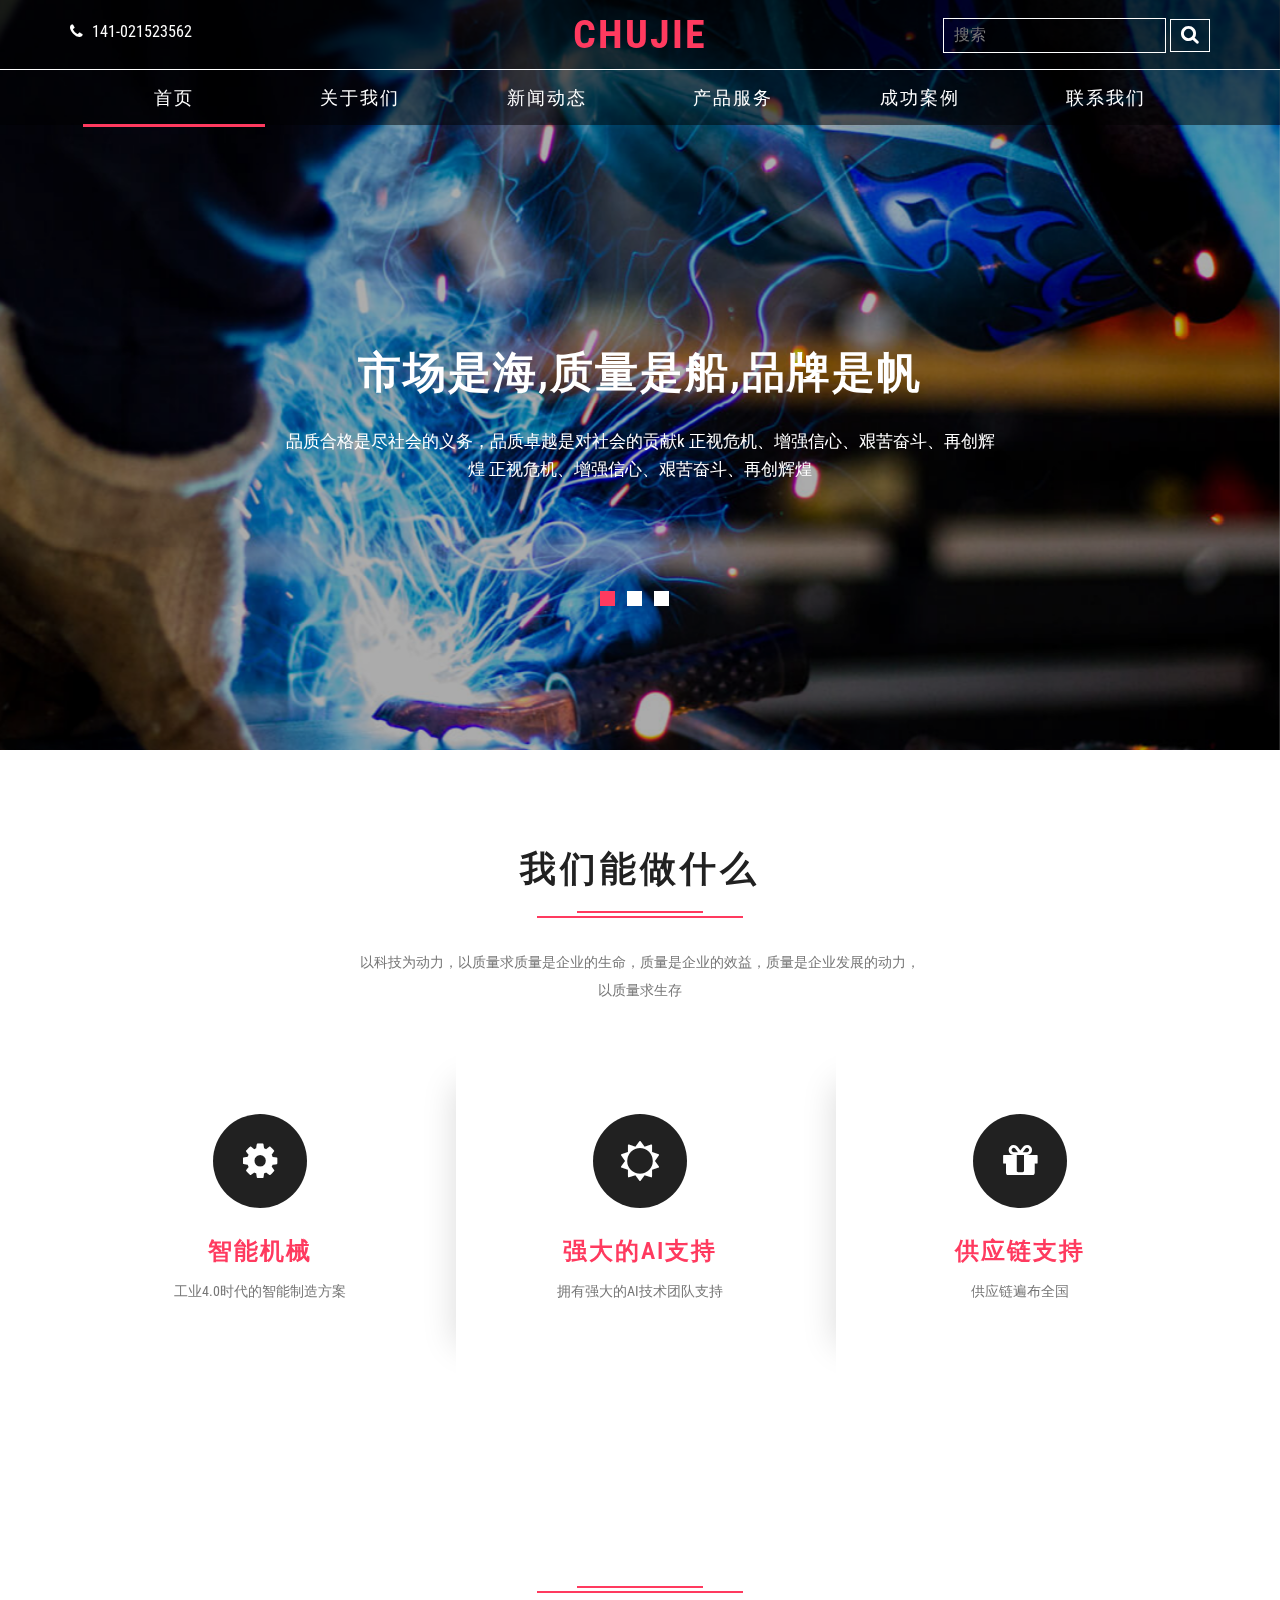
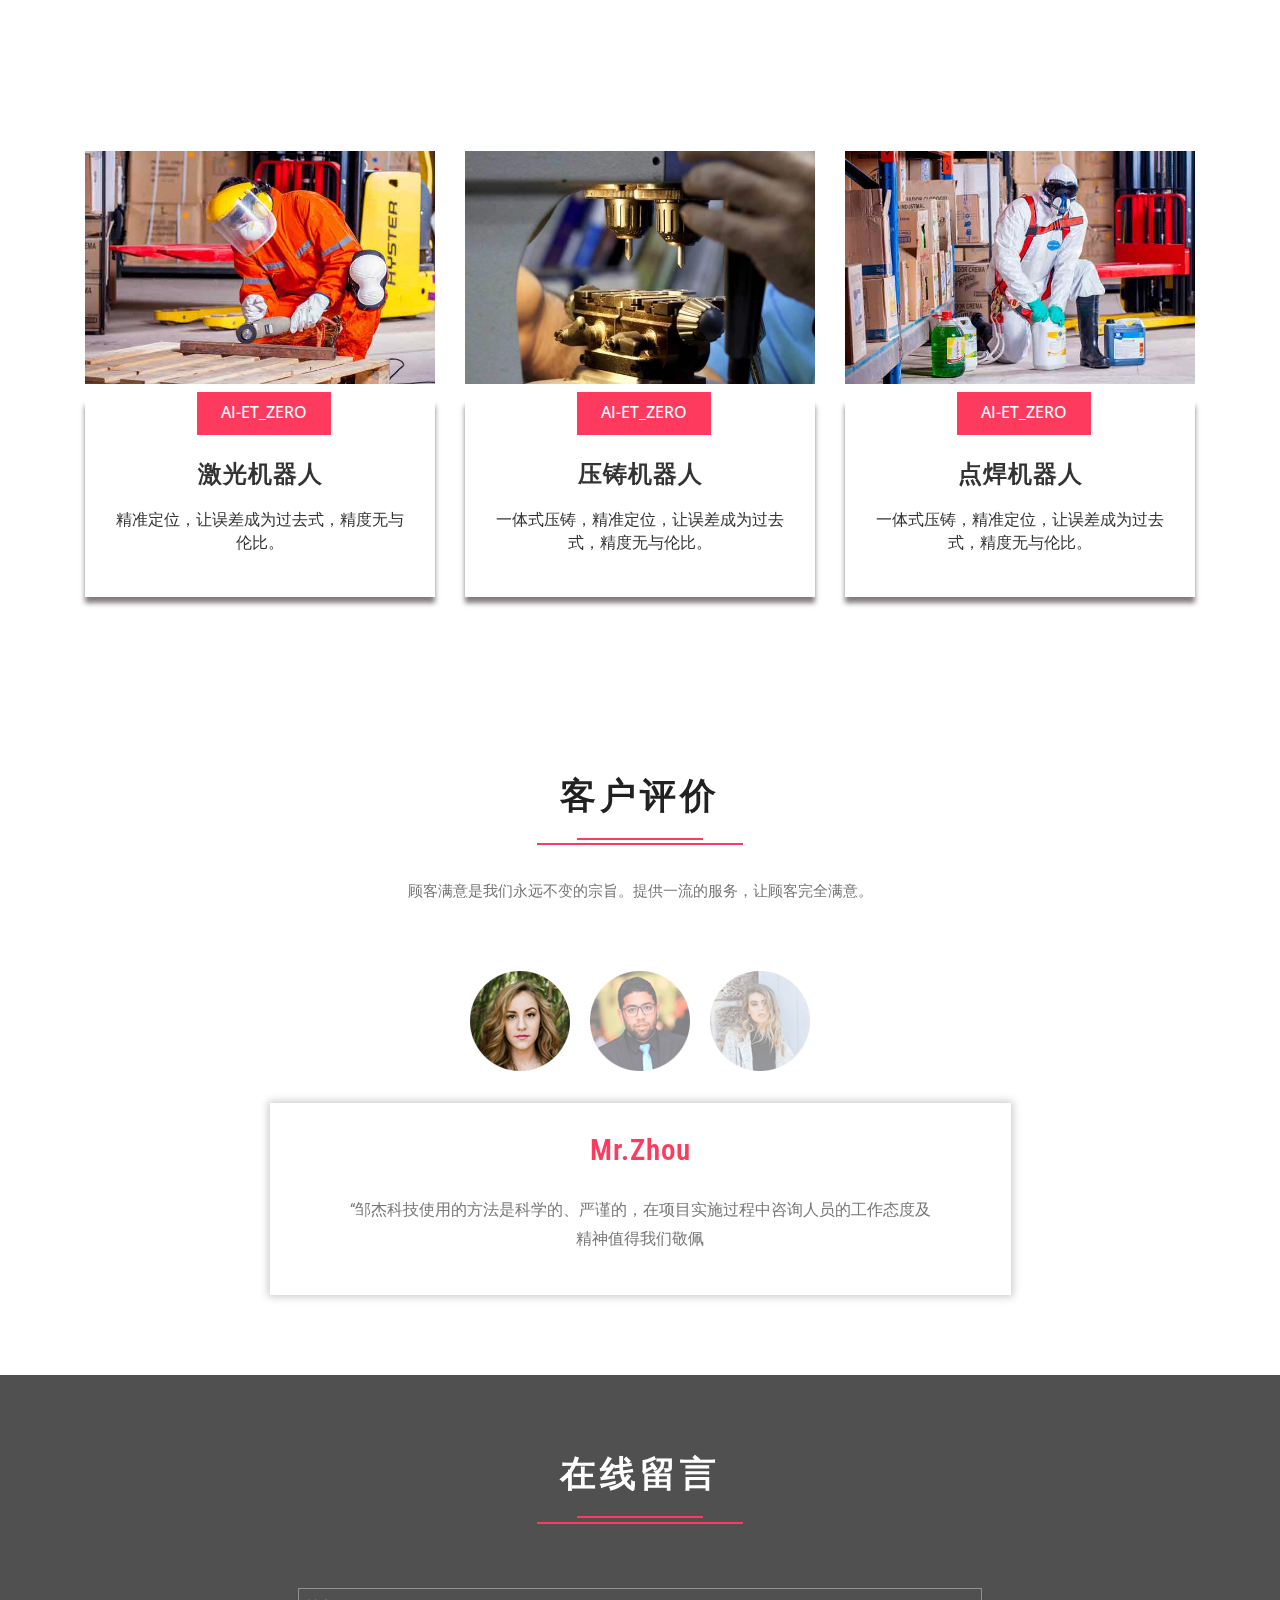
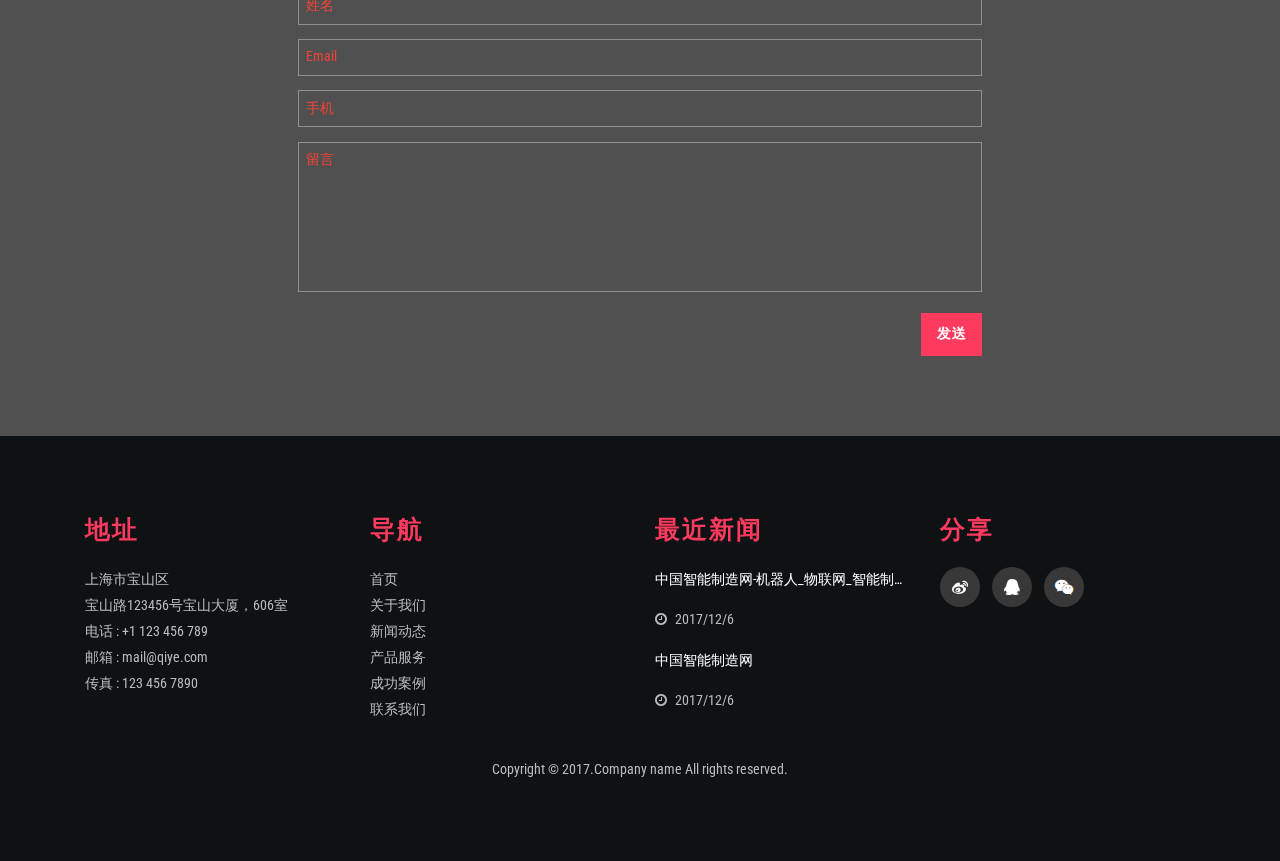
<file: index.html>
<!DOCTYPE html>
<html lang="en">

	<head>
		<title>首页</title>
		<meta name="viewport" content="width=device-width, initial-scale=1">
		<meta charset="utf-8">
		<meta name="keywords" content="" />
		<!-- bootstrap-css -->
		<link href="css/bootstrap.css" rel="stylesheet" type="text/css" media="all" />
		<!--// bootstrap-css -->
		<!-- css -->
		<link rel="stylesheet" href="css/style.css" type="text/css" media="all" />
		<link rel="stylesheet" href="css/flexslider.css" type="text/css" media="screen" property="" />
		<!--// css -->
		<!-- font-awesome icons -->
		<link href="css/font-awesome.css" rel="stylesheet">
		<!-- //font-awesome icons -->
		<!-- font -->
		<link href="http://fonts.googleapis.com/css?family=Open+Sans:300,300i,400,400i,600,600i,700,700i,800,800i" rel="stylesheet">
		<link href='http://fonts.googleapis.com/css?family=Roboto+Condensed:400,700italic,700,400italic,300italic,300' rel='stylesheet' type='text/css'>
		<!-- //font -->
		<script type="text/javascript" src="js/jquery-2.1.4.min.js"></script>
		<script src="js/bootstrap.js"></script>
		<!--[if lt IE 9]>
  <script src="https://oss.maxcdn.com/libs/html5shiv/3.7.0/html5shiv.js"></script>
<![endif]-->
		<link rel="stylesheet" type="text/css" href="css/own_style.css"/>


	</head>

	<body>
		<!-- banner -->
		<div class="banner jarallax">
			<div class="banner-dot">
				<div class="header-top">
					<div class="container">
						<div class="header-top-left">
							<p><i class="fa fa-phone" aria-hidden="true"></i> 141-021523562</p>
						</div>
						<div class="w3layouts-logo">
							<h1>
								<a href="index.html">CHUJIE</a>
							</h1>
						</div>
						<div class="wthreesearch">
							<form action="#" method="post">
								<input type="search" name="Search" placeholder="搜索 " required="">
								<button type="submit" class="btn btn-default search" aria-label="Left Align">
									<i class="fa fa-search" aria-hidden="true"></i>
								</button>
							</form>
						</div>
					</div>
				</div>
				<div class="header">
					<div class="container">
						<div class="top-nav">
							<nav class="navbar navbar-default">
								<div class="navbar-header">
									<button type="button" class="navbar-toggle" data-toggle="collapse" data-target="#bs-example-navbar-collapse-1">
										<span class="sr-only">Toggle navigation</span>
										<span class="icon-bar"></span>
										<span class="icon-bar"></span>
										<span class="icon-bar"></span>
									</button>
								</div>
								<!--navbar-header-->

								<div class="collapse navbar-collapse" id="bs-example-navbar-collapse-1">
									<ul class="nav navbar-nav navbar-right">
										<li>
											<a href="index.html" class="active">首页</a>
										</li>
										<li>
											<a href="about.html">关于我们</a>
										</li>
										<li>
											<a href="news.html">新闻动态</a>
										</li>
										<li>
											<a href="gallery.html">产品服务</a>
										</li>
										<!--<li class=""><a href="#" class="dropdown-toggle hvr-bounce-to-bottom" data-toggle="dropdown" role="button" aria-haspopup="true" aria-expanded="false">Codes<span class="caret"></span></a>
										<ul class="dropdown-menu">
											<li><a class="hvr-bounce-to-bottom" href="icons.html">Icons</a></li>
											<li><a class="hvr-bounce-to-bottom" href="typography.html">Typography</a></li>          
										</ul>
									</li>	-->
										<li>
											<a href="projects.html">成功案例</a>
										</li>
										<li>
											<a href="contact.html">联系我们</a>
										</li>
									</ul>
									<div class="clearfix"> </div>
								</div>
							</nav>
						</div>

						<div class="clearfix"> </div>
					</div>
				</div>
				<div class="w3layouts-banner">
					<div class="container">
						<section class="slider">
							<div class="flexslider">
								<ul class="slides">
									<li>
										<div class="agileits_w3layouts_banner_info">
											<h3> 市场是海,质量是船,品牌是帆</h3>
											<p>品质合格是尽社会的义务，品质卓越是对社会的贡献k 正视危机、增强信心、艰苦奋斗、再创辉煌 正视危机、增强信心、艰苦奋斗、再创辉煌</p>
										</div>
									</li>
									<li>
										<div class="agileits_w3layouts_banner_info">
											<h3>市场是海,质量是船,品牌是</h3>
											<p>品质合格是尽社会的义务，品质卓越是对社会的贡献k 正视危机、增强信心、艰苦奋斗、再创辉煌</p>
										</div>
									</li>
									<li>
										<div class="agileits_w3layouts_banner_info">
											<h3>市场是海,质量是船,品牌是帆</h3>
											<p>品质合格是尽社会的义务，品质卓越是对社会的贡献k 正视危机、增强信心、艰苦奋斗、再创辉煌 正视危机、增强信心、艰苦奋斗、再创辉煌</p>
										</div>
									</li>
								</ul>
							</div>
						</section>
						<!-- flexSlider -->
						<script defer src="js/jquery.flexslider.js"></script>
						<script type="text/javascript">
							$(window).load(function() {
								$('.flexslider').flexslider({
									animation: "slide",
									start: function(slider) {
										$('body').removeClass('loading');
									}
								});
							});
						</script>
						<!-- //flexSlider -->
					</div>
				</div>
			</div>
		</div>
		<!-- //banner -->
		<!-- Specialize-section -->
		<div class="w3-about text-center">
			<div class="container">
				<h2 class="w3ls_head">我们能做什么</h2>
				<p class="para"> 以科技为动力，以质量求质量是企业的生命，质量是企业的效益，质量是企业发展的动力，以质量求生存</p>
				<div class="w3-ab-top">
					<div class="col-md-4 w3l-abt-grid">
						<div class="hi-icon-wrap hi-icon-effect-7 hi-icon-effect-7b">
							<a href="#" class="hi-icon icon1"><i class="fa fa-cog" aria-hidden="true"></i></a>
						</div>
						<h4>智能机械</h4>
						<p>工业4.0时代的智能制造方案</p>
					</div>
					<div class="col-md-4 w3l-abt-grid-1">
						<div class="hi-icon-wrap hi-icon-effect-7 hi-icon-effect-7b">
							<a href="#" class="hi-icon icon2"><i class="fa fa-sun-o" aria-hidden="true"></i></a>
						</div>
						<h4>强大的AI支持</h4>
						<p>拥有强大的AI技术团队支持</p>
					</div>
					<div class="col-md-4 w3l-abt-grid-2">
						<div class="hi-icon-wrap hi-icon-effect-7 hi-icon-effect-7b">
							<a href="#" class="hi-icon icon3"><i class="fa fa-gift" aria-hidden="true"></i></i>
							</a>
						</div>
						<h4>供应链支持</h4>
						<p>供应链遍布全国</p>
					</div>
					<div class="clearfix"></div>
				</div>
			</div>
		</div>
		<!-- //Specialize-section -->
		<!-- news -->
		<div class="services news">
			<div class="container">
				<div class="new-w3l">
					<h3 class="w3ls_head">最新产品</h3>
					<p class="para">质量是企业的生命，质量是企业的效益，质量是企业发展的动力，质量靠全体员工去保证，产品质量无缺陷，顾客服务无抱怨</p>
				</div>
				<div class="news-agileinfo">
					<div class="col-sm-4 news-w3lgrids">
						<div class="news-gridtext">
							<div class="news-w3img">
								<a href="#" data-toggle="modal" data-target="#myModal"><img src="images/s11.jpg" class="img-responsive zoom-img" alt="" /></a>
							</div>
							<div class="news-w3imgtext">
								<h5 class="w3-agilep">AI-ET_ZERO </h5>
								<h4><a href="#" data-toggle="modal" data-target="#myModal">激光机器人</a></h4>
								<p>精准定位，让误差成为过去式，精度无与伦比。</p>
							</div>
						</div>
					</div>
					<div class="col-sm-4 news-w3lgrids">
						<div class="news-gridtext">
							<div class="news-w3img">
								<a href="#" data-toggle="modal" data-target="#myModal"><img src="images/s10.jpg" class="img-responsive zoom-img" alt="" /></a>
							</div>
							<div class="news-w3imgtext">
								<h5 class="w3-agilep">AI-ET_ZERO</h5>
								<h4><a href="#" data-toggle="modal" data-target="#myModal">压铸机器人</a></h4>
								<p>一体式压铸，精准定位，让误差成为过去式，精度无与伦比。</p>
							</div>
						</div>
					</div>
					<div class="col-sm-4 news-w3lgrids">
						<div class="news-gridtext">
							<div class="news-w3img">
								<a href="#" data-toggle="modal" data-target="#myModal"><img src="images/s12.jpg" class="img-responsive zoom-img" alt="" /></a>
							</div>
							<div class="news-w3imgtext">
								<h5 class="w3-agilep">AI-ET_ZERO</h5>
								<h4><a href="#" data-toggle="modal" data-target="#myModal">点焊机器人</a></h4>
								<p>一体式压铸，精准定位，让误差成为过去式，精度无与伦比。</p>
							</div>
						</div>
					</div>
					<div class="clearfix"> </div>
				</div>
			</div>
		</div>
		<!-- //news -->
		<!-- testimonials -->
		<div class="testimonials">
			<div class="container">
				<h3 class="w3ls_head">客户评价</h3>
				<p class="para">顾客满意是我们永远不变的宗旨。提供一流的服务，让顾客完全满意。</p>
				<div class="testi-w3agileinfo">
					<!-- Nav tabs -->
					<ul class="nav nav-tabs" role="tablist">
						<li role="presentation" class="active">
							<a href="#testi" aria-controls="testi" role="tab" data-toggle="tab"><img src="images/1.png" alt="" /></a>
						</li>
						<li role="presentation">
							<a href="#profile" aria-controls="profile" role="tab" data-toggle="tab"><img src="images/3.png" alt="" /></a>
						</li>
						<li role="presentation">
							<a href="#messages" aria-controls="messages" role="tab" data-toggle="tab"><img src="images/2.png" alt="" /></a>
						</li>
					</ul>
					<!-- Tab panes -->
					<div class="tab-content">
						<div role="tabpanel" class="tab-pane active" id="testi">
							<h5>Mr.Zhou</h5>
							<p>“邹杰科技使用的方法是科学的、严谨的，在项目实施过程中咨询人员的工作态度及精神值得我们敬佩</p>
						</div>
						<div role="tabpanel" class="tab-pane" id="profile">
							<h5>Miss.Zhu </h5>
							<p>“我们与邹杰科技企业品牌建设项目首次合作效果很好，我们直接进入二次合作”</p>
						</div>
						<div role="tabpanel" class="tab-pane" id="messages">
							<h5>SCELERISQUE AUGUE</h5>
							<p> “邹杰科技真正将企业文化形成了科学，体系完备，贴近企业，有力推动了竞争力的建设”</p>
						</div>
					</div>
				</div>
			</div>
		</div>
		
		
		<!-- //testimonials -->
		
		<!-- subscribe -->
		<div class="sub-agileitsinfo">
			<div class="subscribe wthree-sub">
				<div class="container">
					<h3 class="w3ls_head" style="margin-top: 0;">在线留言</h3>
					<!--<p class="para">质量不公由生产者决定，更应由顾客决定,我们积极的与客户进行交流，你的宝贵经营有利于我们提升自己，为客户提供更优秀的服务</p>-->
					
					
					<div class="mail-grids ">
						
						<div class=" contact-form ">
							<form action="#" method="post" class="text-right">
								<input type="text" name="Name" placeholder="姓名" required="">
								<input type="email" name="Email" placeholder="Email" required="">
								<input type="text" name="Subject" placeholder="手机" required="">
								<textarea name="Message" placeholder="留言" required=""></textarea>
								<input type="submit"value="发送">
							</form>
						</div>
						<div class="clearfix"> </div>
					</div>
					<!--<div class="subsc-agile">
						<form action="#" method="post">
							<input type="email" name="email" placeholder="输入你的邮箱..." required="">
							<input type="submit" value="发送">
							<div class="clearfix"> </div>
							

						</form>
					</div>-->
				</div>
			</div>
		</div>
		<!-- //subscribe -->

		<!-- footer -->
		<div class="w3-agile-footer">
			<div class="container">
				<div class="footer-grids">
					<div class="col-md-3 footer-grid">
						<div class="footer-grid-heading">
							<h4>地址</h4>
						</div>
						<div class="footer-grid-info">
							<p>上海市宝山区
								<span>宝山路123456号宝山大厦，606室</span>
							</p>
							<p class="phone">电话 : +1 123 456 789
								<span>邮箱 : <a href="mailto:example@email.com">mail@qiye.com</a></span>
								<span>传真 : <a href="mailto:example@email.com">123 456 7890</a></span>
							</p>
						</div>
					</div>

					<div class="col-md-3 footer-grid">
						<div class="footer-grid-heading">
							<h4>导航</h4>
						</div>
						<div class="footer-grid-info">
							<ul>
								<li>
									<a href="index.html">首页</a>
								</li>
								<li>
									<a href="about.html">关于我们</a>
								</li>
								<li>
									<a href="news.html">新闻动态</a>
								</li>
								<li>
									<a href="gallery.html">产品服务</a>
								</li>
								<li>
									<a href="projects.html">成功案例</a>
								</li>
								<li>
									<a href="contact.html">联系我们</a>
								</li>
							</ul>
						</div>
					</div>
					<div class="col-md-3 footer-grid">
						<div class="footer-grid-heading">
							<h4>最近新闻</h4>
						</div>
						<div class="agile-footer-grid">
							<ul class="w3agile_footer_grid_list">
								<li>
									<a class="btm_new" href="#">中国智能制造网-机器人_物联网_智能制造_工业4.0"互联网+"服务平台</a> 
									
									<span><i class="fa fa-clock-o" aria-hidden="true"></i>2017/12/6</span></li>
								<li>
									<a class="btm_new" href="#">中国智能制造网</a>
									<span><i class="fa fa-clock-o" aria-hidden="true"></i>2017/12/6</span></li>
							</ul>
						</div>
					</div>
					
					<div class="col-md-3 footer-grid">
						<div class="footer-grid-heading">
							<h4>分享</h4>
						</div>
						<div class="social">
							<ul>
								<li>
									<a href="#"><i class="fa fa-twitter fa-weibo"></i></a>
								</li>
								<li>
									<a href="#"><i class="fa fa-facebook fa-qq"></i></a>
								</li>
								<li class="weixin_li">
									<a href="#"><i class="fa fa-rss fa-weixin"></i></a>
									<div class="weixin_erwm">
										<img src="images/erweima.png"/>
										<p>扫一扫关注我们</p>
									</div>
								</li>
							</ul>
						</div>
					</div>
					<div class="clearfix"> </div>
				</div>
				<div class="agileits-w3layouts-copyright">
					<p>Copyright &copy; 2017.Company name All rights reserved.</p>
				</div>
			</div>
		</div>
		<!-- //footer -->
		<!-- bootstrap-pop-up -->
		<div class="modal video-modal fade" id="myModal" tabindex="-1" role="dialog" aria-labelledby="myModal">
			<div class="modal-dialog" role="document">
				<div class="modal-content">
					<div class="modal-header">
						名称
						<button type="button" class="close" data-dismiss="modal" aria-label="Close"><span aria-hidden="true">&times;</span></button>
					</div>
					<section>
						<div class="modal-body">
							<img src="images/s12.jpg" alt=" " class="img-responsive" />

							<h4>产品名称：维修检测设备</h4>
							<h4>产品型号：WQ-180</h4>
							<h4>产品介绍：</h4>
							<p>雏杰科技有限公司专业从事：搬运机器人维修、压铸机器人机维修、点焊机器人维修、激光机器人维修、码垛机器
							人维修、弧焊机器人维修、切割机器人维修、各行业精密测控仪器电路板维修和CNC数控车床，加工中心等数控电气
							机械故障维修改造，工业机器人检测保养搬迁维修改造、数控配件销售等.</i></p>
						</div>
					</section>
				</div>
			</div>
		</div>
		<!-- //bootstrap-pop-up -->

		<script src="js/jarallax.js"></script>
		<script src="js/SmoothScroll.min.js"></script>
		<script type="text/javascript">
			/* init Jarallax */
			$('.jarallax').jarallax({
				speed: 0.5,
				imgWidth: 1366,
				imgHeight: 768
			})
		</script>
	</body>

</html>
</file>
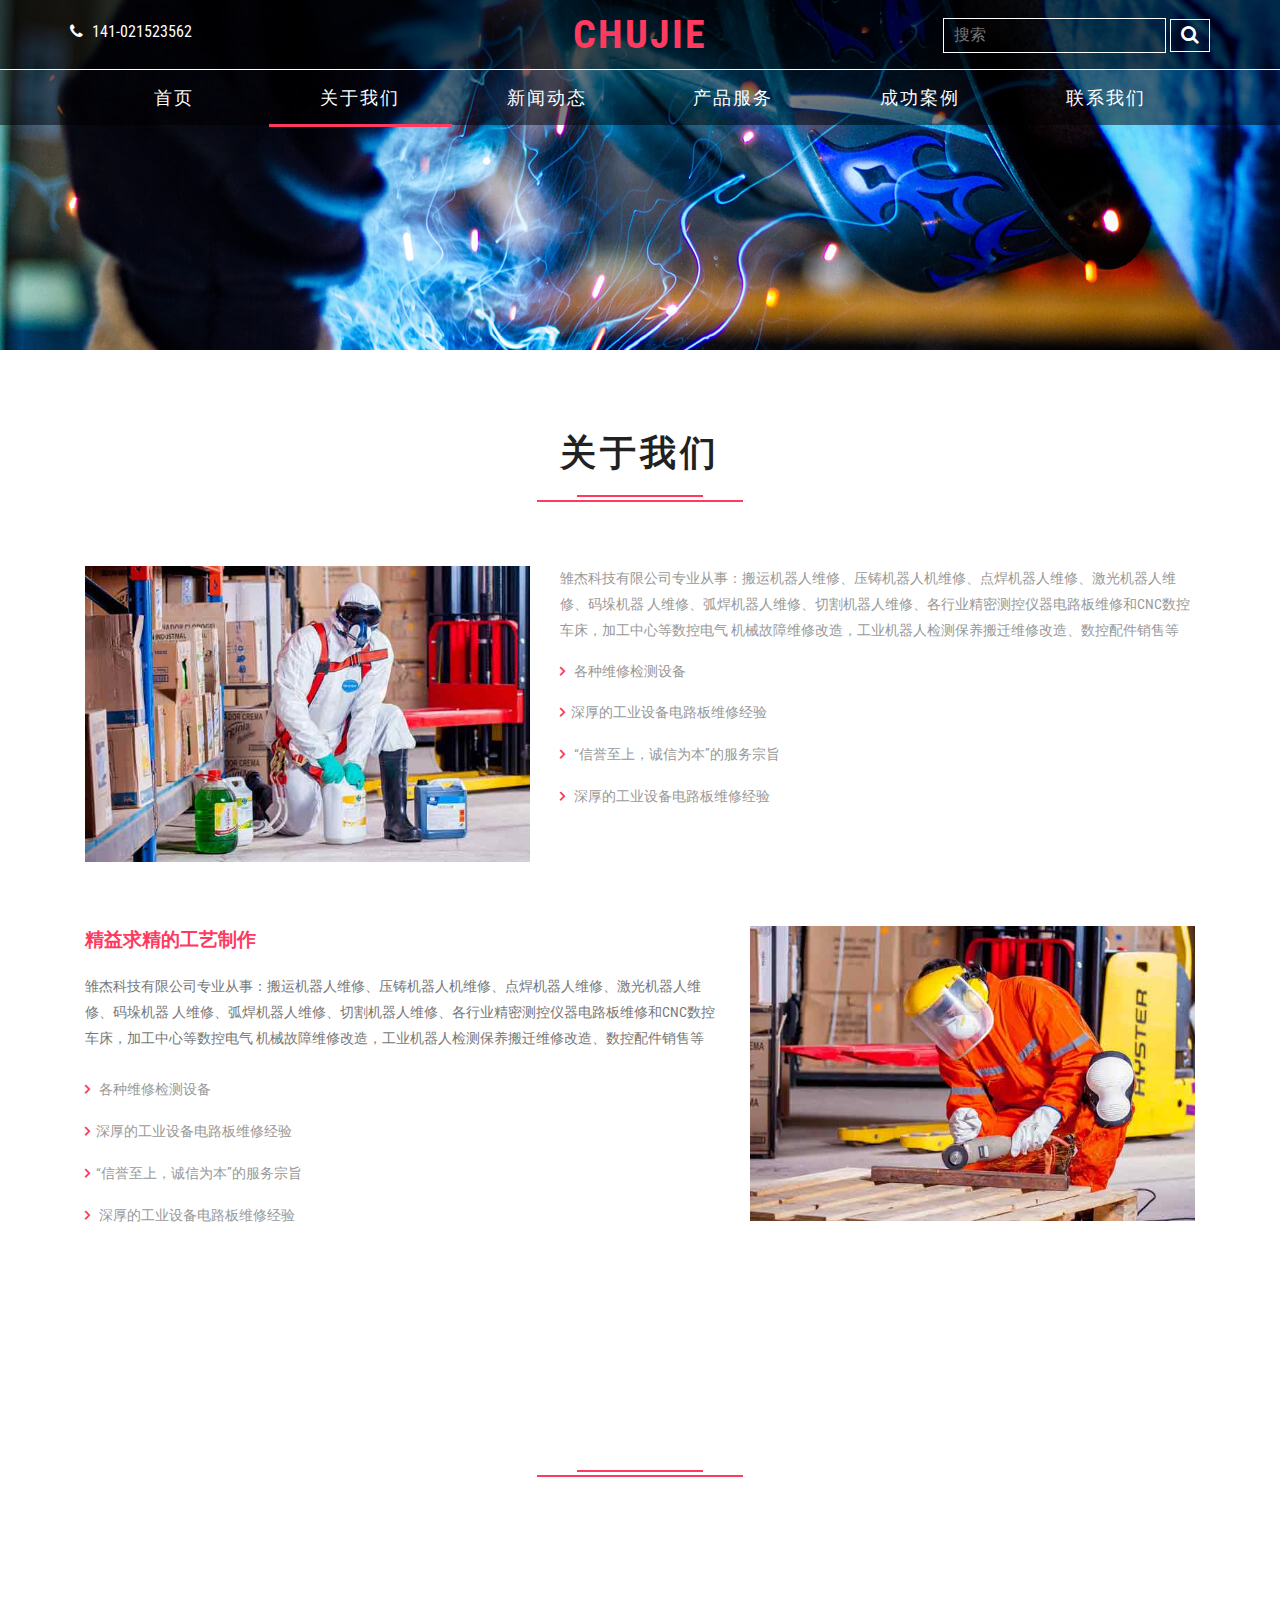
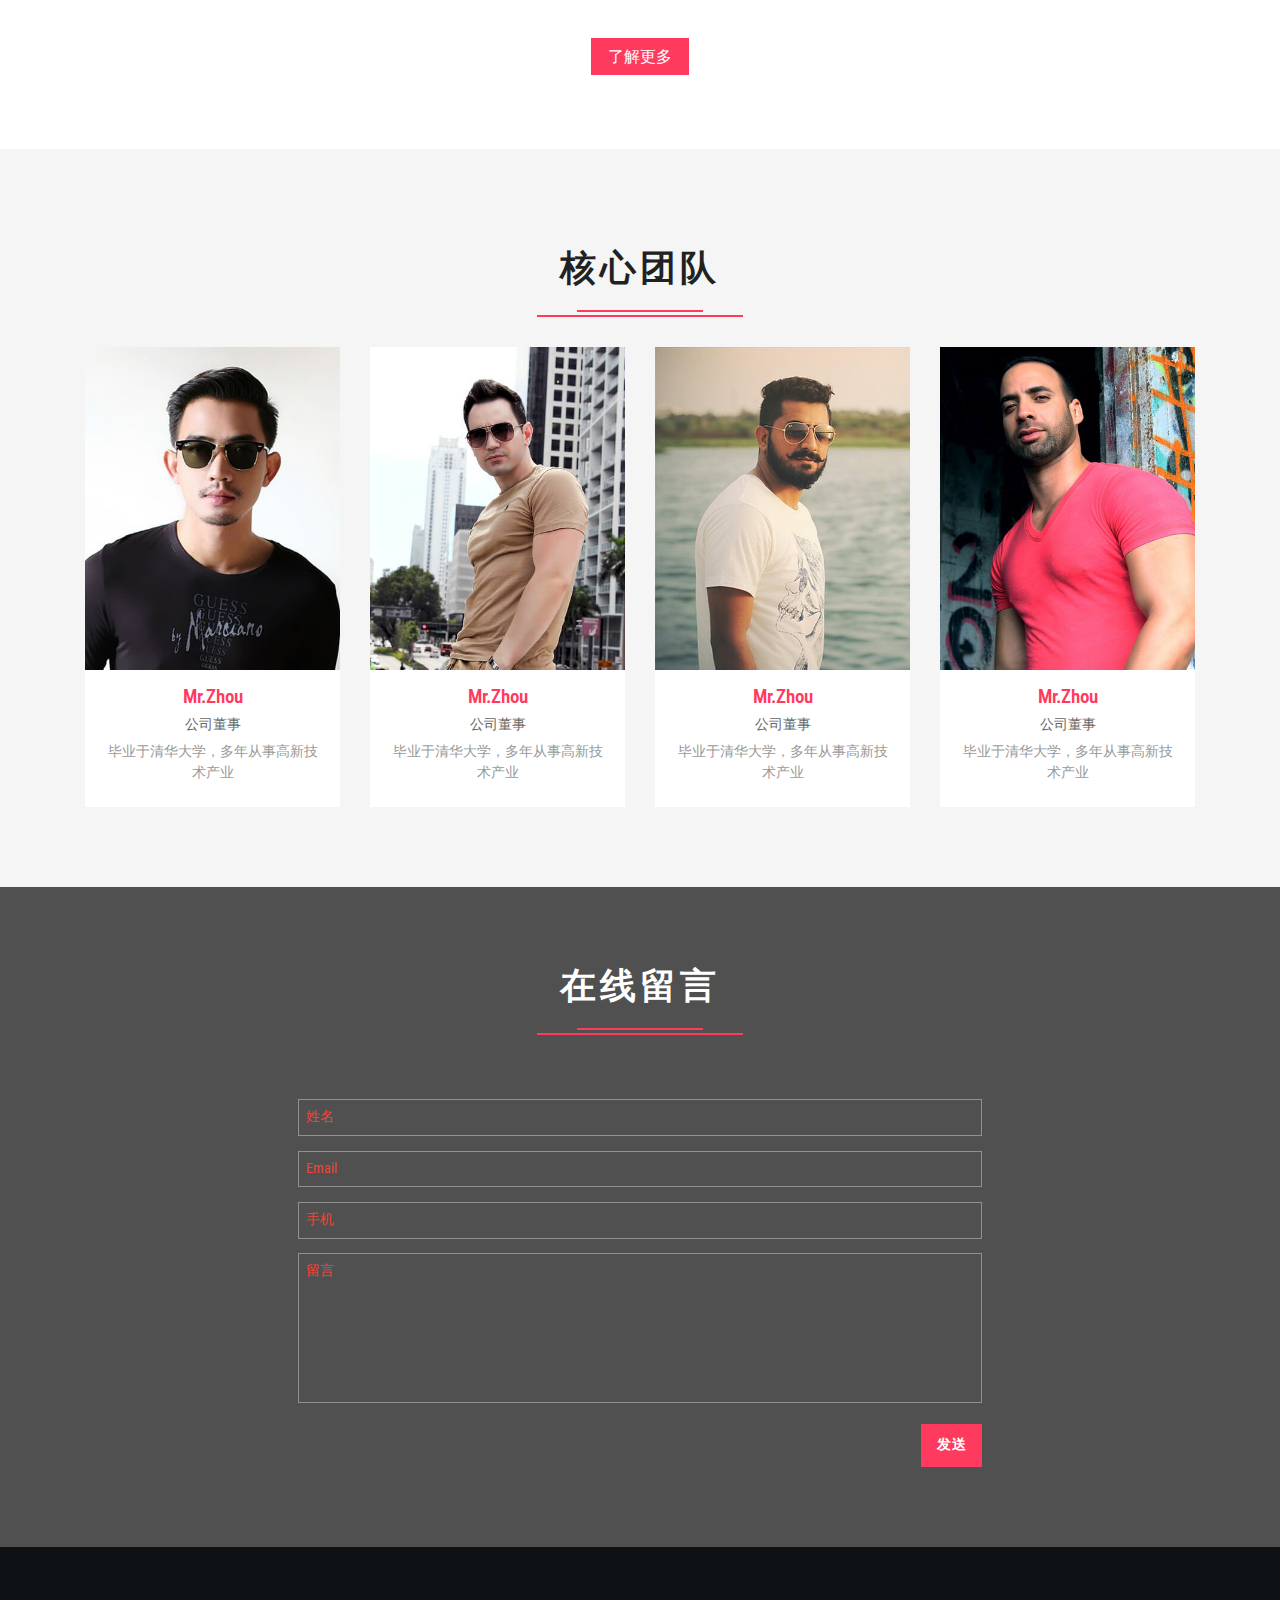
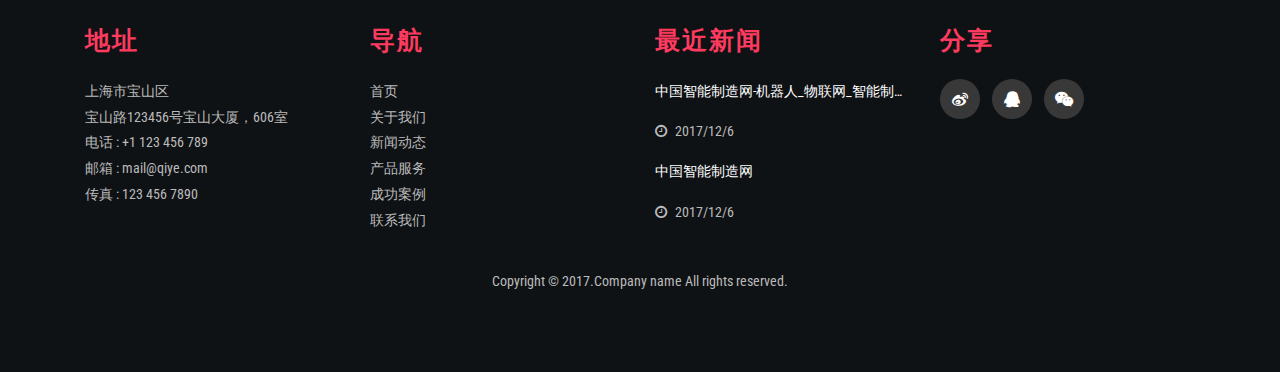
<file: about.html>
<!DOCTYPE html>
<html lang="en">

	<head>
		<title>关于我们</title>
		<meta name="viewport" content="width=device-width, initial-scale=1">
		<meta charset="utf-8">
		<meta name="keywords" content="" />
		<!-- bootstrap-css -->
		<link href="css/bootstrap.css" rel="stylesheet" type="text/css" media="all" />
		<!--// bootstrap-css -->
		<!-- css -->
		<link rel="stylesheet" href="css/style.css" type="text/css" media="all" />
		<!--// css -->
		<!-- font-awesome icons -->
		<link href="css/font-awesome.css" rel="stylesheet">
		<!-- //font-awesome icons -->
		<!-- font -->
		<link href="http://fonts.googleapis.com/css?family=Open+Sans:300,300i,400,400i,600,600i,700,700i,800,800i" rel="stylesheet">
		<link href='http://fonts.googleapis.com/css?family=Roboto+Condensed:400,700italic,700,400italic,300italic,300' rel='stylesheet' type='text/css'>
		<!-- //font -->
		<script type="text/javascript" src="js/jquery-2.1.4.min.js"></script>
		<script src="js/bootstrap.js"></script>
		<!--[if lt IE 9]>
  <script src="https://oss.maxcdn.com/libs/html5shiv/3.7.0/html5shiv.js"></script>
<![endif]-->
		<link rel="stylesheet" type="text/css" href="css/own_style.css"/>
	
	</head>

	<body>
		<!-- banner -->
		<div class="banner-1">
			<div class="header-top">
				<div class="container">
					<div class="header-top-left">
						<p><i class="fa fa-phone" aria-hidden="true"></i> 141-021523562</p>
					</div>
					<div class="w3layouts-logo">
						<h1>
								<a href="index.html">CHUJIE</a>
							</h1>
					</div>
					<div class="wthreesearch">
						<form action="#" method="post">
							<input type="search" name="Search" placeholder="搜索 " required="">
							<button type="submit" class="btn btn-default search" aria-label="Left Align">
									<i class="fa fa-search" aria-hidden="true"></i>
								</button>
						</form>
					</div>
				</div>
			</div>
			<div class="header">
				<div class="container">
					<div class="top-nav">
						<nav class="navbar navbar-default">
							<div class="navbar-header">
								<button type="button" class="navbar-toggle" data-toggle="collapse" data-target="#bs-example-navbar-collapse-1">
										<span class="sr-only">Toggle navigation</span>
										<span class="icon-bar"></span>
										<span class="icon-bar"></span>
										<span class="icon-bar"></span>
									</button>
							</div>
							<!--navbar-header-->
							<div class="collapse navbar-collapse" id="bs-example-navbar-collapse-1">
								<ul class="nav navbar-nav navbar-right">
									<li>
										<a href="index.html">首页</a>
									</li>
									<li>
										<a href="about.html" class="active">关于我们</a>
									</li>
									<li>
										<a href="news.html">新闻动态</a>
									</li>
									<li>
										<a href="gallery.html">产品服务</a>
									</li>
									<!--<li class=""><a href="#" class="dropdown-toggle hvr-bounce-to-bottom" data-toggle="dropdown" role="button" aria-haspopup="true" aria-expanded="false">Codes<span class="caret"></span></a>
										<ul class="dropdown-menu">
											<li><a class="hvr-bounce-to-bottom" href="icons.html">Icons</a></li>
											<li><a class="hvr-bounce-to-bottom" href="typography.html">Typography</a></li>          
										</ul>
									</li>	-->
									<li>
										<a href="projects.html">成功案例</a>
									</li>
									<li>
										<a href="contact.html">联系我们</a>
									</li>
								</ul>
								<div class="clearfix"> </div>
							</div>
						</nav>
					</div>

					<div class="clearfix"> </div>
				</div>
			</div>
		</div>
		<!-- //banner -->
		<!-- about -->
		<!-- main-textgrids -->
		<div class="main-textgrids">
			<div class="container">
				<div class="w3l-heading">
					<h2 class="w3ls_head">关于我们</h2>
				</div>
				<div class="ab-agile">
					<div class="col-md-5 ab-pic">
						<img src="images/s12.jpg" alt=" " />
					</div>
					<div class="col-md-7 ab-text">
						<p>雏杰科技有限公司专业从事：搬运机器人维修、压铸机器人机维修、点焊机器人维修、激光机器人维修、码垛机器
							人维修、弧焊机器人维修、切割机器人维修、各行业精密测控仪器电路板维修和CNC数控车床，加工中心等数控电气
							机械故障维修改造，工业机器人检测保养搬迁维修改造、数控配件销售等</p>
						<ul class="ab">
							<li>
								<a href="#" data-toggle="modal" data-target="#myModal"><i class="fa fa-angle-right" aria-hidden="true"></i> 各种维修检测设备</a>
							</li>
							<li>
								<a href="#" data-toggle="modal" data-target="#myModal"><i class="fa fa-angle-right" aria-hidden="true"></i>深厚的工业设备电路板维修经验</a>
							</li>
							<li>
								<a href="#" data-toggle="modal" data-target="#myModal"><i class="fa fa-angle-right" aria-hidden="true"></i> “信誉至上，诚信为本”的服务宗旨</a>
							</li>
							<li>
								<a href="#" data-toggle="modal" data-target="#myModal"><i class="fa fa-angle-right" aria-hidden="true"></i> 深厚的工业设备电路板维修经验</a>
							</li>
						</ul>
					</div>
					<div class="clearfix"> </div>
				</div>
				<div class="statements">
					<div class="col-md-7 mission">
						<h4>精益求精的工艺制作</h4>
						<p>雏杰科技有限公司专业从事：搬运机器人维修、压铸机器人机维修、点焊机器人维修、激光机器人维修、码垛机器
							人维修、弧焊机器人维修、切割机器人维修、各行业精密测控仪器电路板维修和CNC数控车床，加工中心等数控电气
							机械故障维修改造，工业机器人检测保养搬迁维修改造、数控配件销售等</p>
						<ul class="ab">
							<li>
								<a href="#" data-toggle="modal" data-target="#myModal"><i class="fa fa-angle-right" aria-hidden="true"></i> 各种维修检测设备</a>
							</li>
							<li>
								<a href="#" data-toggle="modal" data-target="#myModal"><i class="fa fa-angle-right" aria-hidden="true"></i>深厚的工业设备电路板维修经验</a>
							</li>
							<li>
								<a href="#" data-toggle="modal" data-target="#myModal"><i class="fa fa-angle-right" aria-hidden="true"></i>“信誉至上，诚信为本”的服务宗旨</a>
							</li>
							<li>
								<a href="#" data-toggle="modal" data-target="#myModal"><i class="fa fa-angle-right" aria-hidden="true"></i> 深厚的工业设备电路板维修经验</a>
							</li>
						</ul>
					</div>
					<div class="col-md-5 facts">
						<img src="images/s11.jpg" alt=" " />
					</div>
					<div class="clearfix"> </div>
				</div>
			</div>
		</div>
		<!-- //main-textgrids -->
		<!-- different -->
		<div class="different">
			<div class="container">

				<div class="w3l-heading">
					<h3 class="w3ls_head">远景规划</h3>
				</div>

				<div class="w3agile-different-info">
					<p>随着市场竞争的日趋激烈，企业越来越注重运用科学的方法对企业内外部环境进行分析和研究，并确立远景规划及目标。其实，这就是企业的战略管理。所谓战略管理，就是对企业的内外部环境作出科学分析，并根据企业的远景目标，提出企业未来所采取的行动，然后付诸实施，并对实施过程进行监控、对实施结果进行评估。所以说，战略管理满足了企业关注竞争环境、把握企业未来的需求</p>
					<div class="w3agile-button">
						<a href="#" data-toggle="modal" data-target="#myModal">了解更多</a>
					</div>
				</div>
			</div>
		</div>
		<!-- //different -->
		<!-- team -->
		<div class="team">
			<div class="container">
				<div class="w3l-heading">
					<h3 class="w3ls_head">核心团队</h3>
				</div>
				<div class="agileinfo-team-grids">
					<div class="col-md-3 wthree-team-grid">
						<img src="images/t1.jpg" alt="">
						<div class="wthree-team-grid-info">
							<h4>Mr.Zhou</h4>
							<p style='color:#666'>公司董事</p>
							<p>毕业于清华大学，多年从事高新技术产业</p>
							<!--<div class="team-social-grids">
								<ul>
									<li>
										<a href="#"><i class="fa fa-facebook"></i></a>
									</li>
									<li>
										<a href="#"><i class="fa fa-twitter"></i></a>
									</li>
									<li>
										<a href="#"><i class="fa fa-rss"></i></a>
									</li>
								</ul>
							</div>-->
						</div>
					</div>
					<div class="col-md-3 wthree-team-grid">
						<img src="images/t2.jpg" alt="">
						<div class="wthree-team-grid-info">
							<h4>Mr.Zhou</h4>
							<p style='color:#666'>公司董事</p>
							<p>毕业于清华大学，多年从事高新技术产业</p>
							<!--<div class="team-social-grids">
								<ul>
									<li>
										<a href="#"><i class="fa fa-facebook"></i></a>
									</li>
									<li>
										<a href="#"><i class="fa fa-twitter"></i></a>
									</li>
									<li>
										<a href="#"><i class="fa fa-rss"></i></a>
									</li>
								</ul>
							</div>-->
						</div>
					</div>
					<div class="col-md-3 wthree-team-grid">
						<img src="images/t3.jpg" alt="">
						<div class="wthree-team-grid-info">
							<h4>Mr.Zhou</h4>
							<p style='color:#666'>公司董事</p>
							<p>毕业于清华大学，多年从事高新技术产业</p>
							<!--<div class="team-social-grids">
								<ul>
									<li>
										<a href="#"><i class="fa fa-facebook"></i></a>
									</li>
									<li>
										<a href="#"><i class="fa fa-twitter"></i></a>
									</li>
									<li>
										<a href="#"><i class="fa fa-rss"></i></a>
									</li>
								</ul>
							</div>-->
						</div>
					</div>
					<div class="col-md-3 wthree-team-grid">
						<img src="images/t4.jpg" alt="">
						<div class="wthree-team-grid-info">
							<h4>Mr.Zhou</h4>
							<p style='color:#666'>公司董事</p>
							<p>毕业于清华大学，多年从事高新技术产业</p>
							<!--<div class="team-social-grids">
								<ul>
									<li>
										<a href="#"><i class="fa fa-facebook"></i></a>
									</li>
									<li>
										<a href="#"><i class="fa fa-twitter"></i></a>
									</li>
									<li>
										<a href="#"><i class="fa fa-rss"></i></a>
									</li>
								</ul>
							</div>-->
						</div>
					</div>
					<div class="clearfix"> </div>
				</div>
			</div>
		</div>
		<!-- //team -->
		<!-- //about -->

				<!-- //testimonials -->
		<!-- subscribe -->
		<div class="sub-agileitsinfo">
			<div class="subscribe wthree-sub">
				<div class="container">
					<h3 class="w3ls_head" style="margin-top: 0;">在线留言</h3>

					<div class="mail-grids ">
						
						<div class=" contact-form ">
							<form action="#" method="post" class="text-right">
								<input type="text" name="Name" placeholder="姓名" required="">
								<input type="email" name="Email" placeholder="Email" required="">
								<input type="text" name="Subject" placeholder="手机" required="">
								<textarea name="Message" placeholder="留言" required=""></textarea>
								<input type="submit"value="发送">
							</form>
						</div>
						<div class="clearfix"> </div>
					</div>
					
				</div>
			</div>
		</div>
		<!-- //subscribe -->

		<!-- footer -->
		<div class="w3-agile-footer">
			<div class="container">
				<div class="footer-grids">
					<div class="col-md-3 footer-grid">
						<div class="footer-grid-heading">
							<h4>地址</h4>
						</div>
						<div class="footer-grid-info">
							<p>上海市宝山区
								<span>宝山路123456号宝山大厦，606室</span>
							</p>
							<p class="phone">电话 : +1 123 456 789
								<span>邮箱 : <a href="mailto:example@email.com">mail@qiye.com</a></span>
								<span>传真 : <a href="mailto:example@email.com">123 456 7890</a></span>
							</p>
						</div>
					</div>

					<div class="col-md-3 footer-grid">
						<div class="footer-grid-heading">
							<h4>导航</h4>
						</div>
						<div class="footer-grid-info">
							<ul>
								<li>
									<a href="index.html">首页</a>
								</li>
								<li>
									<a href="about.html">关于我们</a>
								</li>
								<li>
									<a href="news.html">新闻动态</a>
								</li>
								<li>
									<a href="gallery.html">产品服务</a>
								</li>
								<li>
									<a href="projects.html">成功案例</a>
								</li>
								<li>
									<a href="contact.html">联系我们</a>
								</li>
							</ul>
						</div>
					</div>
					<div class="col-md-3 footer-grid">
						<div class="footer-grid-heading">
							<h4>最近新闻</h4>
						</div>
						<div class="agile-footer-grid">
							<ul class="w3agile_footer_grid_list">
								<li>
									<a class="btm_new" href="#">中国智能制造网-机器人_物联网_智能制造_工业4.0"互联网+"服务平台</a> 
									
									<span><i class="fa fa-clock-o" aria-hidden="true"></i>2017/12/6</span></li>
								<li>
									<a class="btm_new" href="#">中国智能制造网</a>
									<span><i class="fa fa-clock-o" aria-hidden="true"></i>2017/12/6</span></li>
							</ul>
						</div>
					</div>
					
					<div class="col-md-3 footer-grid">
						<div class="footer-grid-heading">
							<h4>分享</h4>
						</div>
						<div class="social">
							<ul>
								<li>
									<a href="#"><i class="fa fa-twitter fa-weibo"></i></a>
								</li>
								<li>
									<a href="#"><i class="fa fa-facebook fa-qq"></i></a>
								</li>
								<li class="weixin_li">
									<a href="#"><i class="fa fa-rss fa-weixin"></i></a>
									<div class="weixin_erwm">
										<img src="images/erweima.png"/>
										<p>扫一扫关注我们</p>
									</div>
								</li>
							</ul>
						</div>
					</div>
					<div class="clearfix"> </div>
				</div>
				<div class="agileits-w3layouts-copyright">
					<p>Copyright &copy; 2017.Company name All rights reserved.</p>
				</div>
			</div>
		</div>
		<!-- //footer -->
		<!-- bootstrap-pop-up -->
		<div class="modal video-modal fade" id="myModal" tabindex="-1" role="dialog" aria-labelledby="myModal">
			<div class="modal-dialog" role="document">
				<div class="modal-content">
					<div class="modal-header">
						维修检测设备
						<button type="button" class="close" data-dismiss="modal" aria-label="Close"><span aria-hidden="true">&times;</span></button>
					</div>
					<section>
						<div class="modal-body">
							<img src="images/s12.jpg" alt=" " class="img-responsive" />
							<h4>产品名称：维修检测设备</h4>
							<h4>产品型号：WQ-180</h4>
							<h4>产品介绍：</h4>
							<p>杰科技有限公司专业从事：搬运机器人维修、压铸机器人机维修、点焊机器人维修、激光机器人维修、码垛机器
							人维修、弧焊机器人维修、切割机器人维修、各行业精密测控仪器电路板维修和CNC数控车床，加工中心等数控电气
							机械故障维修改造，工业机器人检测保养搬迁维修改造、数控配件销售等</i></p>
						</div>
					</section>
				</div>
			</div>
		</div>
		<!-- //bootstrap-pop-up -->
	</body>

</html>
</file>
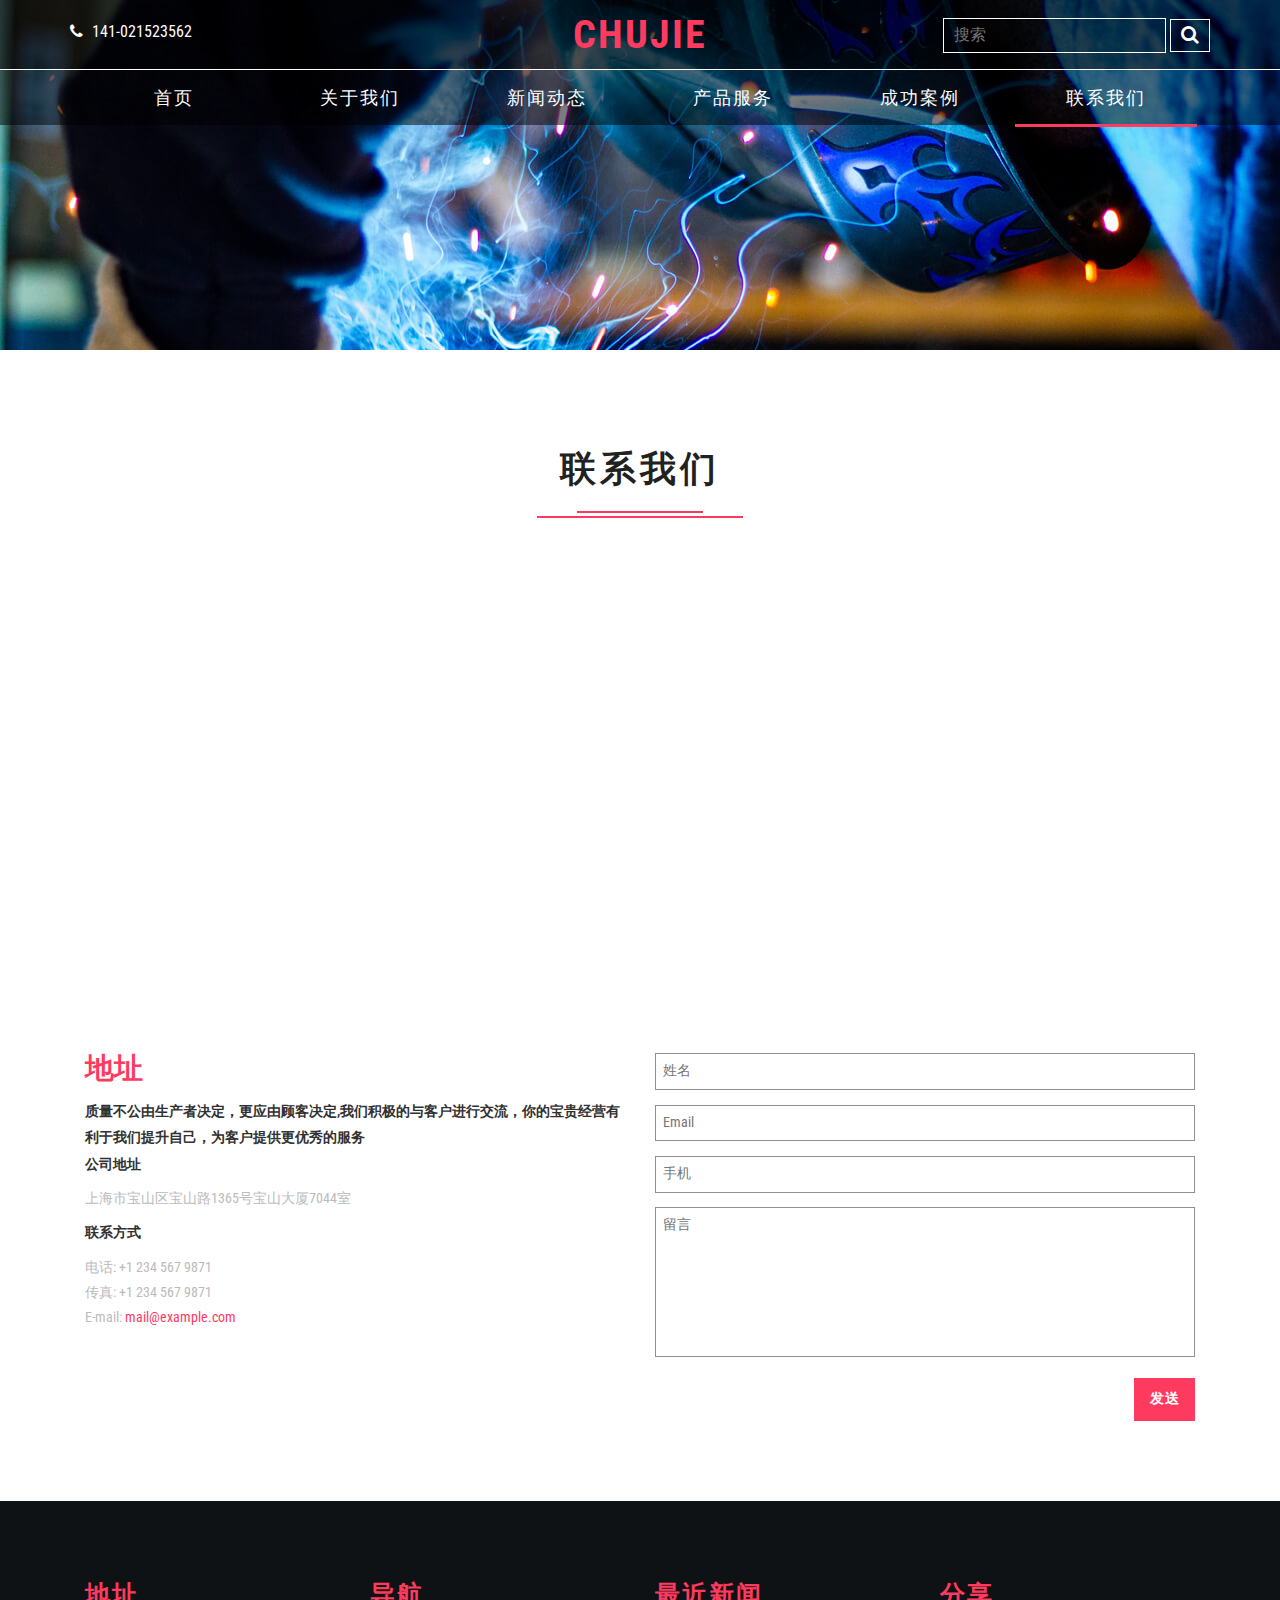
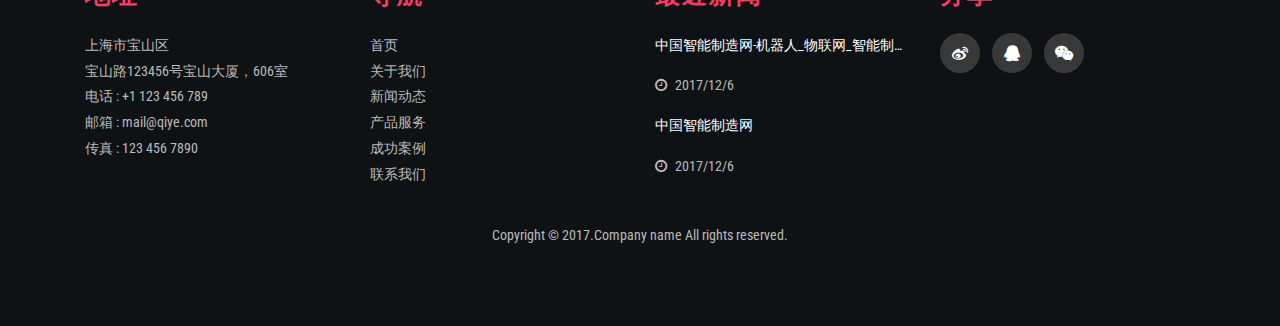
<file: contact.html>
<!DOCTYPE html>
<html lang="en">

	<head>
		<title>联系我们</title>
		<meta name="viewport" content="width=device-width, initial-scale=1">
		<meta charset="utf-8">
		<meta name="keywords" content="" />
		<!-- bootstrap-css -->
		<link href="css/bootstrap.css" rel="stylesheet" type="text/css" media="all" />
		<!--// bootstrap-css -->
		<!-- css -->
		<link rel="stylesheet" href="css/style.css" type="text/css" media="all" />
		<!--// css -->
		<!-- font-awesome icons -->
		<link href="css/font-awesome.css" rel="stylesheet">
		<!-- //font-awesome icons -->
		<!-- font -->
		<link href="http://fonts.googleapis.com/css?family=Open+Sans:300,300i,400,400i,600,600i,700,700i,800,800i" rel="stylesheet">
		<link href='http://fonts.googleapis.com/css?family=Roboto+Condensed:400,700italic,700,400italic,300italic,300' rel='stylesheet' type='text/css'>
		<!-- //font -->
		<script type="text/javascript" src="js/jquery-2.1.4.min.js"></script>
		<script src="js/bootstrap.js"></script>
		<!--[if lt IE 9]>
  <script src="https://oss.maxcdn.com/libs/html5shiv/3.7.0/html5shiv.js"></script>
<![endif]-->
		<link rel="stylesheet" type="text/css" href="css/own_style.css"/>
	</head>

	<body>
		<!-- banner -->
		<div class="banner-1">
			<div class="header-top">
				<div class="container">
					<div class="header-top-left">
						<p><i class="fa fa-phone" aria-hidden="true"></i> 141-021523562</p>
					</div>
					<div class="w3layouts-logo">
						<h1>
								<a href="index.html">CHUJIE</a>
							</h1>
					</div>
					<div class="wthreesearch">
						<form action="#" method="post">
							<input type="search" name="Search" placeholder="搜索" required="">
							<button type="submit" class="btn btn-default search" aria-label="Left Align">
									<i class="fa fa-search" aria-hidden="true"></i>
								</button>
						</form>
					</div>
				</div>
			</div>
			<div class="header">
				<div class="container">
					<div class="top-nav">
						<nav class="navbar navbar-default">
							<div class="navbar-header">
								<button type="button" class="navbar-toggle" data-toggle="collapse" data-target="#bs-example-navbar-collapse-1">
										<span class="sr-only">Toggle navigation</span>
										<span class="icon-bar"></span>
										<span class="icon-bar"></span>
										<span class="icon-bar"></span>
									</button>
							</div>
							<!--navbar-header-->
							<div class="collapse navbar-collapse" id="bs-example-navbar-collapse-1">
								<ul class="nav navbar-nav navbar-right">
									<li>
										<a href="index.html">首页</a>
									</li>
									<li>
										<a href="about.html">关于我们</a>
									</li>
									<li>
										<a href="news.html">新闻动态</a>
									</li>
									<li>
										<a href="gallery.html">产品服务</a>
									</li>

									<li>
										<a href="projects.html">成功案例</a>
									</li>
									<li>
										<a href="contact.html" class="active">联系我们</a>
									</li>
								</ul>
								<div class="clearfix"> </div>
							</div>
						</nav>
					</div>

					<div class="clearfix"> </div>
				</div>
			</div>
		</div>
		<!-- //banner -->
		<!-- contact -->
		<div class="contact-top">
			<!-- container -->
			<div class="container">
				<div class="w3l-heading">
					<h2 class="w3ls_head">联系我们</h2>
				</div>
				<div class="map">
					<iframe src="ditu.html" allowfullscreen></iframe>
					
				</div>
				<div class="mail-grids">
					<div class="col-md-6 mail-grid-left">
						<h3>地址</h3>
						<h5>质量不公由生产者决定，更应由顾客决定,我们积极的与客户进行交流，你的宝贵经营有利于我们提升自己，为客户提供更优秀的服务</h5>
						<h4>公司地址</h4>
						<p>上海市宝山区宝山路1365号宝山大厦7044室

						</p>
						<h4>联系方式</h4>
						<p>电话: +1 234 567 9871
							<span>传真: +1 234 567 9871</span> E-mail:
							<a href="mailto:info@example.com">mail@example.com</a>
						</p>
					</div>
					<div class="col-md-6 contact-form">
						<form action="#" method="post">
							<input type="text" name="Name" placeholder="姓名" required="">
							<input type="email" name="Email" placeholder="Email" required="">
							<input type="text" name="Subject" placeholder="手机" required="">
							<textarea name="Message" placeholder="留言" required=""></textarea>
							<input type="submit" value="发送">
						</form>
					</div>
					<div class="clearfix"> </div>
				</div>
			</div>
			<!-- //container -->
		</div>
		<!-- //contact -->

		<!-- footer -->
		<div class="w3-agile-footer">
			<div class="container">
				<div class="footer-grids">
					<div class="col-md-3 footer-grid">
						<div class="footer-grid-heading">
							<h4>地址</h4>
						</div>
						<div class="footer-grid-info">
							<p>上海市宝山区
								<span>宝山路123456号宝山大厦，606室</span>
							</p>
							<p class="phone">电话 : +1 123 456 789
								<span>邮箱 : <a href="mailto:example@email.com">mail@qiye.com</a></span>
								<span>传真 : <a href="mailto:example@email.com">123 456 7890</a></span>
							</p>
						</div>
					</div>

					<div class="col-md-3 footer-grid">
						<div class="footer-grid-heading">
							<h4>导航</h4>
						</div>
						<div class="footer-grid-info">
							<ul>
								<li>
									<a href="index.html">首页</a>
								</li>
								<li>
									<a href="about.html">关于我们</a>
								</li>
								<li>
									<a href="news.html">新闻动态</a>
								</li>
								<li>
									<a href="gallery.html">产品服务</a>
								</li>
								<li>
									<a href="projects.html">成功案例</a>
								</li>
								<li>
									<a href="contact.html">联系我们</a>
								</li>
							</ul>
						</div>
					</div>
					<div class="col-md-3 footer-grid">
						<div class="footer-grid-heading">
							<h4>最近新闻</h4>
						</div>
						<div class="agile-footer-grid">
							<ul class="w3agile_footer_grid_list">
								<li>
									<a class="btm_new" href="#">中国智能制造网-机器人_物联网_智能制造_工业4.0"互联网+"服务平台</a> 
									
									<span><i class="fa fa-clock-o" aria-hidden="true"></i>2017/12/6</span></li>
								<li>
									<a class="btm_new" href="#">中国智能制造网</a>
									<span><i class="fa fa-clock-o" aria-hidden="true"></i>2017/12/6</span></li>
							</ul>
						</div>
					</div>
					
					<div class="col-md-3 footer-grid">
						<div class="footer-grid-heading">
							<h4>分享</h4>
						</div>
						<div class="social">
							<ul>
								<li>
									<a href="#"><i class="fa fa-twitter fa-weibo"></i></a>
								</li>
								<li>
									<a href="#"><i class="fa fa-facebook fa-qq"></i></a>
								</li>
								<li class="weixin_li">
									<a href="#"><i class="fa fa-rss fa-weixin"></i></a>
									<div class="weixin_erwm">
										<img src="images/erweima.png"/>
										<p>扫一扫关注我们</p>
									</div>
								</li>
							</ul>
						</div>
					</div>
					<div class="clearfix"> </div>
				</div>
				<div class="agileits-w3layouts-copyright">
					<p>Copyright &copy; 2017.Company name All rights reserved.</p>
				</div>
			</div>
		</div>
		<!-- //footer -->
	</body>

</html>
</file>
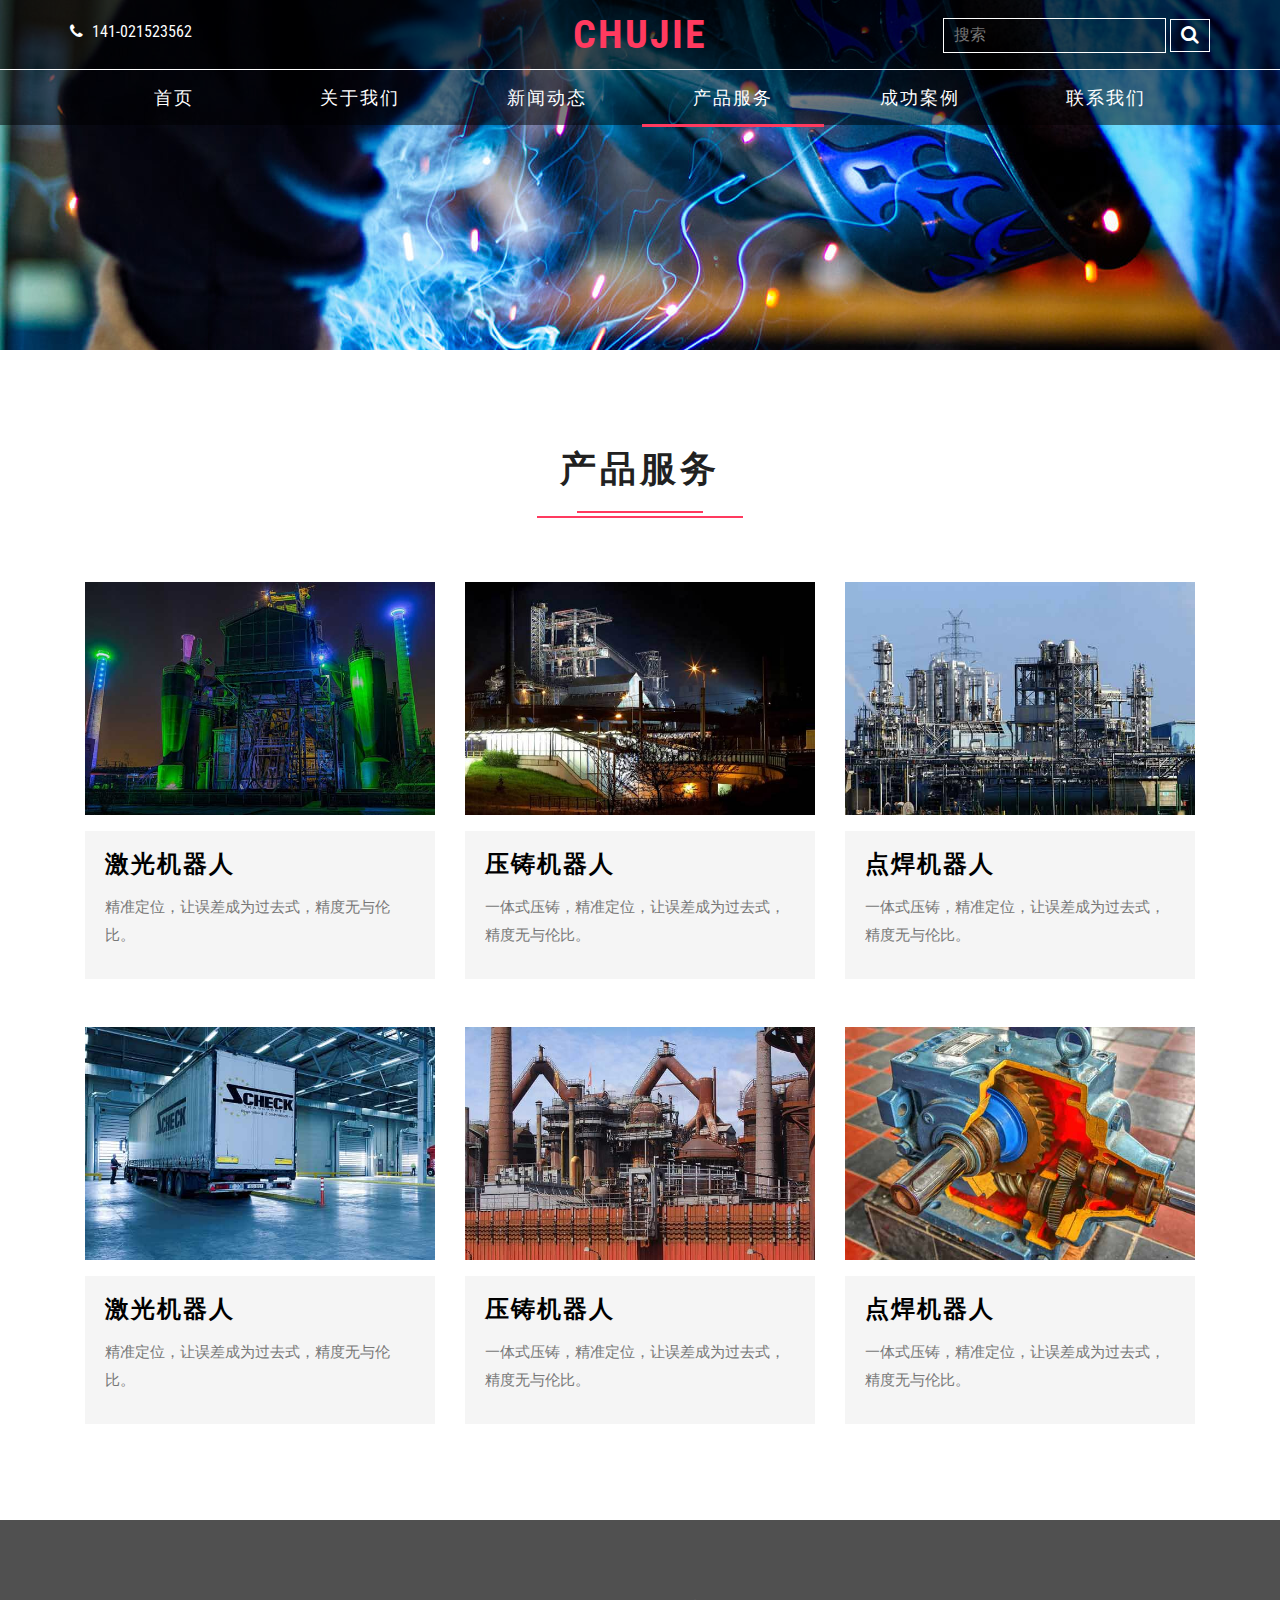
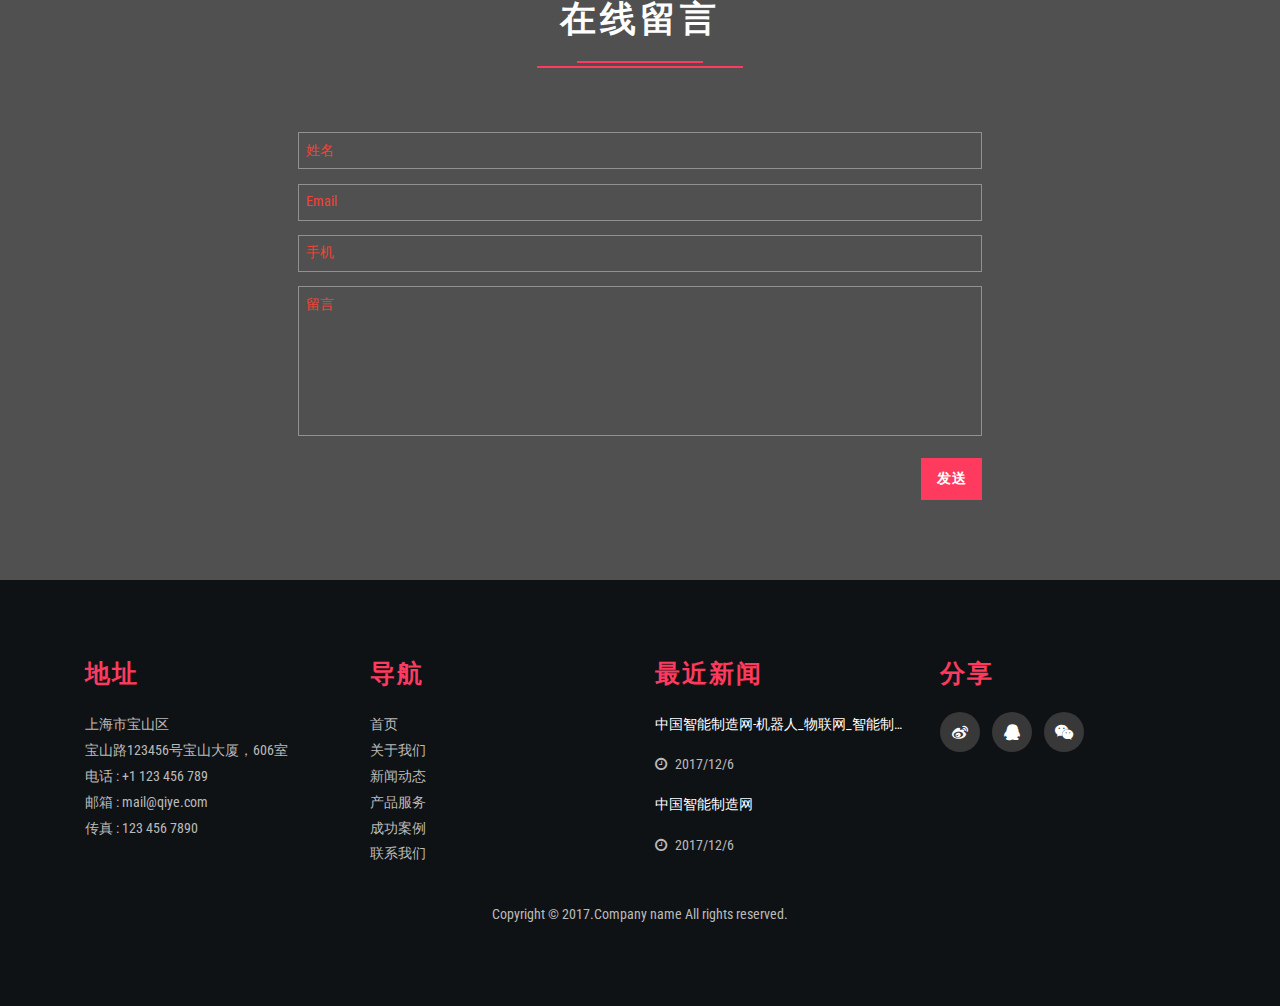
<file: gallery.html>
<!DOCTYPE html>
<html lang="en">

	<head>
		<title>产品服务</title>
		<meta name="viewport" content="width=device-width, initial-scale=1">
		<meta charset="utf-8">
		<meta name="keywords" content="" />
		<!-- bootstrap-css -->
		<link href="css/bootstrap.css" rel="stylesheet" type="text/css" media="all" />
		<!--// bootstrap-css -->
		<!-- css -->
		<link rel="stylesheet" href="css/style.css" type="text/css" media="all" />
		<!--// css -->
		<!-- font-awesome icons -->
		<link href="css/font-awesome.css" rel="stylesheet">
		<!-- //font-awesome icons -->
		<!-- font -->
		<link href="http://fonts.googleapis.com/css?family=Open+Sans:300,300i,400,400i,600,600i,700,700i,800,800i" rel="stylesheet">
		<link href='http://fonts.googleapis.com/css?family=Roboto+Condensed:400,700italic,700,400italic,300italic,300' rel='stylesheet' type='text/css'>
		<!-- //font -->
		<script type="text/javascript" src="js/jquery-2.1.4.min.js"></script>
		<script src="js/bootstrap.js"></script>
		<!--[if lt IE 9]>
  <script src="https://oss.maxcdn.com/libs/html5shiv/3.7.0/html5shiv.js"></script>
<![endif]-->
		<link rel="stylesheet" type="text/css" href="css/own_style.css"/>

	</head>

	<body>
		<!-- banner -->
		<div class="banner-1">
			<div class="header-top">
				<div class="container">
					<div class="header-top-left">
						<p><i class="fa fa-phone" aria-hidden="true"></i> 141-021523562</p>
					</div>
					<div class="w3layouts-logo">
						<h1>
								<a href="index.html">CHUJIE</a>
							</h1>
					</div>
					<div class="wthreesearch">
						<form action="#" method="post">
							<input type="search" name="Search" placeholder="搜索 " required="">
							<button type="submit" class="btn btn-default search" aria-label="Left Align">
									<i class="fa fa-search" aria-hidden="true"></i>
								</button>
						</form>
					</div>
				</div>
			</div>
			<div class="header">
				<div class="container">
					<div class="top-nav">
						<nav class="navbar navbar-default">
							<div class="navbar-header">
								<button type="button" class="navbar-toggle" data-toggle="collapse" data-target="#bs-example-navbar-collapse-1">
										<span class="sr-only">Toggle navigation</span>
										<span class="icon-bar"></span>
										<span class="icon-bar"></span>
										<span class="icon-bar"></span>
									</button>
							</div>
							<!--navbar-header-->
							<div class="collapse navbar-collapse" id="bs-example-navbar-collapse-1">
								<ul class="nav navbar-nav navbar-right">
									<li>
										<a href="index.html">首页</a>
									</li>
									<li>
										<a href="about.html">关于我们</a>
									</li>
									<li>
										<a href="news.html">新闻动态</a>
									</li>
									<li>
										<a href="gallery.html" class="active">产品服务</a>
									</li>
									<li>
										<a href="projects.html">成功案例</a>
									</li>
									<li>
										<a href="contact.html">联系我们</a>
									</li>
								</ul>
								<div class="clearfix"> </div>
							</div>
						</nav>
					</div>

					<div class="clearfix"> </div>
				</div>
			</div>
		</div>
		<!-- //banner -->
		<!-- projects -->
		<div class="projects">
			<div class="container">
				<div class="w3l-heading">
					<h2 class="w3ls_head">产品服务</h2>
				</div>
				<div class="projects-agile">
					<div class="col-sm-4 projects-w3lgrids">
						<div class="projects-gridtext">
							<div class="news-w3img">
								<a href="#" data-toggle="modal" data-target="#myModal"><img src="images/s9.jpg" class="img-responsive zoom-img" alt="" /></a>
							</div>
							<div class="projects-w3imgtext">
								<h4>激光机器人</h4>
								<p>精准定位，让误差成为过去式，精度无与伦比。</p>
							</div>
						</div>
					</div>
					<div class="col-sm-4 projects-w3lgrids">
						<div class="projects-gridtext">
							<div class="news-w3img">
								<a href="#" data-toggle="modal" data-target="#myModal"><img src="images/s8.jpg" class="img-responsive zoom-img" alt="" /></a>
							</div>
							<div class="projects-w3imgtext">
								<h4>压铸机器人</h4>
								<p>一体式压铸，精准定位，让误差成为过去式，精度无与伦比。</p>
							</div>
						</div>
					</div>
					<div class="col-sm-4 projects-w3lgrids">
						<div class="projects-gridtext">
							<div class="news-w3img">
								<a href="#" data-toggle="modal" data-target="#myModal"><img src="images/s7.jpg" class="img-responsive zoom-img" alt="" /></a>
							</div>
							<div class="projects-w3imgtext">
								<h4>点焊机器人</h4>
								<p>一体式压铸，精准定位，让误差成为过去式，精度无与伦比。</p>
							</div>
						</div>
					</div>
					<div class="col-sm-4 projects-w3lgrids">
						<div class="projects-gridtext">
							<div class="news-w3img">
								<a href="#" data-toggle="modal" data-target="#myModal"><img src="images/s4.jpg" class="img-responsive zoom-img" alt="" /></a>
							</div>
							<div class="projects-w3imgtext">
								<h4>激光机器人</h4>
								<p>精准定位，让误差成为过去式，精度无与伦比。</p>
							</div>
						</div>
					</div>
					<div class="col-sm-4 projects-w3lgrids">
						<div class="projects-gridtext">
							<div class="news-w3img">
								<a href="#" data-toggle="modal" data-target="#myModal"><img src="images/s5.jpg" class="img-responsive zoom-img" alt="" /></a>
							</div>
							<div class="projects-w3imgtext">
								<h4>压铸机器人</h4>
								<p>一体式压铸，精准定位，让误差成为过去式，精度无与伦比。</p>
							</div>
						</div>
					</div>
					<div class="col-sm-4 projects-w3lgrids">
						<div class="projects-gridtext">
							<div class="news-w3img">
								<a href="#" data-toggle="modal" data-target="#myModal"><img src="images/s6.jpg" class="img-responsive zoom-img" alt="" /></a>
							</div>
							<div class="projects-w3imgtext">
								<h4>点焊机器人</h4>
								<p>一体式压铸，精准定位，让误差成为过去式，精度无与伦比。</p>
							</div>
						</div>
					</div>
					<div class="clearfix"></div>
				</div>
			</div>
		</div>
		<!-- //projects -->
		
		
		<!-- subscribe -->
		<div class="sub-agileitsinfo">
			<div class="subscribe wthree-sub">
				<div class="container">
					<h3 class="w3ls_head" style="margin-top: 0;">在线留言</h3>
					<!--<p class="para">质量不公由生产者决定，更应由顾客决定,我们积极的与客户进行交流，你的宝贵经营有利于我们提升自己，为客户提供更优秀的服务</p>-->
					
					
					<div class="mail-grids ">
						
						<div class=" contact-form ">
							<form action="#" method="post" class="text-right">
								<input type="text" name="Name" placeholder="姓名" required="">
								<input type="email" name="Email" placeholder="Email" required="">
								<input type="text" name="Subject" placeholder="手机" required="">
								<textarea name="Message" placeholder="留言" required=""></textarea>
								<input type="submit"value="发送">
							</form>
						</div>
						<div class="clearfix"> </div>
					</div>
					<!--<div class="subsc-agile">
						<form action="#" method="post">
							<input type="email" name="email" placeholder="输入你的邮箱..." required="">
							<input type="submit" value="发送">
							<div class="clearfix"> </div>
							

						</form>
					</div>-->
				</div>
			</div>
		</div>
		<!-- //subscribe -->

		<!-- footer -->
		<div class="w3-agile-footer">
			<div class="container">
				<div class="footer-grids">
					<div class="col-md-3 footer-grid">
						<div class="footer-grid-heading">
							<h4>地址</h4>
						</div>
						<div class="footer-grid-info">
							<p>上海市宝山区
								<span>宝山路123456号宝山大厦，606室</span>
							</p>
							<p class="phone">电话 : +1 123 456 789
								<span>邮箱 : <a href="mailto:example@email.com">mail@qiye.com</a></span>
								<span>传真 : <a href="mailto:example@email.com">123 456 7890</a></span>
							</p>
						</div>
					</div>

					<div class="col-md-3 footer-grid">
						<div class="footer-grid-heading">
							<h4>导航</h4>
						</div>
						<div class="footer-grid-info">
							<ul>
								<li>
									<a href="index.html">首页</a>
								</li>
								<li>
									<a href="about.html">关于我们</a>
								</li>
								<li>
									<a href="news.html">新闻动态</a>
								</li>
								<li>
									<a href="gallery.html">产品服务</a>
								</li>
								<li>
									<a href="projects.html">成功案例</a>
								</li>
								<li>
									<a href="contact.html">联系我们</a>
								</li>
							</ul>
						</div>
					</div>
					<div class="col-md-3 footer-grid">
						<div class="footer-grid-heading">
							<h4>最近新闻</h4>
						</div>
						<div class="agile-footer-grid">
							<ul class="w3agile_footer_grid_list">
								<li>
									<a class="btm_new" href="#">中国智能制造网-机器人_物联网_智能制造_工业4.0"互联网+"服务平台</a> 
									
									<span><i class="fa fa-clock-o" aria-hidden="true"></i>2017/12/6</span></li>
								<li>
									<a class="btm_new" href="#">中国智能制造网</a>
									<span><i class="fa fa-clock-o" aria-hidden="true"></i>2017/12/6</span></li>
							</ul>
						</div>
					</div>
					
					<div class="col-md-3 footer-grid">
						<div class="footer-grid-heading">
							<h4>分享</h4>
						</div>
						<div class="social">
							<ul>
								<li>
									<a href="#"><i class="fa fa-twitter fa-weibo"></i></a>
								</li>
								<li>
									<a href="#"><i class="fa fa-facebook fa-qq"></i></a>
								</li>
								<li class="weixin_li">
									<a href="#"><i class="fa fa-rss fa-weixin"></i></a>
									<div class="weixin_erwm">
										<img src="images/erweima.png"/>
										<p>扫一扫关注我们</p>
									</div>
								</li>
							</ul>
						</div>
					</div>
					<div class="clearfix"> </div>
				</div>
				<div class="agileits-w3layouts-copyright">
					<p>Copyright &copy; 2017.Company name All rights reserved.</p>
				</div>
			</div>
		</div>
		<!-- //footer -->
		
		<!-- bootstrap-pop-up -->
		<div class="modal video-modal fade" id="myModal" tabindex="-1" role="dialog" aria-labelledby="myModal">
			<div class="modal-dialog" role="document">
				<div class="modal-content">
					<div class="modal-header">
						维修检测设备
						<button type="button" class="close" data-dismiss="modal" aria-label="Close"><span aria-hidden="true">&times;</span></button>
					</div>
					<section>
						<div class="modal-body">
							<img src="images/s12.jpg" alt=" " class="img-responsive" />
							<h4>产品名称：维修检测设备</h4>
							<h4>产品型号：WQ-180</h4>
							<h4>产品介绍：</h4>
							<p>杰科技有限公司专业从事：搬运机器人维修、压铸机器人机维修、点焊机器人维修、激光机器人维修、码垛机器
							人维修、弧焊机器人维修、切割机器人维修、各行业精密测控仪器电路板维修和CNC数控车床，加工中心等数控电气
							机械故障维修改造，工业机器人检测保养搬迁维修改造、数控配件销售等</i></p>
						</div>
					</section>
				</div>
			</div>
		</div>
		<!-- //bootstrap-pop-up -->
	</body>

</html>
</file>
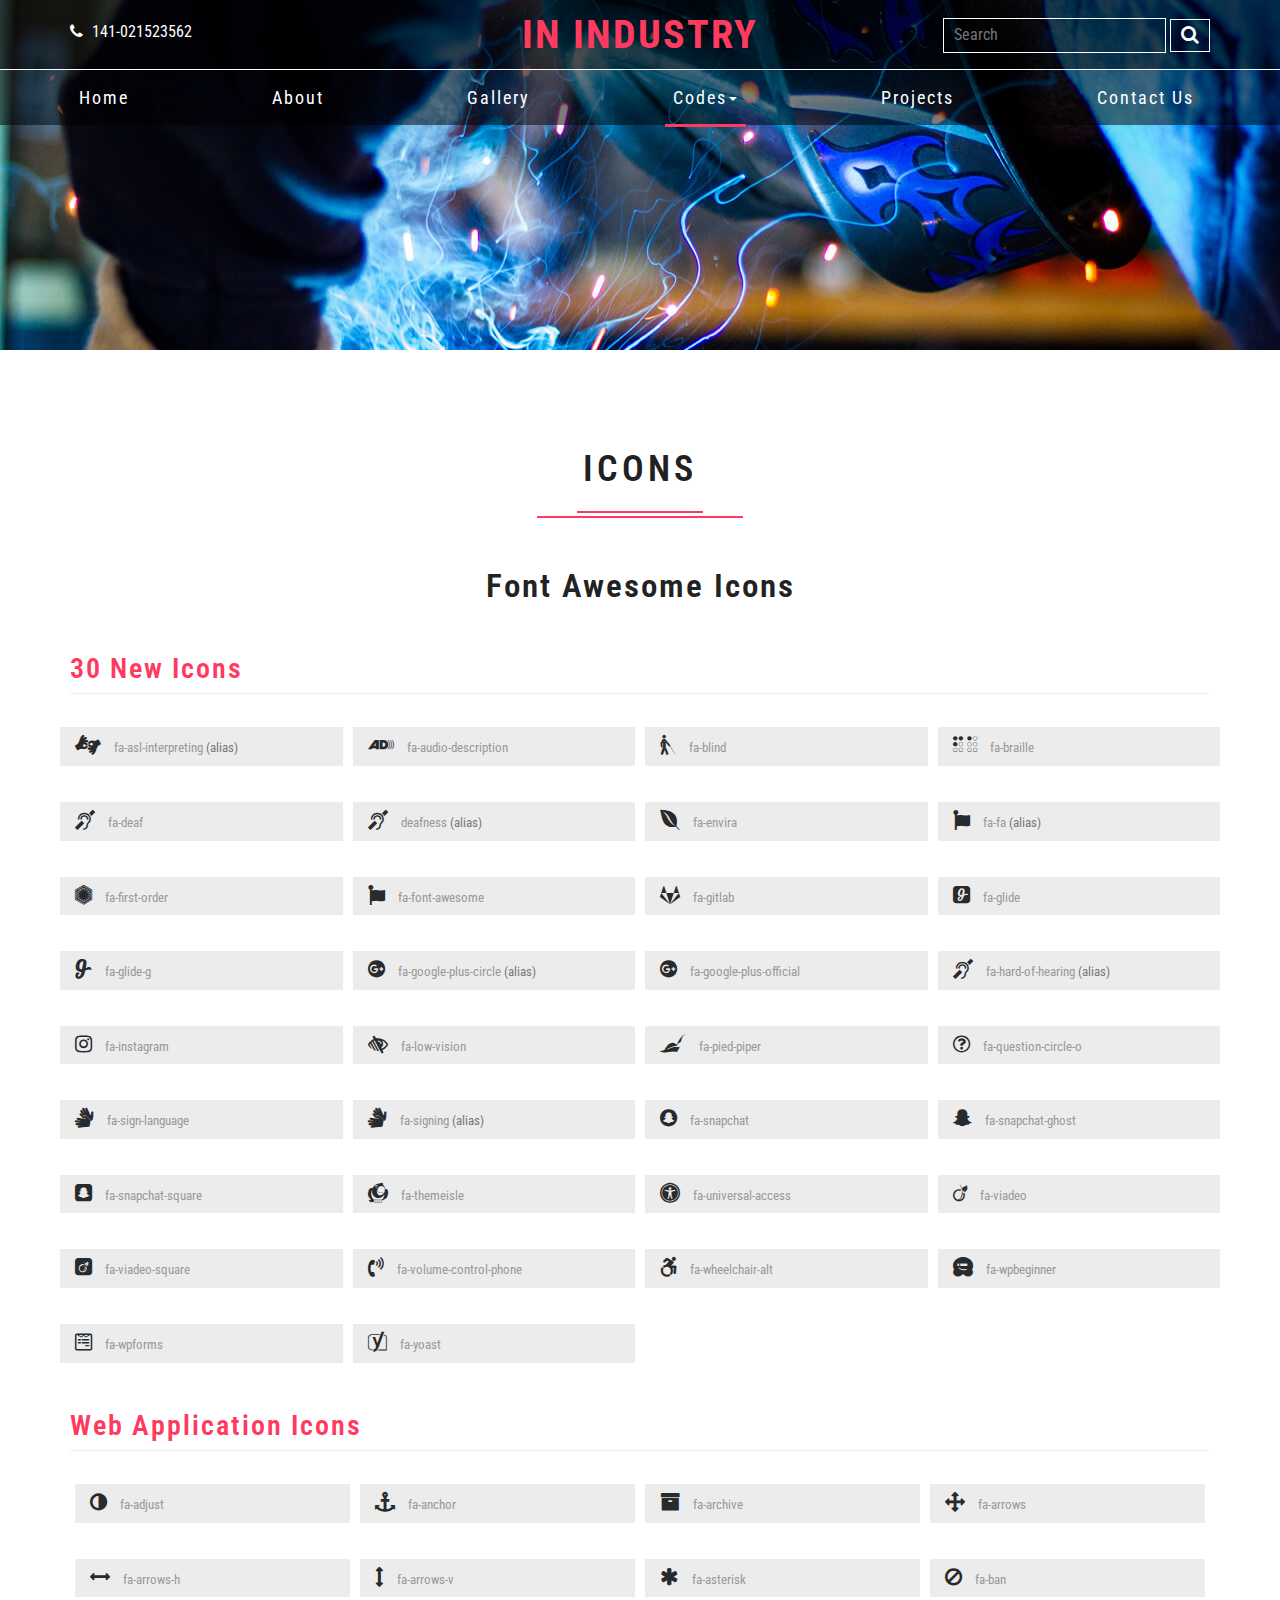
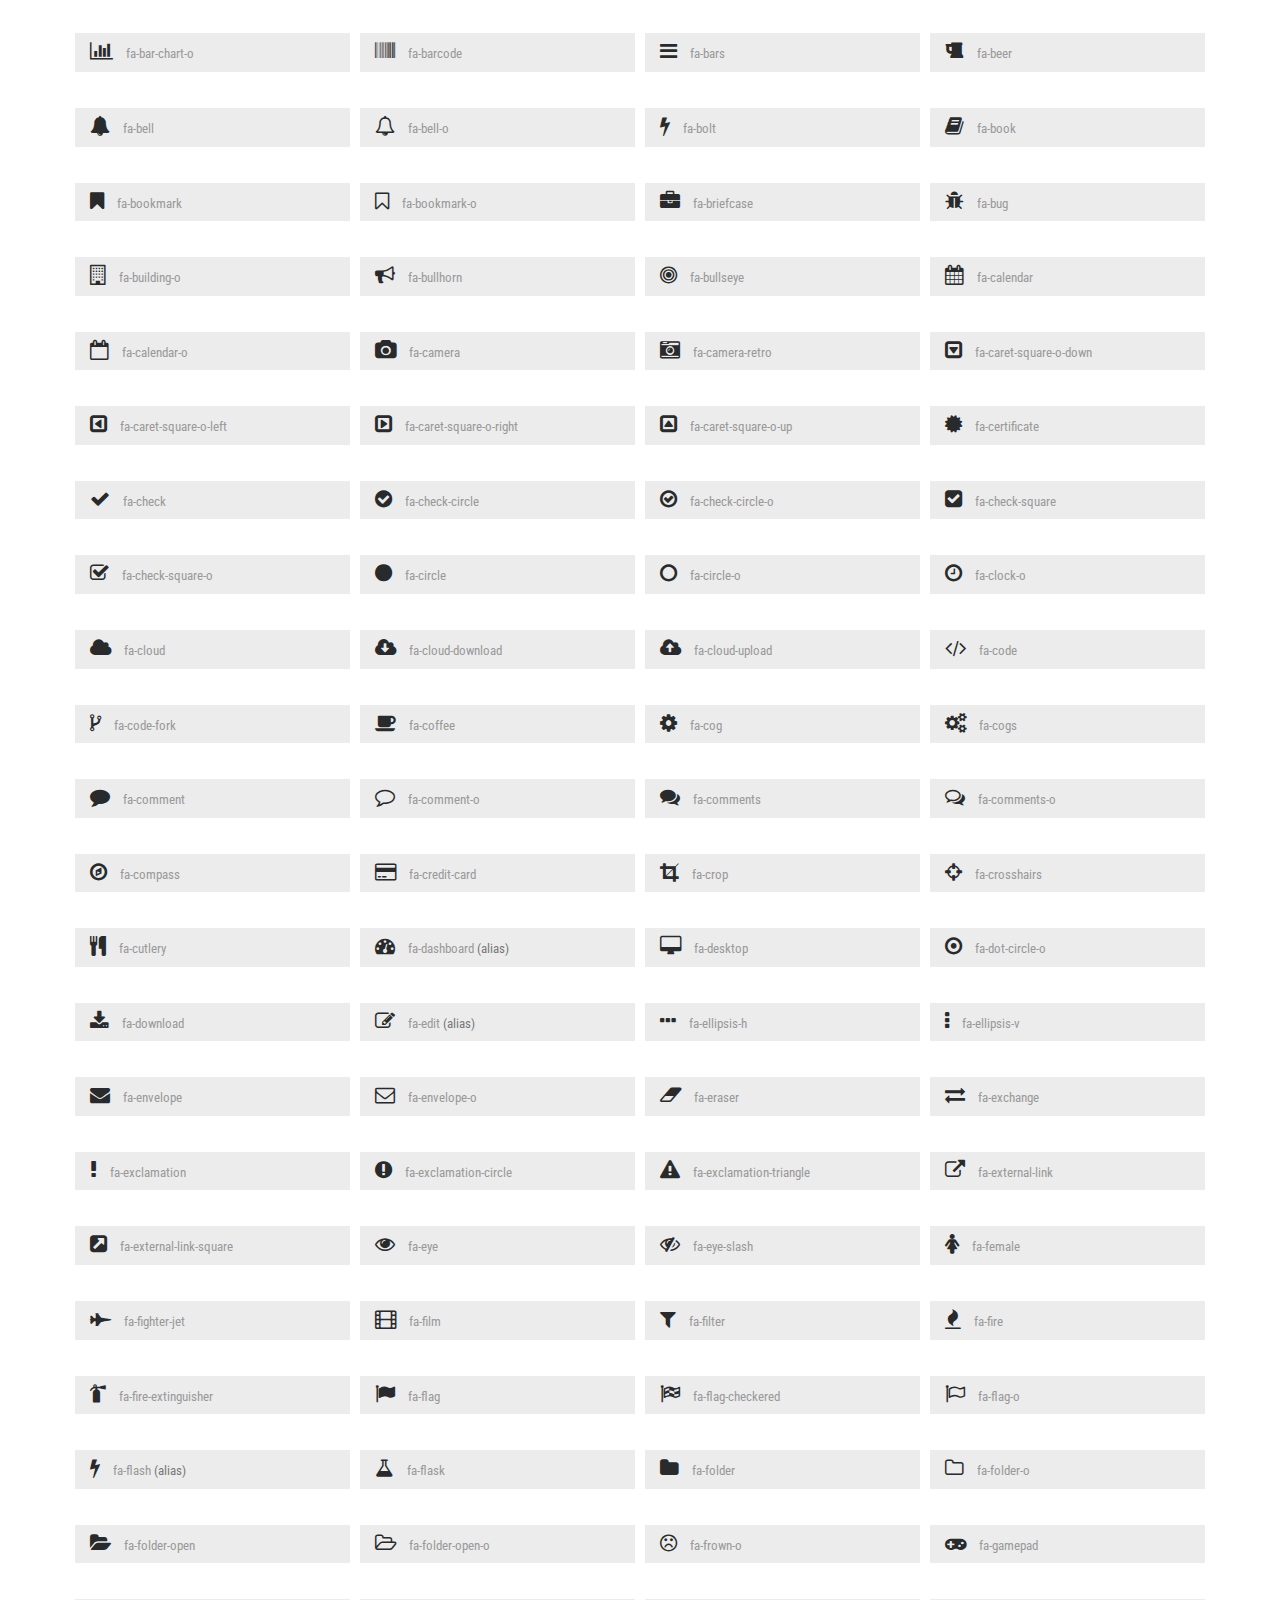
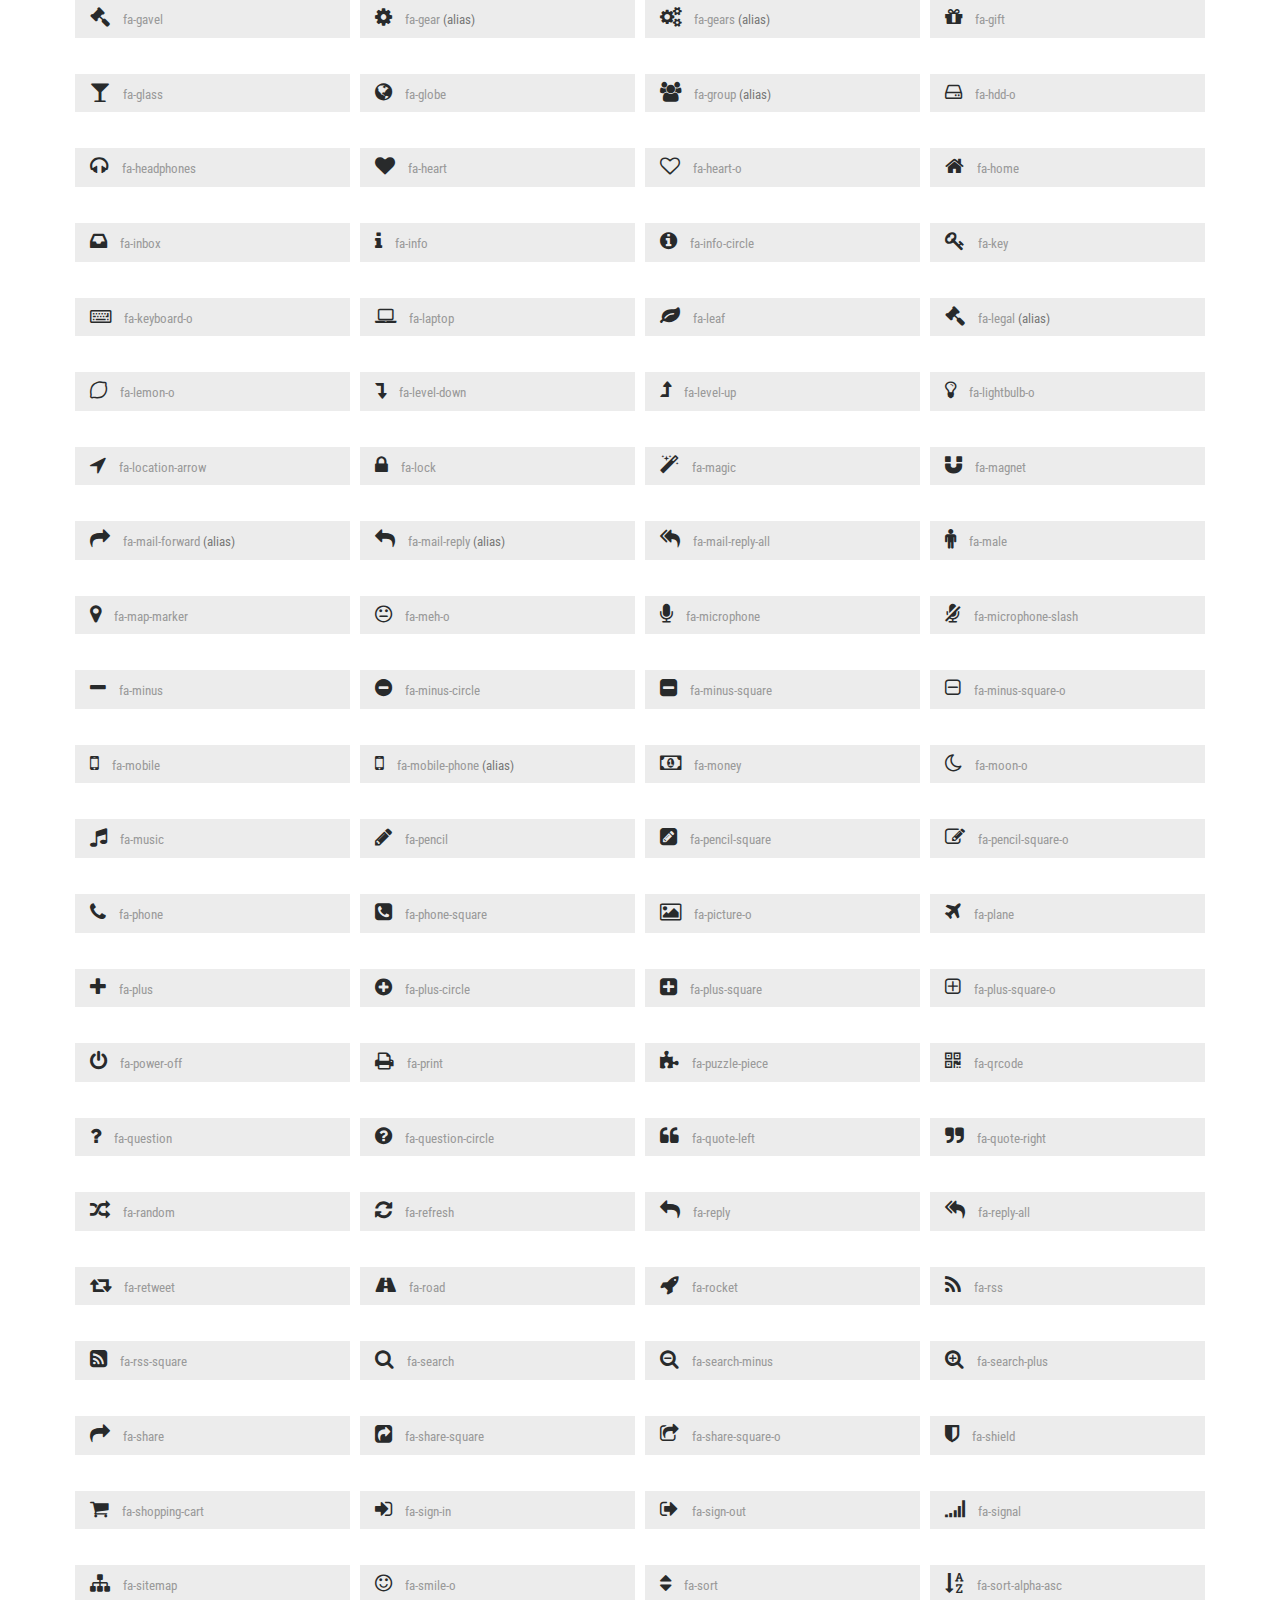
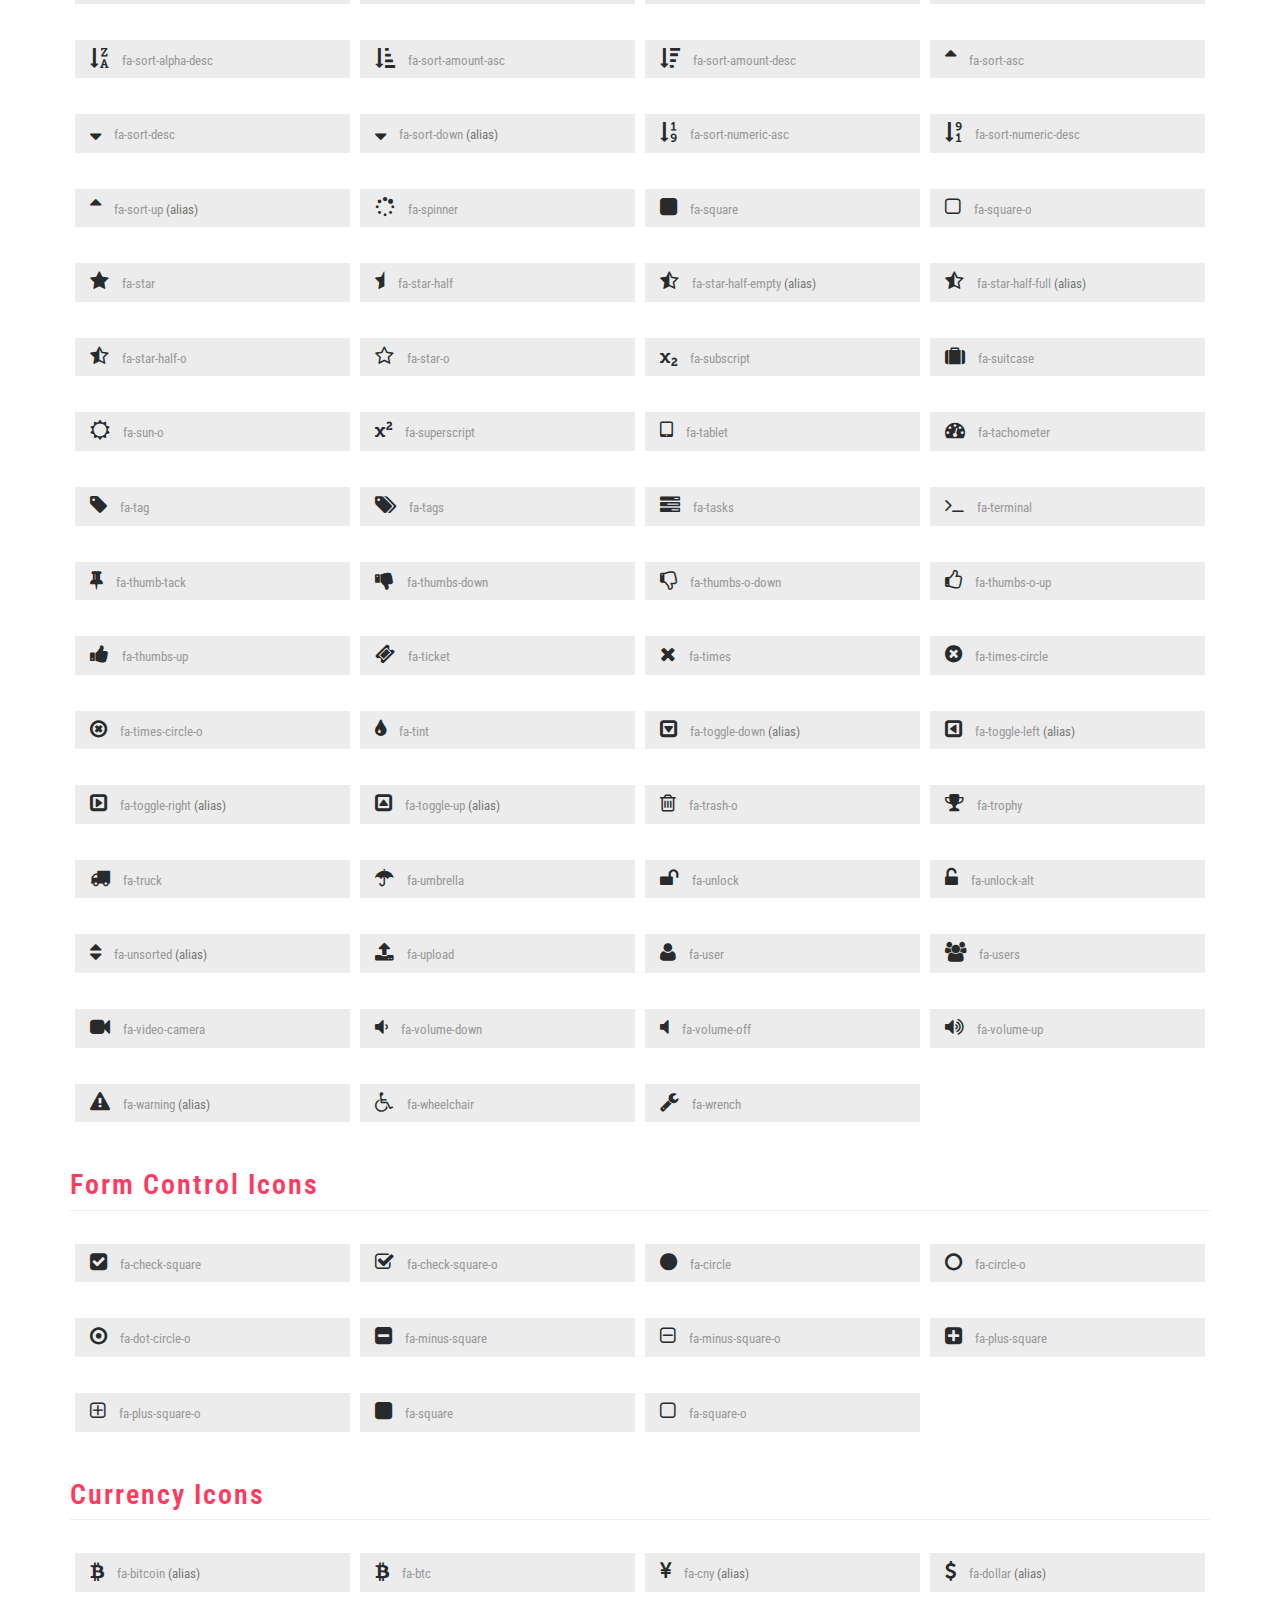
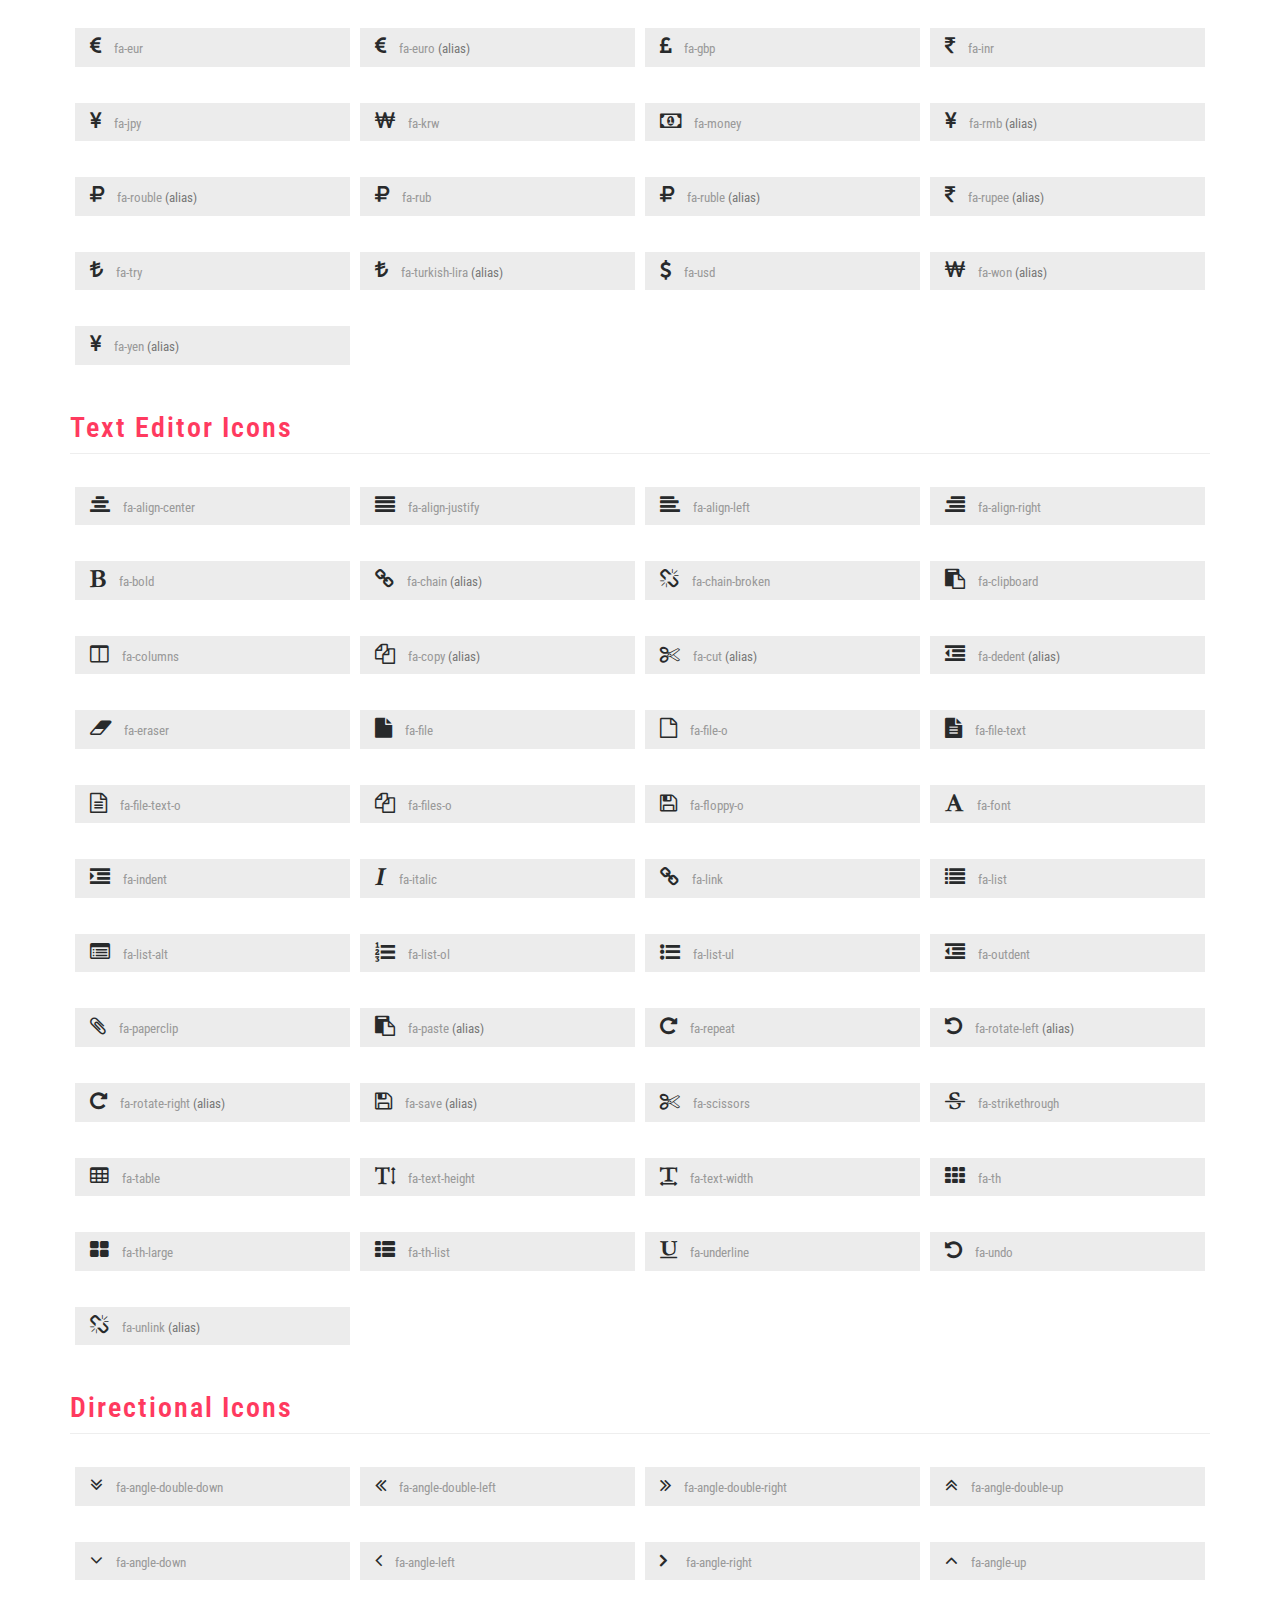
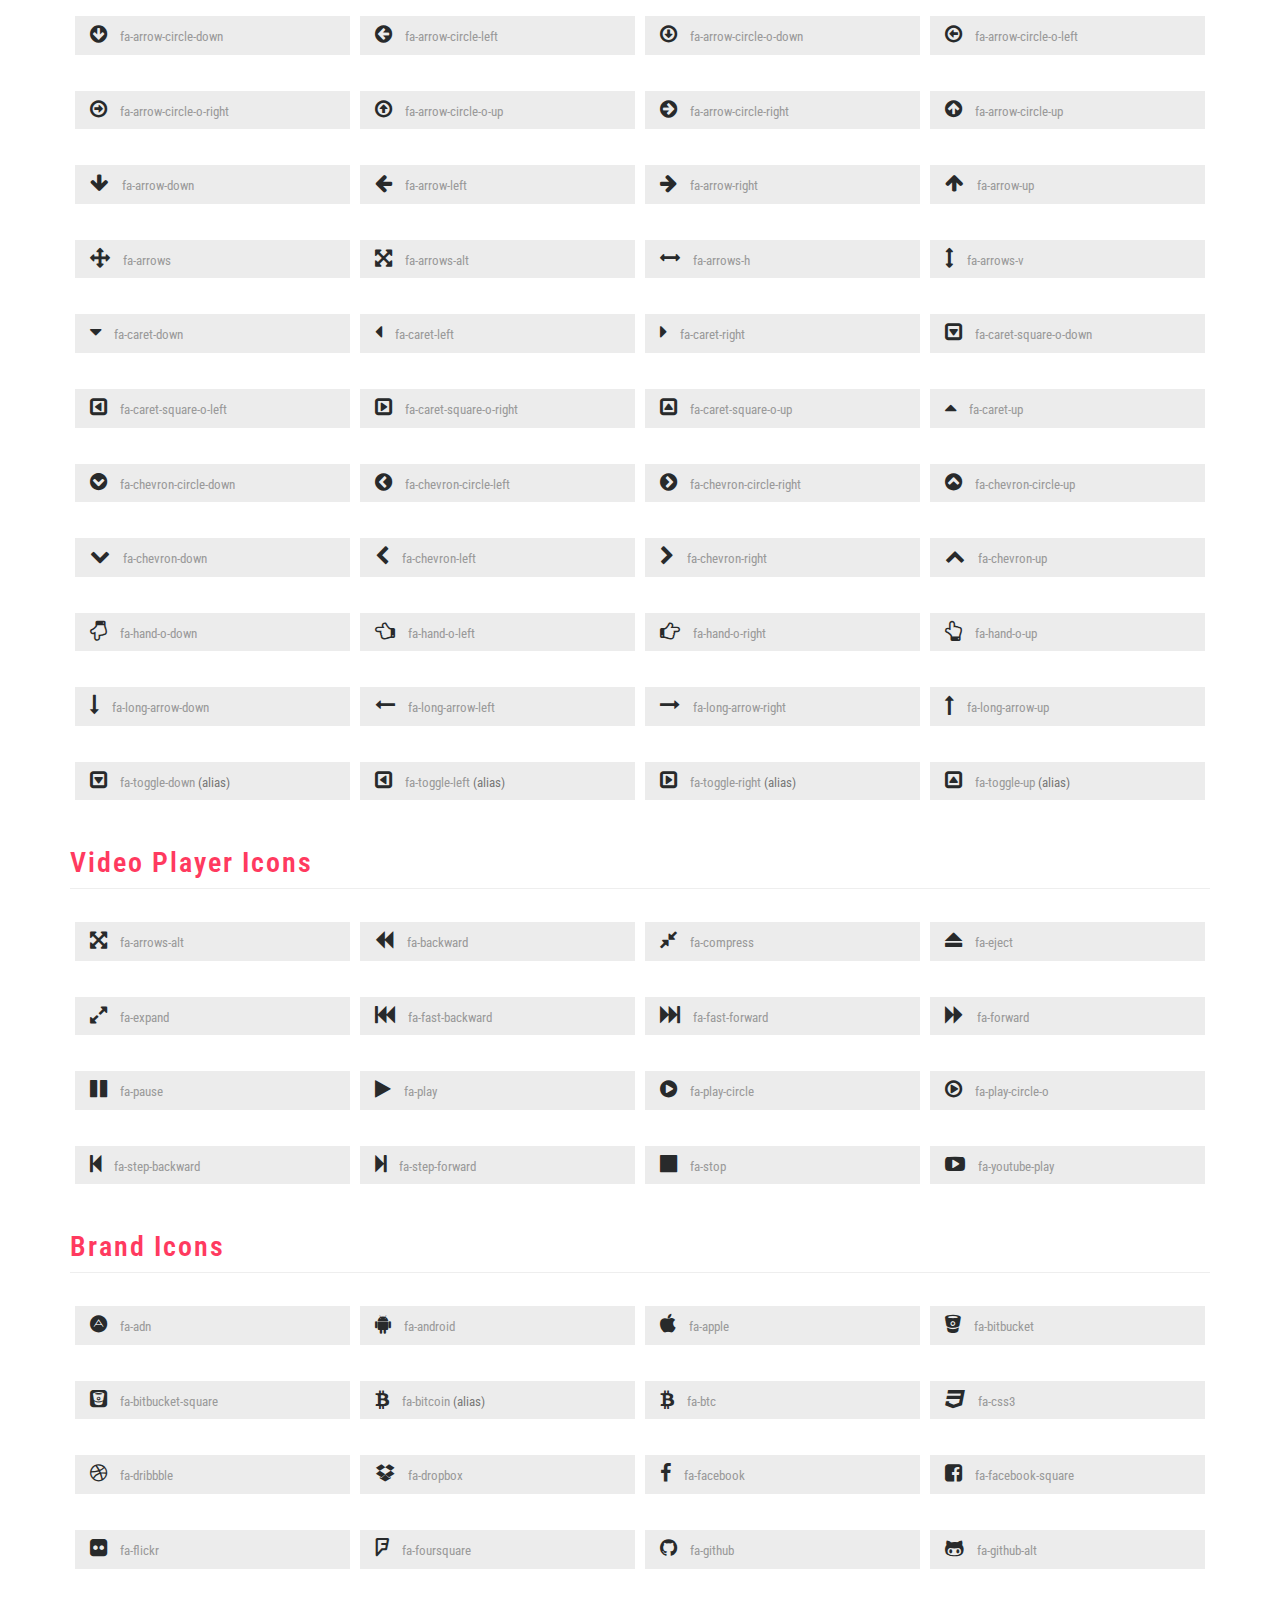
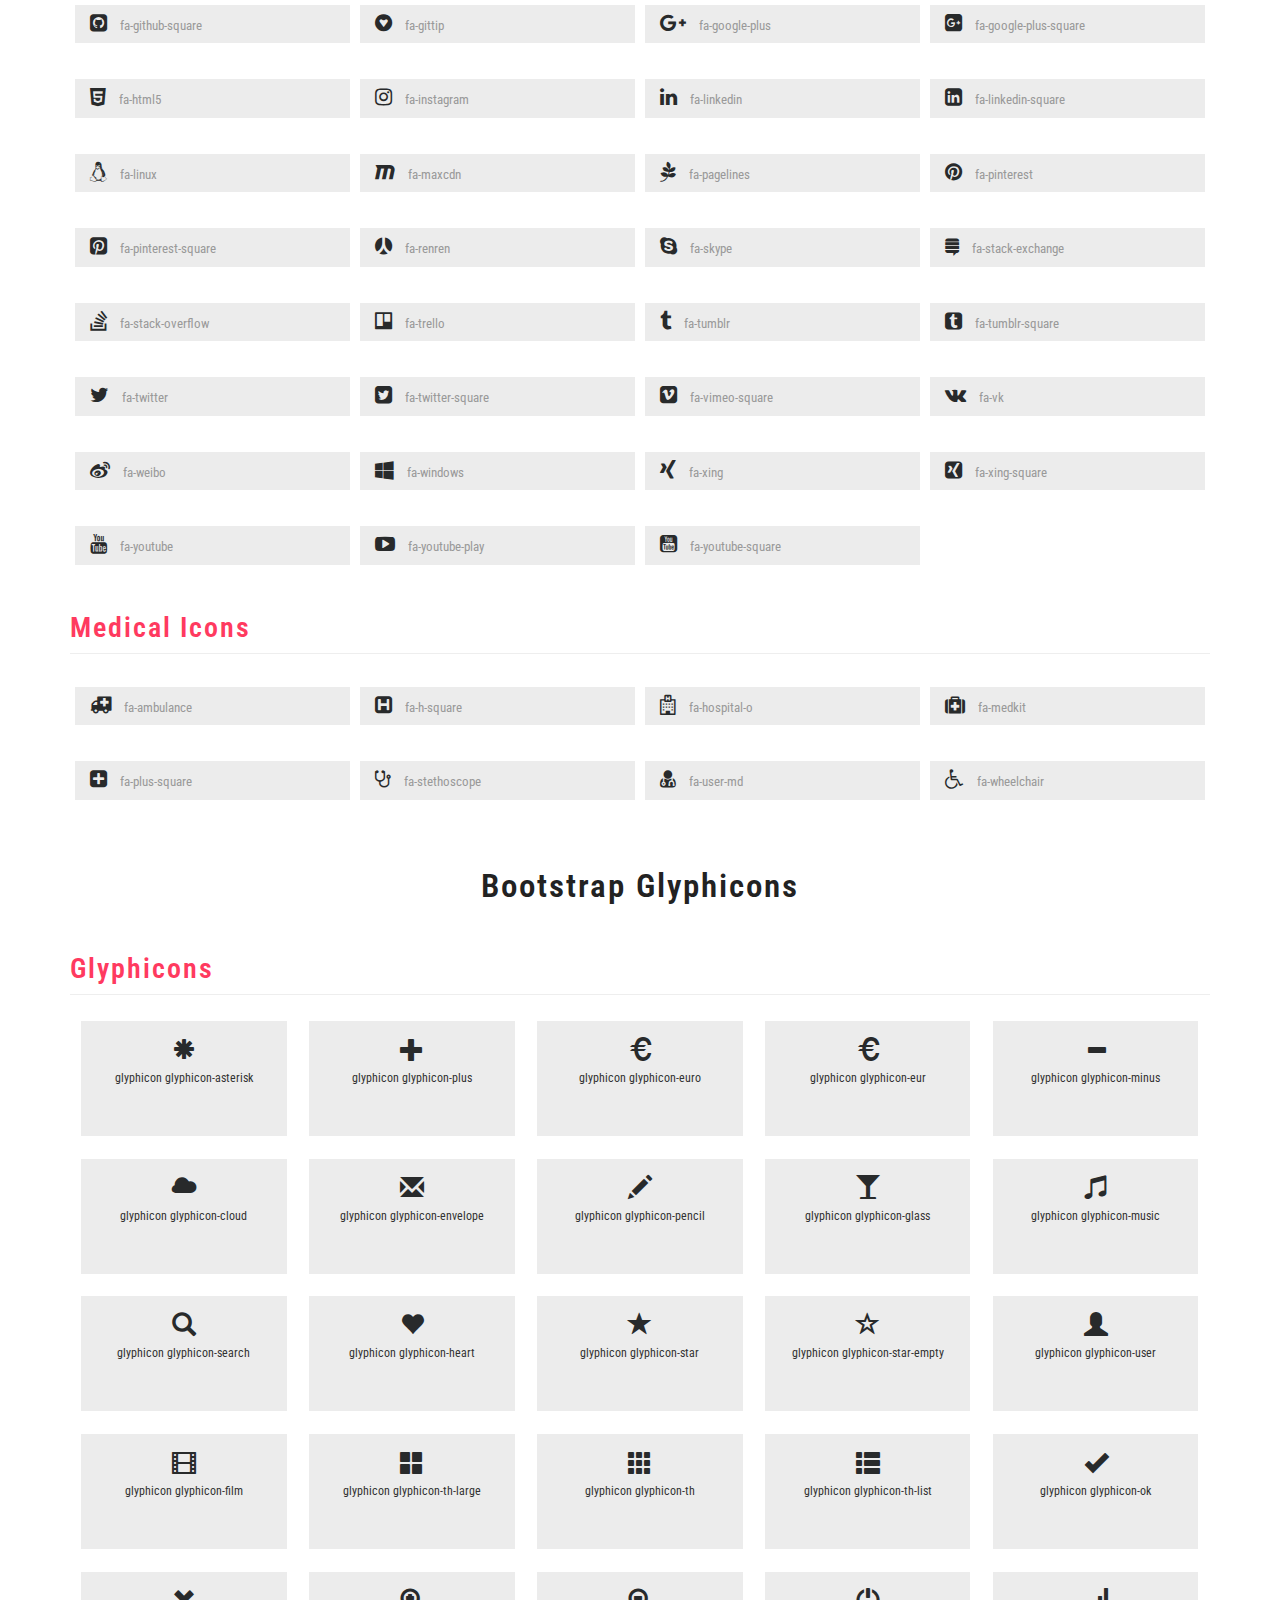
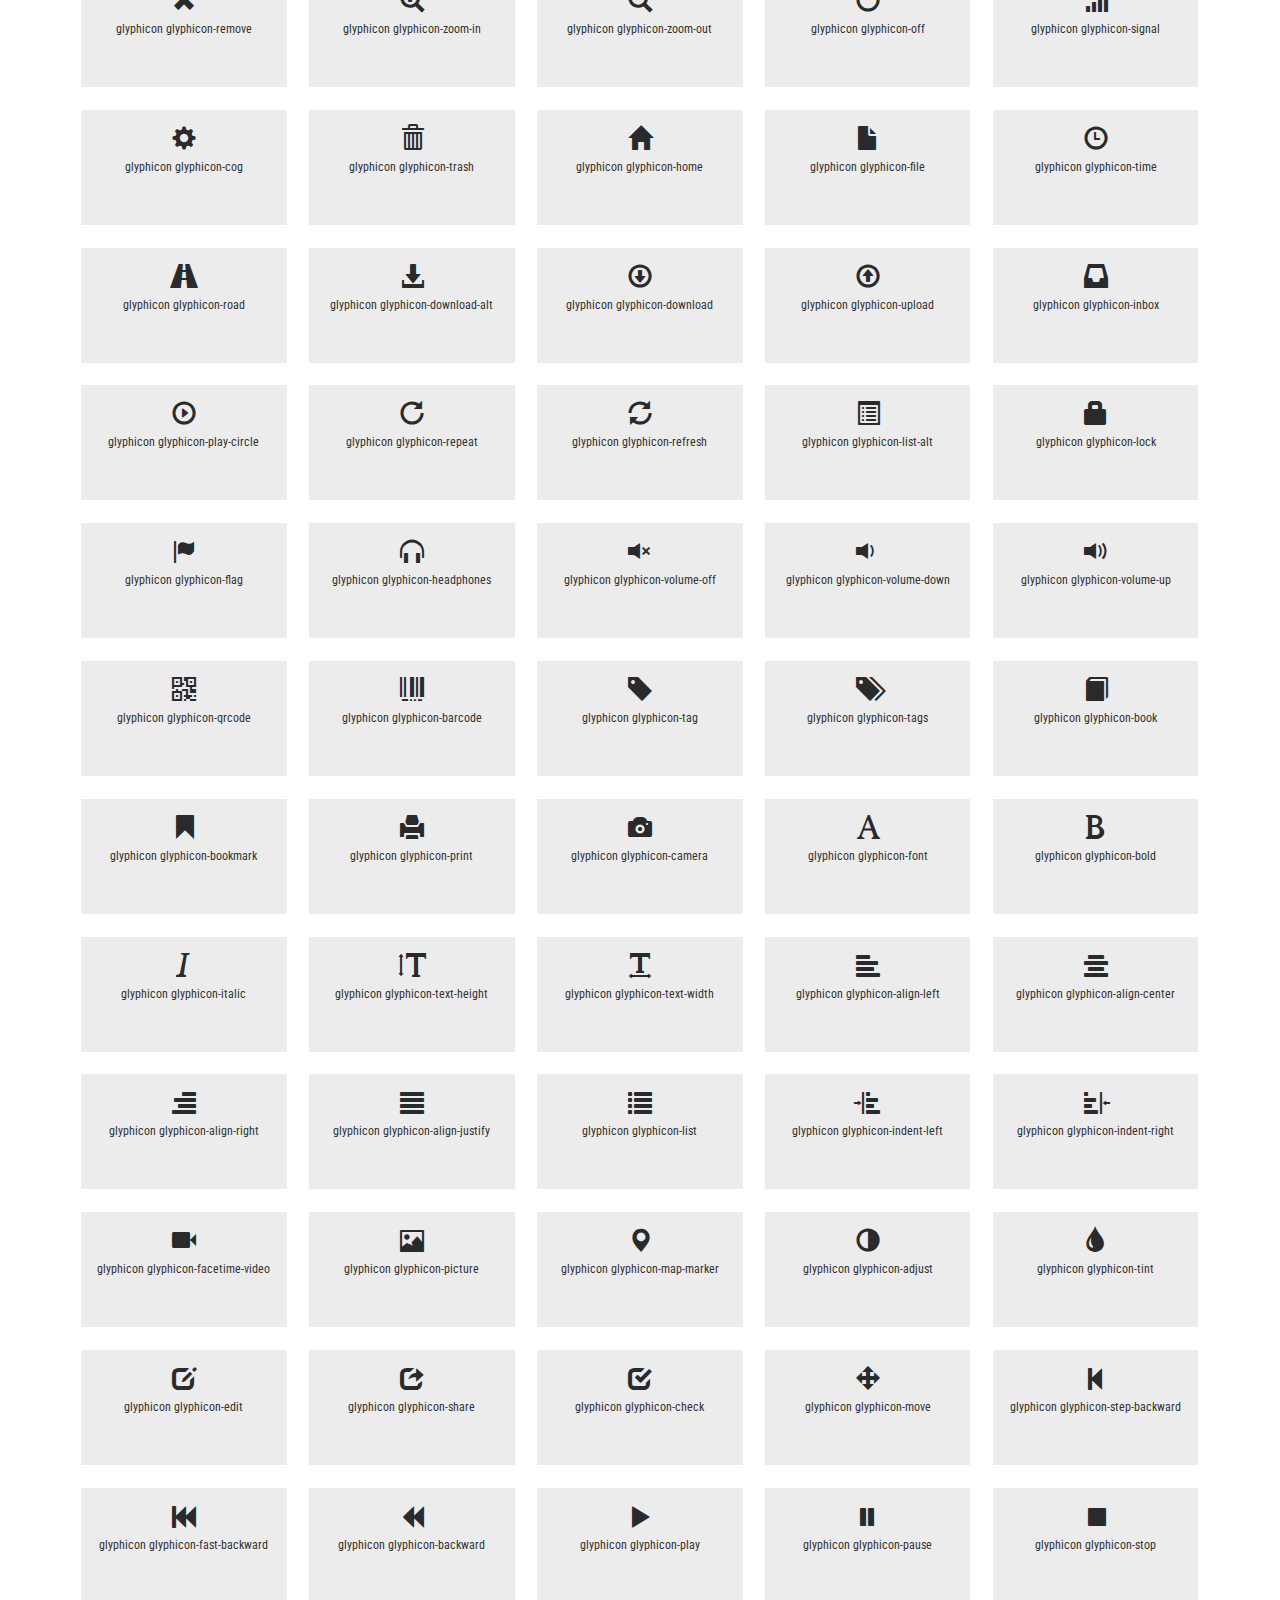
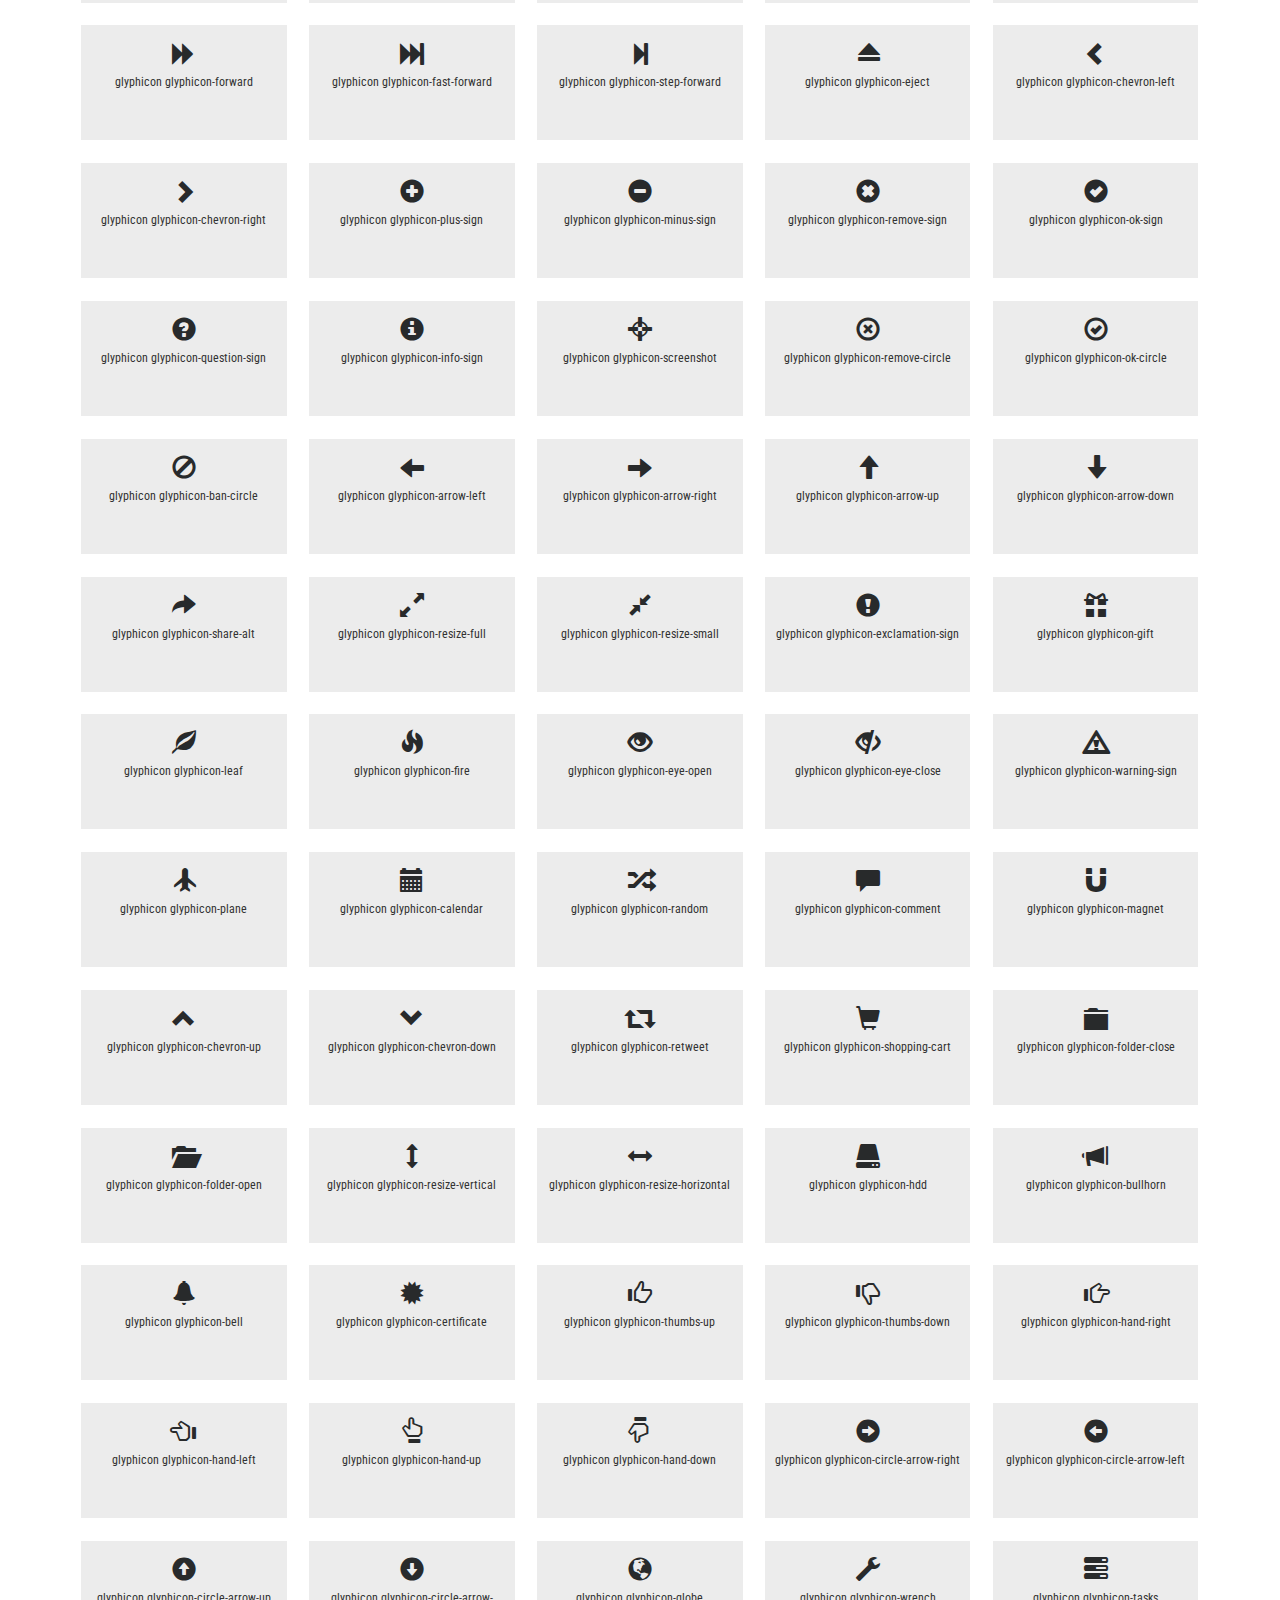
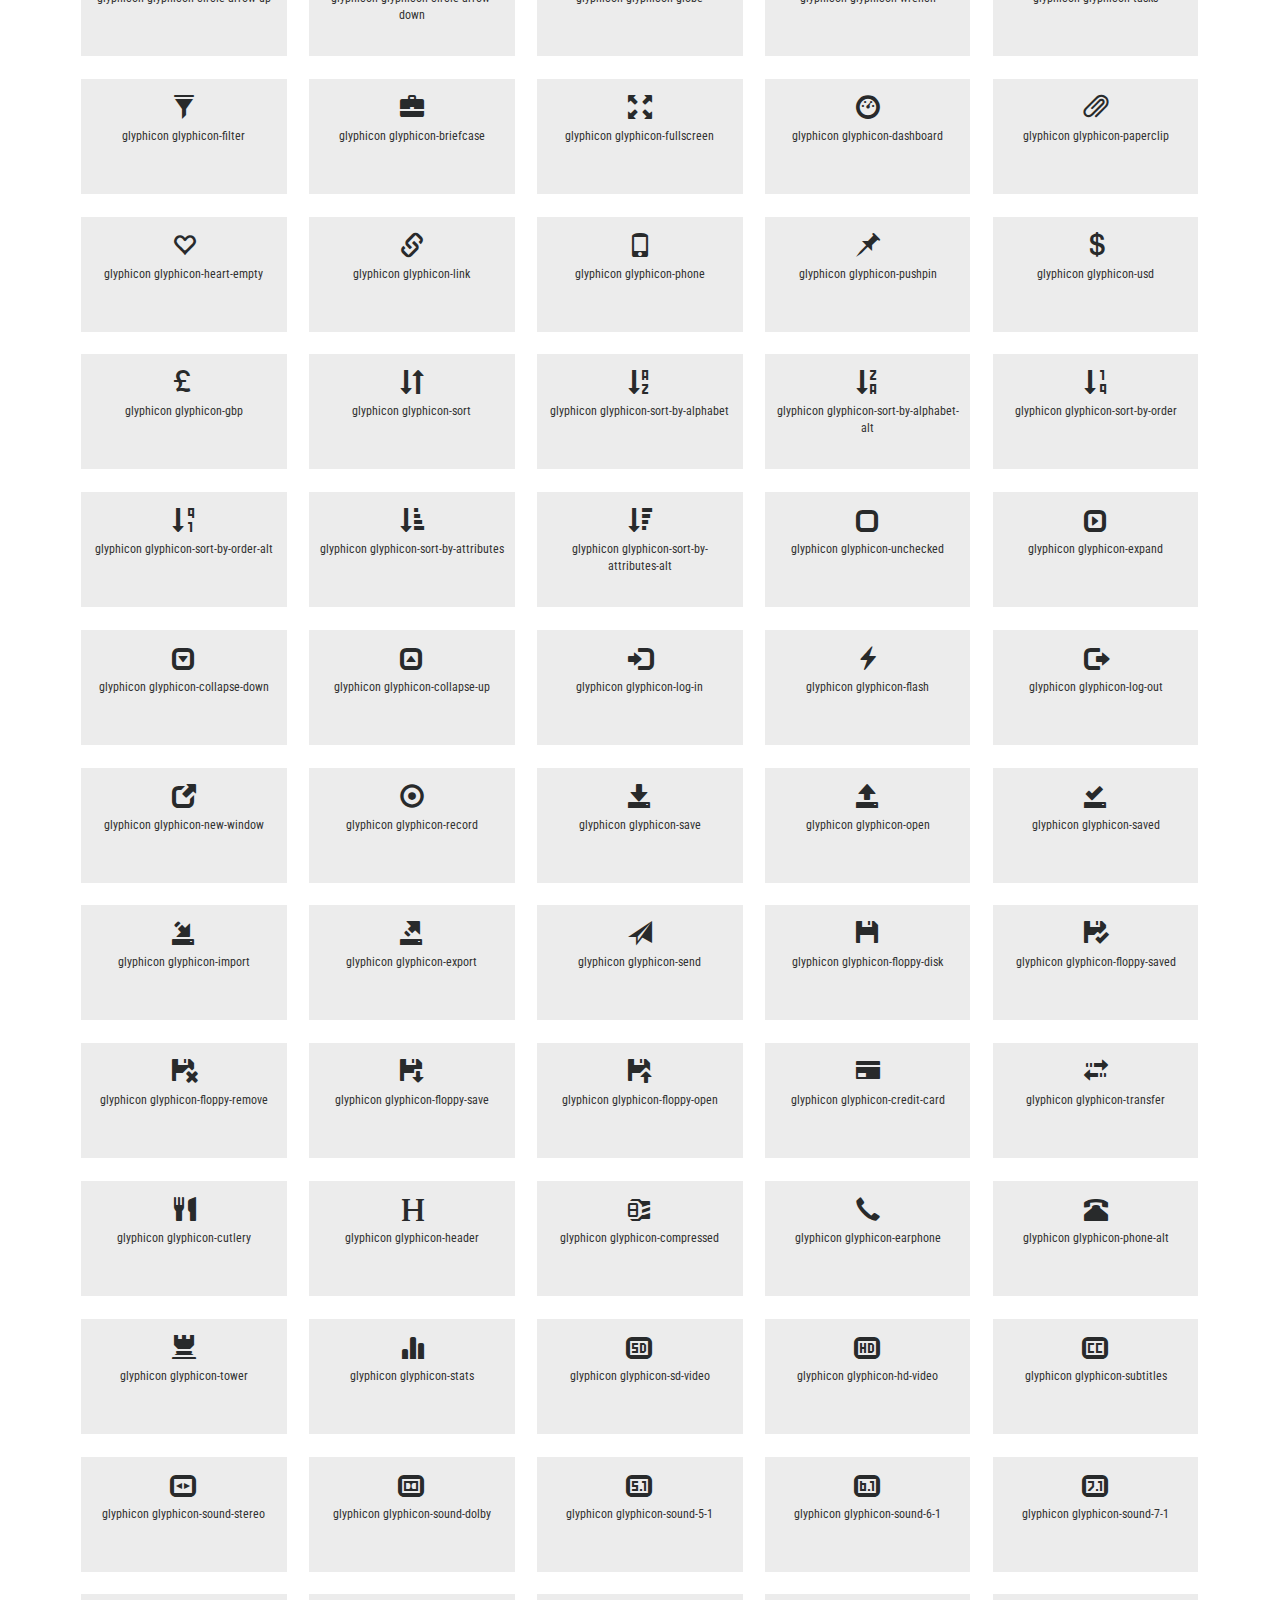
<file: icons.html>
<!DOCTYPE html>
<html lang="en">
<head>
<title>Icons</title>
<meta name="viewport" content="width=device-width, initial-scale=1">
<meta charset="utf-8">
<meta name="keywords" content="" />
<!-- bootstrap-css -->
<link href="css/bootstrap.css" rel="stylesheet" type="text/css" media="all" />
<!--// bootstrap-css -->
<!-- css -->
<link rel="stylesheet" href="css/style.css" type="text/css" media="all" />
<!--// css -->
<!-- font-awesome icons -->
<link href="css/font-awesome.css" rel="stylesheet"> 
<!-- //font-awesome icons -->
<!-- font -->
<link href="http://fonts.googleapis.com/css?family=Open+Sans:300,300i,400,400i,600,600i,700,700i,800,800i" rel="stylesheet">
<link href='http://fonts.googleapis.com/css?family=Roboto+Condensed:400,700italic,700,400italic,300italic,300' rel='stylesheet' type='text/css'>
<!-- //font -->
<script type="text/javascript" src="js/jquery-2.1.4.min.js"></script>
<script src="js/bootstrap.js"></script>
<!--[if lt IE 9]>
  <script src="https://oss.maxcdn.com/libs/html5shiv/3.7.0/html5shiv.js"></script>
<![endif]-->
</head>
<body>
<!-- banner -->
	<div class="banner-1">
			<div class="header-top">
				<div class="container">
					<div class="header-top-left">
						<p><i class="fa fa-phone" aria-hidden="true"></i> 141-021523562</p>
					</div>
					<div class="w3layouts-logo">
							<h1>
								<a href="index.html">In Industry</a>
							</h1>
						</div>
						<div class="wthreesearch">
							<form action="#" method="post">
								<input type="search" name="Search" placeholder="Search " required="">
								<button type="submit" class="btn btn-default search" aria-label="Left Align">
									<i class="fa fa-search" aria-hidden="true"></i>
								</button>
							</form>
						</div>
				</div>
			</div>
			<div class="header">
				<div class="container">
					<div class="top-nav">
						<nav class="navbar navbar-default">
								<div class="navbar-header">
									<button type="button" class="navbar-toggle" data-toggle="collapse" data-target="#bs-example-navbar-collapse-1">
										<span class="sr-only">Toggle navigation</span>
										<span class="icon-bar"></span>
										<span class="icon-bar"></span>
										<span class="icon-bar"></span>
									</button>
								</div>
								<!--navbar-header-->
							<div class="collapse navbar-collapse" id="bs-example-navbar-collapse-1">
								<ul class="nav navbar-nav navbar-right">
									<li><a href="index.html">Home</a></li>
									<li><a href="about.html">About</a></li>
									<li><a href="gallery.html">Gallery</a></li>
									<li class=""><a href="#" class="active" class="dropdown-toggle hvr-bounce-to-bottom" data-toggle="dropdown" role="button" aria-haspopup="true" aria-expanded="false">Codes<span class="caret"></span></a>
										<ul class="dropdown-menu">
											<li><a class="hvr-bounce-to-bottom" href="icons.html">Icons</a></li>
											<li><a class="hvr-bounce-to-bottom" href="typography.html">Typography</a></li>          
										</ul>
									</li>	
									<li><a href="projects.html">Projects</a></li>
									<li><a href="contact.html">Contact Us</a></li>
								</ul>	
								<div class="clearfix"> </div>	
							</div>
						</nav>
					</div>
					
					<div class="clearfix"> </div>
				</div>
			</div>
	</div>
<!-- //banner -->
<!-- icons -->
<div class="w3_wthree_agileits_icons main-grid-border">
		<div class="container">
			<div class="w3l-heading">
				<h2 class="w3ls_head">Icons</h2>
			</div>

				<div class="icons">
							<h3 class="agileits-icons-title">Font Awesome Icons</h3>
							<section id="new">
								<h3 class="page-header page-header icon-subheading">30 New Icons </h3>							  

								<div class="row fontawesome-icon-list">
									
									
									<div class="icon-box col-md-3 col-sm-4"><a class="agile-icon" href="#"><i class="fa fa-asl-interpreting" aria-hidden="true"></i> fa-asl-interpreting <span class="text-muted">(alias)</span></a></div>
									
									
									
									<div class="icon-box col-md-3 col-sm-4"><a class="agile-icon" href="#"><i class="fa fa-audio-description" aria-hidden="true"></i> fa-audio-description</a></div>
									
									  <div class="icon-box col-md-3 col-sm-4"><a class="agile-icon" href="#"><i class="fa fa-blind" aria-hidden="true"></i> fa-blind</a></div>
									
									  <div class="icon-box col-md-3 col-sm-4"><a class="agile-icon" href="#"><i class="fa fa-braille" aria-hidden="true"></i> fa-braille</a></div>
									
									  <div class="icon-box col-md-3 col-sm-4"><a class="agile-icon" href="#"><i class="fa fa-deaf" aria-hidden="true"></i> fa-deaf</a></div>
									
									  <div class="icon-box col-md-3 col-sm-4"><a class="agile-icon" href="#"><i class="fa fa-deafness" aria-hidden="true"></i> deafness <span class="text-muted">(alias)</span></a></div>
									
									  <div class="icon-box col-md-3 col-sm-4"><a class="agile-icon" href="#"><i class="fa fa-envira" aria-hidden="true"></i> fa-envira</a></div>
									
									  <div class="icon-box col-md-3 col-sm-4"><a class="agile-icon" href="#"><i class="fa fa-fa" aria-hidden="true"></i> fa-fa <span class="text-muted">(alias)</span></a></div>
									
									  <div class="icon-box col-md-3 col-sm-4"><a class="agile-icon" href="#"><i class="fa fa-first-order" aria-hidden="true"></i> fa-first-order</a></div>
									
									  <div class="icon-box col-md-3 col-sm-4"><a class="agile-icon" href="#"><i class="fa fa-font-awesome" aria-hidden="true"></i> fa-font-awesome</a></div>
									
									  <div class="icon-box col-md-3 col-sm-4"><a class="agile-icon" href="#"><i class="fa fa-gitlab" aria-hidden="true"></i> fa-gitlab</a></div>
									
									  <div class="icon-box col-md-3 col-sm-4"><a class="agile-icon" href="#"><i class="fa fa-glide" aria-hidden="true"></i> fa-glide</a></div>
									
									  <div class="icon-box col-md-3 col-sm-4"><a class="agile-icon" href="#"><i class="fa fa-glide-g" aria-hidden="true"></i> fa-glide-g</a></div>
									
									  <div class="icon-box col-md-3 col-sm-4"><a class="agile-icon" href="#"><i class="fa fa-google-plus-circle" aria-hidden="true"></i> fa-google-plus-circle <span class="text-muted">(alias)</span></a></div>
									
									  <div class="icon-box col-md-3 col-sm-4"><a class="agile-icon" href="#"><i class="fa fa-google-plus-official" aria-hidden="true"></i> fa-google-plus-official</a></div>
									
									  <div class="icon-box col-md-3 col-sm-4"><a class="agile-icon" href="#"><i class="fa fa-hard-of-hearing" aria-hidden="true"></i> fa-hard-of-hearing <span class="text-muted">(alias)</span></a></div>
									
									  <div class="icon-box col-md-3 col-sm-4"><a class="agile-icon" href="#"><i class="fa fa-instagram" aria-hidden="true"></i> fa-instagram</a></div>
									
									  <div class="icon-box col-md-3 col-sm-4"><a class="agile-icon" href="#"><i class="fa fa-low-vision" aria-hidden="true"></i> fa-low-vision</a></div>
									
									  <div class="icon-box col-md-3 col-sm-4"><a class="agile-icon" href="#"><i class="fa fa-pied-piper" aria-hidden="true"></i> fa-pied-piper</a></div>
									
									  <div class="icon-box col-md-3 col-sm-4"><a class="agile-icon" href="#"><i class="fa fa-question-circle-o" aria-hidden="true"></i> fa-question-circle-o</a></div>
									
									  <div class="icon-box col-md-3 col-sm-4"><a class="agile-icon" href="#"><i class="fa fa-sign-language" aria-hidden="true"></i> fa-sign-language</a></div>
									
									  <div class="icon-box col-md-3 col-sm-4"><a class="agile-icon" href="#"><i class="fa fa-signing" aria-hidden="true"></i> fa-signing <span class="text-muted">(alias)</span></a></div>
									
									  <div class="icon-box col-md-3 col-sm-4"><a class="agile-icon" href="#"><i class="fa fa-snapchat" aria-hidden="true"></i> fa-snapchat</a></div>
									
									  <div class="icon-box col-md-3 col-sm-4"><a class="agile-icon" href="#"><i class="fa fa-snapchat-ghost" aria-hidden="true"></i> fa-snapchat-ghost</a></div>
									
									  <div class="icon-box col-md-3 col-sm-4"><a class="agile-icon" href="#"><i class="fa fa-snapchat-square" aria-hidden="true"></i> fa-snapchat-square</a></div>
									
									  <div class="icon-box col-md-3 col-sm-4"><a class="agile-icon" href="#"><i class="fa fa-themeisle" aria-hidden="true"></i> fa-themeisle</a></div>
									
									  <div class="icon-box col-md-3 col-sm-4"><a class="agile-icon" href="#"><i class="fa fa-universal-access" aria-hidden="true"></i> fa-universal-access</a></div>
									
									  <div class="icon-box col-md-3 col-sm-4"><a class="agile-icon" href="#"><i class="fa fa-viadeo" aria-hidden="true"></i> fa-viadeo</a></div>
									
									  <div class="icon-box col-md-3 col-sm-4"><a class="agile-icon" href="#"><i class="fa fa-viadeo-square" aria-hidden="true"></i> fa-viadeo-square</a></div>
									
									  <div class="icon-box col-md-3 col-sm-4"><a class="agile-icon" href="#"><i class="fa fa-volume-control-phone" aria-hidden="true"></i> fa-volume-control-phone</a></div>
									
									  <div class="icon-box col-md-3 col-sm-4"><a class="agile-icon" href="#"><i class="fa fa-wheelchair-alt" aria-hidden="true"></i> fa-wheelchair-alt</a></div>
									
									  <div class="icon-box col-md-3 col-sm-4"><a class="agile-icon" href="#"><i class="fa fa-wpbeginner" aria-hidden="true"></i> fa-wpbeginner</a></div>
									
									  <div class="icon-box col-md-3 col-sm-4"><a class="agile-icon" href="#"><i class="fa fa-wpforms" aria-hidden="true"></i> fa-wpforms</a></div>
									
									  <div class="icon-box col-md-3 col-sm-4"><a class="agile-icon" href="#"><i class="fa fa-yoast" aria-hidden="true"></i> fa-yoast</a></div>
									
								  </div>

								</section>
							<div class="section group">
									<div class="box"> 
										<div class="title ">
											<h3 class="page-header icon-subheading">Web Application Icons</h3>
										</div>
										<div class="box_content"> 
											<div class="fontawesome-icon-list"> 
												<div class="icon-box col-md-3 col-sm-4"><a class="agile-icon" href="#"><i class="fa fa-adjust"></i> fa-adjust</a></div>
										
												<div class="icon-box col-md-3 col-sm-4"><a class="agile-icon" href="#"><i class="fa fa-anchor"></i> fa-anchor</a></div>
										
												<div class="icon-box col-md-3 col-sm-4"><a class="agile-icon" href="#"><i class="fa fa-archive"></i> fa-archive</a></div>
										
												<div class="icon-box col-md-3 col-sm-4"><a class="agile-icon" href="#"><i class="fa fa-arrows"></i> fa-arrows</a></div>
										
												<div class="icon-box col-md-3 col-sm-4"><a class="agile-icon" href="#"><i class="fa fa-arrows-h"></i> fa-arrows-h</a></div>
										
												<div class="icon-box col-md-3 col-sm-4"><a class="agile-icon" href="#"><i class="fa fa-arrows-v"></i> fa-arrows-v</a></div>
										
												<div class="icon-box col-md-3 col-sm-4"><a class="agile-icon" href="#"><i class="fa fa-asterisk"></i> fa-asterisk</a></div>
										
												<div class="icon-box col-md-3 col-sm-4"><a class="agile-icon" href="#"><i class="fa fa-ban"></i> fa-ban</a></div>
										
												<div class="icon-box col-md-3 col-sm-4"><a class="agile-icon" href="#"><i class="fa fa-bar-chart-o"></i> fa-bar-chart-o</a></div>
										
												<div class="icon-box col-md-3 col-sm-4"><a class="agile-icon" href="#"><i class="fa fa-barcode"></i> fa-barcode</a></div>
										
												<div class="icon-box col-md-3 col-sm-4"><a class="agile-icon" href="#"><i class="fa fa-bars"></i> fa-bars</a></div>
										
												<div class="icon-box col-md-3 col-sm-4"><a class="agile-icon" href="#"><i class="fa fa-beer"></i> fa-beer</a></div>
										
												<div class="icon-box col-md-3 col-sm-4"><a class="agile-icon" href="#"><i class="fa fa-bell"></i> fa-bell</a></div>
										
												<div class="icon-box col-md-3 col-sm-4"><a class="agile-icon" href="#"><i class="fa fa-bell-o"></i> fa-bell-o</a></div>
										
												<div class="icon-box col-md-3 col-sm-4"><a class="agile-icon" href="#"><i class="fa fa-bolt"></i> fa-bolt</a></div>
										
												<div class="icon-box col-md-3 col-sm-4"><a class="agile-icon" href="#"><i class="fa fa-book"></i> fa-book</a></div>
										
												<div class="icon-box col-md-3 col-sm-4"><a class="agile-icon" href="#"><i class="fa fa-bookmark"></i> fa-bookmark</a></div>
										
												<div class="icon-box col-md-3 col-sm-4"><a class="agile-icon" href="#"><i class="fa fa-bookmark-o"></i> fa-bookmark-o</a></div>
										
												<div class="icon-box col-md-3 col-sm-4"><a class="agile-icon" href="#"><i class="fa fa-briefcase"></i> fa-briefcase</a></div>
										
												<div class="icon-box col-md-3 col-sm-4"><a class="agile-icon" href="#"><i class="fa fa-bug"></i> fa-bug</a></div>
										
												<div class="icon-box col-md-3 col-sm-4"><a class="agile-icon" href="#"><i class="fa fa-building-o"></i> fa-building-o</a></div>
										
												<div class="icon-box col-md-3 col-sm-4"><a class="agile-icon" href="#"><i class="fa fa-bullhorn"></i> fa-bullhorn</a></div>
										
												<div class="icon-box col-md-3 col-sm-4"><a class="agile-icon" href="#"><i class="fa fa-bullseye"></i> fa-bullseye</a></div>
										
												<div class="icon-box col-md-3 col-sm-4"><a class="agile-icon" href="#"><i class="fa fa-calendar"></i> fa-calendar</a></div>
										
												<div class="icon-box col-md-3 col-sm-4"><a class="agile-icon" href="#"><i class="fa fa-calendar-o"></i> fa-calendar-o</a></div>
										
												<div class="icon-box col-md-3 col-sm-4"><a class="agile-icon" href="#"><i class="fa fa-camera"></i> fa-camera</a></div>
										
												<div class="icon-box col-md-3 col-sm-4"><a class="agile-icon" href="#"><i class="fa fa-camera-retro"></i> fa-camera-retro</a></div>
										
												<div class="icon-box col-md-3 col-sm-4"><a class="agile-icon" href="#"><i class="fa fa-caret-square-o-down"></i> fa-caret-square-o-down</a></div>
										
												<div class="icon-box col-md-3 col-sm-4"><a class="agile-icon" href="#"><i class="fa fa-caret-square-o-left"></i> fa-caret-square-o-left</a></div>
										
												<div class="icon-box col-md-3 col-sm-4"><a class="agile-icon" href="#"><i class="fa fa-caret-square-o-right"></i> fa-caret-square-o-right</a></div>
										
												<div class="icon-box col-md-3 col-sm-4"><a class="agile-icon" href="#"><i class="fa fa-caret-square-o-up"></i> fa-caret-square-o-up</a></div>
										
												<div class="icon-box col-md-3 col-sm-4"><a class="agile-icon" href="#"><i class="fa fa-certificate"></i> fa-certificate</a></div>
										
												<div class="icon-box col-md-3 col-sm-4"><a class="agile-icon" href="#"><i class="fa fa-check"></i> fa-check</a></div>
										
												<div class="icon-box col-md-3 col-sm-4"><a class="agile-icon" href="#"><i class="fa fa-check-circle"></i> fa-check-circle</a></div>
										
												<div class="icon-box col-md-3 col-sm-4"><a class="agile-icon" href="#"><i class="fa fa-check-circle-o"></i> fa-check-circle-o</a></div>
										
												<div class="icon-box col-md-3 col-sm-4"><a class="agile-icon" href="#"><i class="fa fa-check-square"></i> fa-check-square</a></div>
										
												<div class="icon-box col-md-3 col-sm-4"><a class="agile-icon" href="#"><i class="fa fa-check-square-o"></i> fa-check-square-o</a></div>
										
												<div class="icon-box col-md-3 col-sm-4"><a class="agile-icon" href="#"><i class="fa fa-circle"></i> fa-circle</a></div>
										
												<div class="icon-box col-md-3 col-sm-4"><a class="agile-icon" href="#"><i class="fa fa-circle-o"></i> fa-circle-o</a></div>
										
												<div class="icon-box col-md-3 col-sm-4"><a class="agile-icon" href="#"><i class="fa fa-clock-o"></i> fa-clock-o</a></div>
										
												<div class="icon-box col-md-3 col-sm-4"><a class="agile-icon" href="#"><i class="fa fa-cloud"></i> fa-cloud</a></div>
										
												<div class="icon-box col-md-3 col-sm-4"><a class="agile-icon" href="#"><i class="fa fa-cloud-download"></i> fa-cloud-download</a></div>
										
												<div class="icon-box col-md-3 col-sm-4"><a class="agile-icon" href="#"><i class="fa fa-cloud-upload"></i> fa-cloud-upload</a></div>
										
												<div class="icon-box col-md-3 col-sm-4"><a class="agile-icon" href="#"><i class="fa fa-code"></i> fa-code</a></div>
										
												<div class="icon-box col-md-3 col-sm-4"><a class="agile-icon" href="#"><i class="fa fa-code-fork"></i> fa-code-fork</a></div>
										
												<div class="icon-box col-md-3 col-sm-4"><a class="agile-icon" href="#"><i class="fa fa-coffee"></i> fa-coffee</a></div>
										
												<div class="icon-box col-md-3 col-sm-4"><a class="agile-icon" href="#"><i class="fa fa-cog"></i> fa-cog</a></div>
										
												<div class="icon-box col-md-3 col-sm-4"><a class="agile-icon" href="#"><i class="fa fa-cogs"></i> fa-cogs</a></div>
										
												<div class="icon-box col-md-3 col-sm-4"><a class="agile-icon" href="#"><i class="fa fa-comment"></i> fa-comment</a></div>
										
												<div class="icon-box col-md-3 col-sm-4"><a class="agile-icon" href="#"><i class="fa fa-comment-o"></i> fa-comment-o</a></div>
										
												<div class="icon-box col-md-3 col-sm-4"><a class="agile-icon" href="#"><i class="fa fa-comments"></i> fa-comments</a></div>
										
												<div class="icon-box col-md-3 col-sm-4"><a class="agile-icon" href="#"><i class="fa fa-comments-o"></i> fa-comments-o</a></div>
										
												<div class="icon-box col-md-3 col-sm-4"><a class="agile-icon" href="#"><i class="fa fa-compass"></i> fa-compass</a></div>
										
												<div class="icon-box col-md-3 col-sm-4"><a class="agile-icon" href="#"><i class="fa fa-credit-card"></i> fa-credit-card</a></div>
										
												<div class="icon-box col-md-3 col-sm-4"><a class="agile-icon" href="#"><i class="fa fa-crop"></i> fa-crop</a></div>
										
												<div class="icon-box col-md-3 col-sm-4"><a class="agile-icon" href="#"><i class="fa fa-crosshairs"></i> fa-crosshairs</a></div>
										
												<div class="icon-box col-md-3 col-sm-4"><a class="agile-icon" href="#"><i class="fa fa-cutlery"></i> fa-cutlery</a></div>
										
												<div class="icon-box col-md-3 col-sm-4"><a class="agile-icon" href="#"><i class="fa fa-dashboard"></i> fa-dashboard <span class="text-muted">(alias)</span></a></div>
										
												<div class="icon-box col-md-3 col-sm-4"><a class="agile-icon" href="#"><i class="fa fa-desktop"></i> fa-desktop</a></div>
										
												<div class="icon-box col-md-3 col-sm-4"><a class="agile-icon" href="#"><i class="fa fa-dot-circle-o"></i> fa-dot-circle-o</a></div>
										
												<div class="icon-box col-md-3 col-sm-4"><a class="agile-icon" href="#"><i class="fa fa-download"></i> fa-download</a></div>
										
												<div class="icon-box col-md-3 col-sm-4"><a class="agile-icon" href="#"><i class="fa fa-edit"></i> fa-edit <span class="text-muted">(alias)</span></a></div>
										
												<div class="icon-box col-md-3 col-sm-4"><a class="agile-icon" href="#"><i class="fa fa-ellipsis-h"></i> fa-ellipsis-h</a></div>
										
												<div class="icon-box col-md-3 col-sm-4"><a class="agile-icon" href="#"><i class="fa fa-ellipsis-v"></i> fa-ellipsis-v</a></div>
										
												<div class="icon-box col-md-3 col-sm-4"><a class="agile-icon" href="#"><i class="fa fa-envelope"></i> fa-envelope</a></div>
										
												<div class="icon-box col-md-3 col-sm-4"><a class="agile-icon" href="#"><i class="fa fa-envelope-o"></i> fa-envelope-o</a></div>
										
												<div class="icon-box col-md-3 col-sm-4"><a class="agile-icon" href="#"><i class="fa fa-eraser"></i> fa-eraser</a></div>
										
												<div class="icon-box col-md-3 col-sm-4"><a class="agile-icon" href="#"><i class="fa fa-exchange"></i> fa-exchange</a></div>
										
												<div class="icon-box col-md-3 col-sm-4"><a class="agile-icon" href="#"><i class="fa fa-exclamation"></i> fa-exclamation</a></div>
										
												<div class="icon-box col-md-3 col-sm-4"><a class="agile-icon" href="#"><i class="fa fa-exclamation-circle"></i> fa-exclamation-circle</a></div>
										
												<div class="icon-box col-md-3 col-sm-4"><a class="agile-icon" href="#"><i class="fa fa-exclamation-triangle"></i> fa-exclamation-triangle</a></div>
										
												<div class="icon-box col-md-3 col-sm-4"><a class="agile-icon" href="#"><i class="fa fa-external-link"></i> fa-external-link</a></div>
										
												<div class="icon-box col-md-3 col-sm-4"><a class="agile-icon" href="#"><i class="fa fa-external-link-square"></i> fa-external-link-square</a></div>
										
												<div class="icon-box col-md-3 col-sm-4"><a class="agile-icon" href="#"><i class="fa fa-eye"></i> fa-eye</a></div>
										
												<div class="icon-box col-md-3 col-sm-4"><a class="agile-icon" href="#"><i class="fa fa-eye-slash"></i> fa-eye-slash</a></div>
										
												<div class="icon-box col-md-3 col-sm-4"><a class="agile-icon" href="#"><i class="fa fa-female"></i> fa-female</a></div>
										
												<div class="icon-box col-md-3 col-sm-4"><a class="agile-icon" href="#"><i class="fa fa-fighter-jet"></i> fa-fighter-jet</a></div>
										
												<div class="icon-box col-md-3 col-sm-4"><a class="agile-icon" href="#"><i class="fa fa-film"></i> fa-film</a></div>
										
												<div class="icon-box col-md-3 col-sm-4"><a class="agile-icon" href="#"><i class="fa fa-filter"></i> fa-filter</a></div>
										
												<div class="icon-box col-md-3 col-sm-4"><a class="agile-icon" href="#"><i class="fa fa-fire"></i> fa-fire</a></div>
										
												<div class="icon-box col-md-3 col-sm-4"><a class="agile-icon" href="#"><i class="fa fa-fire-extinguisher"></i> fa-fire-extinguisher</a></div>
										
												<div class="icon-box col-md-3 col-sm-4"><a class="agile-icon" href="#"><i class="fa fa-flag"></i> fa-flag</a></div>
										
												<div class="icon-box col-md-3 col-sm-4"><a class="agile-icon" href="#"><i class="fa fa-flag-checkered"></i> fa-flag-checkered</a></div>
										
												<div class="icon-box col-md-3 col-sm-4"><a class="agile-icon" href="#"><i class="fa fa-flag-o"></i> fa-flag-o</a></div>
										
												<div class="icon-box col-md-3 col-sm-4"><a class="agile-icon" href="#"><i class="fa fa-flash"></i> fa-flash <span class="text-muted">(alias)</span></a></div>
										
												<div class="icon-box col-md-3 col-sm-4"><a class="agile-icon" href="#"><i class="fa fa-flask"></i> fa-flask</a></div>
										
												<div class="icon-box col-md-3 col-sm-4"><a class="agile-icon" href="#"><i class="fa fa-folder"></i> fa-folder</a></div>
										
												<div class="icon-box col-md-3 col-sm-4"><a class="agile-icon" href="#"><i class="fa fa-folder-o"></i> fa-folder-o</a></div>
										
												<div class="icon-box col-md-3 col-sm-4"><a class="agile-icon" href="#"><i class="fa fa-folder-open"></i> fa-folder-open</a></div>
										
												<div class="icon-box col-md-3 col-sm-4"><a class="agile-icon" href="#"><i class="fa fa-folder-open-o"></i> fa-folder-open-o</a></div>
										
												<div class="icon-box col-md-3 col-sm-4"><a class="agile-icon" href="#"><i class="fa fa-frown-o"></i> fa-frown-o</a></div>
										
												<div class="icon-box col-md-3 col-sm-4"><a class="agile-icon" href="#"><i class="fa fa-gamepad"></i> fa-gamepad</a></div>
										
												<div class="icon-box col-md-3 col-sm-4"><a class="agile-icon" href="#"><i class="fa fa-gavel"></i> fa-gavel</a></div>
										
												<div class="icon-box col-md-3 col-sm-4"><a class="agile-icon" href="#"><i class="fa fa-gear"></i> fa-gear <span class="text-muted">(alias)</span></a></div>
										
												<div class="icon-box col-md-3 col-sm-4"><a class="agile-icon" href="#"><i class="fa fa-gears"></i> fa-gears <span class="text-muted">(alias)</span></a></div>
										
												<div class="icon-box col-md-3 col-sm-4"><a class="agile-icon" href="#"><i class="fa fa-gift"></i> fa-gift</a></div>
										
												<div class="icon-box col-md-3 col-sm-4"><a class="agile-icon" href="#"><i class="fa fa-glass"></i> fa-glass</a></div>
										
												<div class="icon-box col-md-3 col-sm-4"><a class="agile-icon" href="#"><i class="fa fa-globe"></i> fa-globe</a></div>
										
												<div class="icon-box col-md-3 col-sm-4"><a class="agile-icon" href="#"><i class="fa fa-group"></i> fa-group <span class="text-muted">(alias)</span></a></div>
										
												<div class="icon-box col-md-3 col-sm-4"><a class="agile-icon" href="#"><i class="fa fa-hdd-o"></i> fa-hdd-o</a></div>
										
												<div class="icon-box col-md-3 col-sm-4"><a class="agile-icon" href="#"><i class="fa fa-headphones"></i> fa-headphones</a></div>
										
												<div class="icon-box col-md-3 col-sm-4"><a class="agile-icon" href="#"><i class="fa fa-heart"></i> fa-heart</a></div>
										
												<div class="icon-box col-md-3 col-sm-4"><a class="agile-icon" href="#"><i class="fa fa-heart-o"></i> fa-heart-o</a></div>
										
												<div class="icon-box col-md-3 col-sm-4"><a class="agile-icon" href="#"><i class="fa fa-home"></i> fa-home</a></div>
										
												<div class="icon-box col-md-3 col-sm-4"><a class="agile-icon" href="#"><i class="fa fa-inbox"></i> fa-inbox</a></div>
										
												<div class="icon-box col-md-3 col-sm-4"><a class="agile-icon" href="#"><i class="fa fa-info"></i> fa-info</a></div>
										
												<div class="icon-box col-md-3 col-sm-4"><a class="agile-icon" href="#info-circle"><i class="fa fa-info-circle"></i> fa-info-circle</a></div>
										
												<div class="icon-box col-md-3 col-sm-4"><a class="agile-icon" href="#key"><i class="fa fa-key"></i> fa-key</a></div>
										
												<div class="icon-box col-md-3 col-sm-4"><a class="agile-icon" href="#keyboard-o"><i class="fa fa-keyboard-o"></i> fa-keyboard-o</a></div>
										
												<div class="icon-box col-md-3 col-sm-4"><a class="agile-icon" href="#laptop"><i class="fa fa-laptop"></i> fa-laptop</a></div>
										
												<div class="icon-box col-md-3 col-sm-4"><a class="agile-icon" href="#leaf"><i class="fa fa-leaf"></i> fa-leaf</a></div>
										
												<div class="icon-box col-md-3 col-sm-4"><a class="agile-icon" href="#gavel"><i class="fa fa-legal"></i> fa-legal <span class="text-muted">(alias)</span></a></div>
										
												<div class="icon-box col-md-3 col-sm-4"><a class="agile-icon" href="#lemon-o"><i class="fa fa-lemon-o"></i> fa-lemon-o</a></div>
										
												<div class="icon-box col-md-3 col-sm-4"><a class="agile-icon" href="#level-down"><i class="fa fa-level-down"></i> fa-level-down</a></div>
										
												<div class="icon-box col-md-3 col-sm-4"><a class="agile-icon" href="#level-up"><i class="fa fa-level-up"></i> fa-level-up</a></div>
										
												<div class="icon-box col-md-3 col-sm-4"><a class="agile-icon" href="#lightbulb-o"><i class="fa fa-lightbulb-o"></i> fa-lightbulb-o</a></div>
										
												<div class="icon-box col-md-3 col-sm-4"><a class="agile-icon" href="#location-arrow"><i class="fa fa-location-arrow"></i> fa-location-arrow</a></div>
										
												<div class="icon-box col-md-3 col-sm-4"><a class="agile-icon" href="#lock"><i class="fa fa-lock"></i> fa-lock</a></div>
										
												<div class="icon-box col-md-3 col-sm-4"><a class="agile-icon" href="#magic"><i class="fa fa-magic"></i> fa-magic</a></div>
										
												<div class="icon-box col-md-3 col-sm-4"><a class="agile-icon" href="#magnet"><i class="fa fa-magnet"></i> fa-magnet</a></div>
										
												<div class="icon-box col-md-3 col-sm-4"><a class="agile-icon" href="#share"><i class="fa fa-mail-forward"></i> fa-mail-forward <span class="text-muted">(alias)</span></a></div>
										
												<div class="icon-box col-md-3 col-sm-4"><a class="agile-icon" href="#reply"><i class="fa fa-mail-reply"></i> fa-mail-reply <span class="text-muted">(alias)</span></a></div>
										
												<div class="icon-box col-md-3 col-sm-4"><a class="agile-icon" href="#mail-reply-all"><i class="fa fa-mail-reply-all"></i> fa-mail-reply-all</a></div>
										
												<div class="icon-box col-md-3 col-sm-4"><a class="agile-icon" href="#male"><i class="fa fa-male"></i> fa-male</a></div>
										
												<div class="icon-box col-md-3 col-sm-4"><a class="agile-icon" href="#map-marker"><i class="fa fa-map-marker"></i> fa-map-marker</a></div>
										
												<div class="icon-box col-md-3 col-sm-4"><a class="agile-icon" href="#meh-o"><i class="fa fa-meh-o"></i> fa-meh-o</a></div>
										
												<div class="icon-box col-md-3 col-sm-4"><a class="agile-icon" href="#microphone"><i class="fa fa-microphone"></i> fa-microphone</a></div>
										
												<div class="icon-box col-md-3 col-sm-4"><a class="agile-icon" href="#microphone-slash"><i class="fa fa-microphone-slash"></i> fa-microphone-slash</a></div>
										
												<div class="icon-box col-md-3 col-sm-4"><a class="agile-icon" href="#minus"><i class="fa fa-minus"></i> fa-minus</a></div>
										
												<div class="icon-box col-md-3 col-sm-4"><a class="agile-icon" href="#minus-circle"><i class="fa fa-minus-circle"></i> fa-minus-circle</a></div>
										
												<div class="icon-box col-md-3 col-sm-4"><a class="agile-icon" href="#minus-square"><i class="fa fa-minus-square"></i> fa-minus-square</a></div>
										
												<div class="icon-box col-md-3 col-sm-4"><a class="agile-icon" href="#minus-square-o"><i class="fa fa-minus-square-o"></i> fa-minus-square-o</a></div>
										
												<div class="icon-box col-md-3 col-sm-4"><a class="agile-icon" href="#mobile"><i class="fa fa-mobile"></i> fa-mobile</a></div>
										
												<div class="icon-box col-md-3 col-sm-4"><a class="agile-icon" href="#mobile"><i class="fa fa-mobile-phone"></i> fa-mobile-phone <span class="text-muted">(alias)</span></a></div>
										
												<div class="icon-box col-md-3 col-sm-4"><a class="agile-icon" href="#money"><i class="fa fa-money"></i> fa-money</a></div>
										
												<div class="icon-box col-md-3 col-sm-4"><a class="agile-icon" href="#moon-o"><i class="fa fa-moon-o"></i> fa-moon-o</a></div>
										
												<div class="icon-box col-md-3 col-sm-4"><a class="agile-icon" href="#music"><i class="fa fa-music"></i> fa-music</a></div>
										
												<div class="icon-box col-md-3 col-sm-4"><a class="agile-icon" href="#pencil"><i class="fa fa-pencil"></i> fa-pencil</a></div>
										
												<div class="icon-box col-md-3 col-sm-4"><a class="agile-icon" href="#pencil-square"><i class="fa fa-pencil-square"></i> fa-pencil-square</a></div>
										
												<div class="icon-box col-md-3 col-sm-4"><a class="agile-icon" href="#pencil-square-o"><i class="fa fa-pencil-square-o"></i> fa-pencil-square-o</a></div>
										
												<div class="icon-box col-md-3 col-sm-4"><a class="agile-icon" href="#phone"><i class="fa fa-phone"></i> fa-phone</a></div>
										
												<div class="icon-box col-md-3 col-sm-4"><a class="agile-icon" href="#phone-square"><i class="fa fa-phone-square"></i> fa-phone-square</a></div>
										
												<div class="icon-box col-md-3 col-sm-4"><a class="agile-icon" href="#picture-o"><i class="fa fa-picture-o"></i> fa-picture-o</a></div>
										
												<div class="icon-box col-md-3 col-sm-4"><a class="agile-icon" href="#plane"><i class="fa fa-plane"></i> fa-plane</a></div>
										
												<div class="icon-box col-md-3 col-sm-4"><a class="agile-icon" href="#plus"><i class="fa fa-plus"></i> fa-plus</a></div>
										
												<div class="icon-box col-md-3 col-sm-4"><a class="agile-icon" href="#plus-circle"><i class="fa fa-plus-circle"></i> fa-plus-circle</a></div>
										
												<div class="icon-box col-md-3 col-sm-4"><a class="agile-icon" href="#plus-square"><i class="fa fa-plus-square"></i> fa-plus-square</a></div>
										
												<div class="icon-box col-md-3 col-sm-4"><a class="agile-icon" href="#plus-square-o"><i class="fa fa-plus-square-o"></i> fa-plus-square-o</a></div>
										
												<div class="icon-box col-md-3 col-sm-4"><a class="agile-icon" href="#power-off"><i class="fa fa-power-off"></i> fa-power-off</a></div>
										
												<div class="icon-box col-md-3 col-sm-4"><a class="agile-icon" href="#print"><i class="fa fa-print"></i> fa-print</a></div>
										
												<div class="icon-box col-md-3 col-sm-4"><a class="agile-icon" href="#puzzle-piece"><i class="fa fa-puzzle-piece"></i> fa-puzzle-piece</a></div>
										
												<div class="icon-box col-md-3 col-sm-4"><a class="agile-icon" href="#qrcode"><i class="fa fa-qrcode"></i> fa-qrcode</a></div>
										
												<div class="icon-box col-md-3 col-sm-4"><a class="agile-icon" href="#question"><i class="fa fa-question"></i> fa-question</a></div>
										
												<div class="icon-box col-md-3 col-sm-4"><a class="agile-icon" href="#question-circle"><i class="fa fa-question-circle"></i> fa-question-circle</a></div>
										
												<div class="icon-box col-md-3 col-sm-4"><a class="agile-icon" href="#quote-left"><i class="fa fa-quote-left"></i> fa-quote-left</a></div>
										
												<div class="icon-box col-md-3 col-sm-4"><a class="agile-icon" href="#quote-right"><i class="fa fa-quote-right"></i> fa-quote-right</a></div>
										
												<div class="icon-box col-md-3 col-sm-4"><a class="agile-icon" href="#random"><i class="fa fa-random"></i> fa-random</a></div>
										
												<div class="icon-box col-md-3 col-sm-4"><a class="agile-icon" href="#refresh"><i class="fa fa-refresh"></i> fa-refresh</a></div>
										
												<div class="icon-box col-md-3 col-sm-4"><a class="agile-icon" href="#reply"><i class="fa fa-reply"></i> fa-reply</a></div>
										
												<div class="icon-box col-md-3 col-sm-4"><a class="agile-icon" href="#reply-all"><i class="fa fa-reply-all"></i> fa-reply-all</a></div>
										
												<div class="icon-box col-md-3 col-sm-4"><a class="agile-icon" href="#retweet"><i class="fa fa-retweet"></i> fa-retweet</a></div>
										
												<div class="icon-box col-md-3 col-sm-4"><a class="agile-icon" href="#road"><i class="fa fa-road"></i> fa-road</a></div>
										
												<div class="icon-box col-md-3 col-sm-4"><a class="agile-icon" href="#rocket"><i class="fa fa-rocket"></i> fa-rocket</a></div>
										
												<div class="icon-box col-md-3 col-sm-4"><a class="agile-icon" href="#rss"><i class="fa fa-rss"></i> fa-rss</a></div>
										
												<div class="icon-box col-md-3 col-sm-4"><a class="agile-icon" href="#rss-square"><i class="fa fa-rss-square"></i> fa-rss-square</a></div>
										
												<div class="icon-box col-md-3 col-sm-4"><a class="agile-icon" href="#search"><i class="fa fa-search"></i> fa-search</a></div>
										
												<div class="icon-box col-md-3 col-sm-4"><a class="agile-icon" href="#search-minus"><i class="fa fa-search-minus"></i> fa-search-minus</a></div>
										
												<div class="icon-box col-md-3 col-sm-4"><a class="agile-icon" href="#search-plus"><i class="fa fa-search-plus"></i> fa-search-plus</a></div>
										
												<div class="icon-box col-md-3 col-sm-4"><a class="agile-icon" href="#share"><i class="fa fa-share"></i> fa-share</a></div>
										
												<div class="icon-box col-md-3 col-sm-4"><a class="agile-icon" href="#share-square"><i class="fa fa-share-square"></i> fa-share-square</a></div>
										
												<div class="icon-box col-md-3 col-sm-4"><a class="agile-icon" href="#share-square-o"><i class="fa fa-share-square-o"></i> fa-share-square-o</a></div>
										
												<div class="icon-box col-md-3 col-sm-4"><a class="agile-icon" href="#shield"><i class="fa fa-shield"></i> fa-shield</a></div>
										
												<div class="icon-box col-md-3 col-sm-4"><a class="agile-icon" href="#shopping-cart"><i class="fa fa-shopping-cart"></i> fa-shopping-cart</a></div>
										
												<div class="icon-box col-md-3 col-sm-4"><a class="agile-icon" href="#sign-in"><i class="fa fa-sign-in"></i> fa-sign-in</a></div>
										
												<div class="icon-box col-md-3 col-sm-4"><a class="agile-icon" href="#sign-out"><i class="fa fa-sign-out"></i> fa-sign-out</a></div>
										
												<div class="icon-box col-md-3 col-sm-4"><a class="agile-icon" href="#signal"><i class="fa fa-signal"></i> fa-signal</a></div>
										
												<div class="icon-box col-md-3 col-sm-4"><a class="agile-icon" href="#sitemap"><i class="fa fa-sitemap"></i> fa-sitemap</a></div>
										
												<div class="icon-box col-md-3 col-sm-4"><a class="agile-icon" href="#smile-o"><i class="fa fa-smile-o"></i> fa-smile-o</a></div>
										
												<div class="icon-box col-md-3 col-sm-4"><a class="agile-icon" href="#sort"><i class="fa fa-sort"></i> fa-sort</a></div>
										
												<div class="icon-box col-md-3 col-sm-4"><a class="agile-icon" href="#sort-alpha-asc"><i class="fa fa-sort-alpha-asc"></i> fa-sort-alpha-asc</a></div>
										
												<div class="icon-box col-md-3 col-sm-4"><a class="agile-icon" href="#sort-alpha-desc"><i class="fa fa-sort-alpha-desc"></i> fa-sort-alpha-desc</a></div>
										
												<div class="icon-box col-md-3 col-sm-4"><a class="agile-icon" href="#sort-amount-asc"><i class="fa fa-sort-amount-asc"></i> fa-sort-amount-asc</a></div>
										
												<div class="icon-box col-md-3 col-sm-4"><a class="agile-icon" href="#sort-amount-desc"><i class="fa fa-sort-amount-desc"></i> fa-sort-amount-desc</a></div>
										
												<div class="icon-box col-md-3 col-sm-4"><a class="agile-icon" href="#sort-asc"><i class="fa fa-sort-asc"></i> fa-sort-asc</a></div>
										
												<div class="icon-box col-md-3 col-sm-4"><a class="agile-icon" href="#sort-desc"><i class="fa fa-sort-desc"></i> fa-sort-desc</a></div>
										
												<div class="icon-box col-md-3 col-sm-4"><a class="agile-icon" href="#sort-asc"><i class="fa fa-sort-down"></i> fa-sort-down <span class="text-muted">(alias)</span></a></div>
										
												<div class="icon-box col-md-3 col-sm-4"><a class="agile-icon" href="#sort-numeric-asc"><i class="fa fa-sort-numeric-asc"></i> fa-sort-numeric-asc</a></div>
										
												<div class="icon-box col-md-3 col-sm-4"><a class="agile-icon" href="#sort-numeric-desc"><i class="fa fa-sort-numeric-desc"></i> fa-sort-numeric-desc</a></div>
										
												<div class="icon-box col-md-3 col-sm-4"><a class="agile-icon" href="#sort-desc"><i class="fa fa-sort-up"></i> fa-sort-up <span class="text-muted">(alias)</span></a></div>
										
												<div class="icon-box col-md-3 col-sm-4"><a class="agile-icon" href="#spinner"><i class="fa fa-spinner"></i> fa-spinner</a></div>
										
												<div class="icon-box col-md-3 col-sm-4"><a class="agile-icon" href="#square"><i class="fa fa-square"></i> fa-square</a></div>
										
												<div class="icon-box col-md-3 col-sm-4"><a class="agile-icon" href="#square-o"><i class="fa fa-square-o"></i> fa-square-o</a></div>
										
												<div class="icon-box col-md-3 col-sm-4"><a class="agile-icon" href="#star"><i class="fa fa-star"></i> fa-star</a></div>
										
												<div class="icon-box col-md-3 col-sm-4"><a class="agile-icon" href="#star-half"><i class="fa fa-star-half"></i> fa-star-half</a></div>
										
												<div class="icon-box col-md-3 col-sm-4"><a class="agile-icon" href="#star-half-o"><i class="fa fa-star-half-empty"></i> fa-star-half-empty <span class="text-muted">(alias)</span></a></div>
										
												<div class="icon-box col-md-3 col-sm-4"><a class="agile-icon" href="#star-half-o"><i class="fa fa-star-half-full"></i> fa-star-half-full <span class="text-muted">(alias)</span></a></div>
										
												<div class="icon-box col-md-3 col-sm-4"><a class="agile-icon" href="#star-half-o"><i class="fa fa-star-half-o"></i> fa-star-half-o</a></div>
										
												<div class="icon-box col-md-3 col-sm-4"><a class="agile-icon" href="#star-o"><i class="fa fa-star-o"></i> fa-star-o</a></div>
										
												<div class="icon-box col-md-3 col-sm-4"><a class="agile-icon" href="#subscript"><i class="fa fa-subscript"></i> fa-subscript</a></div>
										
												<div class="icon-box col-md-3 col-sm-4"><a class="agile-icon" href="#suitcase"><i class="fa fa-suitcase"></i> fa-suitcase</a></div>
										
												<div class="icon-box col-md-3 col-sm-4"><a class="agile-icon" href="#sun-o"><i class="fa fa-sun-o"></i> fa-sun-o</a></div>
										
												<div class="icon-box col-md-3 col-sm-4"><a class="agile-icon" href="#superscript"><i class="fa fa-superscript"></i> fa-superscript</a></div>
										
												<div class="icon-box col-md-3 col-sm-4"><a class="agile-icon" href="#tablet"><i class="fa fa-tablet"></i> fa-tablet</a></div>
										
												<div class="icon-box col-md-3 col-sm-4"><a class="agile-icon" href="#tachometer"><i class="fa fa-tachometer"></i> fa-tachometer</a></div>
										
												<div class="icon-box col-md-3 col-sm-4"><a class="agile-icon" href="#tag"><i class="fa fa-tag"></i> fa-tag</a></div>
										
												<div class="icon-box col-md-3 col-sm-4"><a class="agile-icon" href="#tags"><i class="fa fa-tags"></i> fa-tags</a></div>
										
												<div class="icon-box col-md-3 col-sm-4"><a class="agile-icon" href="#tasks"><i class="fa fa-tasks"></i> fa-tasks</a></div>
										
												<div class="icon-box col-md-3 col-sm-4"><a class="agile-icon" href="#terminal"><i class="fa fa-terminal"></i> fa-terminal</a></div>
										
												<div class="icon-box col-md-3 col-sm-4"><a class="agile-icon" href="#thumb-tack"><i class="fa fa-thumb-tack"></i> fa-thumb-tack</a></div>
										
												<div class="icon-box col-md-3 col-sm-4"><a class="agile-icon" href="#thumbs-down"><i class="fa fa-thumbs-down"></i> fa-thumbs-down</a></div>
										
												<div class="icon-box col-md-3 col-sm-4"><a class="agile-icon" href="#thumbs-o-down"><i class="fa fa-thumbs-o-down"></i> fa-thumbs-o-down</a></div>
										
												<div class="icon-box col-md-3 col-sm-4"><a class="agile-icon" href="#thumbs-o-up"><i class="fa fa-thumbs-o-up"></i> fa-thumbs-o-up</a></div>
										
												<div class="icon-box col-md-3 col-sm-4"><a class="agile-icon" href="#thumbs-up"><i class="fa fa-thumbs-up"></i> fa-thumbs-up</a></div>
										
												<div class="icon-box col-md-3 col-sm-4"><a class="agile-icon" href="#ticket"><i class="fa fa-ticket"></i> fa-ticket</a></div>
										
												<div class="icon-box col-md-3 col-sm-4"><a class="agile-icon" href="#times"><i class="fa fa-times"></i> fa-times</a></div>
										
												<div class="icon-box col-md-3 col-sm-4"><a class="agile-icon" href="#times-circle"><i class="fa fa-times-circle"></i> fa-times-circle</a></div>
										
												<div class="icon-box col-md-3 col-sm-4"><a class="agile-icon" href="#times-circle-o"><i class="fa fa-times-circle-o"></i> fa-times-circle-o</a></div>
										
												<div class="icon-box col-md-3 col-sm-4"><a class="agile-icon" href="#tint"><i class="fa fa-tint"></i> fa-tint</a></div>
										
												<div class="icon-box col-md-3 col-sm-4"><a class="agile-icon" href="#caret-square-o-down"><i class="fa fa-toggle-down"></i> fa-toggle-down <span class="text-muted">(alias)</span></a></div>
										
												<div class="icon-box col-md-3 col-sm-4"><a class="agile-icon" href="#caret-square-o-left"><i class="fa fa-toggle-left"></i> fa-toggle-left <span class="text-muted">(alias)</span></a></div>
										
												<div class="icon-box col-md-3 col-sm-4"><a class="agile-icon" href="#caret-square-o-right"><i class="fa fa-toggle-right"></i> fa-toggle-right <span class="text-muted">(alias)</span></a></div>
										
												<div class="icon-box col-md-3 col-sm-4"><a class="agile-icon" href="#caret-square-o-up"><i class="fa fa-toggle-up"></i> fa-toggle-up <span class="text-muted">(alias)</span></a></div>
										
												<div class="icon-box col-md-3 col-sm-4"><a class="agile-icon" href="#trash-o"><i class="fa fa-trash-o"></i> fa-trash-o</a></div>
										
												<div class="icon-box col-md-3 col-sm-4"><a class="agile-icon" href="#trophy"><i class="fa fa-trophy"></i> fa-trophy</a></div>
										
												<div class="icon-box col-md-3 col-sm-4"><a class="agile-icon" href="#truck"><i class="fa fa-truck"></i> fa-truck</a></div>
										
												<div class="icon-box col-md-3 col-sm-4"><a class="agile-icon" href="#umbrella"><i class="fa fa-umbrella"></i> fa-umbrella</a></div>
										
												<div class="icon-box col-md-3 col-sm-4"><a class="agile-icon" href="#unlock"><i class="fa fa-unlock"></i> fa-unlock</a></div>
										
												<div class="icon-box col-md-3 col-sm-4"><a class="agile-icon" href="#unlock-alt"><i class="fa fa-unlock-alt"></i> fa-unlock-alt</a></div>
										
												<div class="icon-box col-md-3 col-sm-4"><a class="agile-icon" href="#sort"><i class="fa fa-unsorted"></i> fa-unsorted <span class="text-muted">(alias)</span></a></div>
										
												<div class="icon-box col-md-3 col-sm-4"><a class="agile-icon" href="#upload"><i class="fa fa-upload"></i> fa-upload</a></div>
										
												<div class="icon-box col-md-3 col-sm-4"><a class="agile-icon" href="#user"><i class="fa fa-user"></i> fa-user</a></div>
										
												<div class="icon-box col-md-3 col-sm-4"><a class="agile-icon" href="#users"><i class="fa fa-users"></i> fa-users</a></div>
										
												<div class="icon-box col-md-3 col-sm-4"><a class="agile-icon" href="#video-camera"><i class="fa fa-video-camera"></i> fa-video-camera</a></div>
										
												<div class="icon-box col-md-3 col-sm-4"><a class="agile-icon" href="#volume-down"><i class="fa fa-volume-down"></i> fa-volume-down</a></div>
										
												<div class="icon-box col-md-3 col-sm-4"><a class="agile-icon" href="#volume-off"><i class="fa fa-volume-off"></i> fa-volume-off</a></div>
										
												<div class="icon-box col-md-3 col-sm-4"><a class="agile-icon" href="#volume-up"><i class="fa fa-volume-up"></i> fa-volume-up</a></div>
										
												<div class="icon-box col-md-3 col-sm-4"><a class="agile-icon" href="#exclamation-triangle"><i class="fa fa-warning"></i> fa-warning <span class="text-muted">(alias)</span></a></div>
										
												<div class="icon-box col-md-3 col-sm-4"><a class="agile-icon" href="#wheelchair"><i class="fa fa-wheelchair"></i> fa-wheelchair</a></div>
										
												<div class="icon-box col-md-3 col-sm-4"><a class="agile-icon" href="#wrench"><i class="fa fa-wrench"></i> fa-wrench</a></div>
												<div class="clearfix"></div>
											</div> 
											<div class="title margin-top">
												<h3 class="page-header icon-subheading">Form Control Icons</h3>
											</div>
											<div class="box_content">
												<div class="fontawesome-icon-list"> 
													<div class="icon-box col-md-3 col-sm-4"><a class="agile-icon" href="#check-square"><i class="fa fa-check-square"></i> fa-check-square</a></div>
									
													<div class="icon-box col-md-3 col-sm-4"><a class="agile-icon" href="#check-square-o"><i class="fa fa-check-square-o"></i> fa-check-square-o</a></div>
									
													<div class="icon-box col-md-3 col-sm-4"><a class="agile-icon" href="#circle"><i class="fa fa-circle"></i> fa-circle</a></div>
									
													<div class="icon-box col-md-3 col-sm-4"><a class="agile-icon" href="#circle-o"><i class="fa fa-circle-o"></i> fa-circle-o</a></div>
									
													<div class="icon-box col-md-3 col-sm-4"><a class="agile-icon" href="#dot-circle-o"><i class="fa fa-dot-circle-o"></i> fa-dot-circle-o</a></div>
									
													<div class="icon-box col-md-3 col-sm-4"><a class="agile-icon" href="#minus-square"><i class="fa fa-minus-square"></i> fa-minus-square</a></div>
									
													<div class="icon-box col-md-3 col-sm-4"><a class="agile-icon" href="#minus-square-o"><i class="fa fa-minus-square-o"></i> fa-minus-square-o</a></div>
									
													<div class="icon-box col-md-3 col-sm-4"><a class="agile-icon" href="#plus-square"><i class="fa fa-plus-square"></i> fa-plus-square</a></div>
									
													<div class="icon-box col-md-3 col-sm-4"><a class="agile-icon" href="#plus-square-o"><i class="fa fa-plus-square-o"></i> fa-plus-square-o</a></div>
									
													<div class="icon-box col-md-3 col-sm-4"><a class="agile-icon" href="#square"><i class="fa fa-square"></i> fa-square</a></div>
									
													<div class="icon-box col-md-3 col-sm-4"><a class="agile-icon" href="#square-o"><i class="fa fa-square-o"></i> fa-square-o</a></div>
													<div class="clearfix"></div>
												</div>
											</div> 
											<div class="title  margin-top">
												<h3 class="page-header icon-subheading">Currency Icons</h3>
											</div>
											<div class="box_content">
												<div class="fontawesome-icon-list">
													<div class="icon-box col-md-3 col-sm-4"><a class="agile-icon" href="#btc"><i class="fa fa-bitcoin"></i> fa-bitcoin <span class="text-muted">(alias)</span></a></div>
									
													<div class="icon-box col-md-3 col-sm-4"><a class="agile-icon" href="#btc"><i class="fa fa-btc"></i> fa-btc</a></div>
									
													<div class="icon-box col-md-3 col-sm-4"><a class="agile-icon" href="#jpy"><i class="fa fa-cny"></i> fa-cny <span class="text-muted">(alias)</span></a></div>
									
													<div class="icon-box col-md-3 col-sm-4"><a class="agile-icon" href="#usd"><i class="fa fa-dollar"></i> fa-dollar <span class="text-muted">(alias)</span></a></div>
									
													<div class="icon-box col-md-3 col-sm-4"><a class="agile-icon" href="#eur"><i class="fa fa-eur"></i> fa-eur</a></div>
									
													<div class="icon-box col-md-3 col-sm-4"><a class="agile-icon" href="#eur"><i class="fa fa-euro"></i> fa-euro <span class="text-muted">(alias)</span></a></div>
									
													<div class="icon-box col-md-3 col-sm-4"><a class="agile-icon" href="#gbp"><i class="fa fa-gbp"></i> fa-gbp</a></div>
									
													<div class="icon-box col-md-3 col-sm-4"><a class="agile-icon" href="#inr"><i class="fa fa-inr"></i> fa-inr</a></div>
									
													<div class="icon-box col-md-3 col-sm-4"><a class="agile-icon" href="#jpy"><i class="fa fa-jpy"></i> fa-jpy</a></div>
									
													<div class="icon-box col-md-3 col-sm-4"><a class="agile-icon" href="#krw"><i class="fa fa-krw"></i> fa-krw</a></div>
									
													<div class="icon-box col-md-3 col-sm-4"><a class="agile-icon" href="#money"><i class="fa fa-money"></i> fa-money</a></div>
									
													<div class="icon-box col-md-3 col-sm-4"><a class="agile-icon" href="#jpy"><i class="fa fa-rmb"></i> fa-rmb <span class="text-muted">(alias)</span></a></div>
									
													<div class="icon-box col-md-3 col-sm-4"><a class="agile-icon" href="#rub"><i class="fa fa-rouble"></i> fa-rouble <span class="text-muted">(alias)</span></a></div>
									
													<div class="icon-box col-md-3 col-sm-4"><a class="agile-icon" href="#rub"><i class="fa fa-rub"></i> fa-rub</a></div>
									
													<div class="icon-box col-md-3 col-sm-4"><a class="agile-icon" href="#rub"><i class="fa fa-ruble"></i> fa-ruble <span class="text-muted">(alias)</span></a></div>
									
													<div class="icon-box col-md-3 col-sm-4"><a class="agile-icon" href="#inr"><i class="fa fa-rupee"></i> fa-rupee <span class="text-muted">(alias)</span></a></div>
									
													<div class="icon-box col-md-3 col-sm-4"><a class="agile-icon" href="#try"><i class="fa fa-try"></i> fa-try</a></div>
									
													<div class="icon-box col-md-3 col-sm-4"><a class="agile-icon" href="#try"><i class="fa fa-turkish-lira"></i> fa-turkish-lira <span class="text-muted">(alias)</span></a></div>
									
													<div class="icon-box col-md-3 col-sm-4"><a class="agile-icon" href="#usd"><i class="fa fa-usd"></i> fa-usd</a></div>
									
													<div class="icon-box col-md-3 col-sm-4"><a class="agile-icon" href="#krw"><i class="fa fa-won"></i> fa-won <span class="text-muted">(alias)</span></a></div>
									
													<div class="icon-box col-md-3 col-sm-4"><a class="agile-icon" href="#jpy"><i class="fa fa-yen"></i> fa-yen <span class="text-muted">(alias)</span></a></div>
													<div class="clearfix"></div>
												</div>
											</div> 
											<div class="title margin-top">
												 <h3 class="page-header icon-subheading">Text Editor Icons</h3>
											</div>
											<div class="box_content">
												<div class="fontawesome-icon-list">
													<div class="icon-box col-md-3 col-sm-4"><a class="agile-icon" href="#align-center"><i class="fa fa-align-center"></i> fa-align-center</a></div>
									
													<div class="icon-box col-md-3 col-sm-4"><a class="agile-icon" href="#align-justify"><i class="fa fa-align-justify"></i> fa-align-justify</a></div>
									
													<div class="icon-box col-md-3 col-sm-4"><a class="agile-icon" href="#align-left"><i class="fa fa-align-left"></i> fa-align-left</a></div>
									
													<div class="icon-box col-md-3 col-sm-4"><a class="agile-icon" href="#align-right"><i class="fa fa-align-right"></i> fa-align-right</a></div>
									
													<div class="icon-box col-md-3 col-sm-4"><a class="agile-icon" href="#bold"><i class="fa fa-bold"></i> fa-bold</a></div>
									
													<div class="icon-box col-md-3 col-sm-4"><a class="agile-icon" href="#link"><i class="fa fa-chain"></i> fa-chain <span class="text-muted">(alias)</span></a></div>
									
													<div class="icon-box col-md-3 col-sm-4"><a class="agile-icon" href="#chain-broken"><i class="fa fa-chain-broken"></i> fa-chain-broken</a></div>
									
													<div class="icon-box col-md-3 col-sm-4"><a class="agile-icon" href="#clipboard"><i class="fa fa-clipboard"></i> fa-clipboard</a></div>
									
													<div class="icon-box col-md-3 col-sm-4"><a class="agile-icon" href="#columns"><i class="fa fa-columns"></i> fa-columns</a></div>
									
													<div class="icon-box col-md-3 col-sm-4"><a class="agile-icon" href="#files-o"><i class="fa fa-copy"></i> fa-copy <span class="text-muted">(alias)</span></a></div>
									
													<div class="icon-box col-md-3 col-sm-4"><a class="agile-icon" href="#scissors"><i class="fa fa-cut"></i> fa-cut <span class="text-muted">(alias)</span></a></div>
									
													<div class="icon-box col-md-3 col-sm-4"><a class="agile-icon" href="#outdent"><i class="fa fa-dedent"></i> fa-dedent <span class="text-muted">(alias)</span></a></div>
									
													<div class="icon-box col-md-3 col-sm-4"><a class="agile-icon" href="#eraser"><i class="fa fa-eraser"></i> fa-eraser</a></div>
									
													<div class="icon-box col-md-3 col-sm-4"><a class="agile-icon" href="#file"><i class="fa fa-file"></i> fa-file</a></div>
									
													<div class="icon-box col-md-3 col-sm-4"><a class="agile-icon" href="#file-o"><i class="fa fa-file-o"></i> fa-file-o</a></div>
									
													<div class="icon-box col-md-3 col-sm-4"><a class="agile-icon" href="#file-text"><i class="fa fa-file-text"></i> fa-file-text</a></div>
									
													<div class="icon-box col-md-3 col-sm-4"><a class="agile-icon" href="#file-text-o"><i class="fa fa-file-text-o"></i> fa-file-text-o</a></div>
									
													<div class="icon-box col-md-3 col-sm-4"><a class="agile-icon" href="#files-o"><i class="fa fa-files-o"></i> fa-files-o</a></div>
									
													<div class="icon-box col-md-3 col-sm-4"><a class="agile-icon" href="#floppy-o"><i class="fa fa-floppy-o"></i> fa-floppy-o</a></div>
									
													<div class="icon-box col-md-3 col-sm-4"><a class="agile-icon" href="#font"><i class="fa fa-font"></i> fa-font</a></div>
									
													<div class="icon-box col-md-3 col-sm-4"><a class="agile-icon" href="#indent"><i class="fa fa-indent"></i> fa-indent</a></div>
									
													<div class="icon-box col-md-3 col-sm-4"><a class="agile-icon" href="#italic"><i class="fa fa-italic"></i> fa-italic</a></div>
									
													<div class="icon-box col-md-3 col-sm-4"><a class="agile-icon" href="#link"><i class="fa fa-link"></i> fa-link</a></div>
									
													<div class="icon-box col-md-3 col-sm-4"><a class="agile-icon" href="#list"><i class="fa fa-list"></i> fa-list</a></div>
									
													<div class="icon-box col-md-3 col-sm-4"><a class="agile-icon" href="#list-alt"><i class="fa fa-list-alt"></i> fa-list-alt</a></div>
									
													<div class="icon-box col-md-3 col-sm-4"><a class="agile-icon" href="#list-ol"><i class="fa fa-list-ol"></i> fa-list-ol</a></div>
									
													<div class="icon-box col-md-3 col-sm-4"><a class="agile-icon" href="#list-ul"><i class="fa fa-list-ul"></i> fa-list-ul</a></div>
									
													<div class="icon-box col-md-3 col-sm-4"><a class="agile-icon" href="#outdent"><i class="fa fa-outdent"></i> fa-outdent</a></div>
									
													<div class="icon-box col-md-3 col-sm-4"><a class="agile-icon" href="#paperclip"><i class="fa fa-paperclip"></i> fa-paperclip</a></div>
									
													<div class="icon-box col-md-3 col-sm-4"><a class="agile-icon" href="#clipboard"><i class="fa fa-paste"></i> fa-paste <span class="text-muted">(alias)</span></a></div>
									
													<div class="icon-box col-md-3 col-sm-4"><a class="agile-icon" href="#repeat"><i class="fa fa-repeat"></i> fa-repeat</a></div>
									
													<div class="icon-box col-md-3 col-sm-4"><a class="agile-icon" href="#undo"><i class="fa fa-rotate-left"></i> fa-rotate-left <span class="text-muted">(alias)</span></a></div>
									
													<div class="icon-box col-md-3 col-sm-4"><a class="agile-icon" href="#repeat"><i class="fa fa-rotate-right"></i> fa-rotate-right <span class="text-muted">(alias)</span></a></div>
									
													<div class="icon-box col-md-3 col-sm-4"><a class="agile-icon" href="#floppy-o"><i class="fa fa-save"></i> fa-save <span class="text-muted">(alias)</span></a></div>
									
													<div class="icon-box col-md-3 col-sm-4"><a class="agile-icon" href="#scissors"><i class="fa fa-scissors"></i> fa-scissors</a></div>
									
													<div class="icon-box col-md-3 col-sm-4"><a class="agile-icon" href="#strikethrough"><i class="fa fa-strikethrough"></i> fa-strikethrough</a></div>
									
													<div class="icon-box col-md-3 col-sm-4"><a class="agile-icon" href="#table"><i class="fa fa-table"></i> fa-table</a></div>
									
													<div class="icon-box col-md-3 col-sm-4"><a class="agile-icon" href="#text-height"><i class="fa fa-text-height"></i> fa-text-height</a></div>
									
													<div class="icon-box col-md-3 col-sm-4"><a class="agile-icon" href="#text-width"><i class="fa fa-text-width"></i> fa-text-width</a></div>
									
													<div class="icon-box col-md-3 col-sm-4"><a class="agile-icon" href="#th"><i class="fa fa-th"></i> fa-th</a></div>
									
													<div class="icon-box col-md-3 col-sm-4"><a class="agile-icon" href="#th-large"><i class="fa fa-th-large"></i> fa-th-large</a></div>
									
													<div class="icon-box col-md-3 col-sm-4"><a class="agile-icon" href="#th-list"><i class="fa fa-th-list"></i> fa-th-list</a></div>
									
													<div class="icon-box col-md-3 col-sm-4"><a class="agile-icon" href="#underline"><i class="fa fa-underline"></i> fa-underline</a></div>
									
													<div class="icon-box col-md-3 col-sm-4"><a class="agile-icon" href="#undo"><i class="fa fa-undo"></i> fa-undo</a></div>
									
													<div class="icon-box col-md-3 col-sm-4"><a class="agile-icon" href="#chain-broken"><i class="fa fa-unlink"></i> fa-unlink <span class="text-muted">(alias)</span></a></div>
													<div class="clearfix"></div>
												</div>
											</div> 
											<div class="title margin-top">
												<h3 class="page-header icon-subheading">Directional Icons</h3>
											</div>
											<div class="box_content">
												<div class="fontawesome-icon-list">
													<div class="icon-box col-md-3 col-sm-4"><a class="agile-icon" href="#angle-double-down"><i class="fa fa-angle-double-down"></i> fa-angle-double-down</a></div>
									
													<div class="icon-box col-md-3 col-sm-4"><a class="agile-icon" href="#angle-double-left"><i class="fa fa-angle-double-left"></i> fa-angle-double-left</a></div>
									
													<div class="icon-box col-md-3 col-sm-4"><a class="agile-icon" href="#angle-double-right"><i class="fa fa-angle-double-right"></i> fa-angle-double-right</a></div>
									
													<div class="icon-box col-md-3 col-sm-4"><a class="agile-icon" href="#angle-double-up"><i class="fa fa-angle-double-up"></i> fa-angle-double-up</a></div>
									
													<div class="icon-box col-md-3 col-sm-4"><a class="agile-icon" href="#angle-down"><i class="fa fa-angle-down"></i> fa-angle-down</a></div>
									
													<div class="icon-box col-md-3 col-sm-4"><a class="agile-icon" href="#angle-left"><i class="fa fa-angle-left"></i> fa-angle-left</a></div>
									
													<div class="icon-box col-md-3 col-sm-4"><a class="agile-icon" href="#angle-right"><i class="fa fa-angle-right"></i> fa-angle-right</a></div>
									
													<div class="icon-box col-md-3 col-sm-4"><a class="agile-icon" href="#angle-up"><i class="fa fa-angle-up"></i> fa-angle-up</a></div>
									
													<div class="icon-box col-md-3 col-sm-4"><a class="agile-icon" href="#arrow-circle-down"><i class="fa fa-arrow-circle-down"></i> fa-arrow-circle-down</a></div>
									
													<div class="icon-box col-md-3 col-sm-4"><a class="agile-icon" href="#arrow-circle-left"><i class="fa fa-arrow-circle-left"></i> fa-arrow-circle-left</a></div>
									
													<div class="icon-box col-md-3 col-sm-4"><a class="agile-icon" href="#arrow-circle-o-down"><i class="fa fa-arrow-circle-o-down"></i> fa-arrow-circle-o-down</a></div>
									
													<div class="icon-box col-md-3 col-sm-4"><a class="agile-icon" href="#arrow-circle-o-left"><i class="fa fa-arrow-circle-o-left"></i> fa-arrow-circle-o-left</a></div>
									
													<div class="icon-box col-md-3 col-sm-4"><a class="agile-icon" href="#arrow-circle-o-right"><i class="fa fa-arrow-circle-o-right"></i> fa-arrow-circle-o-right</a></div>
									
													<div class="icon-box col-md-3 col-sm-4"><a class="agile-icon" href="#arrow-circle-o-up"><i class="fa fa-arrow-circle-o-up"></i> fa-arrow-circle-o-up</a></div>
									
													<div class="icon-box col-md-3 col-sm-4"><a class="agile-icon" href="#arrow-circle-right"><i class="fa fa-arrow-circle-right"></i> fa-arrow-circle-right</a></div>
									
													<div class="icon-box col-md-3 col-sm-4"><a class="agile-icon" href="#arrow-circle-up"><i class="fa fa-arrow-circle-up"></i> fa-arrow-circle-up</a></div>
									
													<div class="icon-box col-md-3 col-sm-4"><a class="agile-icon" href="#arrow-down"><i class="fa fa-arrow-down"></i> fa-arrow-down</a></div>
									
													<div class="icon-box col-md-3 col-sm-4"><a class="agile-icon" href="#arrow-left"><i class="fa fa-arrow-left"></i> fa-arrow-left</a></div>
									
													<div class="icon-box col-md-3 col-sm-4"><a class="agile-icon" href="#arrow-right"><i class="fa fa-arrow-right"></i> fa-arrow-right</a></div>
									
													<div class="icon-box col-md-3 col-sm-4"><a class="agile-icon" href="#arrow-up"><i class="fa fa-arrow-up"></i> fa-arrow-up</a></div>
									
													<div class="icon-box col-md-3 col-sm-4"><a class="agile-icon" href="#arrows"><i class="fa fa-arrows"></i> fa-arrows</a></div>
									
													<div class="icon-box col-md-3 col-sm-4"><a class="agile-icon" href="#arrows-alt"><i class="fa fa-arrows-alt"></i> fa-arrows-alt</a></div>
									
													<div class="icon-box col-md-3 col-sm-4"><a class="agile-icon" href="#arrows-h"><i class="fa fa-arrows-h"></i> fa-arrows-h</a></div>
									
													<div class="icon-box col-md-3 col-sm-4"><a class="agile-icon" href="#arrows-v"><i class="fa fa-arrows-v"></i> fa-arrows-v</a></div>
									
													<div class="icon-box col-md-3 col-sm-4"><a class="agile-icon" href="#caret-down"><i class="fa fa-caret-down"></i> fa-caret-down</a></div>
									
													<div class="icon-box col-md-3 col-sm-4"><a class="agile-icon" href="#caret-left"><i class="fa fa-caret-left"></i> fa-caret-left</a></div>
									
													<div class="icon-box col-md-3 col-sm-4"><a class="agile-icon" href="#caret-right"><i class="fa fa-caret-right"></i> fa-caret-right</a></div>
									
													<div class="icon-box col-md-3 col-sm-4"><a class="agile-icon" href="#caret-square-o-down"><i class="fa fa-caret-square-o-down"></i> fa-caret-square-o-down</a></div>
									
													<div class="icon-box col-md-3 col-sm-4"><a class="agile-icon" href="#caret-square-o-left"><i class="fa fa-caret-square-o-left"></i> fa-caret-square-o-left</a></div>
									
													<div class="icon-box col-md-3 col-sm-4"><a class="agile-icon" href="#caret-square-o-right"><i class="fa fa-caret-square-o-right"></i> fa-caret-square-o-right</a></div>
									
													<div class="icon-box col-md-3 col-sm-4"><a class="agile-icon" href="#caret-square-o-up"><i class="fa fa-caret-square-o-up"></i> fa-caret-square-o-up</a></div>
									
													<div class="icon-box col-md-3 col-sm-4"><a class="agile-icon" href="#caret-up"><i class="fa fa-caret-up"></i> fa-caret-up</a></div>
									
													<div class="icon-box col-md-3 col-sm-4"><a class="agile-icon" href="#chevron-circle-down"><i class="fa fa-chevron-circle-down"></i> fa-chevron-circle-down</a></div>
									
													<div class="icon-box col-md-3 col-sm-4"><a class="agile-icon" href="#chevron-circle-left"><i class="fa fa-chevron-circle-left"></i> fa-chevron-circle-left</a></div>
									
													<div class="icon-box col-md-3 col-sm-4"><a class="agile-icon" href="#chevron-circle-right"><i class="fa fa-chevron-circle-right"></i> fa-chevron-circle-right</a></div>
									
													<div class="icon-box col-md-3 col-sm-4"><a class="agile-icon" href="#chevron-circle-up"><i class="fa fa-chevron-circle-up"></i> fa-chevron-circle-up</a></div>
									
													<div class="icon-box col-md-3 col-sm-4"><a class="agile-icon" href="#chevron-down"><i class="fa fa-chevron-down"></i> fa-chevron-down</a></div>
									
													<div class="icon-box col-md-3 col-sm-4"><a class="agile-icon" href="#chevron-left"><i class="fa fa-chevron-left"></i> fa-chevron-left</a></div>
									
													<div class="icon-box col-md-3 col-sm-4"><a class="agile-icon" href="#chevron-right"><i class="fa fa-chevron-right"></i> fa-chevron-right</a></div>
									
													<div class="icon-box col-md-3 col-sm-4"><a class="agile-icon" href="#chevron-up"><i class="fa fa-chevron-up"></i> fa-chevron-up</a></div>
									
													<div class="icon-box col-md-3 col-sm-4"><a class="agile-icon" href="#hand-o-down"><i class="fa fa-hand-o-down"></i> fa-hand-o-down</a></div>
									
													<div class="icon-box col-md-3 col-sm-4"><a class="agile-icon" href="#hand-o-left"><i class="fa fa-hand-o-left"></i> fa-hand-o-left</a></div>
									
													<div class="icon-box col-md-3 col-sm-4"><a class="agile-icon" href="#hand-o-right"><i class="fa fa-hand-o-right"></i> fa-hand-o-right</a></div>
									
													<div class="icon-box col-md-3 col-sm-4"><a class="agile-icon" href="#hand-o-up"><i class="fa fa-hand-o-up"></i> fa-hand-o-up</a></div>
									
													<div class="icon-box col-md-3 col-sm-4"><a class="agile-icon" href="#long-arrow-down"><i class="fa fa-long-arrow-down"></i> fa-long-arrow-down</a></div>
									
													<div class="icon-box col-md-3 col-sm-4"><a class="agile-icon" href="#long-arrow-left"><i class="fa fa-long-arrow-left"></i> fa-long-arrow-left</a></div>
									
													<div class="icon-box col-md-3 col-sm-4"><a class="agile-icon" href="#long-arrow-right"><i class="fa fa-long-arrow-right"></i> fa-long-arrow-right</a></div>
									
													<div class="icon-box col-md-3 col-sm-4"><a class="agile-icon" href="#long-arrow-up"><i class="fa fa-long-arrow-up"></i> fa-long-arrow-up</a></div>
									
													<div class="icon-box col-md-3 col-sm-4"><a class="agile-icon" href="#caret-square-o-down"><i class="fa fa-toggle-down"></i> fa-toggle-down <span class="text-muted">(alias)</span></a></div>
									
													<div class="icon-box col-md-3 col-sm-4"><a class="agile-icon" href="#caret-square-o-left"><i class="fa fa-toggle-left"></i> fa-toggle-left <span class="text-muted">(alias)</span></a></div>
									
													<div class="icon-box col-md-3 col-sm-4"><a class="agile-icon" href="#caret-square-o-right"><i class="fa fa-toggle-right"></i> fa-toggle-right <span class="text-muted">(alias)</span></a></div>
									
													<div class="icon-box col-md-3 col-sm-4"><a class="agile-icon" href="#caret-square-o-up"><i class="fa fa-toggle-up"></i> fa-toggle-up <span class="text-muted">(alias)</span></a></div>
													<div class="clearfix"></div>
												</div>
											</div>	
										   
											<div class="title margin-top">
												 <h3 class="page-header icon-subheading">Video Player Icons</h3>
											</div>
										   <div class="box_content">
											<div class="fontawesome-icon-list">
													<div class="icon-box col-md-3 col-sm-4"><a class="agile-icon" href="#arrows-alt"><i class="fa fa-arrows-alt"></i> fa-arrows-alt</a></div>
									
													<div class="icon-box col-md-3 col-sm-4"><a class="agile-icon" href="#backward"><i class="fa fa-backward"></i> fa-backward</a></div>
									
													<div class="icon-box col-md-3 col-sm-4"><a class="agile-icon" href="#compress"><i class="fa fa-compress"></i> fa-compress</a></div>
									
													<div class="icon-box col-md-3 col-sm-4"><a class="agile-icon" href="#eject"><i class="fa fa-eject"></i> fa-eject</a></div>
									
													<div class="icon-box col-md-3 col-sm-4"><a class="agile-icon" href="#expand"><i class="fa fa-expand"></i> fa-expand</a></div>
									
													<div class="icon-box col-md-3 col-sm-4"><a class="agile-icon" href="#fast-backward"><i class="fa fa-fast-backward"></i> fa-fast-backward</a></div>
									
													<div class="icon-box col-md-3 col-sm-4"><a class="agile-icon" href="#fast-forward"><i class="fa fa-fast-forward"></i> fa-fast-forward</a></div>
									
													<div class="icon-box col-md-3 col-sm-4"><a class="agile-icon" href="#forward"><i class="fa fa-forward"></i> fa-forward</a></div>
									
													<div class="icon-box col-md-3 col-sm-4"><a class="agile-icon" href="#pause"><i class="fa fa-pause"></i> fa-pause</a></div>
									
													<div class="icon-box col-md-3 col-sm-4"><a class="agile-icon" href="#play"><i class="fa fa-play"></i> fa-play</a></div>
									
													<div class="icon-box col-md-3 col-sm-4"><a class="agile-icon" href="#play-circle"><i class="fa fa-play-circle"></i> fa-play-circle</a></div>
									
													<div class="icon-box col-md-3 col-sm-4"><a class="agile-icon" href="#play-circle-o"><i class="fa fa-play-circle-o"></i> fa-play-circle-o</a></div>
									
													<div class="icon-box col-md-3 col-sm-4"><a class="agile-icon" href="#step-backward"><i class="fa fa-step-backward"></i> fa-step-backward</a></div>
									
													<div class="icon-box col-md-3 col-sm-4"><a class="agile-icon" href="#step-forward"><i class="fa fa-step-forward"></i> fa-step-forward</a></div>
									
													<div class="icon-box col-md-3 col-sm-4"><a class="agile-icon" href="#stop"><i class="fa fa-stop"></i> fa-stop</a></div>
									
													<div class="icon-box col-md-3 col-sm-4"><a class="agile-icon" href="#youtube-play"><i class="fa fa-youtube-play"></i> fa-youtube-play</a></div>
													<div class="clearfix"></div>
												</div>
											</div> 
											<div class="title margin-top">
												<h3 class="page-header icon-subheading">Brand Icons</h3>
											</div>
											<div class="box_content">
												<div class="fontawesome-icon-list">
													<div class="icon-box col-md-3 col-sm-4"><a class="agile-icon" href="#adn"><i class="fa fa-adn"></i> fa-adn</a></div>
									
													<div class="icon-box col-md-3 col-sm-4"><a class="agile-icon" href="#android"><i class="fa fa-android"></i> fa-android</a></div>
									
													<div class="icon-box col-md-3 col-sm-4"><a class="agile-icon" href="#apple"><i class="fa fa-apple"></i> fa-apple</a></div>
									
													<div class="icon-box col-md-3 col-sm-4"><a class="agile-icon" href="#bitbucket"><i class="fa fa-bitbucket"></i> fa-bitbucket</a></div>
									
													<div class="icon-box col-md-3 col-sm-4"><a class="agile-icon" href="#bitbucket-square"><i class="fa fa-bitbucket-square"></i> fa-bitbucket-square</a></div>
									
													<div class="icon-box col-md-3 col-sm-4"><a class="agile-icon" href="#btc"><i class="fa fa-bitcoin"></i> fa-bitcoin <span class="text-muted">(alias)</span></a></div>
									
													<div class="icon-box col-md-3 col-sm-4"><a class="agile-icon" href="#btc"><i class="fa fa-btc"></i> fa-btc</a></div>
									
													<div class="icon-box col-md-3 col-sm-4"><a class="agile-icon" href="#css3"><i class="fa fa-css3"></i> fa-css3</a></div>
									
													<div class="icon-box col-md-3 col-sm-4"><a class="agile-icon" href="#dribbble"><i class="fa fa-dribbble"></i> fa-dribbble</a></div>
									
													<div class="icon-box col-md-3 col-sm-4"><a class="agile-icon" href="#dropbox"><i class="fa fa-dropbox"></i> fa-dropbox</a></div>
									
													<div class="icon-box col-md-3 col-sm-4"><a class="agile-icon" href="#facebook"><i class="fa fa-facebook"></i> fa-facebook</a></div>
									
													<div class="icon-box col-md-3 col-sm-4"><a class="agile-icon" href="#facebook-square"><i class="fa fa-facebook-square"></i> fa-facebook-square</a></div>
									
													<div class="icon-box col-md-3 col-sm-4"><a class="agile-icon" href="#flickr"><i class="fa fa-flickr"></i> fa-flickr</a></div>
									
													<div class="icon-box col-md-3 col-sm-4"><a class="agile-icon" href="#foursquare"><i class="fa fa-foursquare"></i> fa-foursquare</a></div>
									
													<div class="icon-box col-md-3 col-sm-4"><a class="agile-icon" href="#github"><i class="fa fa-github"></i> fa-github</a></div>
									
													<div class="icon-box col-md-3 col-sm-4"><a class="agile-icon" href="#github-alt"><i class="fa fa-github-alt"></i> fa-github-alt</a></div>
									
													<div class="icon-box col-md-3 col-sm-4"><a class="agile-icon" href="#github-square"><i class="fa fa-github-square"></i> fa-github-square</a></div>
									
													<div class="icon-box col-md-3 col-sm-4"><a class="agile-icon" href="#gittip"><i class="fa fa-gittip"></i> fa-gittip</a></div>
									
													<div class="icon-box col-md-3 col-sm-4"><a class="agile-icon" href="#google-plus"><i class="fa fa-google-plus"></i> fa-google-plus</a></div>
									
													<div class="icon-box col-md-3 col-sm-4"><a class="agile-icon" href="#google-plus-square"><i class="fa fa-google-plus-square"></i> fa-google-plus-square</a></div>
									
													<div class="icon-box col-md-3 col-sm-4"><a class="agile-icon" href="#html5"><i class="fa fa-html5"></i> fa-html5</a></div>
									
													<div class="icon-box col-md-3 col-sm-4"><a class="agile-icon" href="#instagram"><i class="fa fa-instagram"></i> fa-instagram</a></div>
									
													<div class="icon-box col-md-3 col-sm-4"><a class="agile-icon" href="#linkedin"><i class="fa fa-linkedin"></i> fa-linkedin</a></div>
									
													<div class="icon-box col-md-3 col-sm-4"><a class="agile-icon" href="#linkedin-square"><i class="fa fa-linkedin-square"></i> fa-linkedin-square</a></div>
									
													<div class="icon-box col-md-3 col-sm-4"><a class="agile-icon" href="#linux"><i class="fa fa-linux"></i> fa-linux</a></div>
									
													<div class="icon-box col-md-3 col-sm-4"><a class="agile-icon" href="#maxcdn"><i class="fa fa-maxcdn"></i> fa-maxcdn</a></div>
									
													<div class="icon-box col-md-3 col-sm-4"><a class="agile-icon" href="#pagelines"><i class="fa fa-pagelines"></i> fa-pagelines</a></div>
									
													<div class="icon-box col-md-3 col-sm-4"><a class="agile-icon" href="#pinterest"><i class="fa fa-pinterest"></i> fa-pinterest</a></div>
									
													<div class="icon-box col-md-3 col-sm-4"><a class="agile-icon" href="#pinterest-square"><i class="fa fa-pinterest-square"></i> fa-pinterest-square</a></div>
									
													<div class="icon-box col-md-3 col-sm-4"><a class="agile-icon" href="#renren"><i class="fa fa-renren"></i> fa-renren</a></div>
									
													<div class="icon-box col-md-3 col-sm-4"><a class="agile-icon" href="#skype"><i class="fa fa-skype"></i> fa-skype</a></div>
									
													<div class="icon-box col-md-3 col-sm-4"><a class="agile-icon" href="#stack-exchange"><i class="fa fa-stack-exchange"></i> fa-stack-exchange</a></div>
									
													<div class="icon-box col-md-3 col-sm-4"><a class="agile-icon" href="#stack-overflow"><i class="fa fa-stack-overflow"></i> fa-stack-overflow</a></div>
									
													<div class="icon-box col-md-3 col-sm-4"><a class="agile-icon" href="#trello"><i class="fa fa-trello"></i> fa-trello</a></div>
									
													<div class="icon-box col-md-3 col-sm-4"><a class="agile-icon" href="#tumblr"><i class="fa fa-tumblr"></i> fa-tumblr</a></div>
									
													<div class="icon-box col-md-3 col-sm-4"><a class="agile-icon" href="#tumblr-square"><i class="fa fa-tumblr-square"></i> fa-tumblr-square</a></div>
									
													<div class="icon-box col-md-3 col-sm-4"><a class="agile-icon" href="#twitter"><i class="fa fa-twitter"></i> fa-twitter</a></div>
									
													<div class="icon-box col-md-3 col-sm-4"><a class="agile-icon" href="#twitter-square"><i class="fa fa-twitter-square"></i> fa-twitter-square</a></div>
									
													<div class="icon-box col-md-3 col-sm-4"><a class="agile-icon" href="#vimeo-square"><i class="fa fa-vimeo-square"></i> fa-vimeo-square</a></div>
									
													<div class="icon-box col-md-3 col-sm-4"><a class="agile-icon" href="#vk"><i class="fa fa-vk"></i> fa-vk</a></div>
									
													<div class="icon-box col-md-3 col-sm-4"><a class="agile-icon" href="#weibo"><i class="fa fa-weibo"></i> fa-weibo</a></div>
									
													<div class="icon-box col-md-3 col-sm-4"><a class="agile-icon" href="#windows"><i class="fa fa-windows"></i> fa-windows</a></div>
									
													<div class="icon-box col-md-3 col-sm-4"><a class="agile-icon" href="#xing"><i class="fa fa-xing"></i> fa-xing</a></div>
									
													<div class="icon-box col-md-3 col-sm-4"><a class="agile-icon" href="#xing-square"><i class="fa fa-xing-square"></i> fa-xing-square</a></div>
									
													<div class="icon-box col-md-3 col-sm-4"><a class="agile-icon" href="#youtube"><i class="fa fa-youtube"></i> fa-youtube</a></div>
									
													<div class="icon-box col-md-3 col-sm-4"><a class="agile-icon" href="#youtube-play"><i class="fa fa-youtube-play"></i> fa-youtube-play</a></div>
									
													<div class="icon-box col-md-3 col-sm-4"><a class="agile-icon" href="#youtube-square"><i class="fa fa-youtube-square"></i> fa-youtube-square</a></div>
													<div class="clearfix"></div>
												</div>
											</div> 
											<div class="title margin-top">
												<h3 class="page-header icon-subheading">Medical Icons</h3>
											</div>
											<div class="box_content">
												<div class="fontawesome-icon-list">
													<div class="icon-box col-md-3 col-sm-4"><a class="agile-icon" href="#ambulance"><i class="fa fa-ambulance"></i> fa-ambulance</a></div>
									
													<div class="icon-box col-md-3 col-sm-4"><a class="agile-icon" href="#h-square"><i class="fa fa-h-square"></i> fa-h-square</a></div>
									
													<div class="icon-box col-md-3 col-sm-4"><a class="agile-icon" href="#hospital-o"><i class="fa fa-hospital-o"></i> fa-hospital-o</a></div>
									
													<div class="icon-box col-md-3 col-sm-4"><a class="agile-icon" href="#medkit"><i class="fa fa-medkit"></i> fa-medkit</a></div>
									
													<div class="icon-box col-md-3 col-sm-4"><a class="agile-icon" href="#plus-square"><i class="fa fa-plus-square"></i> fa-plus-square</a></div>
									
													<div class="icon-box col-md-3 col-sm-4"><a class="agile-icon" href="#stethoscope"><i class="fa fa-stethoscope"></i> fa-stethoscope</a></div>
									
													<div class="icon-box col-md-3 col-sm-4"><a class="agile-icon" href="#user-md"><i class="fa fa-user-md"></i> fa-user-md</a></div>
									
													<div class="icon-box col-md-3 col-sm-4"><a class="agile-icon" href="#wheelchair"><i class="fa fa-wheelchair"></i> fa-wheelchair</a></div>
													<div class="clearfix"></div>
												</div>
											</div>   
										</div>
									</div>
							</div> 
						</div>
					
			<div class="grid_3 grid_4">
				<h3 class="agileits-icons-title">Bootstrap Glyphicons</h3>
				<h3 class="page-header icon-subheading">Glyphicons</h3>
				<div class="bs-glyphicons"> <ul class="bs-glyphicons-list"> <li> <span class="glyphicon glyphicon-asterisk" aria-hidden="true"></span> <span class="glyphicon-class">glyphicon glyphicon-asterisk</span> </li> <li> <span class="glyphicon glyphicon-plus" aria-hidden="true"></span> <span class="glyphicon-class">glyphicon glyphicon-plus</span> </li> <li> <span class="glyphicon glyphicon-euro" aria-hidden="true"></span> <span class="glyphicon-class">glyphicon glyphicon-euro</span> </li> <li> <span class="glyphicon glyphicon-eur" aria-hidden="true"></span> <span class="glyphicon-class">glyphicon glyphicon-eur</span> </li> <li> <span class="glyphicon glyphicon-minus" aria-hidden="true"></span> <span class="glyphicon-class">glyphicon glyphicon-minus</span> </li> <li> <span class="glyphicon glyphicon-cloud" aria-hidden="true"></span> <span class="glyphicon-class">glyphicon glyphicon-cloud</span> </li> <li> <span class="glyphicon glyphicon-envelope" aria-hidden="true"></span> <span class="glyphicon-class">glyphicon glyphicon-envelope</span> </li> <li> <span class="glyphicon glyphicon-pencil" aria-hidden="true"></span> <span class="glyphicon-class">glyphicon glyphicon-pencil</span> </li> <li> <span class="glyphicon glyphicon-glass" aria-hidden="true"></span> <span class="glyphicon-class">glyphicon glyphicon-glass</span> </li> <li> <span class="glyphicon glyphicon-music" aria-hidden="true"></span> <span class="glyphicon-class">glyphicon glyphicon-music</span> </li> <li> <span class="glyphicon glyphicon-search" aria-hidden="true"></span> <span class="glyphicon-class">glyphicon glyphicon-search</span> </li> <li> <span class="glyphicon glyphicon-heart" aria-hidden="true"></span> <span class="glyphicon-class">glyphicon glyphicon-heart</span> </li> <li> <span class="glyphicon glyphicon-star" aria-hidden="true"></span> <span class="glyphicon-class">glyphicon glyphicon-star</span> </li> <li> <span class="glyphicon glyphicon-star-empty" aria-hidden="true"></span> <span class="glyphicon-class">glyphicon glyphicon-star-empty</span> </li> <li> <span class="glyphicon glyphicon-user" aria-hidden="true"></span> <span class="glyphicon-class">glyphicon glyphicon-user</span> </li> <li> <span class="glyphicon glyphicon-film" aria-hidden="true"></span> <span class="glyphicon-class">glyphicon glyphicon-film</span> </li> <li> <span class="glyphicon glyphicon-th-large" aria-hidden="true"></span> <span class="glyphicon-class">glyphicon glyphicon-th-large</span> </li> <li> <span class="glyphicon glyphicon-th" aria-hidden="true"></span> <span class="glyphicon-class">glyphicon glyphicon-th</span> </li> <li> <span class="glyphicon glyphicon-th-list" aria-hidden="true"></span> <span class="glyphicon-class">glyphicon glyphicon-th-list</span> </li> <li> <span class="glyphicon glyphicon-ok" aria-hidden="true"></span> <span class="glyphicon-class">glyphicon glyphicon-ok</span> </li> <li> <span class="glyphicon glyphicon-remove" aria-hidden="true"></span> <span class="glyphicon-class">glyphicon glyphicon-remove</span> </li> <li> <span class="glyphicon glyphicon-zoom-in" aria-hidden="true"></span> <span class="glyphicon-class">glyphicon glyphicon-zoom-in</span> </li> <li> <span class="glyphicon glyphicon-zoom-out" aria-hidden="true"></span> <span class="glyphicon-class">glyphicon glyphicon-zoom-out</span> </li> <li> <span class="glyphicon glyphicon-off" aria-hidden="true"></span> <span class="glyphicon-class">glyphicon glyphicon-off</span> </li> <li> <span class="glyphicon glyphicon-signal" aria-hidden="true"></span> <span class="glyphicon-class">glyphicon glyphicon-signal</span> </li> <li> <span class="glyphicon glyphicon-cog" aria-hidden="true"></span> <span class="glyphicon-class">glyphicon glyphicon-cog</span> </li> <li> <span class="glyphicon glyphicon-trash" aria-hidden="true"></span> <span class="glyphicon-class">glyphicon glyphicon-trash</span> </li> <li> <span class="glyphicon glyphicon-home" aria-hidden="true"></span> <span class="glyphicon-class">glyphicon glyphicon-home</span> </li> <li> <span class="glyphicon glyphicon-file" aria-hidden="true"></span> <span class="glyphicon-class">glyphicon glyphicon-file</span> </li> <li> <span class="glyphicon glyphicon-time" aria-hidden="true"></span> <span class="glyphicon-class">glyphicon glyphicon-time</span> </li> <li> <span class="glyphicon glyphicon-road" aria-hidden="true"></span> <span class="glyphicon-class">glyphicon glyphicon-road</span> </li> <li> <span class="glyphicon glyphicon-download-alt" aria-hidden="true"></span> <span class="glyphicon-class">glyphicon glyphicon-download-alt</span> </li> <li> <span class="glyphicon glyphicon-download" aria-hidden="true"></span> <span class="glyphicon-class">glyphicon glyphicon-download</span> </li> <li> <span class="glyphicon glyphicon-upload" aria-hidden="true"></span> <span class="glyphicon-class">glyphicon glyphicon-upload</span> </li> <li> <span class="glyphicon glyphicon-inbox" aria-hidden="true"></span> <span class="glyphicon-class">glyphicon glyphicon-inbox</span> </li> <li> <span class="glyphicon glyphicon-play-circle" aria-hidden="true"></span> <span class="glyphicon-class">glyphicon glyphicon-play-circle</span> </li> <li> <span class="glyphicon glyphicon-repeat" aria-hidden="true"></span> <span class="glyphicon-class">glyphicon glyphicon-repeat</span> </li> <li> <span class="glyphicon glyphicon-refresh" aria-hidden="true"></span> <span class="glyphicon-class">glyphicon glyphicon-refresh</span> </li> <li> <span class="glyphicon glyphicon-list-alt" aria-hidden="true"></span> <span class="glyphicon-class">glyphicon glyphicon-list-alt</span> </li> <li> <span class="glyphicon glyphicon-lock" aria-hidden="true"></span> <span class="glyphicon-class">glyphicon glyphicon-lock</span> </li> <li> <span class="glyphicon glyphicon-flag" aria-hidden="true"></span> <span class="glyphicon-class">glyphicon glyphicon-flag</span> </li> <li> <span class="glyphicon glyphicon-headphones" aria-hidden="true"></span> <span class="glyphicon-class">glyphicon glyphicon-headphones</span> </li> <li> <span class="glyphicon glyphicon-volume-off" aria-hidden="true"></span> <span class="glyphicon-class">glyphicon glyphicon-volume-off</span> </li> <li> <span class="glyphicon glyphicon-volume-down" aria-hidden="true"></span> <span class="glyphicon-class">glyphicon glyphicon-volume-down</span> </li> <li> <span class="glyphicon glyphicon-volume-up" aria-hidden="true"></span> <span class="glyphicon-class">glyphicon glyphicon-volume-up</span> </li> <li> <span class="glyphicon glyphicon-qrcode" aria-hidden="true"></span> <span class="glyphicon-class">glyphicon glyphicon-qrcode</span> </li> <li> <span class="glyphicon glyphicon-barcode" aria-hidden="true"></span> <span class="glyphicon-class">glyphicon glyphicon-barcode</span> </li> <li> <span class="glyphicon glyphicon-tag" aria-hidden="true"></span> <span class="glyphicon-class">glyphicon glyphicon-tag</span> </li> <li> <span class="glyphicon glyphicon-tags" aria-hidden="true"></span> <span class="glyphicon-class">glyphicon glyphicon-tags</span> </li> <li> <span class="glyphicon glyphicon-book" aria-hidden="true"></span> <span class="glyphicon-class">glyphicon glyphicon-book</span> </li> <li> <span class="glyphicon glyphicon-bookmark" aria-hidden="true"></span> <span class="glyphicon-class">glyphicon glyphicon-bookmark</span> </li> <li> <span class="glyphicon glyphicon-print" aria-hidden="true"></span> <span class="glyphicon-class">glyphicon glyphicon-print</span> </li> <li> <span class="glyphicon glyphicon-camera" aria-hidden="true"></span> <span class="glyphicon-class">glyphicon glyphicon-camera</span> </li> <li> <span class="glyphicon glyphicon-font" aria-hidden="true"></span> <span class="glyphicon-class">glyphicon glyphicon-font</span> </li> <li> <span class="glyphicon glyphicon-bold" aria-hidden="true"></span> <span class="glyphicon-class">glyphicon glyphicon-bold</span> </li> <li> <span class="glyphicon glyphicon-italic" aria-hidden="true"></span> <span class="glyphicon-class">glyphicon glyphicon-italic</span> </li> <li> <span class="glyphicon glyphicon-text-height" aria-hidden="true"></span> <span class="glyphicon-class">glyphicon glyphicon-text-height</span> </li> <li> <span class="glyphicon glyphicon-text-width" aria-hidden="true"></span> <span class="glyphicon-class">glyphicon glyphicon-text-width</span> </li> <li> <span class="glyphicon glyphicon-align-left" aria-hidden="true"></span> <span class="glyphicon-class">glyphicon glyphicon-align-left</span> </li> <li> <span class="glyphicon glyphicon-align-center" aria-hidden="true"></span> <span class="glyphicon-class">glyphicon glyphicon-align-center</span> </li> <li> <span class="glyphicon glyphicon-align-right" aria-hidden="true"></span> <span class="glyphicon-class">glyphicon glyphicon-align-right</span> </li> <li> <span class="glyphicon glyphicon-align-justify" aria-hidden="true"></span> <span class="glyphicon-class">glyphicon glyphicon-align-justify</span> </li> <li> <span class="glyphicon glyphicon-list" aria-hidden="true"></span> <span class="glyphicon-class">glyphicon glyphicon-list</span> </li> <li> <span class="glyphicon glyphicon-indent-left" aria-hidden="true"></span> <span class="glyphicon-class">glyphicon glyphicon-indent-left</span> </li> <li> <span class="glyphicon glyphicon-indent-right" aria-hidden="true"></span> <span class="glyphicon-class">glyphicon glyphicon-indent-right</span> </li> <li> <span class="glyphicon glyphicon-facetime-video" aria-hidden="true"></span> <span class="glyphicon-class">glyphicon glyphicon-facetime-video</span> </li> <li> <span class="glyphicon glyphicon-picture" aria-hidden="true"></span> <span class="glyphicon-class">glyphicon glyphicon-picture</span> </li> <li> <span class="glyphicon glyphicon-map-marker" aria-hidden="true"></span> <span class="glyphicon-class">glyphicon glyphicon-map-marker</span> </li> <li> <span class="glyphicon glyphicon-adjust" aria-hidden="true"></span> <span class="glyphicon-class">glyphicon glyphicon-adjust</span> </li> <li> <span class="glyphicon glyphicon-tint" aria-hidden="true"></span> <span class="glyphicon-class">glyphicon glyphicon-tint</span> </li> <li> <span class="glyphicon glyphicon-edit" aria-hidden="true"></span> <span class="glyphicon-class">glyphicon glyphicon-edit</span> </li> <li> <span class="glyphicon glyphicon-share" aria-hidden="true"></span> <span class="glyphicon-class">glyphicon glyphicon-share</span> </li> <li> <span class="glyphicon glyphicon-check" aria-hidden="true"></span> <span class="glyphicon-class">glyphicon glyphicon-check</span> </li> <li> <span class="glyphicon glyphicon-move" aria-hidden="true"></span> <span class="glyphicon-class">glyphicon glyphicon-move</span> </li> <li> <span class="glyphicon glyphicon-step-backward" aria-hidden="true"></span> <span class="glyphicon-class">glyphicon glyphicon-step-backward</span> </li> <li> <span class="glyphicon glyphicon-fast-backward" aria-hidden="true"></span> <span class="glyphicon-class">glyphicon glyphicon-fast-backward</span> </li> <li> <span class="glyphicon glyphicon-backward" aria-hidden="true"></span> <span class="glyphicon-class">glyphicon glyphicon-backward</span> </li> <li> <span class="glyphicon glyphicon-play" aria-hidden="true"></span> <span class="glyphicon-class">glyphicon glyphicon-play</span> </li> <li> <span class="glyphicon glyphicon-pause" aria-hidden="true"></span> <span class="glyphicon-class">glyphicon glyphicon-pause</span> </li> <li> <span class="glyphicon glyphicon-stop" aria-hidden="true"></span> <span class="glyphicon-class">glyphicon glyphicon-stop</span> </li> <li> <span class="glyphicon glyphicon-forward" aria-hidden="true"></span> <span class="glyphicon-class">glyphicon glyphicon-forward</span> </li> <li> <span class="glyphicon glyphicon-fast-forward" aria-hidden="true"></span> <span class="glyphicon-class">glyphicon glyphicon-fast-forward</span> </li> <li> <span class="glyphicon glyphicon-step-forward" aria-hidden="true"></span> <span class="glyphicon-class">glyphicon glyphicon-step-forward</span> </li> <li> <span class="glyphicon glyphicon-eject" aria-hidden="true"></span> <span class="glyphicon-class">glyphicon glyphicon-eject</span> </li> <li> <span class="glyphicon glyphicon-chevron-left" aria-hidden="true"></span> <span class="glyphicon-class">glyphicon glyphicon-chevron-left</span> </li> <li> <span class="glyphicon glyphicon-chevron-right" aria-hidden="true"></span> <span class="glyphicon-class">glyphicon glyphicon-chevron-right</span> </li> <li> <span class="glyphicon glyphicon-plus-sign" aria-hidden="true"></span> <span class="glyphicon-class">glyphicon glyphicon-plus-sign</span> </li> <li> <span class="glyphicon glyphicon-minus-sign" aria-hidden="true"></span> <span class="glyphicon-class">glyphicon glyphicon-minus-sign</span> </li> <li> <span class="glyphicon glyphicon-remove-sign" aria-hidden="true"></span> <span class="glyphicon-class">glyphicon glyphicon-remove-sign</span> </li> <li> <span class="glyphicon glyphicon-ok-sign" aria-hidden="true"></span> <span class="glyphicon-class">glyphicon glyphicon-ok-sign</span> </li> <li> <span class="glyphicon glyphicon-question-sign" aria-hidden="true"></span> <span class="glyphicon-class">glyphicon glyphicon-question-sign</span> </li> <li> <span class="glyphicon glyphicon-info-sign" aria-hidden="true"></span> <span class="glyphicon-class">glyphicon glyphicon-info-sign</span> </li> <li> <span class="glyphicon glyphicon-screenshot" aria-hidden="true"></span> <span class="glyphicon-class">glyphicon glyphicon-screenshot</span> </li> <li> <span class="glyphicon glyphicon-remove-circle" aria-hidden="true"></span> <span class="glyphicon-class">glyphicon glyphicon-remove-circle</span> </li> <li> <span class="glyphicon glyphicon-ok-circle" aria-hidden="true"></span> <span class="glyphicon-class">glyphicon glyphicon-ok-circle</span> </li> <li> <span class="glyphicon glyphicon-ban-circle" aria-hidden="true"></span> <span class="glyphicon-class">glyphicon glyphicon-ban-circle</span> </li> <li> <span class="glyphicon glyphicon-arrow-left" aria-hidden="true"></span> <span class="glyphicon-class">glyphicon glyphicon-arrow-left</span> </li> <li> <span class="glyphicon glyphicon-arrow-right" aria-hidden="true"></span> <span class="glyphicon-class">glyphicon glyphicon-arrow-right</span> </li> <li> <span class="glyphicon glyphicon-arrow-up" aria-hidden="true"></span> <span class="glyphicon-class">glyphicon glyphicon-arrow-up</span> </li> <li> <span class="glyphicon glyphicon-arrow-down" aria-hidden="true"></span> <span class="glyphicon-class">glyphicon glyphicon-arrow-down</span> </li> <li> <span class="glyphicon glyphicon-share-alt" aria-hidden="true"></span> <span class="glyphicon-class">glyphicon glyphicon-share-alt</span> </li> <li> <span class="glyphicon glyphicon-resize-full" aria-hidden="true"></span> <span class="glyphicon-class">glyphicon glyphicon-resize-full</span> </li> <li> <span class="glyphicon glyphicon-resize-small" aria-hidden="true"></span> <span class="glyphicon-class">glyphicon glyphicon-resize-small</span> </li> <li> <span class="glyphicon glyphicon-exclamation-sign" aria-hidden="true"></span> <span class="glyphicon-class">glyphicon glyphicon-exclamation-sign</span> </li> <li> <span class="glyphicon glyphicon-gift" aria-hidden="true"></span> <span class="glyphicon-class">glyphicon glyphicon-gift</span> </li> <li> <span class="glyphicon glyphicon-leaf" aria-hidden="true"></span> <span class="glyphicon-class">glyphicon glyphicon-leaf</span> </li> <li> <span class="glyphicon glyphicon-fire" aria-hidden="true"></span> <span class="glyphicon-class">glyphicon glyphicon-fire</span> </li> <li> <span class="glyphicon glyphicon-eye-open" aria-hidden="true"></span> <span class="glyphicon-class">glyphicon glyphicon-eye-open</span> </li> <li> <span class="glyphicon glyphicon-eye-close" aria-hidden="true"></span> <span class="glyphicon-class">glyphicon glyphicon-eye-close</span> </li> <li> <span class="glyphicon glyphicon-warning-sign" aria-hidden="true"></span> <span class="glyphicon-class">glyphicon glyphicon-warning-sign</span> </li> <li> <span class="glyphicon glyphicon-plane" aria-hidden="true"></span> <span class="glyphicon-class">glyphicon glyphicon-plane</span> </li> <li> <span class="glyphicon glyphicon-calendar" aria-hidden="true"></span> <span class="glyphicon-class">glyphicon glyphicon-calendar</span> </li> <li> <span class="glyphicon glyphicon-random" aria-hidden="true"></span> <span class="glyphicon-class">glyphicon glyphicon-random</span> </li> <li> <span class="glyphicon glyphicon-comment" aria-hidden="true"></span> <span class="glyphicon-class">glyphicon glyphicon-comment</span> </li> <li> <span class="glyphicon glyphicon-magnet" aria-hidden="true"></span> <span class="glyphicon-class">glyphicon glyphicon-magnet</span> </li> <li> <span class="glyphicon glyphicon-chevron-up" aria-hidden="true"></span> <span class="glyphicon-class">glyphicon glyphicon-chevron-up</span> </li> <li> <span class="glyphicon glyphicon-chevron-down" aria-hidden="true"></span> <span class="glyphicon-class">glyphicon glyphicon-chevron-down</span> </li> <li> <span class="glyphicon glyphicon-retweet" aria-hidden="true"></span> <span class="glyphicon-class">glyphicon glyphicon-retweet</span> </li> <li> <span class="glyphicon glyphicon-shopping-cart" aria-hidden="true"></span> <span class="glyphicon-class">glyphicon glyphicon-shopping-cart</span> </li> <li> <span class="glyphicon glyphicon-folder-close" aria-hidden="true"></span> <span class="glyphicon-class">glyphicon glyphicon-folder-close</span> </li> <li> <span class="glyphicon glyphicon-folder-open" aria-hidden="true"></span> <span class="glyphicon-class">glyphicon glyphicon-folder-open</span> </li> <li> <span class="glyphicon glyphicon-resize-vertical" aria-hidden="true"></span> <span class="glyphicon-class">glyphicon glyphicon-resize-vertical</span> </li> <li> <span class="glyphicon glyphicon-resize-horizontal" aria-hidden="true"></span> <span class="glyphicon-class">glyphicon glyphicon-resize-horizontal</span> </li> <li> <span class="glyphicon glyphicon-hdd" aria-hidden="true"></span> <span class="glyphicon-class">glyphicon glyphicon-hdd</span> </li> <li> <span class="glyphicon glyphicon-bullhorn" aria-hidden="true"></span> <span class="glyphicon-class">glyphicon glyphicon-bullhorn</span> </li> <li> <span class="glyphicon glyphicon-bell" aria-hidden="true"></span> <span class="glyphicon-class">glyphicon glyphicon-bell</span> </li> <li> <span class="glyphicon glyphicon-certificate" aria-hidden="true"></span> <span class="glyphicon-class">glyphicon glyphicon-certificate</span> </li> <li> <span class="glyphicon glyphicon-thumbs-up" aria-hidden="true"></span> <span class="glyphicon-class">glyphicon glyphicon-thumbs-up</span> </li> <li> <span class="glyphicon glyphicon-thumbs-down" aria-hidden="true"></span> <span class="glyphicon-class">glyphicon glyphicon-thumbs-down</span> </li> <li> <span class="glyphicon glyphicon-hand-right" aria-hidden="true"></span> <span class="glyphicon-class">glyphicon glyphicon-hand-right</span> </li> <li> <span class="glyphicon glyphicon-hand-left" aria-hidden="true"></span> <span class="glyphicon-class">glyphicon glyphicon-hand-left</span> </li> <li> <span class="glyphicon glyphicon-hand-up" aria-hidden="true"></span> <span class="glyphicon-class">glyphicon glyphicon-hand-up</span> </li> <li> <span class="glyphicon glyphicon-hand-down" aria-hidden="true"></span> <span class="glyphicon-class">glyphicon glyphicon-hand-down</span> </li> <li> <span class="glyphicon glyphicon-circle-arrow-right" aria-hidden="true"></span> <span class="glyphicon-class">glyphicon glyphicon-circle-arrow-right</span> </li> <li> <span class="glyphicon glyphicon-circle-arrow-left" aria-hidden="true"></span> <span class="glyphicon-class">glyphicon glyphicon-circle-arrow-left</span> </li> <li> <span class="glyphicon glyphicon-circle-arrow-up" aria-hidden="true"></span> <span class="glyphicon-class">glyphicon glyphicon-circle-arrow-up</span> </li> <li> <span class="glyphicon glyphicon-circle-arrow-down" aria-hidden="true"></span> <span class="glyphicon-class">glyphicon glyphicon-circle-arrow-down</span> </li> <li> <span class="glyphicon glyphicon-globe" aria-hidden="true"></span> <span class="glyphicon-class">glyphicon glyphicon-globe</span> </li> <li> <span class="glyphicon glyphicon-wrench" aria-hidden="true"></span> <span class="glyphicon-class">glyphicon glyphicon-wrench</span> </li> <li> <span class="glyphicon glyphicon-tasks" aria-hidden="true"></span> <span class="glyphicon-class">glyphicon glyphicon-tasks</span> </li> <li> <span class="glyphicon glyphicon-filter" aria-hidden="true"></span> <span class="glyphicon-class">glyphicon glyphicon-filter</span> </li> <li> <span class="glyphicon glyphicon-briefcase" aria-hidden="true"></span> <span class="glyphicon-class">glyphicon glyphicon-briefcase</span> </li> <li> <span class="glyphicon glyphicon-fullscreen" aria-hidden="true"></span> <span class="glyphicon-class">glyphicon glyphicon-fullscreen</span> </li> <li> <span class="glyphicon glyphicon-dashboard" aria-hidden="true"></span> <span class="glyphicon-class">glyphicon glyphicon-dashboard</span> </li> <li> <span class="glyphicon glyphicon-paperclip" aria-hidden="true"></span> <span class="glyphicon-class">glyphicon glyphicon-paperclip</span> </li> <li> <span class="glyphicon glyphicon-heart-empty" aria-hidden="true"></span> <span class="glyphicon-class">glyphicon glyphicon-heart-empty</span> </li> <li> <span class="glyphicon glyphicon-link" aria-hidden="true"></span> <span class="glyphicon-class">glyphicon glyphicon-link</span> </li> <li> <span class="glyphicon glyphicon-phone" aria-hidden="true"></span> <span class="glyphicon-class">glyphicon glyphicon-phone</span> </li> <li> <span class="glyphicon glyphicon-pushpin" aria-hidden="true"></span> <span class="glyphicon-class">glyphicon glyphicon-pushpin</span> </li> <li> <span class="glyphicon glyphicon-usd" aria-hidden="true"></span> <span class="glyphicon-class">glyphicon glyphicon-usd</span> </li> <li> <span class="glyphicon glyphicon-gbp" aria-hidden="true"></span> <span class="glyphicon-class">glyphicon glyphicon-gbp</span> </li> <li> <span class="glyphicon glyphicon-sort" aria-hidden="true"></span> <span class="glyphicon-class">glyphicon glyphicon-sort</span> </li> <li> <span class="glyphicon glyphicon-sort-by-alphabet" aria-hidden="true"></span> <span class="glyphicon-class">glyphicon glyphicon-sort-by-alphabet</span> </li> <li> <span class="glyphicon glyphicon-sort-by-alphabet-alt" aria-hidden="true"></span> <span class="glyphicon-class">glyphicon glyphicon-sort-by-alphabet-alt</span> </li> <li> <span class="glyphicon glyphicon-sort-by-order" aria-hidden="true"></span> <span class="glyphicon-class">glyphicon glyphicon-sort-by-order</span> </li> <li> <span class="glyphicon glyphicon-sort-by-order-alt" aria-hidden="true"></span> <span class="glyphicon-class">glyphicon glyphicon-sort-by-order-alt</span> </li> <li> <span class="glyphicon glyphicon-sort-by-attributes" aria-hidden="true"></span> <span class="glyphicon-class">glyphicon glyphicon-sort-by-attributes</span> </li> <li> <span class="glyphicon glyphicon-sort-by-attributes-alt" aria-hidden="true"></span> <span class="glyphicon-class">glyphicon glyphicon-sort-by-attributes-alt</span> </li> <li> <span class="glyphicon glyphicon-unchecked" aria-hidden="true"></span> <span class="glyphicon-class">glyphicon glyphicon-unchecked</span> </li> <li> <span class="glyphicon glyphicon-expand" aria-hidden="true"></span> <span class="glyphicon-class">glyphicon glyphicon-expand</span> </li> <li> <span class="glyphicon glyphicon-collapse-down" aria-hidden="true"></span> <span class="glyphicon-class">glyphicon glyphicon-collapse-down</span> </li> <li> <span class="glyphicon glyphicon-collapse-up" aria-hidden="true"></span> <span class="glyphicon-class">glyphicon glyphicon-collapse-up</span> </li> <li> <span class="glyphicon glyphicon-log-in" aria-hidden="true"></span> <span class="glyphicon-class">glyphicon glyphicon-log-in</span> </li> <li> <span class="glyphicon glyphicon-flash" aria-hidden="true"></span> <span class="glyphicon-class">glyphicon glyphicon-flash</span> </li> <li> <span class="glyphicon glyphicon-log-out" aria-hidden="true"></span> <span class="glyphicon-class">glyphicon glyphicon-log-out</span> </li> <li> <span class="glyphicon glyphicon-new-window" aria-hidden="true"></span> <span class="glyphicon-class">glyphicon glyphicon-new-window</span> </li> <li> <span class="glyphicon glyphicon-record" aria-hidden="true"></span> <span class="glyphicon-class">glyphicon glyphicon-record</span> </li> <li> <span class="glyphicon glyphicon-save" aria-hidden="true"></span> <span class="glyphicon-class">glyphicon glyphicon-save</span> </li> <li> <span class="glyphicon glyphicon-open" aria-hidden="true"></span> <span class="glyphicon-class">glyphicon glyphicon-open</span> </li> <li> <span class="glyphicon glyphicon-saved" aria-hidden="true"></span> <span class="glyphicon-class">glyphicon glyphicon-saved</span> </li> <li> <span class="glyphicon glyphicon-import" aria-hidden="true"></span> <span class="glyphicon-class">glyphicon glyphicon-import</span> </li> <li> <span class="glyphicon glyphicon-export" aria-hidden="true"></span> <span class="glyphicon-class">glyphicon glyphicon-export</span> </li> <li> <span class="glyphicon glyphicon-send" aria-hidden="true"></span> <span class="glyphicon-class">glyphicon glyphicon-send</span> </li> <li> <span class="glyphicon glyphicon-floppy-disk" aria-hidden="true"></span> <span class="glyphicon-class">glyphicon glyphicon-floppy-disk</span> </li> <li> <span class="glyphicon glyphicon-floppy-saved" aria-hidden="true"></span> <span class="glyphicon-class">glyphicon glyphicon-floppy-saved</span> </li> <li> <span class="glyphicon glyphicon-floppy-remove" aria-hidden="true"></span> <span class="glyphicon-class">glyphicon glyphicon-floppy-remove</span> </li> <li> <span class="glyphicon glyphicon-floppy-save" aria-hidden="true"></span> <span class="glyphicon-class">glyphicon glyphicon-floppy-save</span> </li> <li> <span class="glyphicon glyphicon-floppy-open" aria-hidden="true"></span> <span class="glyphicon-class">glyphicon glyphicon-floppy-open</span> </li> <li> <span class="glyphicon glyphicon-credit-card" aria-hidden="true"></span> <span class="glyphicon-class">glyphicon glyphicon-credit-card</span> </li> <li> <span class="glyphicon glyphicon-transfer" aria-hidden="true"></span> <span class="glyphicon-class">glyphicon glyphicon-transfer</span> </li> <li> <span class="glyphicon glyphicon-cutlery" aria-hidden="true"></span> <span class="glyphicon-class">glyphicon glyphicon-cutlery</span> </li> <li> <span class="glyphicon glyphicon-header" aria-hidden="true"></span> <span class="glyphicon-class">glyphicon glyphicon-header</span> </li> <li> <span class="glyphicon glyphicon-compressed" aria-hidden="true"></span> <span class="glyphicon-class">glyphicon glyphicon-compressed</span> </li> <li> <span class="glyphicon glyphicon-earphone" aria-hidden="true"></span> <span class="glyphicon-class">glyphicon glyphicon-earphone</span> </li> <li> <span class="glyphicon glyphicon-phone-alt" aria-hidden="true"></span> <span class="glyphicon-class">glyphicon glyphicon-phone-alt</span> </li> <li> <span class="glyphicon glyphicon-tower" aria-hidden="true"></span> <span class="glyphicon-class">glyphicon glyphicon-tower</span> </li> <li> <span class="glyphicon glyphicon-stats" aria-hidden="true"></span> <span class="glyphicon-class">glyphicon glyphicon-stats</span> </li> <li> <span class="glyphicon glyphicon-sd-video" aria-hidden="true"></span> <span class="glyphicon-class">glyphicon glyphicon-sd-video</span> </li> <li> <span class="glyphicon glyphicon-hd-video" aria-hidden="true"></span> <span class="glyphicon-class">glyphicon glyphicon-hd-video</span> </li> <li> <span class="glyphicon glyphicon-subtitles" aria-hidden="true"></span> <span class="glyphicon-class">glyphicon glyphicon-subtitles</span> </li> <li> <span class="glyphicon glyphicon-sound-stereo" aria-hidden="true"></span> <span class="glyphicon-class">glyphicon glyphicon-sound-stereo</span> </li> <li> <span class="glyphicon glyphicon-sound-dolby" aria-hidden="true"></span> <span class="glyphicon-class">glyphicon glyphicon-sound-dolby</span> </li> <li> <span class="glyphicon glyphicon-sound-5-1" aria-hidden="true"></span> <span class="glyphicon-class">glyphicon glyphicon-sound-5-1</span> </li> <li> <span class="glyphicon glyphicon-sound-6-1" aria-hidden="true"></span> <span class="glyphicon-class">glyphicon glyphicon-sound-6-1</span> </li> <li> <span class="glyphicon glyphicon-sound-7-1" aria-hidden="true"></span> <span class="glyphicon-class">glyphicon glyphicon-sound-7-1</span> </li> <li> <span class="glyphicon glyphicon-copyright-mark" aria-hidden="true"></span> <span class="glyphicon-class">glyphicon glyphicon-copyright-mark</span> </li> <li> <span class="glyphicon glyphicon-registration-mark" aria-hidden="true"></span> <span class="glyphicon-class">glyphicon glyphicon-registration-mark</span> </li> <li> <span class="glyphicon glyphicon-cloud-download" aria-hidden="true"></span> <span class="glyphicon-class">glyphicon glyphicon-cloud-download</span> </li> <li> <span class="glyphicon glyphicon-cloud-upload" aria-hidden="true"></span> <span class="glyphicon-class">glyphicon glyphicon-cloud-upload</span> </li> <li> <span class="glyphicon glyphicon-tree-conifer" aria-hidden="true"></span> <span class="glyphicon-class">glyphicon glyphicon-tree-conifer</span> </li> <li> <span class="glyphicon glyphicon-tree-deciduous" aria-hidden="true"></span> <span class="glyphicon-class">glyphicon glyphicon-tree-deciduous</span> </li> <li> <span class="glyphicon glyphicon-cd" aria-hidden="true"></span> <span class="glyphicon-class">glyphicon glyphicon-cd</span> </li> <li> <span class="glyphicon glyphicon-save-file" aria-hidden="true"></span> <span class="glyphicon-class">glyphicon glyphicon-save-file</span> </li> <li> <span class="glyphicon glyphicon-open-file" aria-hidden="true"></span> <span class="glyphicon-class">glyphicon glyphicon-open-file</span> </li> <li> <span class="glyphicon glyphicon-level-up" aria-hidden="true"></span> <span class="glyphicon-class">glyphicon glyphicon-level-up</span> </li> <li> <span class="glyphicon glyphicon-copy" aria-hidden="true"></span> <span class="glyphicon-class">glyphicon glyphicon-copy</span> </li> <li> <span class="glyphicon glyphicon-paste" aria-hidden="true"></span> <span class="glyphicon-class">glyphicon glyphicon-paste</span> </li> <li> <span class="glyphicon glyphicon-alert" aria-hidden="true"></span> <span class="glyphicon-class">glyphicon glyphicon-alert</span> </li> <li> <span class="glyphicon glyphicon-equalizer" aria-hidden="true"></span> <span class="glyphicon-class">glyphicon glyphicon-equalizer</span> </li> <li> <span class="glyphicon glyphicon-king" aria-hidden="true"></span> <span class="glyphicon-class">glyphicon glyphicon-king</span> </li> <li> <span class="glyphicon glyphicon-queen" aria-hidden="true"></span> <span class="glyphicon-class">glyphicon glyphicon-queen</span> </li> <li> <span class="glyphicon glyphicon-pawn" aria-hidden="true"></span> <span class="glyphicon-class">glyphicon glyphicon-pawn</span> </li> <li> <span class="glyphicon glyphicon-bishop" aria-hidden="true"></span> <span class="glyphicon-class">glyphicon glyphicon-bishop</span> </li> <li> <span class="glyphicon glyphicon-knight" aria-hidden="true"></span> <span class="glyphicon-class">glyphicon glyphicon-knight</span> </li> <li> <span class="glyphicon glyphicon-baby-formula" aria-hidden="true"></span> <span class="glyphicon-class">glyphicon glyphicon-baby-formula</span> </li> <li> <span class="glyphicon glyphicon-tent" aria-hidden="true"></span> <span class="glyphicon-class">glyphicon glyphicon-tent</span> </li> <li> <span class="glyphicon glyphicon-blackboard" aria-hidden="true"></span> <span class="glyphicon-class">glyphicon glyphicon-blackboard</span> </li> <li> <span class="glyphicon glyphicon-bed" aria-hidden="true"></span> <span class="glyphicon-class">glyphicon glyphicon-bed</span> </li> <li> <span class="glyphicon glyphicon-apple" aria-hidden="true"></span> <span class="glyphicon-class">glyphicon glyphicon-apple</span> </li> <li> <span class="glyphicon glyphicon-erase" aria-hidden="true"></span> <span class="glyphicon-class">glyphicon glyphicon-erase</span> </li> <li> <span class="glyphicon glyphicon-hourglass" aria-hidden="true"></span> <span class="glyphicon-class">glyphicon glyphicon-hourglass</span> </li> <li> <span class="glyphicon glyphicon-lamp" aria-hidden="true"></span> <span class="glyphicon-class">glyphicon glyphicon-lamp</span> </li> <li> <span class="glyphicon glyphicon-duplicate" aria-hidden="true"></span> <span class="glyphicon-class">glyphicon glyphicon-duplicate</span> </li> <li> <span class="glyphicon glyphicon-piggy-bank" aria-hidden="true"></span> <span class="glyphicon-class">glyphicon glyphicon-piggy-bank</span> </li> <li> <span class="glyphicon glyphicon-scissors" aria-hidden="true"></span> <span class="glyphicon-class">glyphicon glyphicon-scissors</span> </li> <li> <span class="glyphicon glyphicon-bitcoin" aria-hidden="true"></span> <span class="glyphicon-class">glyphicon glyphicon-bitcoin</span> </li> <li> <span class="glyphicon glyphicon-btc" aria-hidden="true"></span> <span class="glyphicon-class">glyphicon glyphicon-btc</span> </li> <li> <span class="glyphicon glyphicon-xbt" aria-hidden="true"></span> <span class="glyphicon-class">glyphicon glyphicon-xbt</span> </li> <li> <span class="glyphicon glyphicon-yen" aria-hidden="true"></span> <span class="glyphicon-class">glyphicon glyphicon-yen</span> </li> <li> <span class="glyphicon glyphicon-jpy" aria-hidden="true"></span> <span class="glyphicon-class">glyphicon glyphicon-jpy</span> </li> <li> <span class="glyphicon glyphicon-ruble" aria-hidden="true"></span> <span class="glyphicon-class">glyphicon glyphicon-ruble</span> </li> <li> <span class="glyphicon glyphicon-rub" aria-hidden="true"></span> <span class="glyphicon-class">glyphicon glyphicon-rub</span> </li> <li> <span class="glyphicon glyphicon-scale" aria-hidden="true"></span> <span class="glyphicon-class">glyphicon glyphicon-scale</span> </li> <li> <span class="glyphicon glyphicon-ice-lolly" aria-hidden="true"></span> <span class="glyphicon-class">glyphicon glyphicon-ice-lolly</span> </li> <li> <span class="glyphicon glyphicon-ice-lolly-tasted" aria-hidden="true"></span> <span class="glyphicon-class">glyphicon glyphicon-ice-lolly-tasted</span> </li> <li> <span class="glyphicon glyphicon-education" aria-hidden="true"></span> <span class="glyphicon-class">glyphicon glyphicon-education</span> </li> <li> <span class="glyphicon glyphicon-option-horizontal" aria-hidden="true"></span> <span class="glyphicon-class">glyphicon glyphicon-option-horizontal</span> </li> <li> <span class="glyphicon glyphicon-option-vertical" aria-hidden="true"></span> <span class="glyphicon-class">glyphicon glyphicon-option-vertical</span> </li> <li> <span class="glyphicon glyphicon-menu-hamburger" aria-hidden="true"></span> <span class="glyphicon-class">glyphicon glyphicon-menu-hamburger</span> </li> <li> <span class="glyphicon glyphicon-modal-window" aria-hidden="true"></span> <span class="glyphicon-class">glyphicon glyphicon-modal-window</span> </li> <li> <span class="glyphicon glyphicon-oil" aria-hidden="true"></span> <span class="glyphicon-class">glyphicon glyphicon-oil</span> </li> <li> <span class="glyphicon glyphicon-grain" aria-hidden="true"></span> <span class="glyphicon-class">glyphicon glyphicon-grain</span> </li> <li> <span class="glyphicon glyphicon-sunglasses" aria-hidden="true"></span> <span class="glyphicon-class">glyphicon glyphicon-sunglasses</span> </li> <li> <span class="glyphicon glyphicon-text-size" aria-hidden="true"></span> <span class="glyphicon-class">glyphicon glyphicon-text-size</span> </li> <li> <span class="glyphicon glyphicon-text-color" aria-hidden="true"></span> <span class="glyphicon-class">glyphicon glyphicon-text-color</span> </li> <li> <span class="glyphicon glyphicon-text-background" aria-hidden="true"></span> <span class="glyphicon-class">glyphicon glyphicon-text-background</span> </li> <li> <span class="glyphicon glyphicon-object-align-top" aria-hidden="true"></span> <span class="glyphicon-class">glyphicon glyphicon-object-align-top</span> </li> <li> <span class="glyphicon glyphicon-object-align-bottom" aria-hidden="true"></span> <span class="glyphicon-class">glyphicon glyphicon-object-align-bottom</span> </li> <li> <span class="glyphicon glyphicon-object-align-horizontal" aria-hidden="true"></span> <span class="glyphicon-class">glyphicon glyphicon-object-align-horizontal</span> </li> <li> <span class="glyphicon glyphicon-object-align-left" aria-hidden="true"></span> <span class="glyphicon-class">glyphicon glyphicon-object-align-left</span> </li> <li> <span class="glyphicon glyphicon-object-align-vertical" aria-hidden="true"></span> <span class="glyphicon-class">glyphicon glyphicon-object-align-vertical</span> </li> <li> <span class="glyphicon glyphicon-object-align-right" aria-hidden="true"></span> <span class="glyphicon-class">glyphicon glyphicon-object-align-right</span> </li> <li> <span class="glyphicon glyphicon-triangle-right" aria-hidden="true"></span> <span class="glyphicon-class">glyphicon glyphicon-triangle-right</span> </li> <li> <span class="glyphicon glyphicon-triangle-left" aria-hidden="true"></span> <span class="glyphicon-class">glyphicon glyphicon-triangle-left</span> </li> <li> <span class="glyphicon glyphicon-triangle-bottom" aria-hidden="true"></span> <span class="glyphicon-class">glyphicon glyphicon-triangle-bottom</span> </li> <li> <span class="glyphicon glyphicon-triangle-top" aria-hidden="true"></span> <span class="glyphicon-class">glyphicon glyphicon-triangle-top</span> </li> <li> <span class="glyphicon glyphicon-console" aria-hidden="true"></span> <span class="glyphicon-class">glyphicon glyphicon-console</span> </li> <li> <span class="glyphicon glyphicon-superscript" aria-hidden="true"></span> <span class="glyphicon-class">glyphicon glyphicon-superscript</span> </li> <li> <span class="glyphicon glyphicon-subscript" aria-hidden="true"></span> <span class="glyphicon-class">glyphicon glyphicon-subscript</span> </li> <li> <span class="glyphicon glyphicon-menu-left" aria-hidden="true"></span> <span class="glyphicon-class">glyphicon glyphicon-menu-left</span> </li> <li> <span class="glyphicon glyphicon-menu-right" aria-hidden="true"></span> <span class="glyphicon-class">glyphicon glyphicon-menu-right</span> </li> <li> <span class="glyphicon glyphicon-menu-down" aria-hidden="true"></span> <span class="glyphicon-class">glyphicon glyphicon-menu-down</span> </li> <li> <span class="glyphicon glyphicon-menu-up" aria-hidden="true"></span> <span class="glyphicon-class">glyphicon glyphicon-menu-up</span> </li> </ul> </div>
			</div>
		</div>	
	</div>
<!-- //icons -->
<!-- subscribe -->
	<div class="sub-agileitsinfo">  
		<div class="subscribe wthree-sub"> 
			<div class="container">    
				<h3 class="w3ls_head">Subscribe Now</h3>
					<p class="para">Lorem Ipsum is simply dummy text <span> type setting industry</span> esse cillum dolore eu 
					fugiat nulla pariatur. Excepteur sint occaecat.</p>	
				<div class="subsc-agile">
					<form action="#" method="post"> 
						<input type="email" name="email" placeholder="Enter your Email..." required="">
						<input type="submit" value="Subscribe"> 
						<div class="clearfix"> </div>
					
					</form>
				</div>				
			</div>
		</div>
	</div>
	<!-- //subscribe -->

<!-- footer -->
	<div class="w3-agile-footer">
		<div class="container">
			<div class="footer-grids">
				<div class="col-md-3 footer-grid">
					<div class="footer-grid-heading">
						<h4>Address</h4>
					</div>
					<div class="footer-grid-info">
						<p>Eiusmod Tempor inc
							<span>St Dolore Place,Kingsport 56777.</span>
						</p>
						<p class="phone">Phone : +1 123 456 789
							<span>Email : <a href="mailto:example@email.com">mail@example.com</a></span>
							<span>FAX : <a href="mailto:example@email.com">123 456 7890</a></span>
						</p>
					</div>
				</div>
				<div class="col-md-3 footer-grid">
					<div class="footer-grid-heading">
						<h4>Navigation</h4>
					</div>
					<div class="footer-grid-info">
						<ul>
							<li><a href="index.html">Home</a></li>
							<li><a href="about.html">About</a></li>
							<li><a href="gallery.html">Gallery</a></li>
							<li><a href="icons.html">Icons</a></li>
							<li><a href="typography.html">Typography</a></li>
							<li><a href="contact.html">Contact</a></li>
						</ul>
					</div>
				</div>
				<div class="col-md-3 footer-grid">
					<div class="footer-grid-heading">
						<h4>Newsletter</h4>
					</div>
					<div class="agile-footer-grid">
						<ul class="w3agile_footer_grid_list">
							<li>Ut aut reiciendis voluptatibus maiores <a href="#">http://example.com</a> alias, ut aut reiciendis.
								<span><i class="fa fa-twitter" aria-hidden="true"></i> 02 days ago</span></li>
							<li>Itaque earum rerum hic tenetur a sapiente delectus <a href="#">http://example.com</a><span><i class="fa fa-twitter" aria-hidden="true"></i> 03 days ago</span></li>
						</ul>
					</div>
				</div>
				<div class="col-md-3 footer-grid">
					<div class="footer-grid-heading">
						<h4>Follow</h4>
					</div>
					<div class="social">
						<ul>
							<li><a href="#"><i class="fa fa-facebook"></i></a></li>
							<li><a href="#"><i class="fa fa-twitter"></i></a></li>
							<li><a href="#"><i class="fa fa-rss"></i></a></li>
							<li><a href="#"><i class="fa fa-vk"></i></a></li>
						</ul>
					</div>
				</div>
				<div class="clearfix"> </div>
			</div>
			<div class="agileits-w3layouts-copyright">
				<p>Copyright &copy; 2017.Company name All rights reserved.</p>
			</div>
		</div>
	</div>
	<!-- //footer -->
</body>	
</html>
</file>
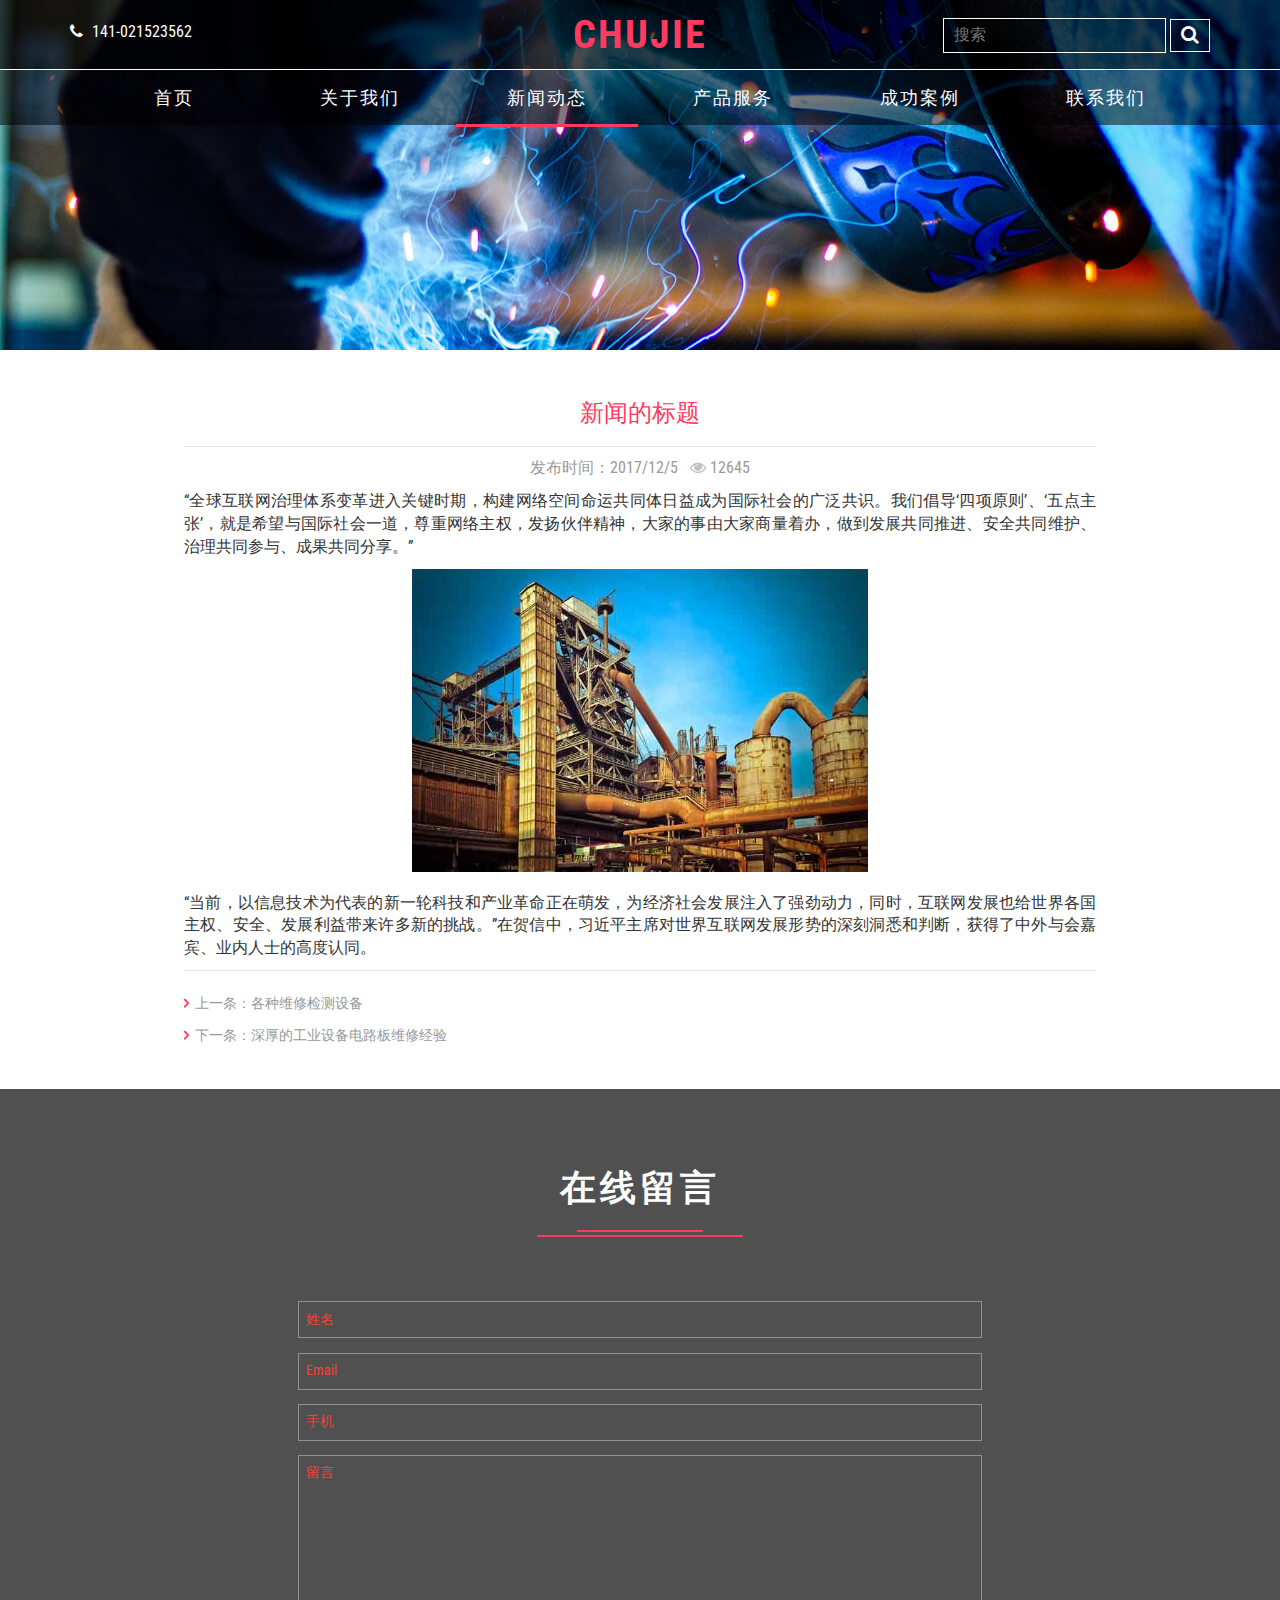
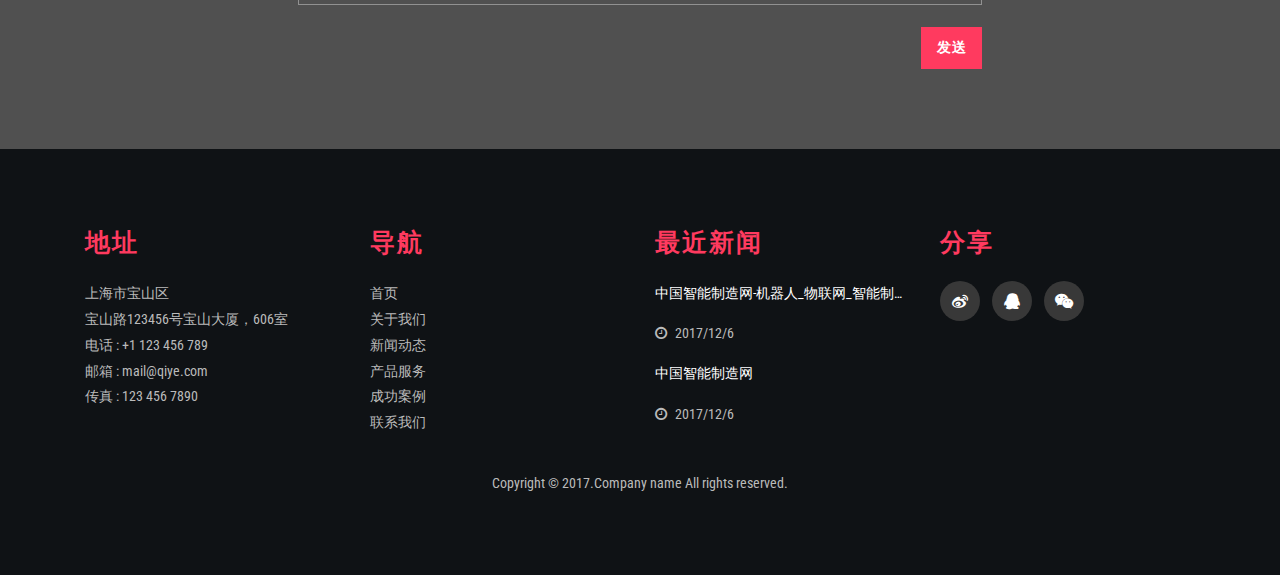
<file: new_xq.html>
<!DOCTYPE html>
<html>
	<head>
		<title>关于我们</title>
		<meta name="viewport" content="width=device-width, initial-scale=1">
		<meta charset="utf-8">
		<meta name="keywords" content="" />
		<!-- bootstrap-css -->
		<link href="css/bootstrap.css" rel="stylesheet" type="text/css" media="all" />
		<!--// bootstrap-css -->
		<!-- css -->
		<link rel="stylesheet" href="css/style.css" type="text/css" media="all" />
		<!--// css -->
		<!-- font-awesome icons -->
		<link href="css/font-awesome.css" rel="stylesheet">
		<!-- //font-awesome icons -->
		<!-- font -->
		<link href="http://fonts.googleapis.com/css?family=Open+Sans:300,300i,400,400i,600,600i,700,700i,800,800i" rel="stylesheet">
		<link href='http://fonts.googleapis.com/css?family=Roboto+Condensed:400,700italic,700,400italic,300italic,300' rel='stylesheet' type='text/css'>
		<!-- //font -->
		<script type="text/javascript" src="js/jquery-2.1.4.min.js"></script>
		<script src="js/bootstrap.js"></script>
		<!--[if lt IE 9]>
  <script src="https://oss.maxcdn.com/libs/html5shiv/3.7.0/html5shiv.js"></script>
<![endif]-->
		<link rel="stylesheet" type="text/css" href="css/own_style.css"/>
	</head>
	<body>
		<!-- banner -->
		<div class="banner-1">
			<div class="header-top">
				<div class="container">
					<div class="header-top-left">
						<p><i class="fa fa-phone" aria-hidden="true"></i> 141-021523562</p>
					</div>
					<div class="w3layouts-logo">
						<h1>
							<a href="index.html">CHUJIE</a>
						</h1>
					</div>
					<div class="wthreesearch">
						<form action="#" method="post">
							<input type="search" name="Search" placeholder="搜索 " required="">
							<button type="submit" class="btn btn-default search" aria-label="Left Align">
								<i class="fa fa-search" aria-hidden="true"></i>
							</button>
						</form>
					</div>
				</div>
			</div>
			<div class="header">
				<div class="container">
					<div class="top-nav">
						<nav class="navbar navbar-default">
							<div class="navbar-header">
								<button type="button" class="navbar-toggle" data-toggle="collapse" data-target="#bs-example-navbar-collapse-1">
										<span class="sr-only">Toggle navigation</span>
										<span class="icon-bar"></span>
										<span class="icon-bar"></span>
										<span class="icon-bar"></span>
									</button>
							</div>
							<!--navbar-header-->
							<div class="collapse navbar-collapse" id="bs-example-navbar-collapse-1">
								<ul class="nav navbar-nav navbar-right">
									<li>
										<a href="index.html">首页</a>
									</li>
									<li>
										<a href="about.html">关于我们</a>
									</li>
									<li>
										<a href="news.html" class="active">新闻动态</a>
									</li>
									<li>
										<a href="gallery.html">产品服务</a>
									</li>
									<!--<li class=""><a href="#" class="dropdown-toggle hvr-bounce-to-bottom" data-toggle="dropdown" role="button" aria-haspopup="true" aria-expanded="false">Codes<span class="caret"></span></a>
										<ul class="dropdown-menu">
											<li><a class="hvr-bounce-to-bottom" href="icons.html">Icons</a></li>
											<li><a class="hvr-bounce-to-bottom" href="typography.html">Typography</a></li>          
										</ul>
									</li>	-->
									<li>
										<a href="projects.html">成功案例</a>
									</li>
									<li>
										<a href="contact.html">联系我们</a>
									</li>
								</ul>
								<div class="clearfix"> </div>
							</div>
						</nav>
					</div>

					<div class="clearfix"> </div>
				</div>
			</div>
		</div>
		<!-- //banner -->
		
		<div class="container new_con">
		  	<div class="new_con_box">
		  		<h3 class="color_red text-center">新闻的标题</h3>
		  		<p class="text-center color_nine"><span>发布时间：2017/12/5</span>&nbsp;&nbsp;&nbsp;<span style="color:#C0C0C0" class="fa fa-eye"></span>&nbsp;<span>12645</span></p>
				<p class="text-justify">
					“全球互联网治理体系变革进入关键时期，构建网络空间命运共同体日益成为国际社会的广泛共识。我们倡导‘四项原则’、‘五点主张’，就是希望与国际社会一道，尊重网络主权，发扬伙伴精神，大家的事由大家商量着办，做到发展共同推进、安全共同维护、治理共同参与、成果共同分享。”
				</p>
				<img src="images/s1.jpg"/>
				<p class="text-justify">
					“当前，以信息技术为代表的新一轮科技和产业革命正在萌发，为经济社会发展注入了强劲动力，同时，互联网发展也给世界各国主权、安全、发展利益带来许多新的挑战。”在贺信中，习近平主席对世界互联网发展形势的深刻洞悉和判断，获得了中外与会嘉宾、业内人士的高度认同。
				</p>
				<div class="new_con_bt">
		  			<ul class="ab">
						<li>
							<a href="#" ><i class="fa fa-angle-right" aria-hidden="true"></i>上一条：各种维修检测设备</a>
						</li>
						<li>
						   	<a href="#""><i class="fa fa-angle-right" aria-hidden="true"></i>下一条：深厚的工业设备电路板维修经验</a>
						</li>
	
					</ul>
			  	</div>
		  	</div>	
		  	
		</div>
		
		
		
		<!-- //testimonials -->
		<!-- subscribe -->
		<div class="sub-agileitsinfo">
			<div class="subscribe wthree-sub">
				<div class="container">
					<h3 class="w3ls_head" style="margin-top: 0;">在线留言</h3>

					<div class="mail-grids ">
						
						<div class=" contact-form ">
							<form action="#" method="post" class="text-right">
								<input type="text" name="Name" placeholder="姓名" required="">
								<input type="email" name="Email" placeholder="Email" required="">
								<input type="text" name="Subject" placeholder="手机" required="">
								<textarea name="Message" placeholder="留言" required=""></textarea>
								<input type="submit"value="发送">
							</form>
						</div>
						<div class="clearfix"> </div>
					</div>
					
				</div>
			</div>
		</div>
		<!-- //subscribe -->

		<!-- footer -->
		<div class="w3-agile-footer">
			<div class="container">
				<div class="footer-grids">
					<div class="col-md-3 footer-grid">
						<div class="footer-grid-heading">
							<h4>地址</h4>
						</div>
						<div class="footer-grid-info">
							<p>上海市宝山区
								<span>宝山路123456号宝山大厦，606室</span>
							</p>
							<p class="phone">电话 : +1 123 456 789
								<span>邮箱 : <a href="mailto:example@email.com">mail@qiye.com</a></span>
								<span>传真 : <a href="mailto:example@email.com">123 456 7890</a></span>
							</p>
						</div>
					</div>

					<div class="col-md-3 footer-grid">
						<div class="footer-grid-heading">
							<h4>导航</h4>
						</div>
						<div class="footer-grid-info">
							<ul>
								<li>
									<a href="index.html">首页</a>
								</li>
								<li>
									<a href="about.html">关于我们</a>
								</li>
								<li>
									<a href="news.html">新闻动态</a>
								</li>
								<li>
									<a href="gallery.html">产品服务</a>
								</li>
								<li>
									<a href="projects.html">成功案例</a>
								</li>
								<li>
									<a href="contact.html">联系我们</a>
								</li>
							</ul>
						</div>
					</div>
					<div class="col-md-3 footer-grid">
						<div class="footer-grid-heading">
							<h4>最近新闻</h4>
						</div>
						<div class="agile-footer-grid">
							<ul class="w3agile_footer_grid_list">
								<li>
									<a class="btm_new" href="#">中国智能制造网-机器人_物联网_智能制造_工业4.0"互联网+"服务平台</a> 
									
									<span><i class="fa fa-clock-o" aria-hidden="true"></i>2017/12/6</span></li>
								<li>
									<a class="btm_new" href="#">中国智能制造网</a>
									<span><i class="fa fa-clock-o" aria-hidden="true"></i>2017/12/6</span></li>
							</ul>
						</div>
					</div>
					
					<div class="col-md-3 footer-grid">
						<div class="footer-grid-heading">
							<h4>分享</h4>
						</div>
						<div class="social">
							<ul>
								<li>
									<a href="#"><i class="fa fa-twitter fa-weibo"></i></a>
								</li>
								<li>
									<a href="#"><i class="fa fa-facebook fa-qq"></i></a>
								</li>
								<li class="weixin_li">
									<a href="#"><i class="fa fa-rss fa-weixin"></i></a>
									<div class="weixin_erwm">
										<img src="images/erweima.png"/>
										<p>扫一扫关注我们</p>
									</div>
								</li>
							</ul>
						</div>
					</div>
					<div class="clearfix"> </div>
				</div>
				<div class="agileits-w3layouts-copyright">
					<p>Copyright &copy; 2017.Company name All rights reserved.</p>
				</div>
			</div>
		</div>
		<!-- //footer -->
		
		
	</body>
</html>
</file>
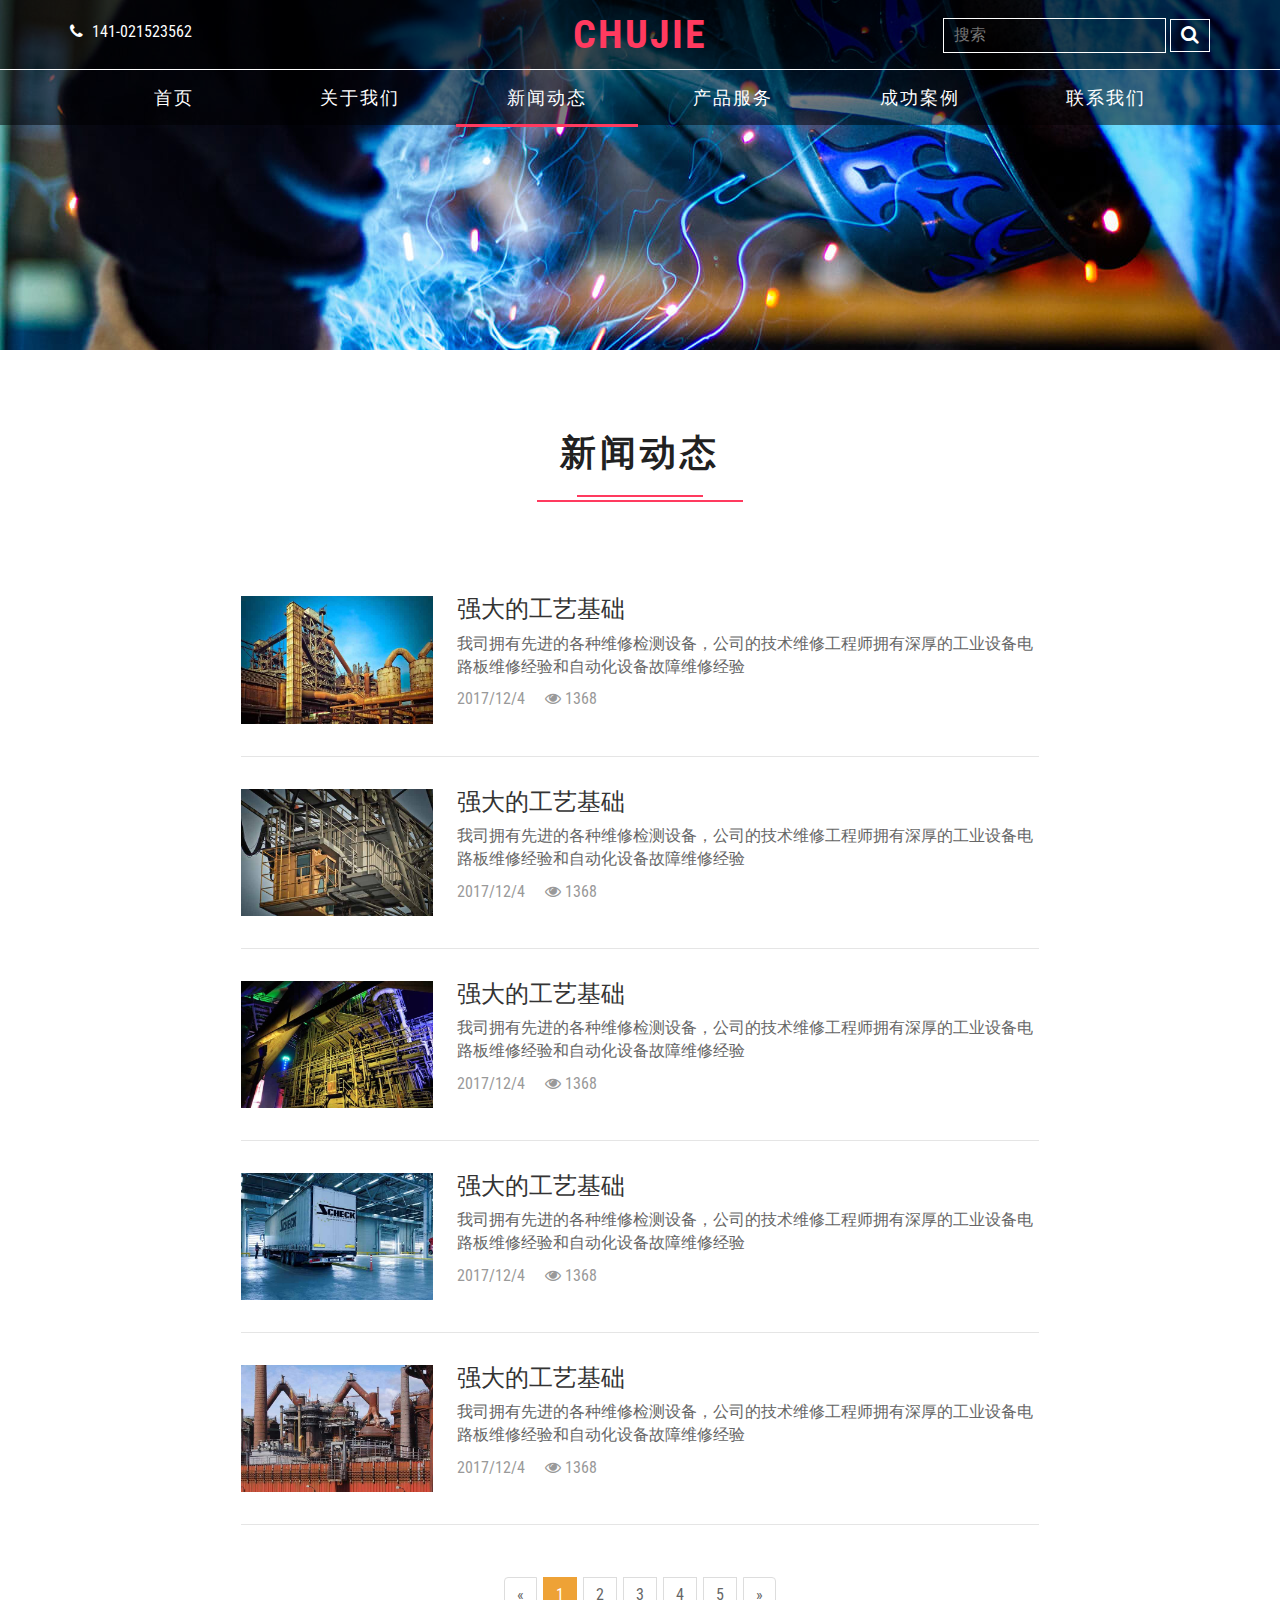
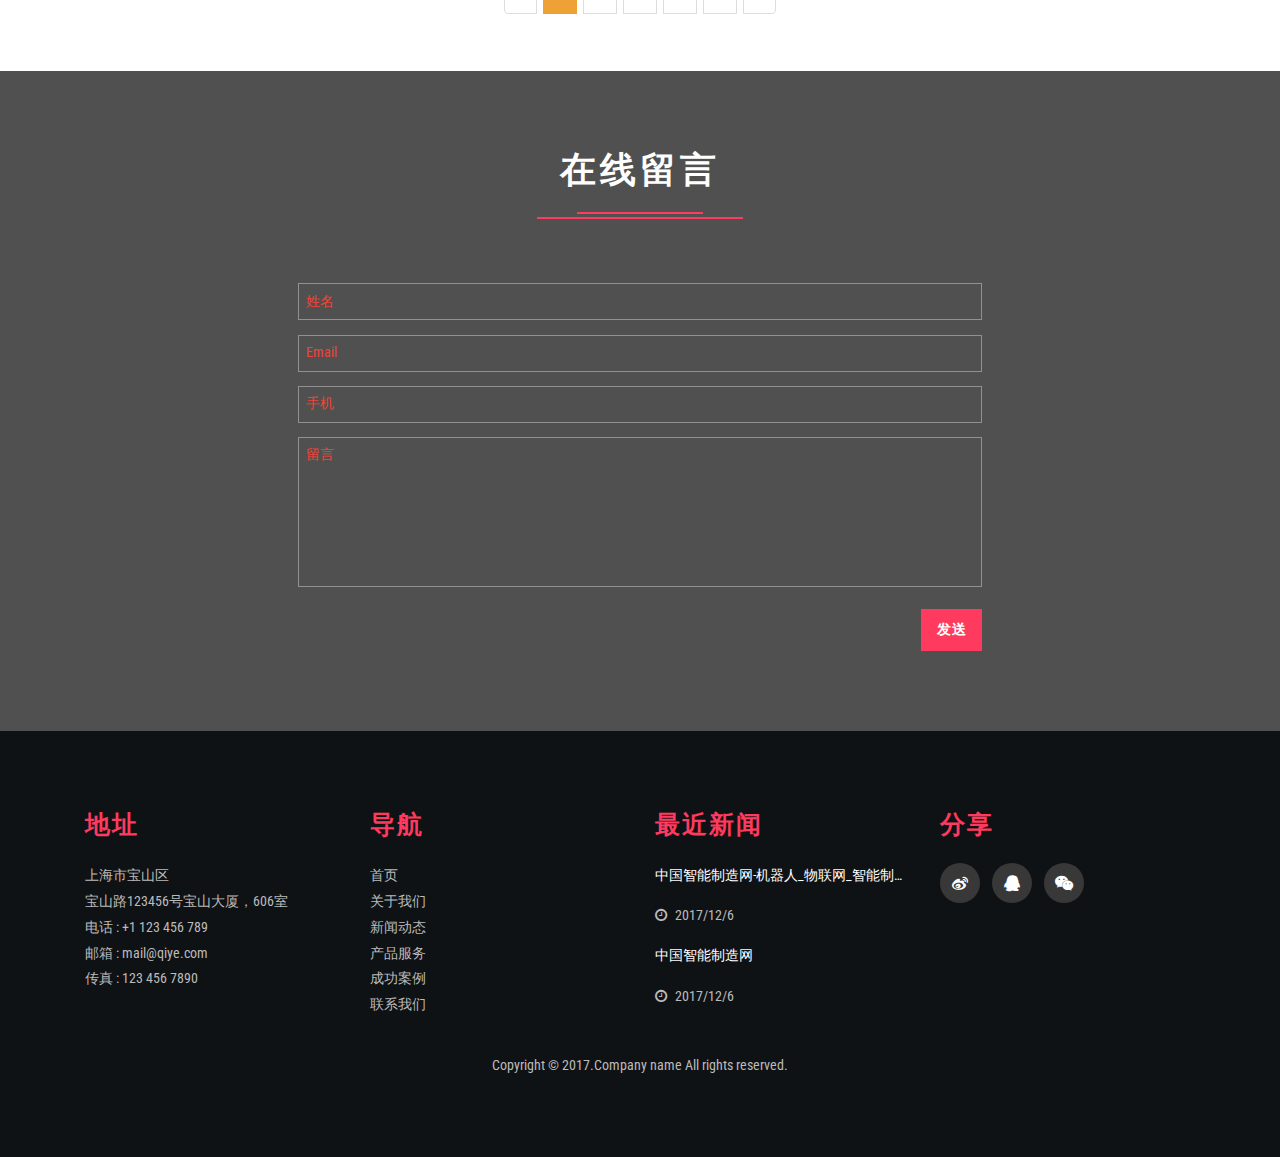
<file: news.html>
<!DOCTYPE html>
<html>

	<head>
		<title>首页</title>
		<meta name="viewport" content="width=device-width, initial-scale=1">
		<meta charset="utf-8">
		<meta name="keywords" content="" />
		<!-- bootstrap-css -->
		<link href="css/bootstrap.css" rel="stylesheet" type="text/css" media="all" />
		<!--// bootstrap-css -->
		<!-- css -->
		<link rel="stylesheet" href="css/style.css" type="text/css" media="all" />
		<link rel="stylesheet" href="css/flexslider.css" type="text/css" media="screen" property="" />
		<!--// css -->
		<!-- font-awesome icons -->
		<link href="css/font-awesome.css" rel="stylesheet">
		<!-- //font-awesome icons -->
		<!-- font -->
		<link href="http://fonts.googleapis.com/css?family=Open+Sans:300,300i,400,400i,600,600i,700,700i,800,800i" rel="stylesheet">
		<link href='http://fonts.googleapis.com/css?family=Roboto+Condensed:400,700italic,700,400italic,300italic,300' rel='stylesheet' type='text/css'>
		<!-- //font -->
		<script type="text/javascript" src="js/jquery-2.1.4.min.js"></script>
		<script src="js/bootstrap.js"></script>
		<!--[if lt IE 9]>
		  <script src="https://oss.maxcdn.com/libs/html5shiv/3.7.0/html5shiv.js"></script>
		<![endif]-->
		<link rel="stylesheet" type="text/css" href="css/own_style.css"/>

	</head>

	<body>
		<!-- banner -->
		<div class="banner-1">
			<div class="header-top">
				<div class="container">
					<div class="header-top-left">
						<p><i class="fa fa-phone" aria-hidden="true"></i> 141-021523562</p>
					</div>
					<div class="w3layouts-logo">
						<h1>
								<a href="index.html">CHUJIE</a>
							</h1>
					</div>
					<div class="wthreesearch">
						<form action="#" method="post">
							<input type="search" name="Search" placeholder="搜索 " required="">
							<button type="submit" class="btn btn-default search" aria-label="Left Align">
									<i class="fa fa-search" aria-hidden="true"></i>
								</button>
						</form>
					</div>
				</div>
			</div>
			<div class="header">
				<div class="container">
					<div class="top-nav">
						<nav class="navbar navbar-default">
							<div class="navbar-header">
								<button type="button" class="navbar-toggle" data-toggle="collapse" data-target="#bs-example-navbar-collapse-1">
										<span class="sr-only">Toggle navigation</span>
										<span class="icon-bar"></span>
										<span class="icon-bar"></span>
										<span class="icon-bar"></span>
									</button>
							</div>
							<!--navbar-header-->
							<div class="collapse navbar-collapse" id="bs-example-navbar-collapse-1">
								<ul class="nav navbar-nav navbar-right">
									<li>
										<a href="index.html">首页</a>
									</li>
									<li>
										<a href="about.html">关于我们</a>
									</li>
									<li>
										<a href="news.html" class="active">新闻动态</a>
									</li>
									<li>
										<a href="gallery.html">产品服务</a>
									</li>
									<li>
										<a href="projects.html">成功案例</a>
									</li>
									<li>
										<a href="contact.html">联系我们</a>
									</li>
								</ul>
								<div class="clearfix"> </div>
							</div>
						</nav>
					</div>

					<div class="clearfix"> </div>
				</div>
			</div>
		</div>
		<!-- //banner -->
		
		<div class="main-textgrids">
			<div class="container">
				<div class="w3l-heading">
					<h2 class="w3ls_head">新闻动态</h2>
				</div>
			</div>
		</div>

		<div class="container news_list_con">
			<div class="new_list">
				<div class="new_li">
					<div class="new_li_img pull-left">
						<img src="images/s1.jpg"/>
					</div>
					<div class="new_li_title pull">
						<div class="new_li_title_box">
							<h3>强大的工艺基础</h3>
							<p>我司拥有先进的各种维修检测设备，公司的技术维修工程师拥有深厚的工业设备电路板维修经验和自动化设备故障维修经验</p>
							<span>2017/12/4</span>
							&nbsp;&nbsp;&nbsp;
							<span class="fa fa-eye"></span>
							<span>
								1368
							</span>
						</div>
						
					</div>
					<div class="clearfix">
						
					</div>
					<a href="new_xq.html"></a>
				</div>
				<div class="new_li">
					<div class="new_li_img pull-left">
						<img src="images/s2.jpg"/>
					</div>
					<div class="new_li_title pull">
						<div class="new_li_title_box">
							<h3>强大的工艺基础</h3>
							<p>我司拥有先进的各种维修检测设备，公司的技术维修工程师拥有深厚的工业设备电路板维修经验和自动化设备故障维修经验</p>
							<span>2017/12/4</span>
							&nbsp;&nbsp;&nbsp;
							<span class="fa fa-eye"></span>
							<span>
								1368
							</span>
						</div>
						
					</div>
					<div class="clearfix">
						
					</div>
					<a href="new_xq.html"></a>
				</div>
				<div class="new_li">
					<div class="new_li_img pull-left">
						<img src="images/s3.jpg"/>
					</div>
					<div class="new_li_title pull">
						<div class="new_li_title_box">
							<h3>强大的工艺基础</h3>
							<p>我司拥有先进的各种维修检测设备，公司的技术维修工程师拥有深厚的工业设备电路板维修经验和自动化设备故障维修经验</p>
							<span>2017/12/4</span>
							&nbsp;&nbsp;&nbsp;
							<span class="fa fa-eye"></span>
							<span>
								1368
							</span>
						</div>
						
					</div>
					<div class="clearfix">
						
					</div>
					<a href="new_xq.html"></a>
				</div>
				<div class="new_li">
					<div class="new_li_img pull-left">
						<img src="images/s4.jpg"/>
					</div>
					<div class="new_li_title pull">
						<div class="new_li_title_box">
							<h3>强大的工艺基础</h3>
							<p>我司拥有先进的各种维修检测设备，公司的技术维修工程师拥有深厚的工业设备电路板维修经验和自动化设备故障维修经验</p>
							<span>2017/12/4</span>
							&nbsp;&nbsp;&nbsp;
							<span class="fa fa-eye"></span>
							<span>
								1368
							</span>
						</div>
						
					</div>
					<div class="clearfix">
						
					</div>
					<a href="new_xq.html"></a>
				</div>
				<div class="new_li">
					<div class="new_li_img pull-left">
						<img src="images/s5.jpg"/>
					</div>
					<div class="new_li_title pull">
						<div class="new_li_title_box">
							<h3>强大的工艺基础</h3>
							<p>我司拥有先进的各种维修检测设备，公司的技术维修工程师拥有深厚的工业设备电路板维修经验和自动化设备故障维修经验</p>
							<span>2017/12/4</span>
							&nbsp;&nbsp;&nbsp;
							<span class="fa fa-eye"></span>
							<span>
								1368
							</span>
						</div>
						
					</div>
					<div class="clearfix">
						
					</div>
					<a href="new_xq.html"></a>
				</div>
			</div>
			<nav aria-label="Page navigation " class="text-center">
			  <ul class="pagination page_ul" >
			    <li>
			      <a href="#" aria-label="Previous">
			        <span aria-hidden="true">&laquo;</span>
			      </a>
			    </li>
			    <li class="active"><a href="#">1</a></li>
			    <li><a href="#">2</a></li>
			    <li><a href="#">3</a></li>
			    <li><a href="#">4</a></li>
			    <li><a href="#">5</a></li>
			    <li>
			      <a href="#" aria-label="Next">
			        <span aria-hidden="true">&raquo;</span>
			      </a>
			    </li>
			  </ul>
			</nav>
			
		</div>
		
		<!-- subscribe -->
		<div class="sub-agileitsinfo">
			<div class="subscribe wthree-sub">
				<div class="container">
					<h3 class="w3ls_head" style="margin-top: 0;">在线留言</h3>
					<div class="mail-grids ">
						
						<div class=" contact-form ">
							<form action="#" method="post" class="text-right">
								<input type="text" name="Name" placeholder="姓名" required="">
								<input type="email" name="Email" placeholder="Email" required="">
								<input type="text" name="Subject" placeholder="手机" required="">
								<textarea name="Message" placeholder="留言" required=""></textarea>
								<input type="submit"value="发送">
							</form>
						</div>
						<div class="clearfix"> </div>
					</div>
				</div>
			</div>
		</div>
		<!-- //subscribe -->

		<!-- footer -->
		<div class="w3-agile-footer">
			<div class="container">
				<div class="footer-grids">
					<div class="col-md-3 footer-grid">
						<div class="footer-grid-heading">
							<h4>地址</h4>
						</div>
						<div class="footer-grid-info">
							<p>上海市宝山区
								<span>宝山路123456号宝山大厦，606室</span>
							</p>
							<p class="phone">电话 : +1 123 456 789
								<span>邮箱 : <a href="mailto:example@email.com">mail@qiye.com</a></span>
								<span>传真 : <a href="mailto:example@email.com">123 456 7890</a></span>
							</p>
						</div>
					</div>

					<div class="col-md-3 footer-grid">
						<div class="footer-grid-heading">
							<h4>导航</h4>
						</div>
						<div class="footer-grid-info">
							<ul>
								<li>
									<a href="index.html">首页</a>
								</li>
								<li>
									<a href="about.html">关于我们</a>
								</li>
								<li>
									<a href="news.html">新闻动态</a>
								</li>
								<li>
									<a href="gallery.html">产品服务</a>
								</li>
								<li>
									<a href="projects.html">成功案例</a>
								</li>
								<li>
									<a href="contact.html">联系我们</a>
								</li>
							</ul>
						</div>
					</div>
					<div class="col-md-3 footer-grid">
						<div class="footer-grid-heading">
							<h4>最近新闻</h4>
						</div>
						<div class="agile-footer-grid">
							<ul class="w3agile_footer_grid_list">
								<li>
									<a class="btm_new" href="#">中国智能制造网-机器人_物联网_智能制造_工业4.0"互联网+"服务平台</a> 
									
									<span><i class="fa fa-clock-o" aria-hidden="true"></i>2017/12/6</span></li>
								<li>
									<a class="btm_new" href="#">中国智能制造网</a>
									<span><i class="fa fa-clock-o" aria-hidden="true"></i>2017/12/6</span></li>
							</ul>
						</div>
					</div>
					
					<div class="col-md-3 footer-grid">
						<div class="footer-grid-heading">
							<h4>分享</h4>
						</div>
						<div class="social">
							<ul>
								<li>
									<a href="#"><i class="fa fa-twitter fa-weibo"></i></a>
								</li>
								<li>
									<a href="#"><i class="fa fa-facebook fa-qq"></i></a>
								</li>
								<li class="weixin_li">
									<a href="#"><i class="fa fa-rss fa-weixin"></i></a>
									<div class="weixin_erwm">
										<img src="images/erweima.png"/>
										<p>扫一扫关注我们</p>
									</div>
								</li>
							</ul>
						</div>
					</div>
					<div class="clearfix"> </div>
				</div>
				<div class="agileits-w3layouts-copyright">
					<p>Copyright &copy; 2017.Company name All rights reserved.</p>
				</div>
			</div>
		</div>
		<!-- //footer -->

	</body>

</html>
</file>
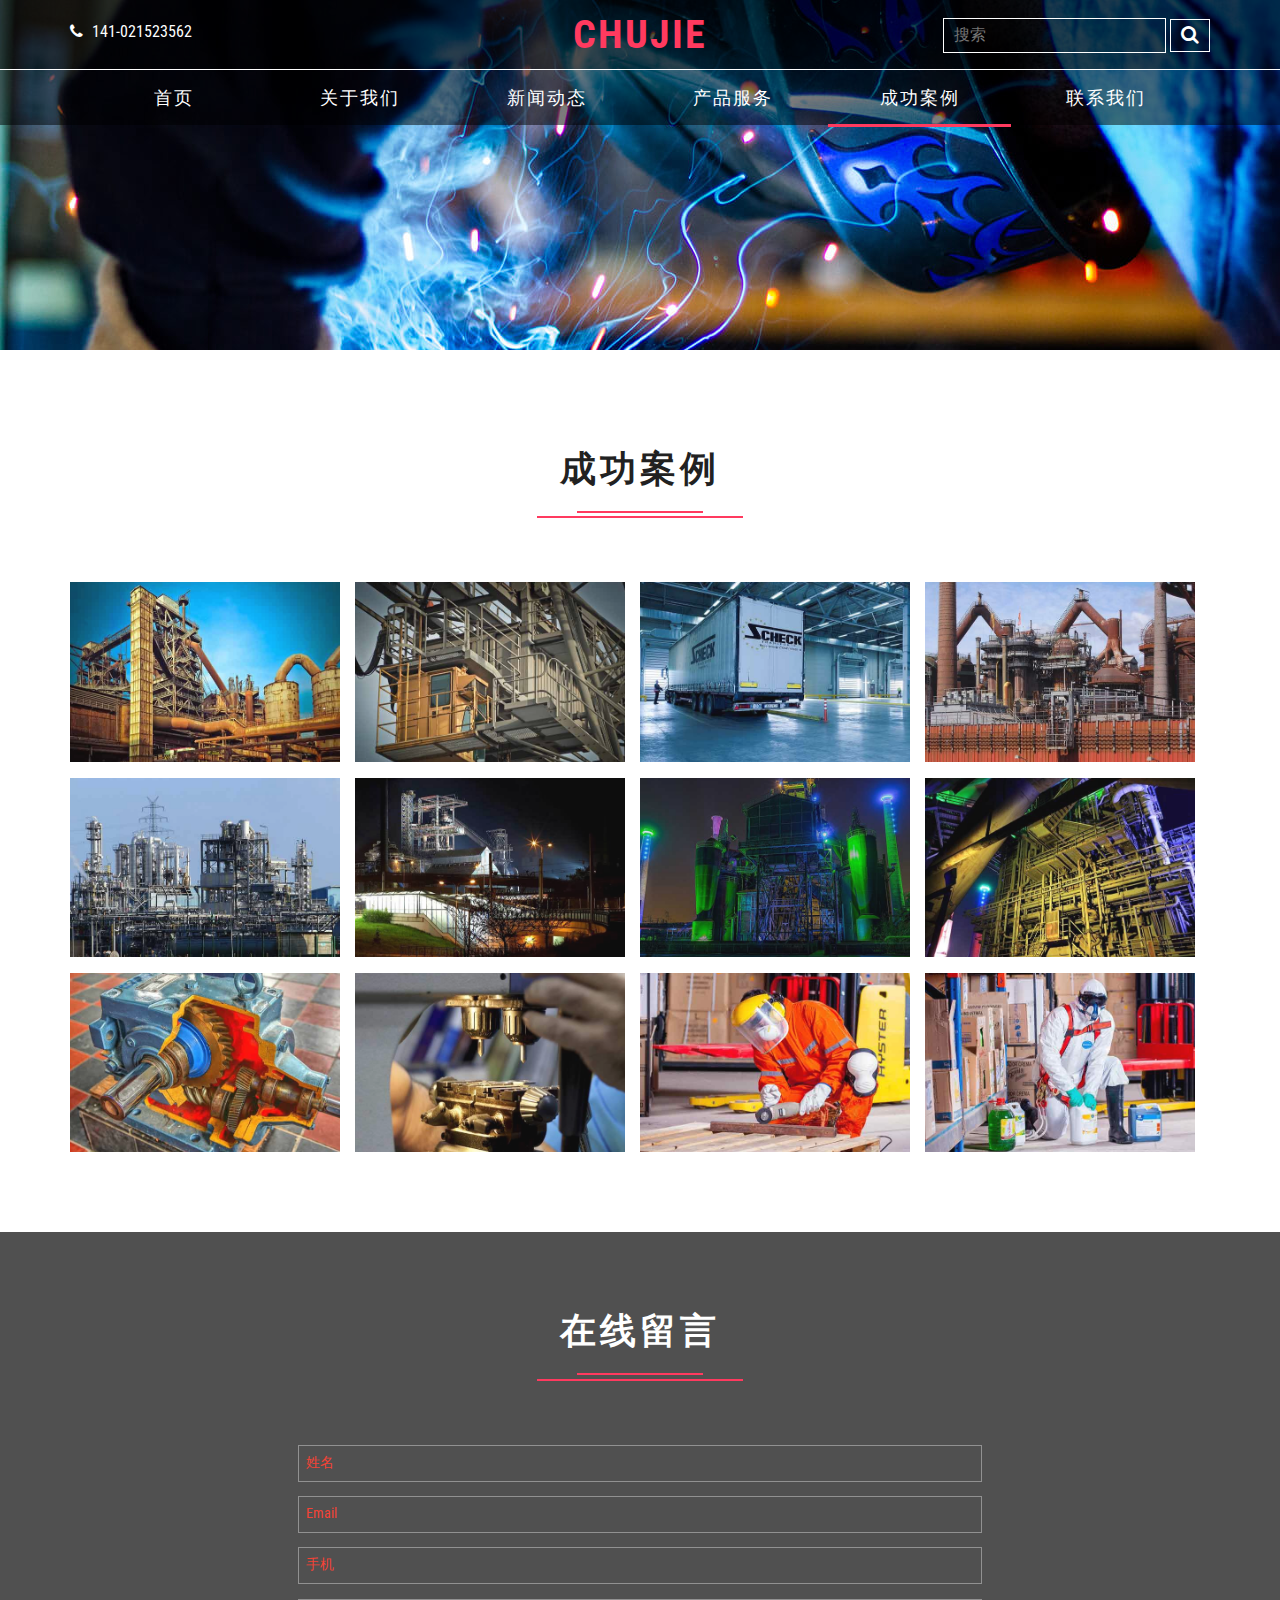
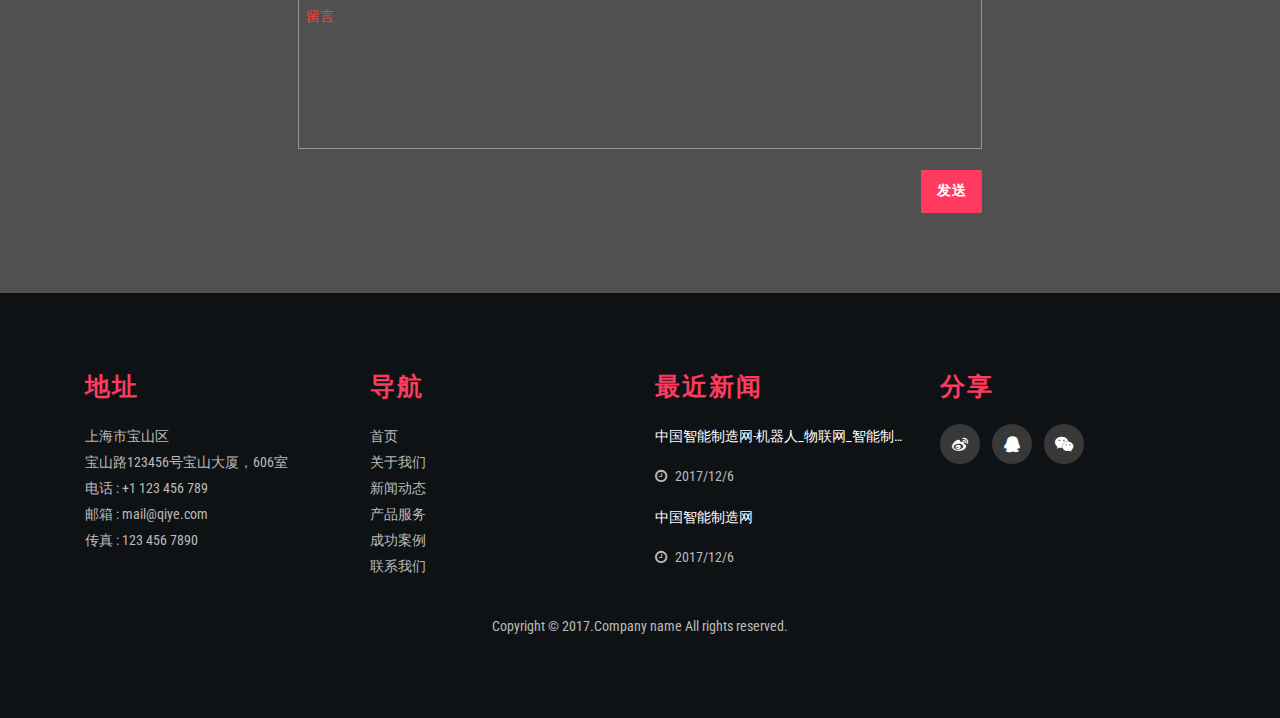
<file: projects.html>
<!DOCTYPE html>
<html lang="en">

	<head>
		<title>成功案例</title>
		<meta name="viewport" content="width=device-width, initial-scale=1">
		<meta charset="utf-8">
		<meta name="keywords" content="" />
		<!-- bootstrap-css -->
		<link href="css/bootstrap.css" rel="stylesheet" type="text/css" media="all" />
		<!--// bootstrap-css -->
		<!-- css -->
		<link rel="stylesheet" href="css/style.css" type="text/css" media="all" />
		<link rel="stylesheet" href="css/lightbox.css">
		<!--// css -->
		<!-- font-awesome icons -->
		<link href="css/font-awesome.css" rel="stylesheet">
		<!-- //font-awesome icons -->
		<!-- font -->
		<link href="http://fonts.googleapis.com/css?family=Open+Sans:300,300i,400,400i,600,600i,700,700i,800,800i" rel="stylesheet">
		<link href='http://fonts.googleapis.com/css?family=Roboto+Condensed:400,700italic,700,400italic,300italic,300' rel='stylesheet' type='text/css'>
		<!-- //font -->
		<script type="text/javascript" src="js/jquery-2.1.4.min.js"></script>
		<script src="js/bootstrap.js"></script>
		<!--[if lt IE 9]>
  <script src="https://oss.maxcdn.com/libs/html5shiv/3.7.0/html5shiv.js"></script>
<![endif]-->
		<link rel="stylesheet" type="text/css" href="css/own_style.css"/>
		<script>
			

			
			$(function(){
				$('.lb-number').remove();		
				
				$('.example-image-link').click(function(){
					$('.title_jd').remove();
					var tcTitleH=$(this).attr('data_h');		
					var $titleJd = $("<h3 class='title_jd'></h3>");
					$('.lb-details').prepend($titleJd);
					$('.title_jd').text(tcTitleH);
				})
				
				
			})
		</script>
		<style>
			.title_jd{
				margin-top: 0px;
			}
		</style>
		
	</head>

	<body>
		<!-- banner -->
		<div class="banner-1">
			<div class="header-top">
				<div class="container">
					<div class="header-top-left">
						<p><i class="fa fa-phone" aria-hidden="true"></i> 141-021523562</p>
					</div>
					<div class="w3layouts-logo">
						<h1>
								<a href="index.html">CHUJIE</a>
							</h1>
					</div>
					<div class="wthreesearch">
						<form action="#" method="post">
							<input type="search" name="Search" placeholder="搜索 " required="">
							<button type="submit" class="btn btn-default search" aria-label="Left Align">
									<i class="fa fa-search" aria-hidden="true"></i>
								</button>
						</form>
					</div>
				</div>
			</div>
			<div class="header">
				<div class="container">
					<div class="top-nav">
						<nav class="navbar navbar-default">
							<div class="navbar-header">
								<button type="button" class="navbar-toggle" data-toggle="collapse" data-target="#bs-example-navbar-collapse-1">
										<span class="sr-only">Toggle navigation</span>
										<span class="icon-bar"></span>
										<span class="icon-bar"></span>
										<span class="icon-bar"></span>
									</button>
							</div>
							<!--navbar-header-->
							<div class="collapse navbar-collapse" id="bs-example-navbar-collapse-1">
								<ul class="nav navbar-nav navbar-right">
									<li>
										<a href="index.html">首页</a>
									</li>
									<li>
										<a href="about.html">关于我们</a>
									</li>
									<li>
										<a href="news.html">新闻动态</a>
									</li>
									<li>
										<a href="gallery.html">产品服务</a>
									</li>
									<!--<li class=""><a href="#" class="dropdown-toggle hvr-bounce-to-bottom" data-toggle="dropdown" role="button" aria-haspopup="true" aria-expanded="false">Codes<span class="caret"></span></a>
										<ul class="dropdown-menu">
											<li><a class="hvr-bounce-to-bottom" href="icons.html">Icons</a></li>
											<li><a class="hvr-bounce-to-bottom" href="typography.html">Typography</a></li>          
										</ul>
									</li>	-->
									<li>
										<a href="projects.html" class="active">成功案例</a>
									</li>
									<li>
										<a href="contact.html">联系我们</a>
									</li>
								</ul>
								<div class="clearfix"> </div>
							</div>
						</nav>
					</div>

					<div class="clearfix"> </div>
				</div>
			</div>
		</div>
		<!-- //banner -->
		<!-- gallery -->
		<div class="gallery">
			<div class="container">
				<div class="w3l-heading">
					<h2 class="w3ls_head">成功案例</h2>
				</div>
				<div class="w3-agileits-gallery-grids">
					<div class="col-md-3 gallery-grid">
						<div class="grid">
							<figure class="effect-apollo">
								<a class="example-image-link" href="images/s1.jpg" data-lightbox="example-set" data_h='案例：某某集团磷化生产线智能升级' data-title="22质量不公由生产者决定，更应由顾客决定,我们积极的与客户进行交流，你的宝贵经营有利于我们提升自己，为客户提供更优秀的服务">
									<img src="images/s1.jpg" alt="" />
									<figcaption>
									</figcaption>
								</a>
							</figure>
						</div>
					</div>
					<div class="col-md-3 gallery-grid">
						<div class="grid">
							<figure class="effect-apollo">
								<a class="example-image-link" href="images/s2.jpg" data-lightbox="example-set" data_h='案例2：某某集团磷化生产线智能升级' data-title="质量不公由生产者决定，更应由顾客决定,我们积极的与客户进行交流，你的宝贵经营有利于我们提升自己，为客户提供更优秀的服务">
									<img src="images/s2.jpg" alt="" />
									<figcaption>
									</figcaption>
								</a>
							</figure>
						</div>
					</div>
					<div class="col-md-3 gallery-grid">
						<div class="grid">
							<figure class="effect-apollo">
								<a class="example-image-link" href="images/s4.jpg" data-lightbox="example-set" data_h='案例3：某某集团磷化生产线智能升级' data-title="质量不公由生产者决定，更应由顾客决定,我们积极的与客户进行交流，你的宝贵经营有利于我们提升自己，为客户提供更优秀的服务">
									<img src="images/s4.jpg" alt="" />
									<figcaption>
									</figcaption>
								</a>
							</figure>
						</div>
					</div>
					<div class="col-md-3 gallery-grid">
						<div class="grid">
							<figure class="effect-apollo">
								<a class="example-image-link" href="images/s5.jpg" data-lightbox="example-set" data_h='案例4：某某集团磷化生产线智能升级' data-title="质量不公由生产者决定，更应由顾客决定,我们积极的与客户进行交流，你的宝贵经营有利于我们提升自己，为客户提供更优秀的服务">
									<img src="images/s5.jpg" alt="" />
									<figcaption>
									</figcaption>
								</a>
							</figure>
						</div>
					</div>
					<div class="col-md-3 gallery-grid">
						<div class="grid">
							<figure class="effect-apollo">
								<a class="example-image-link" href="images/s7.jpg" data-lightbox="example-set" data_h='案例5：某某集团磷化生产线智能升级' data-title="质量不公由生产者决定，更应由顾客决定,我们积极的与客户进行交流，你的宝贵经营有利于我们提升自己，为客户提供更优秀的服务">
									<img src="images/s7.jpg" alt="" />
									<figcaption>
									</figcaption>
								</a>
							</figure>
						</div>
					</div>
					<div class="col-md-3 gallery-grid">
						<div class="grid">
							<figure class="effect-apollo">
								<a class="example-image-link" href="images/s8.jpg" data-lightbox="example-set" data_h='案例6：某某集团磷化生产线智能升级' data-title="质量不公由生产者决定，更应由顾客决定,我们积极的与客户进行交流，你的宝贵经营有利于我们提升自己，为客户提供更优秀的服务">
									<img src="images/s8.jpg" alt="" />
									<figcaption>
										
									</figcaption>
								</a>
							</figure>
						</div>
					</div>
					<div class="col-md-3 gallery-grid">
						<div class="grid">
							<figure class="effect-apollo">
								<a class="example-image-link" href="images/s9.jpg" data-lightbox="example-set" data_h='案例7：某某集团磷化生产线智能升级' data-title="质量不公由生产者决定，更应由顾客决定,我们积极的与客户进行交流，你的宝贵经营有利于我们提升自己，为客户提供更优秀的服务">
									<img src="images/s9.jpg" alt="" />
									<figcaption>
									</figcaption>
								</a>
							</figure>
						</div>
					</div>
					<div class="col-md-3 gallery-grid">
						<div class="grid">
							<figure class="effect-apollo">
								<a class="example-image-link" href="images/s3.jpg" data-lightbox="example-set" data_h='案例8：某某集团磷化生产线智能升级' data-title="质量不公由生产者决定，更应由顾客决定,我们积极的与客户进行交流，你的宝贵经营有利于我们提升自己，为客户提供更优秀的服务">
									<img src="images/s3.jpg" alt="" />
									<figcaption>
									</figcaption>
								</a>
							</figure>
						</div>
					</div>
					<div class="col-md-3 gallery-grid">
						<div class="grid">
							<figure class="effect-apollo">
								<a class="example-image-link" href="images/s6.jpg" data-lightbox="example-set" data_h='案例9：某某集团磷化生产线智能升级' data-title="质量不公由生产者决定，更应由顾客决定,我们积极的与客户进行交流，你的宝贵经营有利于我们提升自己，为客户提供更优秀的服务">
									<img src="images/s6.jpg" alt="" />
									<figcaption>
									</figcaption>
								</a>
							</figure>
						</div>
					</div>
					<div class="col-md-3 gallery-grid">
						<div class="grid">
							<figure class="effect-apollo">
								<a class="example-image-link" href="images/s10.jpg" data-lightbox="example-set" data_h='案例10：某某集团磷化生产线智能升级'  data-title="质量不公由生产者决定，更应由顾客决定,我们积极的与客户进行交流，你的宝贵经营有利于我们提升自己，为客户提供更优秀的服务" >
									<img src="images/s10.jpg" alt="" />
									<figcaption>
									</figcaption>
								</a>
							</figure>
						</div>
					</div>
					<div class="col-md-3 gallery-grid">
						<div class="grid">
							<figure class="effect-apollo">
								<a class="example-image-link" href="images/s11.jpg" data-lightbox="example-set" data_h='案例11：某某集团磷化生产线智能升级' data-title="质量不公由生产者决定，更应由顾客决定,我们积极的与客户进行交流，你的宝贵经营有利于我们提升自己，为客户提供更优秀的服务">
									<img src="images/s11.jpg" alt="" />
									<figcaption>
									</figcaption>
								</a>
							</figure>
						</div>
					</div>
					<div class="col-md-3 gallery-grid">
						<div class="grid">
							<figure class="effect-apollo">
								<a class="example-image-link" href="images/s12.jpg" data-lightbox="example-set" data_h='案例12：某某集团磷化生产线智能升级' data-title="质量不公由生产者决定，更应由顾客决定,我们积极的与客户进行交流，你的宝贵经营有利于我们提升自己，为客户提供更优秀的服务">
									<img src="images/s12.jpg" alt="" />
									<figcaption>
									</figcaption>
								</a>
							</figure>
						</div>
					</div>
					<div class="clearfix"> </div>
					<script src="js/lightbox-plus-jquery.min.js">
					</script>
				</div>
			</div>
		</div>
		<!-- //projects -->
		
		<!-- subscribe -->
		<div class="sub-agileitsinfo">
			<div class="subscribe wthree-sub">
				<div class="container">
					<h3 class="w3ls_head" style="margin-top: 0;">在线留言</h3>
					<div class="mail-grids ">
						
						<div class=" contact-form ">
							<form action="#" method="post" class="text-right">
								<input type="text" name="Name" placeholder="姓名" required="">
								<input type="email" name="Email" placeholder="Email" required="">
								<input type="text" name="Subject" placeholder="手机" required="">
								<textarea name="Message" placeholder="留言" required=""></textarea>
								<input type="submit"value="发送">
							</form>
						</div>
						<div class="clearfix"> </div>
					</div>
				</div>
			</div>
		</div>
		<!-- //subscribe -->

		<!-- footer -->
		<div class="w3-agile-footer">
			<div class="container">
				<div class="footer-grids">
					<div class="col-md-3 footer-grid">
						<div class="footer-grid-heading">
							<h4>地址</h4>
						</div>
						<div class="footer-grid-info">
							<p>上海市宝山区
								<span>宝山路123456号宝山大厦，606室</span>
							</p>
							<p class="phone">电话 : +1 123 456 789
								<span>邮箱 : <a href="mailto:example@email.com">mail@qiye.com</a></span>
								<span>传真 : <a href="mailto:example@email.com">123 456 7890</a></span>
							</p>
						</div>
					</div>

					<div class="col-md-3 footer-grid">
						<div class="footer-grid-heading">
							<h4>导航</h4>
						</div>
						<div class="footer-grid-info">
							<ul>
								<li>
									<a href="index.html">首页</a>
								</li>
								<li>
									<a href="about.html">关于我们</a>
								</li>
								<li>
									<a href="news.html">新闻动态</a>
								</li>
								<li>
									<a href="gallery.html">产品服务</a>
								</li>
								<li>
									<a href="projects.html">成功案例</a>
								</li>
								<li>
									<a href="contact.html">联系我们</a>
								</li>
							</ul>
						</div>
					</div>
					<div class="col-md-3 footer-grid">
						<div class="footer-grid-heading">
							<h4>最近新闻</h4>
						</div>
						<div class="agile-footer-grid">
							<ul class="w3agile_footer_grid_list">
								<li>
									<a class="btm_new" href="#">中国智能制造网-机器人_物联网_智能制造_工业4.0"互联网+"服务平台</a> 
									
									<span><i class="fa fa-clock-o" aria-hidden="true"></i>2017/12/6</span></li>
								<li>
									<a class="btm_new" href="#">中国智能制造网</a>
									<span><i class="fa fa-clock-o" aria-hidden="true"></i>2017/12/6</span></li>
							</ul>
						</div>
					</div>
					
					<div class="col-md-3 footer-grid">
						<div class="footer-grid-heading">
							<h4>分享</h4>
						</div>
						<div class="social">
							<ul>
								<li>
									<a href="#"><i class="fa fa-twitter fa-weibo"></i></a>
								</li>
								<li>
									<a href="#"><i class="fa fa-facebook fa-qq"></i></a>
								</li>
								<li class="weixin_li">
									<a href="#"><i class="fa fa-rss fa-weixin"></i></a>
									<div class="weixin_erwm">
										<img src="images/erweima.png"/>
										<p>扫一扫关注我们</p>
									</div>
								</li>
							</ul>
						</div>
					</div>
					<div class="clearfix"> </div>
				</div>
				<div class="agileits-w3layouts-copyright">
					<p>Copyright &copy; 2017.Company name All rights reserved.</p>
				</div>
			</div>
		</div>
		<!-- //footer -->
	</body>

</html>
</file>
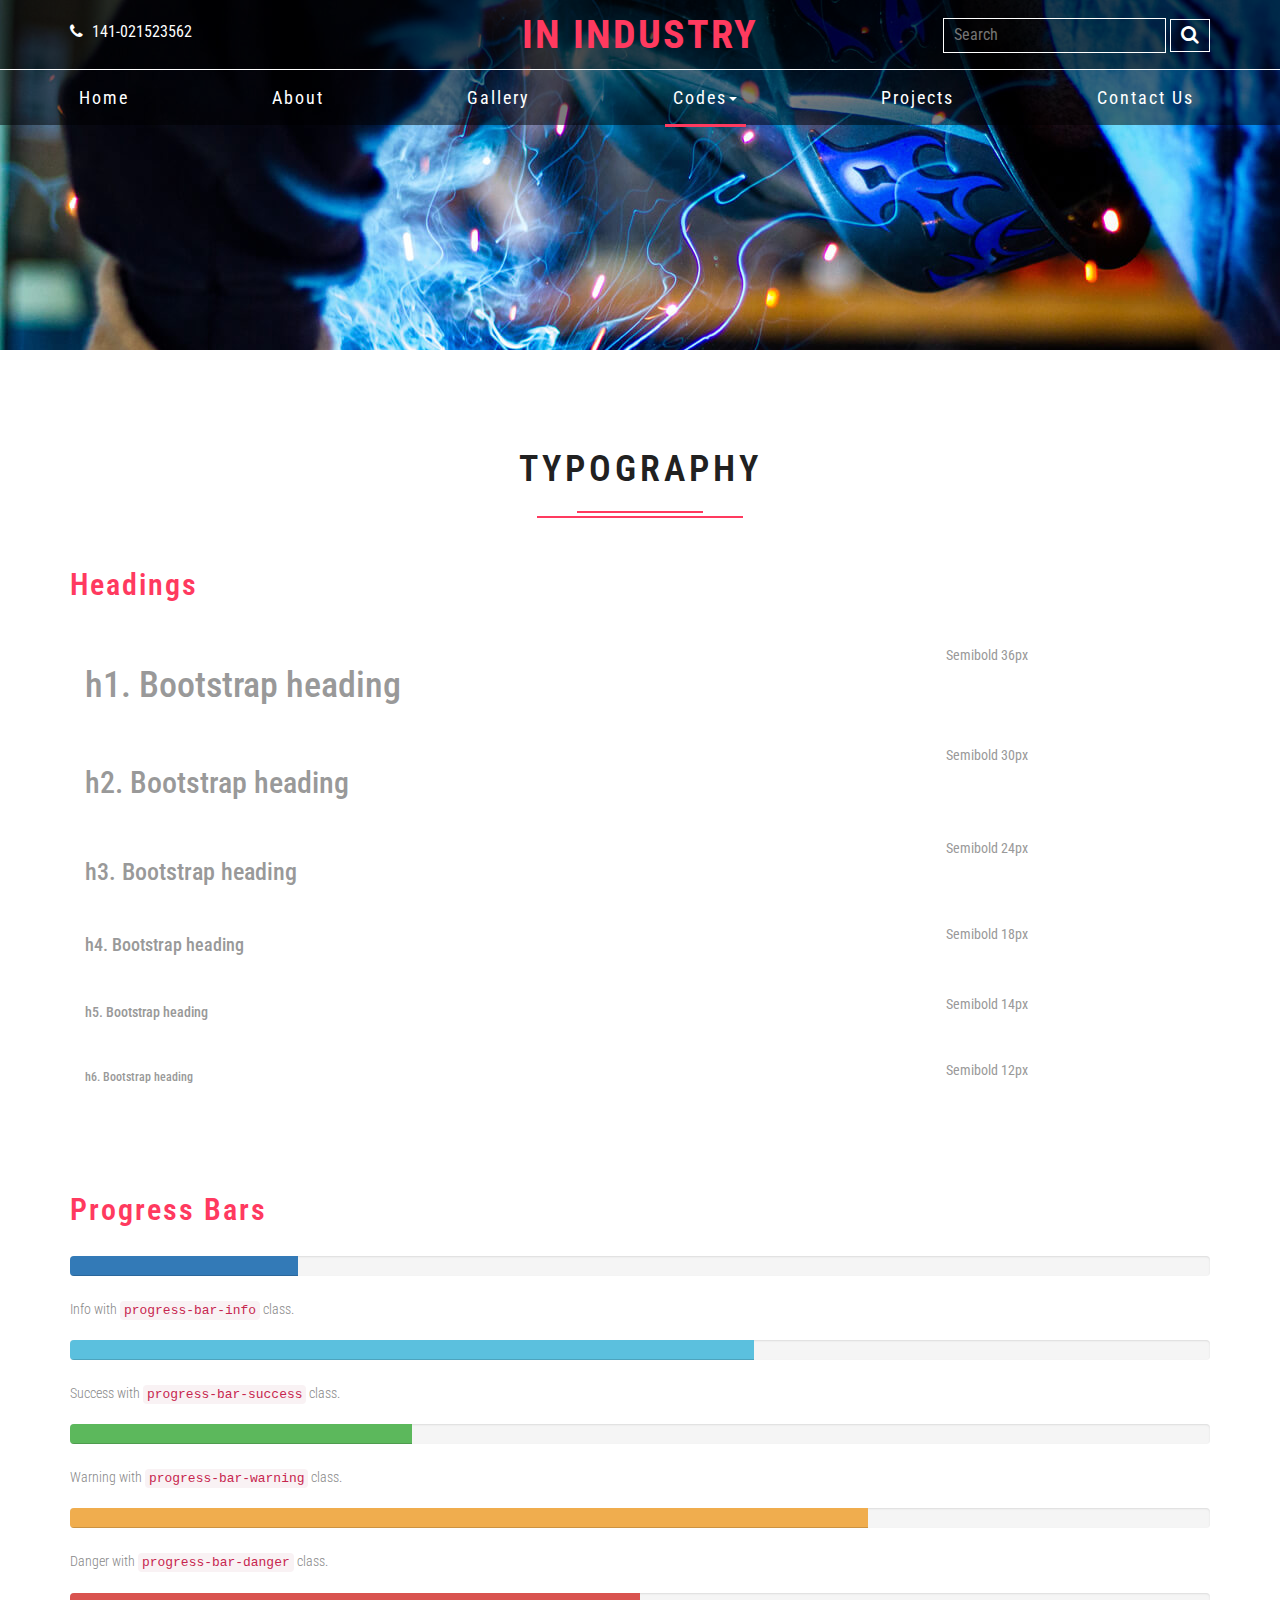
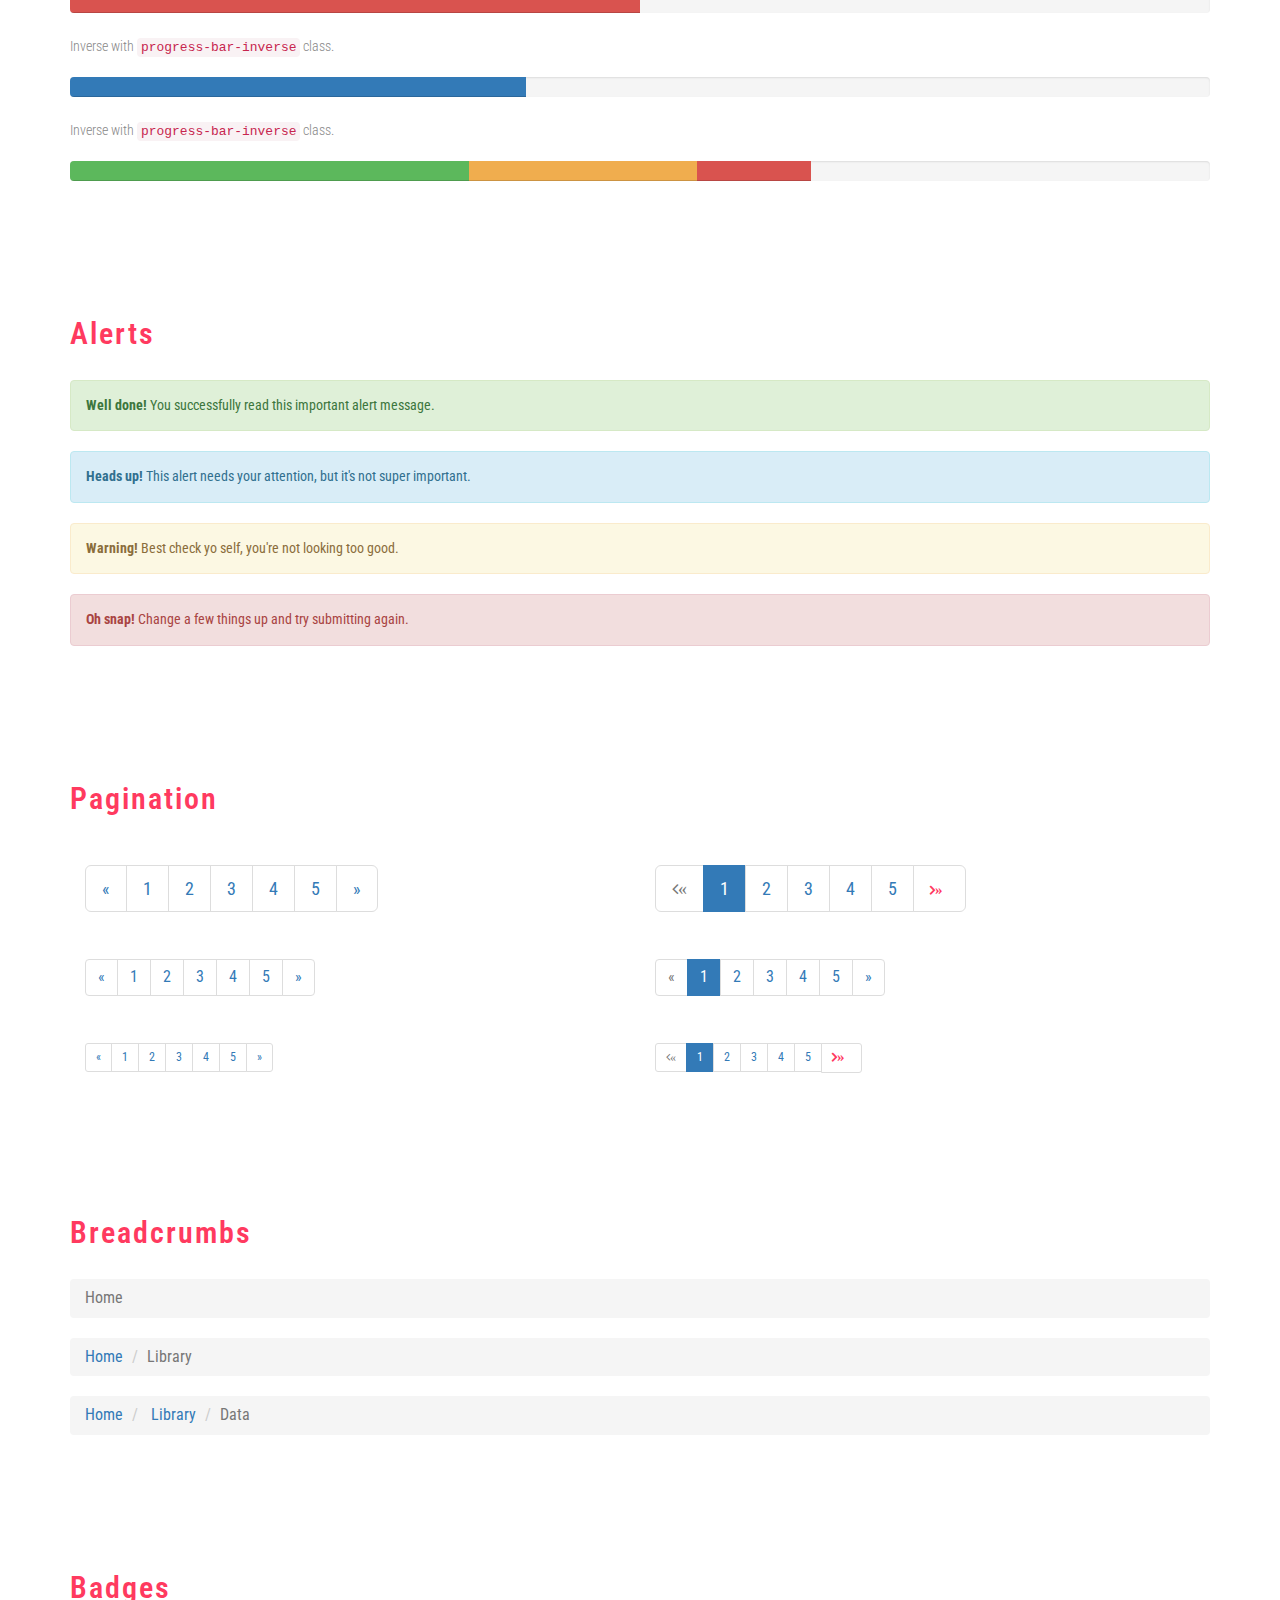
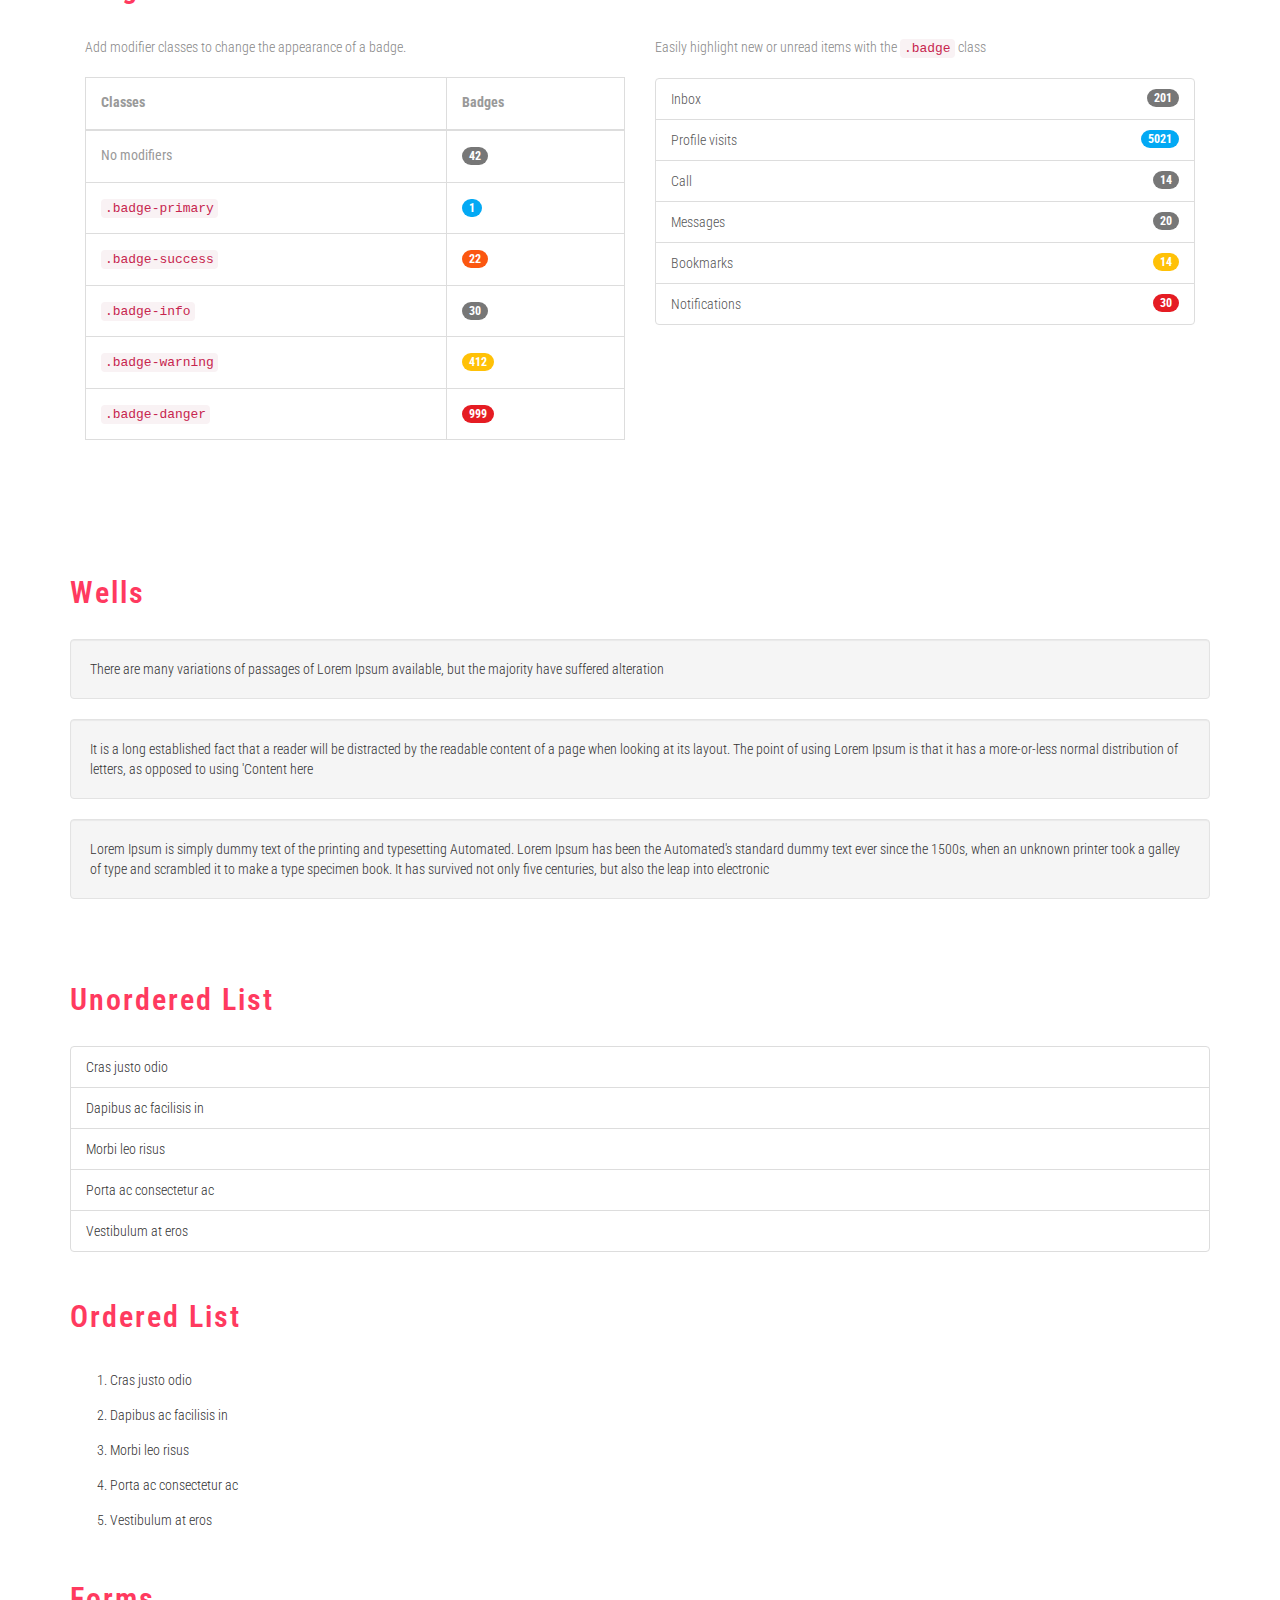
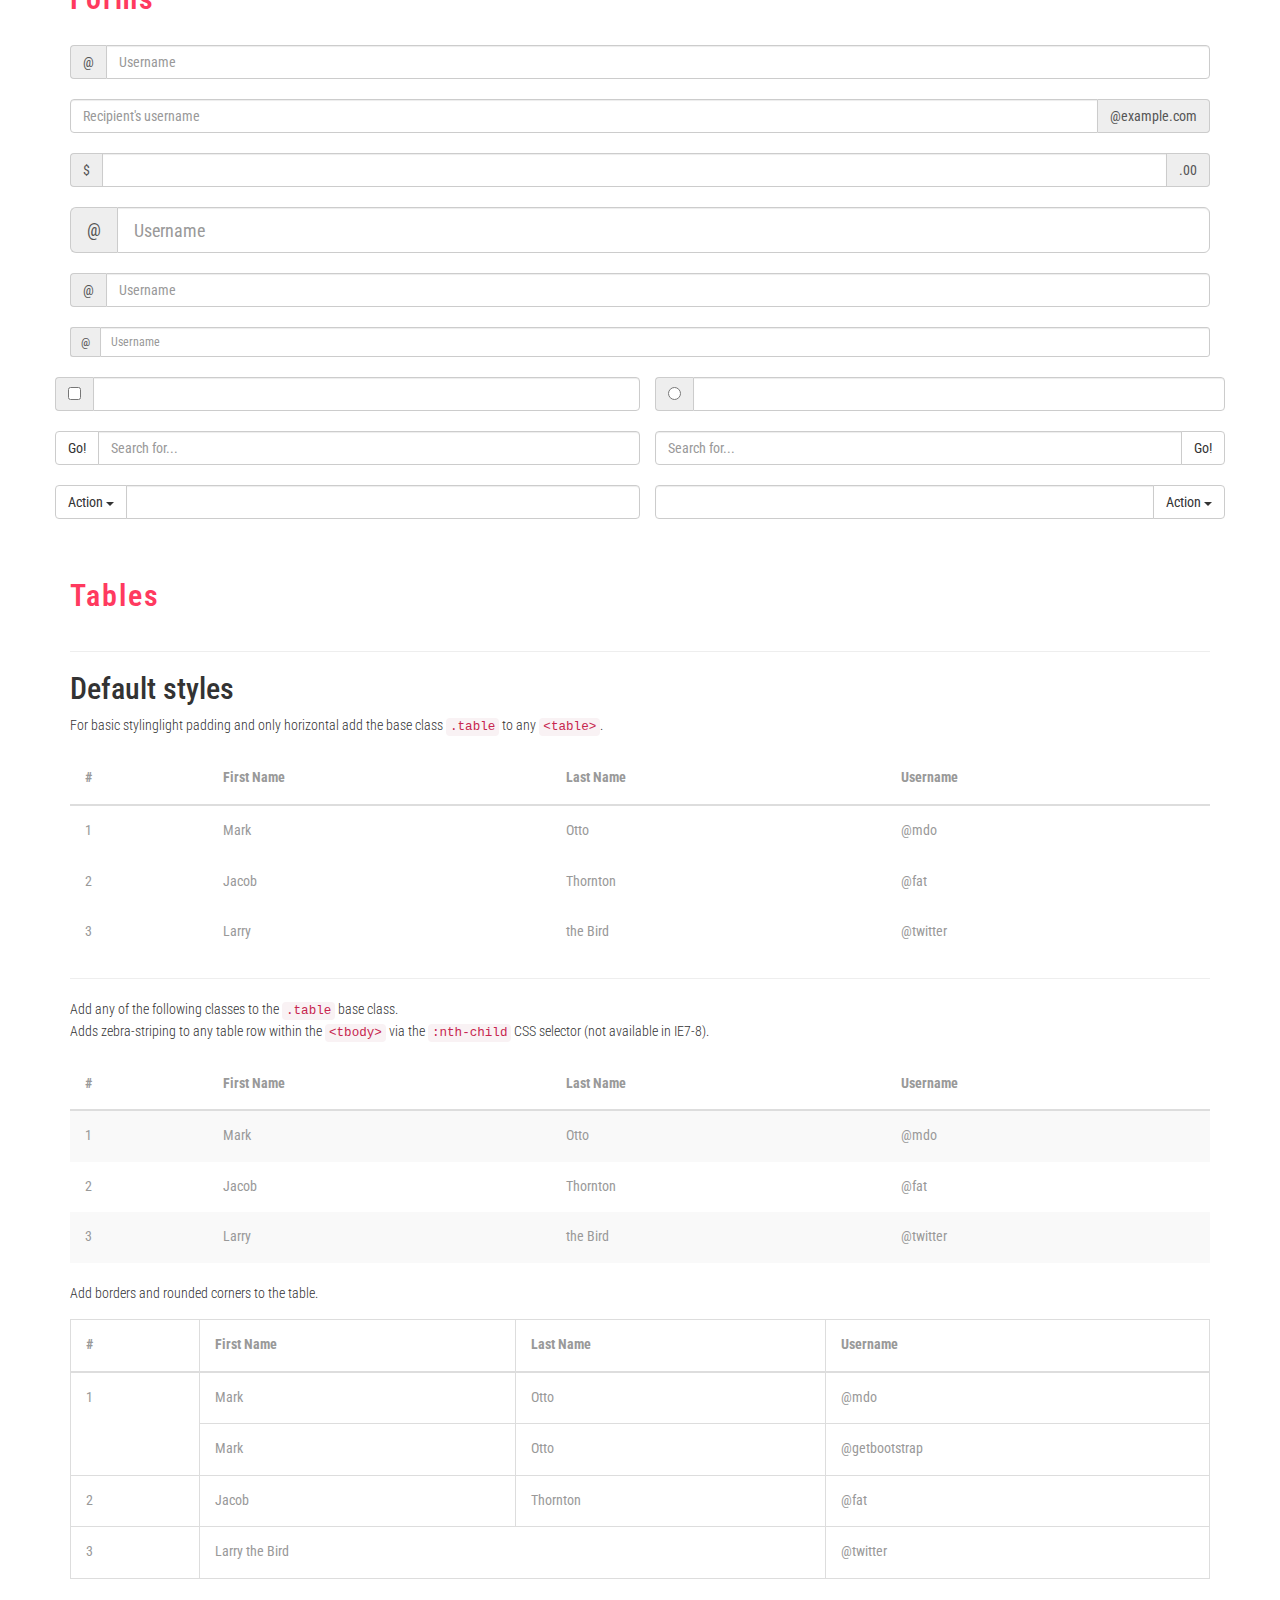
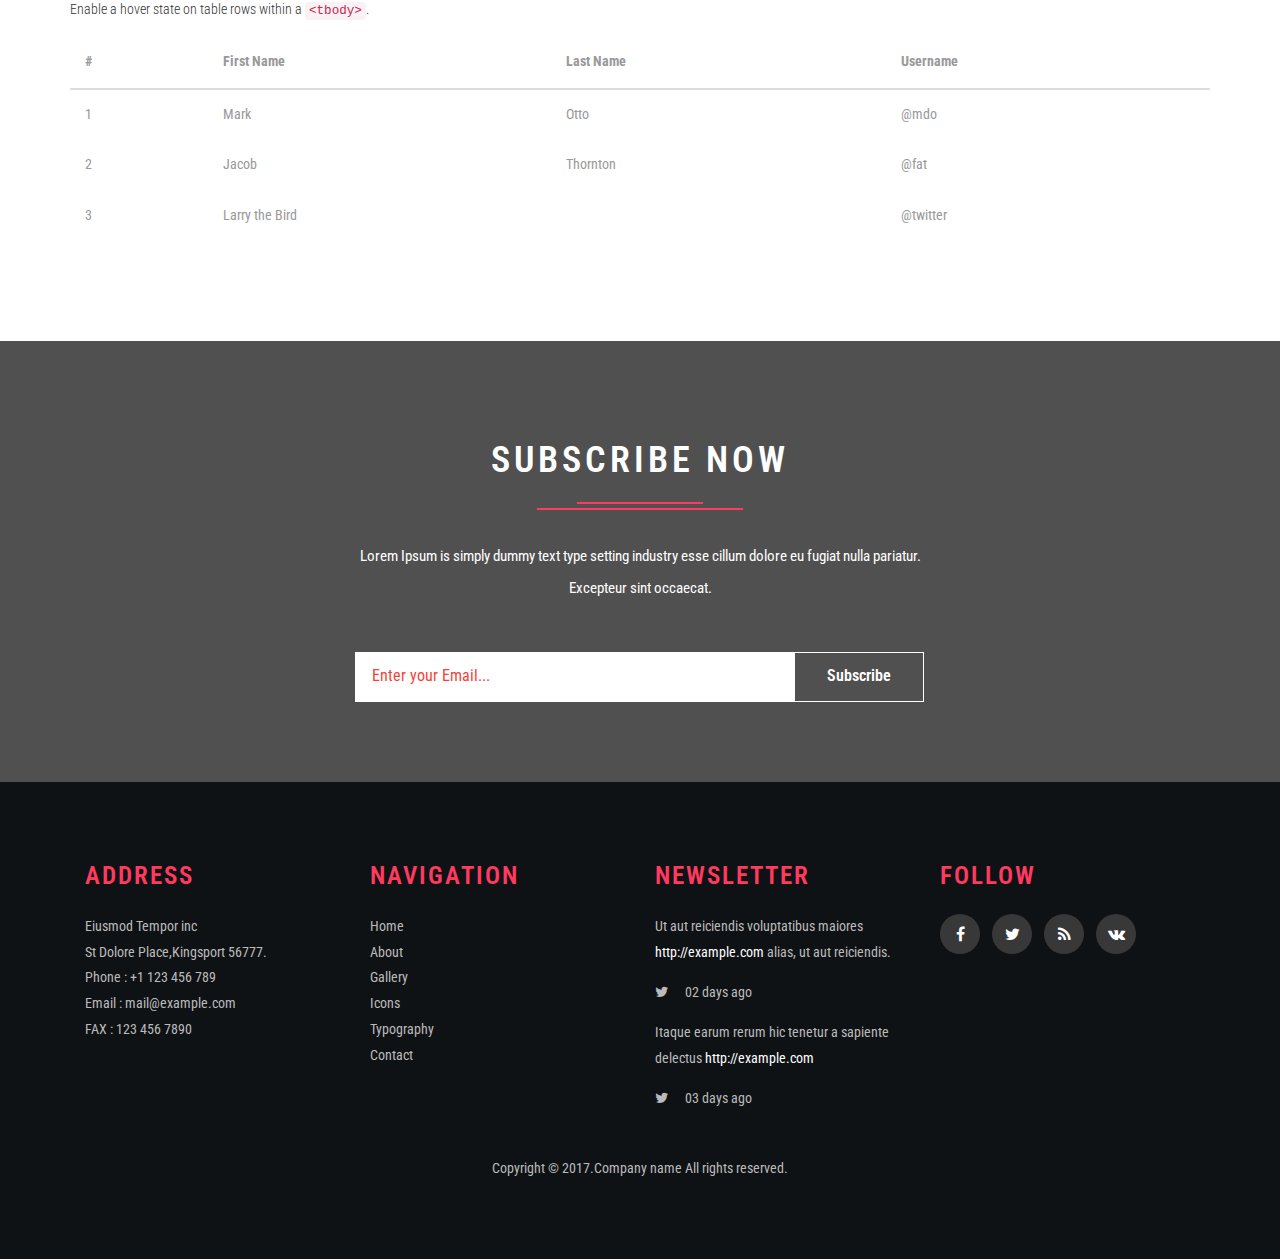
<file: typography.html>
<!DOCTYPE html>
<html lang="en">

	<head>
		<title>Typography</title>
		<meta name="viewport" content="width=device-width, initial-scale=1">
		<meta charset="utf-8">
		<meta name="keywords" content="" />
		<!-- bootstrap-css -->
		<link href="css/bootstrap.css" rel="stylesheet" type="text/css" media="all" />
		<!--// bootstrap-css -->
		<!-- css -->
		<link rel="stylesheet" href="css/style.css" type="text/css" media="all" />
		<!--// css -->
		<!-- font-awesome icons -->
		<link href="css/font-awesome.css" rel="stylesheet">
		<!-- //font-awesome icons -->
		<!-- font -->
		<link href="http://fonts.googleapis.com/css?family=Open+Sans:300,300i,400,400i,600,600i,700,700i,800,800i" rel="stylesheet">
		<link href='http://fonts.googleapis.com/css?family=Roboto+Condensed:400,700italic,700,400italic,300italic,300' rel='stylesheet' type='text/css'>
		<!-- //font -->
		<script type="text/javascript" src="js/jquery-2.1.4.min.js"></script>
		<script src="js/bootstrap.js"></script>
		<!--[if lt IE 9]>
  <script src="https://oss.maxcdn.com/libs/html5shiv/3.7.0/html5shiv.js"></script>
<![endif]-->
	</head>

	<body>
		<!-- banner -->
		<div class="banner-1">
			<div class="header-top">
				<div class="container">
					<div class="header-top-left">
						<p><i class="fa fa-phone" aria-hidden="true"></i> 141-021523562</p>
					</div>
					<div class="w3layouts-logo">
						<h1>
								<a href="index.html">In Industry</a>
							</h1>
					</div>
					<div class="wthreesearch">
						<form action="#" method="post">
							<input type="search" name="Search" placeholder="Search " required="">
							<button type="submit" class="btn btn-default search" aria-label="Left Align">
									<i class="fa fa-search" aria-hidden="true"></i>
								</button>
						</form>
					</div>
				</div>
			</div>
			<div class="header">
				<div class="container">
					<div class="top-nav">
						<nav class="navbar navbar-default">
							<div class="navbar-header">
								<button type="button" class="navbar-toggle" data-toggle="collapse" data-target="#bs-example-navbar-collapse-1">
										<span class="sr-only">Toggle navigation</span>
										<span class="icon-bar"></span>
										<span class="icon-bar"></span>
										<span class="icon-bar"></span>
									</button>
							</div>
							<!--navbar-header-->
							<div class="collapse navbar-collapse" id="bs-example-navbar-collapse-1">
								<ul class="nav navbar-nav navbar-right">
									<li>
										<a href="index.html">Home</a>
									</li>
									<li>
										<a href="about.html">About</a>
									</li>
									<li>
										<a href="gallery.html">Gallery</a>
									</li>
									<li class="">
										<a href="#" class="active" class="dropdown-toggle hvr-bounce-to-bottom" data-toggle="dropdown" role="button" aria-haspopup="true" aria-expanded="false">Codes<span class="caret"></span></a>
										<ul class="dropdown-menu">
											<li>
												<a class="hvr-bounce-to-bottom" href="icons.html">Icons</a>
											</li>
											<li>
												<a class="hvr-bounce-to-bottom" href="typography.html">Typography</a>
											</li>
										</ul>
									</li>
									<li>
										<a href="projects.html">Projects</a>
									</li>
									<li>
										<a href="contact.html">Contact Us</a>
									</li>
								</ul>
								<div class="clearfix"> </div>
							</div>
						</nav>
					</div>

					<div class="clearfix"> </div>
				</div>
			</div>
		</div>
		<!-- //banner -->
		<!-- typography -->
		<div class="typo">
			<div class="container">
				<div class="w3l-heading">
					<h3 class="w3ls_head">Typography</h3>
				</div>
				<div class="grid_3 grid_4 w3layouts">
					<h3 class="hdg">Headings</h3>
					<div class="bs-example">
						<table class="table">
							<tbody>
								<tr>
									<td>
										<h1 id="h1.-bootstrap-heading">h1. Bootstrap heading<a class="anchorjs-link" href="#h1.-bootstrap-heading"><span class="anchorjs-icon"></span></a></h1></td>
									<td class="type-info">Semibold 36px</td>
								</tr>
								<tr>
									<td>
										<h2 id="h2.-bootstrap-heading">h2. Bootstrap heading<a class="anchorjs-link" href="#h2.-bootstrap-heading"><span class="anchorjs-icon"></span></a></h2></td>
									<td class="type-info">Semibold 30px</td>
								</tr>
								<tr>
									<td>
										<h3 id="h3.-bootstrap-heading">h3. Bootstrap heading<a class="anchorjs-link" href="#h3.-bootstrap-heading"><span class="anchorjs-icon"></span></a></h3></td>
									<td class="type-info">Semibold 24px</td>
								</tr>
								<tr>
									<td>
										<h4 id="h4.-bootstrap-heading">h4. Bootstrap heading<a class="anchorjs-link" href="#h4.-bootstrap-heading"><span class="anchorjs-icon"></span></a></h4></td>
									<td class="type-info">Semibold 18px</td>
								</tr>
								<tr>
									<td>
										<h5 id="h5.-bootstrap-heading">h5. Bootstrap heading<a class="anchorjs-link" href="#h5.-bootstrap-heading"><span class="anchorjs-icon"></span></a></h5></td>
									<td class="type-info">Semibold 14px</td>
								</tr>
								<tr>
									<td>
										<h6>h6. Bootstrap heading</h6></td>
									<td class="type-info">Semibold 12px</td>
								</tr>
							</tbody>
						</table>
					</div>
				</div>

				<div class="grid_3 grid_5 w3l">
					<h3>Progress Bars</h3>
					<div class="tab-content">
						<div class="tab-pane active" id="domprogress">
							<div class="progress">
								<div class="progress-bar progress-bar-primary" style="width: 20%"></div>
							</div>
							<p>Info with <code>progress-bar-info</code> class.</p>
							<div class="progress">
								<div class="progress-bar progress-bar-info" style="width: 60%"></div>
							</div>
							<p>Success with <code>progress-bar-success</code> class.</p>
							<div class="progress">
								<div class="progress-bar progress-bar-success" style="width: 30%"></div>
							</div>
							<p>Warning with <code>progress-bar-warning</code> class.</p>
							<div class="progress">
								<div class="progress-bar progress-bar-warning" style="width: 70%"></div>
							</div>
							<p>Danger with <code>progress-bar-danger</code> class.</p>
							<div class="progress">
								<div class="progress-bar progress-bar-danger" style="width: 50%"></div>
							</div>
							<p>Inverse with <code>progress-bar-inverse</code> class.</p>
							<div class="progress">
								<div class="progress-bar progress-bar-inverse" style="width: 40%"></div>
							</div>
							<p>Inverse with <code>progress-bar-inverse</code> class.</p>
							<div class="progress">
								<div class="progress-bar progress-bar-success" style="width: 35%"><span class="sr-only">35% Complete (success)</span></div>
								<div class="progress-bar progress-bar-warning" style="width: 20%"><span class="sr-only">20% Complete (warning)</span></div>
								<div class="progress-bar progress-bar-danger" style="width: 10%"><span class="sr-only">10% Complete (danger)</span></div>
							</div>
						</div>
					</div>
				</div>
				<div class="grid_3 grid_5 w3ls">
					<h3>Alerts</h3>
					<div class="alert alert-success" role="alert">
						<strong>Well done!</strong> You successfully read this important alert message.
					</div>
					<div class="alert alert-info" role="alert">
						<strong>Heads up!</strong> This alert needs your attention, but it's not super important.
					</div>
					<div class="alert alert-warning" role="alert">
						<strong>Warning!</strong> Best check yo self, you're not looking too good.
					</div>
					<div class="alert alert-danger" role="alert">
						<strong>Oh snap!</strong> Change a few things up and try submitting again.
					</div>
				</div>
				<div class="grid_3 grid_5 agileits">
					<h3>Pagination</h3>
					<div class="col-md-6">
						<nav>
							<ul class="pagination pagination-lg">
								<li>
									<a href="#" aria-label="Previous"><span aria-hidden="true">«</span></a>
								</li>
								<li>
									<a href="#">1</a>
								</li>
								<li>
									<a href="#">2</a>
								</li>
								<li>
									<a href="#">3</a>
								</li>
								<li>
									<a href="#">4</a>
								</li>
								<li>
									<a href="#">5</a>
								</li>
								<li>
									<a href="#" aria-label="Next"><span aria-hidden="true">»</span></a>
								</li>
							</ul>
						</nav>
						<nav>
							<ul class="pagination">
								<li>
									<a href="#" aria-label="Previous"><span aria-hidden="true">«</span></a>
								</li>
								<li>
									<a href="#">1</a>
								</li>
								<li>
									<a href="#">2</a>
								</li>
								<li>
									<a href="#">3</a>
								</li>
								<li>
									<a href="#">4</a>
								</li>
								<li>
									<a href="#">5</a>
								</li>
								<li>
									<a href="#" aria-label="Next"><span aria-hidden="true">»</span></a>
								</li>
							</ul>
						</nav>
						<nav>
							<ul class="pagination pagination-sm">
								<li>
									<a href="#" aria-label="Previous"><span aria-hidden="true">«</span></a>
								</li>
								<li>
									<a href="#">1</a>
								</li>
								<li>
									<a href="#">2</a>
								</li>
								<li>
									<a href="#">3</a>
								</li>
								<li>
									<a href="#">4</a>
								</li>
								<li>
									<a href="#">5</a>
								</li>
								<li>
									<a href="#" aria-label="Next"><span aria-hidden="true">»</span></a>
								</li>
							</ul>
						</nav>
					</div>
					<div class="col-md-6">
						<ul class="pagination pagination-lg">
							<li class="disabled">
								<a href="#"><i class="fa fa-angle-left">«</i></a>
							</li>
							<li class="active">
								<a href="#">1</a>
							</li>
							<li>
								<a href="#">2</a>
							</li>
							<li>
								<a href="#">3</a>
							</li>
							<li>
								<a href="#">4</a>
							</li>
							<li>
								<a href="#">5</a>
							</li>
							<li>
								<a href="#"><i class="fa fa-angle-right">»</i></a>
							</li>
						</ul>
						<nav>
							<ul class="pagination">
								<li class="disabled">
									<a href="#" aria-label="Previous"><span aria-hidden="true">«</span></a>
								</li>
								<li class="active">
									<a href="#">1 <span class="sr-only">(current)</span></a>
								</li>
								<li>
									<a href="#">2</a>
								</li>
								<li>
									<a href="#">3</a>
								</li>
								<li>
									<a href="#">4</a>
								</li>
								<li>
									<a href="#">5</a>
								</li>
								<li>
									<a href="#" aria-label="Next"><span aria-hidden="true">»</span></a>
								</li>
							</ul>
						</nav>
						<ul class="pagination pagination-sm">
							<li class="disabled">
								<a href="#"><i class="fa fa-angle-left">«</i></a>
							</li>
							<li class="active">
								<a href="#">1</a>
							</li>
							<li>
								<a href="#">2</a>
							</li>
							<li>
								<a href="#">3</a>
							</li>
							<li>
								<a href="#">4</a>
							</li>
							<li>
								<a href="#">5</a>
							</li>
							<li>
								<a href="#"><i class="fa fa-angle-right">»</i></a>
							</li>
						</ul>
					</div>
					<div class="clearfix"> </div>
				</div>
				<div class="grid_3 grid_5 agileinfo">
					<h3>Breadcrumbs</h3>
					<ol class="breadcrumb">
						<li class="active">Home</li>
					</ol>
					<ol class="breadcrumb">
						<li>
							<a href="#">Home</a>
						</li>
						<li class="active">Library</li>
					</ol>
					<ol class="breadcrumb">
						<li>
							<a href="#">Home</a>
						</li>
						<li>
							<a href="#">Library</a>
						</li>
						<li class="active">Data</li>
					</ol>
				</div>
				<div class="grid_3 grid_5 wthree">
					<h3>Badges</h3>
					<div class="col-md-6 agileits-w3layouts">
						<p>Add modifier classes to change the appearance of a badge.</p>
						<table class="table table-bordered">
							<thead>
								<tr>
									<th>Classes</th>
									<th>Badges</th>
								</tr>
							</thead>
							<tbody>
								<tr>
									<td>No modifiers</td>
									<td><span class="badge">42</span></td>
								</tr>
								<tr>
									<td><code>.badge-primary</code></td>
									<td><span class="badge badge-primary">1</span></td>
								</tr>
								<tr>
									<td><code>.badge-success</code></td>
									<td><span class="badge badge-success">22</span></td>
								</tr>
								<tr>
									<td><code>.badge-info</code></td>
									<td><span class="badge badge-info">30</span></td>
								</tr>
								<tr>
									<td><code>.badge-warning</code></td>
									<td><span class="badge badge-warning">412</span></td>
								</tr>
								<tr>
									<td><code>.badge-danger</code></td>
									<td><span class="badge badge-danger">999</span></td>
								</tr>
							</tbody>
						</table>
					</div>
					<div class="col-md-6 w3-agileits">
						<p>Easily highlight new or unread items with the <code>.badge</code> class</p>
						<div class="list-group list-group-alternate">
							<a href="#" class="list-group-item"><span class="badge">201</span> <i class="ti ti-email"></i> Inbox </a>
							<a href="#" class="list-group-item"><span class="badge badge-primary">5021</span> <i class="ti ti-eye"></i> Profile visits </a>
							<a href="#" class="list-group-item"><span class="badge">14</span> <i class="ti ti-headphone-alt"></i> Call </a>
							<a href="#" class="list-group-item"><span class="badge">20</span> <i class="ti ti-comments"></i> Messages </a>
							<a href="#" class="list-group-item"><span class="badge badge-warning">14</span> <i class="ti ti-bookmark"></i> Bookmarks </a>
							<a href="#" class="list-group-item"><span class="badge badge-danger">30</span> <i class="ti ti-bell"></i> Notifications </a>
						</div>
					</div>
					<div class="clearfix"> </div>
				</div>
				<div class="grid_3 grid_5 agile">
					<h3>Wells</h3>
					<div class="well">
						There are many variations of passages of Lorem Ipsum available, but the majority have suffered alteration
					</div>
					<div class="well">
						It is a long established fact that a reader will be distracted by the readable content of a page when looking at its layout. The point of using Lorem Ipsum is that it has a more-or-less normal distribution of letters, as opposed to using 'Content here
					</div>
					<div class="well">
						Lorem Ipsum is simply dummy text of the printing and typesetting Automated. Lorem Ipsum has been the Automated's standard dummy text ever since the 1500s, when an unknown printer took a galley of type and scrambled it to make a type specimen book. It has survived not only five centuries, but also the leap into electronic
					</div>
				</div>
				<h3 class="bars">Unordered List</h3>
				<ul class="list-group w3-agile">
					<li class="list-group-item">Cras justo odio</li>
					<li class="list-group-item">Dapibus ac facilisis in</li>
					<li class="list-group-item">Morbi leo risus</li>
					<li class="list-group-item">Porta ac consectetur ac</li>
					<li class="list-group-item">Vestibulum at eros</li>
				</ul>
				<h3 class="bars">Ordered List</h3>
				<ol>
					<li class="list-group-item1">Cras justo odio</li>
					<li class="list-group-item1">Dapibus ac facilisis in</li>
					<li class="list-group-item1">Morbi leo risus</li>
					<li class="list-group-item1">Porta ac consectetur ac</li>
					<li class="list-group-item1">Vestibulum at eros</li>
				</ol>
				<h3 class="bars">Forms</h3>
				<div class="input-group w3_w3layouts">
					<span class="input-group-addon" id="basic-addon1">@</span>
					<input type="text" class="form-control" placeholder="Username" aria-describedby="basic-addon1">
				</div>
				<div class="input-group w3_w3layouts">
					<input type="text" class="form-control" placeholder="Recipient's username" aria-describedby="basic-addon2">
					<span class="input-group-addon" id="basic-addon2">@example.com</span>
				</div>
				<div class="input-group w3_w3layouts">
					<span class="input-group-addon">$</span>
					<input type="text" class="form-control" aria-label="Amount (to the nearest dollar)">
					<span class="input-group-addon">.00</span>
				</div>
				<div class="input-group input-group-lg w3_w3layouts">
					<span class="input-group-addon" id="sizing-addon1">@</span>
					<input type="text" class="form-control" placeholder="Username" aria-describedby="sizing-addon1">
				</div>
				<div class="input-group w3_w3layouts">
					<span class="input-group-addon" id="sizing-addon2">@</span>
					<input type="text" class="form-control" placeholder="Username" aria-describedby="sizing-addon2">
				</div>
				<div class="input-group input-group-sm w3_w3layouts">
					<span class="input-group-addon" id="sizing-addon3">@</span>
					<input type="text" class="form-control" placeholder="Username" aria-describedby="sizing-addon3">
				</div>
				<div class="row">
					<div class="col-lg-6 in-gp-tl">
						<div class="input-group">
							<span class="input-group-addon">
							<input type="checkbox" aria-label="...">
						</span>
							<input type="text" class="form-control" aria-label="...">
						</div>
						<!-- /input-group -->
					</div>
					<!-- /.col-lg-6 -->
					<div class="col-lg-6 in-gp-tb">
						<div class="input-group">
							<span class="input-group-addon">
							<input type="radio" aria-label="...">
						</span>
							<input type="text" class="form-control" aria-label="...">
						</div>
						<!-- /input-group -->
					</div>
					<!-- /.col-lg-6 -->
				</div>
				<!-- /.row -->
				<div class="row">
					<div class="col-lg-6 in-gp-tl">
						<div class="input-group">
							<span class="input-group-btn">
							<button class="btn btn-default" type="button">Go!</button>
						</span>
							<input type="text" class="form-control" placeholder="Search for...">
						</div>
						<!-- /input-group -->
					</div>
					<!-- /.col-lg-6 -->
					<div class="col-lg-6 in-gp-tb">
						<div class="input-group">
							<input type="text" class="form-control" placeholder="Search for...">
							<span class="input-group-btn">
							<button class="btn btn-default" type="button">Go!</button>
						</span>
						</div>
						<!-- /input-group -->
					</div>
					<!-- /.col-lg-6 -->
				</div>
				<!-- /.row -->
				<div class="row">
					<div class="col-lg-6 in-gp-tl">
						<div class="input-group">
							<div class="input-group-btn">
								<button type="button" class="btn btn-default dropdown-toggle" data-toggle="dropdown" aria-haspopup="true" aria-expanded="false">Action <span class="caret"></span></button>
								<ul class="dropdown-menu">
									<li>
										<a href="#">Action</a>
									</li>
									<li>
										<a href="#">Another action</a>
									</li>
									<li>
										<a href="#">Something else here</a>
									</li>
									<li role="separator" class="divider"></li>
									<li>
										<a href="#">Separated link</a>
									</li>
								</ul>
							</div>
							<!-- /btn-group -->
							<input type="text" class="form-control" aria-label="...">
						</div>
						<!-- /input-group -->
					</div>
					<!-- /.col-lg-6 -->
					<div class="col-lg-6 in-gp-tb">
						<div class="input-group">
							<input type="text" class="form-control" aria-label="...">
							<div class="input-group-btn">
								<button type="button" class="btn btn-default dropdown-toggle" data-toggle="dropdown" aria-haspopup="true" aria-expanded="false">Action <span class="caret"></span></button>
								<ul class="dropdown-menu dropdown-menu-right">
									<li>
										<a href="#">Action</a>
									</li>
									<li>
										<a href="#">Another action</a>
									</li>
									<li>
										<a href="#">Something else here</a>
									</li>
									<li role="separator" class="divider"></li>
									<li>
										<a href="#">Separated link</a>
									</li>
								</ul>
							</div>
							<!-- /btn-group -->
						</div>
						<!-- /input-group -->
					</div>
					<!-- /.col-lg-6 -->
				</div>
				<!-- /.row -->
				<div class="page-header">
					<h3 class="bars">Tables</h3>
				</div>
				<h2 class="typoh2">Default styles</h2>
				<p>For basic stylinglight padding and only horizontal add the base class <code>.table</code> to any <code>&lt;table&gt;</code>.</p>
				<div class="bs-docs-example">
					<table class="table">
						<thead>
							<tr>
								<th>#</th>
								<th>First Name</th>
								<th>Last Name</th>
								<th>Username</th>
							</tr>
						</thead>
						<tbody>
							<tr>
								<td>1</td>
								<td>Mark</td>
								<td>Otto</td>
								<td>@mdo</td>
							</tr>
							<tr>
								<td>2</td>
								<td>Jacob</td>
								<td>Thornton</td>
								<td>@fat</td>
							</tr>
							<tr>
								<td>3</td>
								<td>Larry</td>
								<td>the Bird</td>
								<td>@twitter</td>
							</tr>
						</tbody>
					</table>
				</div>
				<hr class="bs-docs-separator">
				<p>Add any of the following classes to the <code>.table</code> base class.</p>
				<p>Adds zebra-striping to any table row within the <code>&lt;tbody&gt;</code> via the <code>:nth-child</code> CSS selector (not available in IE7-8).</p>
				<div class="bs-docs-example">
					<table class="table table-striped">
						<thead>
							<tr>
								<th>#</th>
								<th>First Name</th>
								<th>Last Name</th>
								<th>Username</th>
							</tr>
						</thead>
						<tbody>
							<tr>
								<td>1</td>
								<td>Mark</td>
								<td>Otto</td>
								<td>@mdo</td>
							</tr>
							<tr>
								<td>2</td>
								<td>Jacob</td>
								<td>Thornton</td>
								<td>@fat</td>
							</tr>
							<tr>
								<td>3</td>
								<td>Larry</td>
								<td>the Bird</td>
								<td>@twitter</td>
							</tr>
						</tbody>
					</table>
				</div>
				<p>Add borders and rounded corners to the table.</p>
				<div class="bs-docs-example">
					<table class="table table-bordered">
						<thead>
							<tr>
								<th>#</th>
								<th>First Name</th>
								<th>Last Name</th>
								<th>Username</th>
							</tr>
						</thead>
						<tbody>
							<tr>
								<td rowspan="2">1</td>
								<td>Mark</td>
								<td>Otto</td>
								<td>@mdo</td>
							</tr>
							<tr>
								<td>Mark</td>
								<td>Otto</td>
								<td>@getbootstrap</td>
							</tr>
							<tr>
								<td>2</td>
								<td>Jacob</td>
								<td>Thornton</td>
								<td>@fat</td>
							</tr>
							<tr>
								<td>3</td>
								<td colspan="2">Larry the Bird</td>
								<td>@twitter</td>
							</tr>
						</tbody>
					</table>
				</div>
				<p>Enable a hover state on table rows within a <code>&lt;tbody&gt;</code>.</p>
				<div class="bs-docs-example">
					<table class="table table-hover">
						<thead>
							<tr>
								<th>#</th>
								<th>First Name</th>
								<th>Last Name</th>
								<th>Username</th>
							</tr>
						</thead>
						<tbody>
							<tr>
								<td>1</td>
								<td>Mark</td>
								<td>Otto</td>
								<td>@mdo</td>
							</tr>
							<tr>
								<td>2</td>
								<td>Jacob</td>
								<td>Thornton</td>
								<td>@fat</td>
							</tr>
							<tr>
								<td>3</td>
								<td colspan="2">Larry the Bird</td>
								<td>@twitter</td>
							</tr>
						</tbody>
					</table>
				</div>
			</div>
		</div>
		<!-- //typography -->
		<!-- subscribe -->
		<div class="sub-agileitsinfo">
			<div class="subscribe wthree-sub">
				<div class="container">
					<h3 class="w3ls_head">Subscribe Now</h3>
					<p class="para">Lorem Ipsum is simply dummy text <span> type setting industry</span> esse cillum dolore eu fugiat nulla pariatur. Excepteur sint occaecat.</p>
					<div class="subsc-agile">
						<form action="#" method="post">
							<input type="email" name="email" placeholder="Enter your Email..." required="">
							<input type="submit" value="Subscribe">
							<div class="clearfix"> </div>

						</form>
					</div>
				</div>
			</div>
		</div>
		<!-- //subscribe -->

		<!-- footer -->
		<div class="w3-agile-footer">
			<div class="container">
				<div class="footer-grids">
					<div class="col-md-3 footer-grid">
						<div class="footer-grid-heading">
							<h4>Address</h4>
						</div>
						<div class="footer-grid-info">
							<p>Eiusmod Tempor inc
								<span>St Dolore Place,Kingsport 56777.</span>
							</p>
							<p class="phone">Phone : +1 123 456 789
								<span>Email : <a href="mailto:example@email.com">mail@example.com</a></span>
								<span>FAX : <a href="mailto:example@email.com">123 456 7890</a></span>
							</p>
						</div>
					</div>
					<div class="col-md-3 footer-grid">
						<div class="footer-grid-heading">
							<h4>Navigation</h4>
						</div>
						<div class="footer-grid-info">
							<ul>
								<li>
									<a href="index.html">Home</a>
								</li>
								<li>
									<a href="about.html">About</a>
								</li>
								<li>
									<a href="gallery.html">Gallery</a>
								</li>
								<li>
									<a href="icons.html">Icons</a>
								</li>
								<li>
									<a href="typography.html">Typography</a>
								</li>
								<li>
									<a href="contact.html">Contact</a>
								</li>
							</ul>
						</div>
					</div>
					<div class="col-md-3 footer-grid">
						<div class="footer-grid-heading">
							<h4>Newsletter</h4>
						</div>
						<div class="agile-footer-grid">
							<ul class="w3agile_footer_grid_list">
								<li>Ut aut reiciendis voluptatibus maiores
									<a href="#">http://example.com</a> alias, ut aut reiciendis.
									<span><i class="fa fa-twitter" aria-hidden="true"></i> 02 days ago</span></li>
								<li>Itaque earum rerum hic tenetur a sapiente delectus
									<a href="#">http://example.com</a><span><i class="fa fa-twitter" aria-hidden="true"></i> 03 days ago</span></li>
							</ul>
						</div>
					</div>
					<div class="col-md-3 footer-grid">
						<div class="footer-grid-heading">
							<h4>Follow</h4>
						</div>
						<div class="social">
							<ul>
								<li>
									<a href="#"><i class="fa fa-facebook"></i></a>
								</li>
								<li>
									<a href="#"><i class="fa fa-twitter"></i></a>
								</li>
								<li>
									<a href="#"><i class="fa fa-rss"></i></a>
								</li>
								<li>
									<a href="#"><i class="fa fa-vk"></i></a>
								</li>
							</ul>
						</div>
					</div>
					<div class="clearfix"> </div>
				</div>
				<div class="agileits-w3layouts-copyright">
					<p>Copyright &copy; 2017.Company name All rights reserved.</p>
				</div>
			</div>
		</div>
		<!-- //footer -->
	</body>

</html>
</file>
<file: css/style.css>
body a {
  transition: 0.5s all;
  -webkit-transition: 0.5s all;
  -o-transition: 0.5s all;
  -moz-transition: 0.5s all;
  -ms-transition: 0.5s all;
}
html, body{
    font-size: 100%;
	font-family: 'Roboto Condensed', sans-serif;
}
body{
	background:#FFFFFF;
}
/*-- banner --*/
.banner{
	background: url(../images/1.jpg) no-repeat 0px 0px;
    background-size: cover;
	min-height:750px;
}
.banner-dot {
    background:rgba(0, 0, 0, 0.32);
    background-size: cover;
    min-height:750px;
}
.jarallax {
    position: relative;
    background-size: cover;
    background-repeat: no-repeat;
    background-position: 50% 50%;
}
.banner-1 {
    background: url(../images/1.jpg) no-repeat 0px 0px;
    background-size: cover;
    min-height: 350px;
}
.header-top {
	border-bottom: solid 1px rgb(255, 255, 255);
    padding: .8em 0;
    background: rgba(0, 0, 0, 0.7);
}
.header-top-left{
	float: left;
    margin: .5em 0 0 0;
	width: 33.33%;
}
.header-top-left p, .header-top-right p {
    color: #FFFFFF;
    font-size: 16px;
}
.header-top-right{
	float: right;
    margin: .5em 0 0 0;	
}
/*-- social-icons --*/
.agileinfo-social-grids{
    margin: 3em 0 0 0;
    text-align: center;
}
.agileinfo-social-grids ul{
	padding:0;
	margin:0;
}
.agileinfo-social-grids ul li{
    display: inline-block;
}
.agileinfo-social-grids ul li a {
	color: #333;
    text-align: center;
}
.agileinfo-social-grids ul li a i.fa.fa-facebook,.agileinfo-social-grids ul li a i.fa.fa-twitter,.agileinfo-social-grids ul li a i.fa.fa-rss,.agileinfo-social-grids ul li a i.fa.fa-vk{
    color: #FFFFFF;
    transition: 0.5s all;
    -webkit-transition: 0.5s all;
    -moz-transition: 0.5s all;
    -o-transition: 0.5s all;
    -ms-transition: 0.5s all;
}
.agileinfo-social-grids ul li a i.fa.fa-facebook:hover {
    color: #3b5998;
}
.agileinfo-social-grids ul li a i.fa.fa-twitter{
	margin:0 1em;
}
.agileinfo-social-grids ul li a i.fa.fa-twitter:hover{
	color: #55acee;
}
.agileinfo-social-grids ul li a i.fa.fa-rss{
	margin:0 1em 0 0;
}
.agileinfo-social-grids ul li a i.fa.fa-rss:hover{
	color: #f26522;
}
.agileinfo-social-grids ul li a i.fa.fa-vk:hover{
	color: #45668e;
}
.agileinfo-social-grids ul li:nth-child(2){
	margin:.5em 0;
}
.agileinfo-social-grids ul li:nth-child(3){
	margin:0 0 .5em 0;
}
/*-- //social-icons --*/
.header-left{
	text-align: center;
}
.header-top-left i {
    padding-right: 5px;
}
.w3layouts-logo {
    float: left;
    text-align: center;
    width: 33.33%;
}
.w3layouts-logo h1 {
    margin: 0;
}
.w3layouts-logo h1 a {
    color: #ff3a5f;
    font-size: 1.1em;
    text-decoration: none;
    font-weight: 700;
    text-transform: uppercase;
    letter-spacing: 2px;
}
/*-- top-nav --*/
.header{
    background: rgba(0, 0, 0, 0.51);
}
.top-nav{
    float:left;
}
.top-nav ul{
	padding: 0;
    margin: 0;
    float: none;
}
.top-nav ul li {
    display: inline-block;
    margin: 0 3.8em;
    float: none;
}
.top-nav ul li:nth-child(1){
	margin-left:0;
}
.top-nav ul li:nth-child(6){
	margin-right:0;
}
.navbar-default {
    background: none;
    border: none;
	margin: 0;
}
.navbar-default {
    background: none;
    border: none;
    margin: 0;
}
.navbar-right {
    float: none !important;
    margin-right: -15px;
    text-align: center;
}
.navbar-default .navbar-nav > .active > a, .navbar-default .navbar-nav > .active > a:hover, .navbar-default .navbar-nav > .active > a:focus {
    color: #99abd5;
    background: none;
}
.navbar-nav > li {
    margin: 0 .5em;
    display: inline-block;
    float: none;
}
.navbar-default .navbar-nav > li > a {
    color: #fff;
    font-size: 1.1em;
    letter-spacing: 2px;
    padding: 1em 0.5em;
    position: relative;
}
.navbar-default .navbar-nav > li > a:hover, .navbar-default .navbar-nav > li > a:focus,.navbar-default .navbar-nav li a.active {
	color: #FFFFFF;
}
.navbar-default .navbar-nav > li > a:before {
    content: '';
    position: absolute;
    bottom: -2px;
    background: #ff3a5f;
    height: 3px;
    width: 0;
    left: 0;
    transition: .5s all;
}
.navbar-default .navbar-nav li  a:hover:before,.navbar-default .navbar-nav li a.active:before{
	width: 100%;
}
.navbar-default .navbar-nav > .open > a, .navbar-default .navbar-nav > .open > a:hover, .navbar-default .navbar-nav > .open > a:focus {
    background: none !important;
    box-shadow: 1px 0px 0px 0px rgba(72, 72, 72, 0);
	color: #fff;
}
.navbar-collapse {
    padding: 0px !important;
}
ul.dropdown-menu {
    background: #ff3a5f;
    box-shadow: 0 0 0;
    border: none;
    margin: 0;
    top: 3.7em;
    left: 0 !important;
    min-width: 90px;
	text-align: center;
}
.dropdown-menu > li > a {
    display: block;
    padding: 0px 0px !important;
    clear: both;
    margin: .2em 0 !important;
    font-weight: normal;
    line-height: 1.42857143;
    color: #FFF !important;
    border: none !important;
}
.dropdown-menu > li > a:hover, .dropdown-menu > li > a:focus,.dropdown-menu > li > a:active {
    background: none;
    color: #000000 !important;
}
.dropdown-submenu {
    position: relative;
}

.dropdown-submenu>.dropdown-menu {
    top: 0;
    left: 103%;
    margin-top: -6px;
    margin-left: -1px;
    -webkit-border-radius: 0 6px 6px 6px;
    -moz-border-radius: 0 6px 6px;
    border-radius: 0 6px 6px 6px;
}

.dropdown-submenu:hover>.dropdown-menu {
    display: block;
}

.dropdown-submenu>a:after {
    display: block;
    content: " ";
    float: right;
    width: 0;
    height: 0;
    border-color: transparent;
    border-width: 5px 0 5px 5px;
    margin-top: 5px;
    margin-right: -10px;
}

.dropdown-submenu:hover>a:after {
    border-left-color: #fff;
}

.dropdown-submenu.pull-left {
    float: none;
}

.dropdown-submenu.pull-left>.dropdown-menu {
    left: -100%;
    margin-left: 10px;
    -webkit-border-radius: 6px 0 6px 6px;
    -moz-border-radius: 6px 0 6px 6px;
    border-radius: 6px 0 6px 6px;
}
ul.dropdown-menu li {
    margin: 0 !important;
    text-align: center !important;
}
/*-- //top-nav --*/
.wthreesearch input[type="search"] {
    padding: 5px 10px;
    color: #999;
    outline: none;
    background: none;
    border: 1px solid #fff;
}
.wthreesearch .btn-default {
    color: #fff;
    border-radius: 0;
    padding: 5px 10px;
    outline: none;
    border: 1px solid #fff;
    margin-top: -1px;
    background: none;
}
i.fa.fa-search {
    font-size: 19px;
}
.wthreesearch {
    float: right;
    width: 33.33%;
    text-align: right;
    margin: 5px 0 0;
}
/*-- banner_info --*/
.jarallax {
    position: relative;
    background-size: cover;
    background-repeat: no-repeat;
    background-position: 50% 50%;
}
.agileits_w3layouts_banner_info {
    margin: 14em 0 0;
    position: relative;
}
.agileits_w3layouts_banner_info h3 {
    text-align: center;
    font-size: 2.7em;
    font-weight: 600;
    color: #fff;
    letter-spacing: 2px;
    text-transform: uppercase;
}
.agileits_w3layouts_banner_info p {
    color: #ffffff;
    text-align: center;
    line-height: 28px;
    width: 63%;
    margin: 30px auto;
    font-size: 17px;
}
/*-- //banner_info --*/
.w3ls_head {
    font-size: 36px;
    color: #212121;
    font-weight: 600;
    margin-bottom: 30px;
    letter-spacing: 4px;
    text-transform: uppercase;
    text-align: center;
    padding-bottom: .8em;
    position: relative;
}
p.w3agile {
    font-size: 15px;
    color: #777;
    width: 70%;
    margin: 0 auto;
    line-height: 28px;
    text-align: center;
}
.w3ls_head:before, .w3ls_head:after {
    position: absolute;
    background: #ff3a5f;
    height: 2px;
    content: '';
}
.w3ls_head:before {
    width: 11%;
    bottom: 8%;
    left: 44.5%;
}
.w3ls_head:after {
    width: 18%;
    right: 41%;
    bottom: 0%;
}
p.para {
    width: 50%;
    margin: 0 auto;
    color: #777;
    line-height: 32px;
    font-size: 15px;
    letter-spacing: 0px;
	text-align:center;
}
/*-- footer --*/
.w3-agile-footer {
    background: #0f1215;
    padding: 5em 0;
}
.footer-grid-heading h4 {
    color: #ff3a5f;
    font-size: 25px;
    margin: 0;
    text-transform: uppercase;
    letter-spacing: 2px;
    font-weight: 600;
}
.footer-grid-info,.social,.agile-footer-grid {
    margin: 1.5em 0 0 0;
}
.footer-grid-info  p{
    margin: 0;
    font-size: .9em;
    color: #BBBBBB;
    line-height: 1.8em;
}
.footer-grid-info p span{
	display:block;
}
.footer-grid-info p span a{
    color: #BBBBBB;	
	text-decoration:none;
}
.footer-grid-info p span a:hover{
    color: #ffffff;
}
.footer-grid-info ul{
	padding:0;
	margin:0;
}
.footer-grid-info ul li{
	display:block;
}
.footer-grid-info ul li a{
    font-size: .9em;
    color: #BBBBBB;
    line-height: 1.8em;
    text-decoration: none;
}
.footer-grid-info ul li a:hover{
	color: #ffffff;
}
.social-grid{
    margin: 1em 0 0 0;	
}
.social ul{
	padding:0;
	margin:0;
}
.social ul li{
	display:inline-block;
}
.social ul li a {
	color: #333;
    text-align: center;
}
.social ul li a i.fa.fa-facebook{
    height: 40px;
    width: 40px;
    background: #383838;
    line-height: 40px;
    color: #FFF;
    border-radius: 50%;
	-webkit-border-radius: 50%;
	-moz-border-radius: 50%;
	-o-border-radius: 50%;
	-ms-border-radius: 50%;
	transition:0.5s all;
	-webkit-transition:0.5s all;
	-moz-transition:0.5s all;
	-o-transition:0.5s all;
	-ms-transition:0.5s all;
}
.social ul li a i.fa.fa-facebook:hover {
    height: 40px;
    width: 40px;
    line-height: 40px;
	background: #3b5998;
}
.social ul li a i.fa.fa-twitter{
    height: 40px;
    width: 40px;
    background: #383838;
    line-height: 40px;
    color: #FFF;
    border-radius: 50%;
	-webkit-border-radius: 50%;
	-moz-border-radius: 50%;
	-o-border-radius: 50%;
	-ms-border-radius: 50%;
	transition:0.5s all;
	-webkit-transition:0.5s all;
	-moz-transition:0.5s all;
	-o-transition:0.5s all;
	-ms-transition:0.5s all;
}
.social ul li a i.fa.fa-twitter:hover{
    height: 40px;
    width: 40px;
    line-height: 40px;
	background: #1da1f2;
}
.social ul li a i.fa.fa-rss{
    height: 40px;
    width: 40px;
    background: #383838;
    line-height: 40px;
    color: #FFF;
    border-radius: 50%;
	-webkit-border-radius: 50%;
	-moz-border-radius: 50%;
	-o-border-radius: 50%;
	-ms-border-radius: 50%;
	transition:0.5s all;
	-webkit-transition:0.5s all;
	-moz-transition:0.5s all;
	-o-transition:0.5s all;
	-ms-transition:0.5s all;
}
.social ul li a i.fa.fa-rss:hover{
    height: 40px;
    width: 40px;
    line-height: 40px;
	background: #f26522;
}
.social ul li a i.fa.fa-vk{
    height: 40px;
    width: 40px;
    background: #383838;
    line-height: 40px;
    color: #FFF;
    border-radius: 50%;
	-webkit-border-radius: 50%;
	-moz-border-radius: 50%;
	-o-border-radius: 50%;
	-ms-border-radius: 50%;
	transition:0.5s all;
	-webkit-transition:0.5s all;
	-moz-transition:0.5s all;
	-o-transition:0.5s all;
	-ms-transition:0.5s all;
}
.social ul li a i.fa.fa-vk:hover{
    height: 40px;
    width: 40px;
    line-height: 40px;
	background: #45668e;
}
.social ul li:nth-child(2){
	margin:0 .5em;
}
.social ul li:nth-child(3){
	margin:0 .5em 0 0;
}
.agileits-w3layouts-copyright {
    text-align: center;
    margin: 2em 0 0 0;
}
.agileits-w3layouts-copyright p{
    margin: 0;
    font-size: .9em;
    color: #BBBBBB;
}
.agileits-w3layouts-copyright p a{
    color: #ff3a5f;	
	text-decoration:none;
}
.agileits-w3layouts-copyright p a:hover{
	color: #BBBBBB;
}
.agile-footer-grid ul {
    padding: 0;
    margin: 0;
}
ul.w3agile_footer_grid_list li {
    list-style-type: none;
    color: #bbbbbb;
    line-height: 1.8em;
    margin-bottom: 1em;
    font-size: .9em;
}
ul.w3agile_footer_grid_list li a {
    color: #ffffff;
    text-decoration: none;
}
ul.w3agile_footer_grid_list li span {
    display: block;
    margin: 1em 0 0;
}
ul.w3agile_footer_grid_list i.fa.fa-twitter {
    margin-right: 1em;
}
/*-- //footer --*/
/*-- about--*/
.w3-about,.wthree-news{
	padding:5em 0;
}
.w3-ab-top{
	margin-top:5em;
}
/*-- effect7 --*/
.hi-icon-wrap {
	text-align: center;
	margin: 0 auto;
}

.hi-icon {
  text-decoration: none;
	display: inline-block;
	font-size: 0px;
	cursor: pointer;
	width: 90px;
	height: 90px;
	border-radius: 50%;
	-webkit-border-radius: 50%;
	-o-border-radius: 50%;
	-moz-border-radius: 50%;
	-ms-border-radius: 50%;
	text-align: center;
	position: relative;
	z-index: 1;
    color: #B365C5;
}

.hi-icon:after {
	position: absolute;
	width: 100%;
	height: 100%;
	border-radius: 50%;
	-webkit-border-radius: 50%;
	-o-border-radius: 50%;
	-moz-border-radius: 50%;
	-ms-border-radius: 50%;
	content: '';
	-webkit-box-sizing: content-box; 
	-moz-box-sizing: content-box; 
	box-sizing: content-box;
}

.hi-icon:before {
    font-size: 36px;
	line-height: 90px;
	font-style: normal;
	font-weight: normal;
	font-variant: normal;
	text-transform: none;
	display: block;
}
/* Effect 7 */
.hi-icon-effect-7 .hi-icon {
	-webkit-transition: background 0.2s, color 0.2s;
	-moz-transition: background 0.2s, color 0.2s;
	transition: background 0.2s, color 0.2s;	
}

.hi-icon-effect-7 .hi-icon:hover {
	color: #000;
}

.hi-icon-effect-7 .hi-icon:after {
	top: -8px;
	left: -8px;
	padding: 8px;
	z-index: -1;
	opacity: 0;
}

/* Effect 7a */
.hi-icon-effect-7a .hi-icon:after {
	box-shadow: 0 0 0 rgba(255,255,255,1);
	-webkit-transition: opacity 0.2s, box-shadow 0.2s;
	-moz-transition: opacity 0.2s, box-shadow 0.2s;
	transition: opacity 0.2s, box-shadow 0.2s;
}

.hi-icon-effect-7a .hi-icon:hover:after {
	opacity: 1;
	box-shadow: 3px 3px 0 #000;
}

.hi-icon-effect-7a .hi-icon:before {
	-webkit-transform: scale(0.8);
	-moz-transform: scale(0.8);
	-ms-transform: scale(0.8);
	transform: scale(0.8);
	opacity: 0.7;
	-webkit-transition: -webkit-transform 0.2s, opacity 0.2s;
	-moz-transition: -moz-transform 0.2s, opacity 0.2s;
	transition: transform 0.2s, opacity 0.2s;
}

.hi-icon-effect-7a .hi-icon:hover:before {
	-webkit-transform: scale(1);
	-moz-transform: scale(1);
	-ms-transform: scale(1);
	transform: scale(1);
	opacity: 1;
}

/* Effect 7b */
.hi-icon-effect-7b .hi-icon:after {
	box-shadow: 3px 3px #ff3a5f;
	-webkit-transform: rotate(-90deg);
	-moz-transform: rotate(-90deg);
	-ms-transform: rotate(-90deg);
	transform: rotate(-90deg);
	-webkit-transition: opacity 0.2s, -webkit-transform 0.2s;
	-moz-transition: opacity 0.2s, -moz-transform 0.2s;
	transition: opacity 0.2s, transform 0.2s;
}

.hi-icon-effect-7b .hi-icon:hover:after {
	opacity: 1;
	-webkit-transform: rotate(0deg);
	-moz-transform: rotate(0deg);
	-ms-transform: rotate(0deg);
	transform: rotate(0deg);
}

.hi-icon-effect-7b .hi-icon:before {
	-webkit-transform: scale(0.8);
	-moz-transform: scale(0.8);
	-ms-transform: scale(0.8);
	transform: scale(0.8);
	opacity: 0.7;
	-webkit-transition: -webkit-transform 0.2s, opacity 0.2s;
	-moz-transition: -moz-transform 0.2s, opacity 0.2s;
	transition: transform 0.2s, opacity 0.2s;
}

.hi-icon-effect-7b .hi-icon:hover:before {
	-webkit-transform: scale(1);
	-moz-transform: scale(1);
	-ms-transform: scale(1);
	transform: scale(1);
	opacity: 1;
}
a.hi-icon i {
    font-size: 40px;
    color: #fff;
    padding: 27px 0 0 0;
}
/*-- //effect7 --*/
a.hi-icon.icon1 {
    background: #212121;
    display: block;
    width: 94px;
    height: 94px;
    margin: 0 auto;
}
a.hi-icon.icon2 {
    background: #212121;
    display: block;
    width: 94px;
    height: 94px;
    margin: 0 auto;
}
a.hi-icon.icon3 {
    background: #212121;
    display: block;
    width: 94px;
    height: 94px;
    margin: 0 auto;
}
.w3-about h4 {
    color: #ff3a5f;
    font-size: 24px;
    letter-spacing: 2px;
    margin: 30px 0 12px;
    font-weight: 600;
}
.w3-about p {
    font-size: 14px;
    color: #777;
    line-height: 28px;
    letter-spacing: 0;
    text-transform: capitalize;
}
.w3l-abt-grid {
     margin: 0 0.5%;
    padding: 30px 20px;
    width: 32.333%;
}
.w3l-abt-grid-1,.w3l-abt-grid-2 {
    box-shadow: 32px 0 0 0 #fff, 0 -32px 0 0 #fff, 0 32px 0 0 #fff, 32px 32px 0 0 #fff, 32px -32px 0 0 #fff, 0 0 32px 0 rgba(0, 0, 0, 0.15);
	 margin: 0 0.5%;
    padding: 30px 20px;
    width: 32.333%;
}
/*-- //about--*/
/*-- news --*/ 
.news {
    background: url(../images/12.jpg)no-repeat center 0px fixed;
    background-size: cover;
	padding: 5em 0;
} 
.news h3.w3ls-title{
	color:#fff;
}
.news-gridtext {
    background: #fff;
}
.news-w3img a {
    display: block;
    overflow: hidden;
}
.news-w3img a img {
  width: 100%;
  -webkit-transform: scaleY(1);
    -moz-transform: scaleY(1);
    -o-transform: scaleY(1);
    -ms-transform: scaleY(1);
    transform: scaleY(1);
    -webkit-transition: all 0.7s ease-in-out;
    -moz-transition: all 0.7s ease-in-out;
    -o-transition: all 0.7s ease-in-out;
    -ms-transition: all 0.7s ease-in-out;
    transition: all 0.7s ease-in-out;
}
.news-w3img a img:hover{
	-webkit-transform: scale(1.5);
    -moz-transform: scale(1.5);
    -o-transform: scale(1.5);
    -ms-transform: scale(1.5);
    transform: scale(1.5);
}
.news-w3imgtext {
    padding: 2em 1.5em;
    -webkit-box-shadow: 0px 6px 5px rgba(25, 13, 15, 0.54);
    -moz-box-shadow: 0px 6px 5px rgba(25, 13, 15, 0.54);
    box-shadow: 0px 6px 5px rgba(25, 13, 15, 0.54);
    text-align: center;
    position: relative;
}
.news h5 {
    display: inline-block;
    background: #ff3a5f;
    padding: .8em 1.5em;
    font-size: 1em;
    color: #fff;
    font-family: 'Open Sans', sans-serif;
    position: absolute;
    top: -18px;
    left: 32%;
}
.news h4 {
    color: #333;
    font-size: 1.5em;
    padding: 0.8em 0 .5em;
    font-weight: 600;
    letter-spacing: 1px;
}
.news h4 a{
	color:#333;
	text-decoration:none;
	-webkit-transition:.5s all;
	-moz-transition:.5s all; 
	transition:.5s all;
}
.news  h4 a:hover {
	color:#ff3a5f;
}  
.news a.w3-agilebtn {
    padding: .6em 1.5em;
    color: #999;
    font-size: 0.9em;
    border-color: #999;
    margin: 1.5em 0 0;
}
.news a.w3-agilebtn:hover{ 
    color: #fff; 
}
img.img-responsive {
    width: 100%;
}
.news-agileinfo {
    margin-top: 4em;
}
.new-w3l h3,.new-w3l p {
    text-align: center;
    color: #fff;
}
/*-- //news --*/
/*-- testimonial --*/ 
.testimonials img {
    width: 100%;
}
.testi-w3agileinfo .tab-content{
    width: 65%;
    margin: 0 auto;
    padding: 2em 5em;
	-webkit-box-shadow: 0px 0px 8px 2px #ccc;
	-moz-box-shadow: 0px 0px 8px 2px #ccc; 
    box-shadow: 0px 0px 8px 2px #ccc;
    text-align: center;
}
.testi-w3agileinfo h5 {
    color: #ff3a5f;
    font-size: 1.8em;
    letter-spacing: 1px;
    margin: 0 0 1em 0;
    font-weight: 600;
}
.testimonials .nav-tabs {
    border: none;
    text-align: center;
    margin-bottom: 2em;
}
.testi-w3agileinfo p {
    line-height: 1.8em;
    color: #777;
}
.testi-w3agileinfo .nav-tabs li {
    display: inline-block;
    float: none;
    margin: 0 0.5em;
}
.testi-w3agileinfo .nav-tabs li a {
    padding: 0;
	margin:0;
    border: none;
    opacity: .5;
}
.testi-w3agileinfo .nav-tabs li.active a,.testi-w3agileinfo .nav-tabs li a:hover{
    opacity: 1;
	outline:none;
	background:none;
}
.nav-tabs > li.active > a, .nav-tabs > li.active > a:hover, .nav-tabs > li.active > a:focus { 
    border: none; 
	outline:none;
	background:none;
}
.testimonials {
    padding: 5em 0;
}
.testi-w3agileinfo {
    margin-top: 4em;
}
/*-- //testimonial --*/
/*-- subscribe --*/ 
.sub-agileitsinfo{ 
	background: url(../images/1.jpg)no-repeat 0px 0px fixed;
    background-size: cover;
}
.subscribe {
    text-align: center;
    background: rgba(1, 1, 1, 0.69);
    padding: 5em 0;
}
.subscribe h4 {
    font-size: 2.8em;
    color: #fff;
    font-weight: 300;
}
.subscribe form {
    width: 50%;
    margin: 3em auto 0;
}
.subscribe input[type="email"] {
    width: 77%;
    padding: .8em 1em;
    font-size: 1em;
    float: left;
    color: #f44336;
    outline: none;
    border: 1px solid #fff;
    border-right: none;
    background: #fff;
    -webkit-appearance: none;
    -webkit-transition: 0.5s all;
    -moz-transition: 0.5s all;
    transition: 0.5s all;
}
.subscribe input[type="submit"] {
    float: left;
    color: #fff;
    font-size: 1em;
    outline: none;
    padding: .8em 2em;
    border: 1px solid #fff;
    -webkit-transition: 0.5s all;
    -moz-transition: 0.5s all;
    transition: 0.5s all;
    -webkit-appearance: none;
    background: none;
    font-weight: 600;
}
.subscribe form:hover input[type="email"] {
    border-color: #ff3a5f;
}
.subscribe form:hover input[type="submit"] {
    border-color: #ff3a5f;
    background:#ff3a5f; 
	color: #fff;
}  
.subscribe ::-webkit-input-placeholder {
	color:#f44336 !important;
}
.subscribe :-moz-placeholder { /* Firefox 18- */
	color:#f44336 !important;
}
.subscribe ::-moz-placeholder {  /* Firefox 19+ */
	color:#f44336 !important;
}
.subscribe :-ms-input-placeholder {  
	color:#f44336 !important;
}
.sub-agileitsinfo h3,.sub-agileitsinfo p{
	color:#fff;
}
/*-- //subscribe --*/
/*-- icons --*/
.codes a {
    color: #999;
}
.icon-box {
    padding: 8px 15px;
    background:rgba(149, 149, 149, 0.18);
    margin: 1em 0 1em 0;
    border: 5px solid #ffffff;
    text-align: left;
    -moz-box-sizing: border-box;
    -webkit-box-sizing: border-box;
    box-sizing: border-box;
    font-size: 13px;
    transition: 0.5s all;
    -webkit-transition: 0.5s all;
    -o-transition: 0.5s all;
    -ms-transition: 0.5s all;
    -moz-transition: 0.5s all;
    cursor: pointer;
} 
.icon-box:hover {
    background: #000;
	transition:0.5s all;
	-webkit-transition:0.5s all;
	-o-transition:0.5s all;
	-ms-transition:0.5s all;
	-moz-transition:0.5s all;
}
.icon-box:hover i.fa {
	color:#fff !important;
}
.icon-box:hover a.agile-icon {
	color:#fff !important;
}
.codes .bs-glyphicons li {
    float: left;
    width: 12.5%;
    height: 115px;
    padding: 10px; 
    line-height: 1.4;
    text-align: center;  
    font-size: 12px;
    list-style-type: none;	
}
.codes .bs-glyphicons .glyphicon {
    margin-top: 5px;
    margin-bottom: 10px;
    font-size: 24px;
}
.codes .glyphicon {
    position: relative;
    top: 1px;
    display: inline-block;
    font-family: 'Glyphicons Halflings';
    font-style: normal;
    font-weight: 400;
    line-height: 1;
    -webkit-font-smoothing: antialiased;
    -moz-osx-font-smoothing: grayscale;
	color: #777;
} 
.codes .bs-glyphicons .glyphicon-class {
    display: block;
    text-align: center;
    word-wrap: break-word;
}
h3.icon-subheading {
    font-size: 28px;
    color:#ff3a5f !important;
    margin: 30px 0 15px;
    font-weight: 600;
    letter-spacing: 2px;
}
h3.agileits-icons-title {
    text-align: center;
    font-size: 33px;
    color: #222222;
    font-weight: 600;
    letter-spacing: 2px;
    margin: 1.5em 0;
}
.icons a {
    color: #999;
}
.icon-box i {
    margin-right: 10px !important;
    font-size: 20px !important;
    color: #282a2b !important;
}
.bs-glyphicons li {
    float: left;
    width: 18%;
    height: 115px;
    padding: 10px;
    line-height: 1.4;
    text-align: center;
    font-size: 12px;
    list-style-type: none;
    background:rgba(149, 149, 149, 0.18);
    margin: 1%;
}
.bs-glyphicons .glyphicon {
    margin-top: 5px;
    margin-bottom: 10px;
    font-size: 24px;
	color: #282a2b;
}
.glyphicon {
    position: relative;
    top: 1px;
    display: inline-block;
    font-family: 'Glyphicons Halflings';
    font-style: normal;
    font-weight: 400;
    line-height: 1;
    -webkit-font-smoothing: antialiased;
    -moz-osx-font-smoothing: grayscale;
	color: #777;
} 
.bs-glyphicons .glyphicon-class {
    display: block;
    text-align: center;
    word-wrap: break-word;
}
@media (max-width:991px){
	h3.agileits-icons-title {
		font-size: 28px;
	}
	h3.icon-subheading {
		font-size: 22px;
	}
}
@media (max-width:768px){
	h3.agileits-icons-title {
		font-size: 28px;
	}
	h3.icon-subheading {
		font-size: 25px;
	}
	.row {
		margin-right: 0;
		margin-left: 0;
	}
	.icon-box {
		margin: 0;
	}
}
@media (max-width: 640px){
	.icon-box {
		float: left;
		width: 50%;
	}
}
@media (max-width: 480px){
	.bs-glyphicons li {
		width: 31%;
	}
}
@media (max-width: 414px){
	h3.agileits-icons-title {
		font-size: 23px;
	}
	h3.icon-subheading {
		font-size: 18px;
	}
	.bs-glyphicons li {
		width: 31.33%;
	}
}
@media (max-width: 384px){
	.icon-box {
		float: none;
		width: 100%;
	}
}
/*-- //icons --*/
.w3_wthree_agileits_icons.main-grid-border {
    padding: 5em 0;
}
/*--Typography--*/
.well {
    font-weight: 300;
    font-size: 14px;
}
.list-group-item {
    font-weight: 300;
    font-size: 14px;
}
li.list-group-item1 {
    font-size: 14px;
    font-weight: 300;
}
.typo p {
    margin: 0;
    font-size: 14px;
    font-weight: 300;
}
.show-grid [class^=col-] {
    background: #fff;
	text-align: center;
	margin-bottom: 10px;
	line-height: 2em;
	border: 10px solid #f0f0f0;
}
.show-grid [class*="col-"]:hover {
	background: #e0e0e0;
}
.grid_3{
	margin-bottom:2em;
}
.xs h3, h3.m_1{
	color:#000;
	font-size:1.7em;
	font-weight:300;
	margin-bottom: 1em;
}
.grid_3 p{
	color: #999;
	font-size: 0.85em;
	margin-bottom: 1em;
	font-weight: 300;
}
.grid_4{
	background:none;
	margin-top:50px;
}
.label {
	font-weight: 300 !important;
	border-radius:4px;
}  
.grid_5{
	background:none;
	padding:2em 0;
}
.grid_5 h3, .grid_5 h2, .grid_5 h1, .grid_5 h4, .grid_5 h5, h3.hdg, h3.bars {
    margin-bottom: 1em;
    color: #ff3a5f;
    font-size: 30px;
	font-weight:600;
    letter-spacing: 2px;
}
.table > thead > tr > th, .table > tbody > tr > th, .table > tfoot > tr > th, .table > thead > tr > td, .table > tbody > tr > td, .table > tfoot > tr > td {
	border-top: none !important;
}
.tab-content > .active {
	display: block;
	visibility: visible;
}
.pagination > .active > a, .pagination > .active > span, .pagination > .active > a:hover, .pagination > .active > span:hover, .pagination > .active > a:focus, .pagination > .active > span:focus {
	z-index: 0;
}
.badge-primary {
	background-color: #03a9f4;
}
.badge-success {
	background-color: #fb5710;
}
.badge-warning {
	background-color: #ffc107;
}
.badge-danger {
	background-color: #e51c23;
}
.grid_3 p{
	line-height: 2em;
	color: #888;
	font-size: 0.9em;
	margin-bottom: 1em;
	font-weight: 300;
}
.bs-docs-example {
	margin: 1em 0;
}
section#tables  p {
	margin-top: 1em;
}
.tab-container .tab-content {
	border-radius: 0 2px 2px 2px;
	border: 1px solid #e0e0e0;
	padding: 16px;
	background-color: #ffffff;
}
.table td, .table>tbody>tr>td, .table>tbody>tr>th, .table>tfoot>tr>td, .table>tfoot>tr>th, .table>thead>tr>td, .table>thead>tr>th {
	padding: 15px!important;
}
.table > thead > tr > th, .table > tbody > tr > th, .table > tfoot > tr > th, .table > thead > tr > td, .table > tbody > tr > td, .table > tfoot > tr > td {
	font-size: 0.9em;
	color: #999;
	border-top: none !important;
}
.tab-content > .active {
	display: block;
	visibility: visible;
}
.label {
	font-weight: 300 !important;
}
.label {
	padding: 4px 6px;
	border: none;
	text-shadow: none;
}
.alert {
	font-size: 0.85em;
}
h1.t-button,h2.t-button,h3.t-button,h4.t-button,h5.t-button {
	line-height:2em;
	margin-top:0.5em;
	margin-bottom: 0.5em;
}
li.list-group-item1 {
	line-height: 2.5em;
}
.input-group {
	margin-bottom: 20px;
}
.in-gp-tl{
	padding:0;
}
.in-gp-tb{
	padding-right:0;
}
.list-group {
	margin-bottom: 48px;
}
ol {
	margin-bottom: 44px;
}
h2.typoh2{
    margin: 0 0 10px;
}
@media (max-width:768px){
.grid_5 {
	padding: 0 0 1em;
}
.grid_3 {
	margin-bottom: 0em;
}
}
@media (max-width:640px){
h1, .h1, h2, .h2, h3, .h3 {
	margin-top: 0px;
	margin-bottom: 0px;
}
.grid_5 h3, .grid_5 h2, .grid_5 h1, .grid_5 h4, .grid_5 h5, h3.hdg, h3.bars {
	margin-bottom: .5em;
}
.progress {
	height: 10px;
	margin-bottom: 10px;
}
ol.breadcrumb li,.grid_3 p,ul.list-group li,li.list-group-item1 {
	font-size: 14px;
}
.breadcrumb {
	margin-bottom: 25px;
}
.well {
	font-size: 14px;
	margin-bottom: 10px;
}
h2.typoh2 {
	font-size: 1.5em;
}
.label {
	font-size: 60%;
}
.in-gp-tl {
	padding: 0 1em;
}
.in-gp-tb {
	padding-right: 1em;
}
}
@media (max-width:480px){
.grid_5 h3, .grid_5 h2, .grid_5 h1, .grid_5 h4, .grid_5 h5, h3.hdg, h3.bars {
	font-size: 1.2em;
}
.table h1 {
	font-size: 26px;
}
.table h2 {
	font-size: 23px;
	}
.table h3 {
	font-size: 20px;
}
.label {
	font-size: 53%;
}
.alert,p {
	font-size: 14px;
}
.pagination {
	margin: 20px 0 0px;
}
.grid_3.grid_4.w3layouts {
	margin-top: 25px;
}
}
@media (max-width: 320px){
.grid_4 {
	margin-top: 18px;
}
h3.title {
	font-size: 1.6em;
}
.alert, p,ol.breadcrumb li, .grid_3 p,.well, ul.list-group li, li.list-group-item1,a.list-group-item {
	font-size: 13px;
}
.alert {
	padding: 10px;
	margin-bottom: 10px;
}
ul.pagination li a {
	font-size: 14px;
	padding: 5px 11px;
}
.list-group {
	margin-bottom: 10px;
}
.well {
	padding: 10px;
}
.nav > li > a {
	font-size: 14px;
}
table.table.table-striped,.table-bordered,.bs-docs-example {
		display: none;
}
}
/*-- //typography --*/
.typo {
    padding: 5em 0;
}
ul.bs-glyphicons-list {
    padding: 0;
}
/*-- gallery --*/
.gallery-grid {
    padding-left: 0;
}
.grid {
	position: relative;
	clear: both;
	margin: 0 auto;
	max-width: 1000px;
	list-style: none;
	text-align: center;
}

/* Common style */
.grid figure {
    position: relative;
    overflow: hidden;
    margin: 1em 0 0 0;
    height: auto;
    text-align: center;
    cursor: pointer;
}

.grid figure img {
	position: relative;
	display: block;
	width: 100%;
	opacity: 0.8;
}

.grid figure figcaption {
	padding: 7em;
    color: #fff;
    text-transform: uppercase;
    font-size: 1.25em;
    -webkit-backface-visibility: hidden;
    backface-visibility: hidden;
}

.grid figure figcaption::before,
.grid figure figcaption::after {
	pointer-events: none;
}

.grid figure figcaption,
.grid figure figcaption > a {
	position: absolute;
	top: 0;
	left: 0;
	width: 100%;
	height: 100%;
}

/* Anchor will cover the whole item by default */
/* For some effects it will show as a button */
.grid figure figcaption > a {
	z-index: 1000;
	text-indent: 200%;
	white-space: nowrap;
	font-size: 0;
	opacity: 0;
}

.grid figure h3 {
    word-spacing: -0.15em;
    font-size: 1.5em;
    margin-top: 18%;
    color: #FFF;
    font-weight: 600;
}

.grid figure h2 span {
	font-weight: 800;
}


/*-----------------*/
/***** Apollo *****/
/*-----------------*/


figure.effect-apollo img {
	opacity: 0.95;
	-webkit-transition: opacity 0.35s, -webkit-transform 0.35s;
	transition: opacity 0.35s, transform 0.35s;
	-webkit-transform: scale3d(1.05,1.05,1);
	transform: scale3d(1.05,1.05,1);
}

figure.effect-apollo figcaption::before {
    position: absolute;
    top: 0;
    left: 0;
    width: 100%;
    height: 100%;
    background: rgba(0, 0, 0, 0.5);
    content: '';
    -webkit-transition: -webkit-transform 0.6s;
    transition: transform 0.6s;
    -webkit-transform: scale3d(1.9,1.4,1) rotate3d(0,0,1,45deg) translate3d(0,-100%,0);
    transform: scale3d(1.9,1.4,1) rotate3d(0,0,1,45deg) translate3d(0,-100%,0);
}


figure.effect-apollo:hover img {
	opacity: 0.6;
	-webkit-transform: scale3d(1,1,1);
	transform: scale3d(1,1,1);
}

figure.effect-apollo:hover figcaption::before {
	-webkit-transform: scale3d(1.9,1.4,1) rotate3d(0,0,1,45deg) translate3d(0,100%,0);
	transform: scale3d(1.9,1.4,1) rotate3d(0,0,1,45deg) translate3d(0,100%,0);
}

figure.effect-apollo:hover p {
	opacity: 1;
	-webkit-transition-delay: 0.1s;
	transition-delay: 0.1s;
}
.gallery{
	padding:5em 0;
}
.w3-agileits-gallery-grids {
    margin-top: 3em;
}
/*-- //gallery --*/
/*-- contact --*/
.contact-info {
  margin: 3em 0;
  text-align: center;
}
.contact-info p {
  color: #B2B2B2;
  font-size: .9em;
  margin: 1em auto 0;
  line-height: 1.8em;
  width: 70%;
}
.map iframe {
  width: 100%;
  min-height: 400px;
  border: none;
}
.mail-grids {
	margin: 4em 0 0 0;
}
.mail-grid-left h3 {
    font-size: 1.8em;
    margin: 0 0 .5em 0;
    color: #ff3a5f;
    font-weight: 600;
}
.mail-grid-left h5 {
    color: #313131;
    font-size: .875em;
    margin: 0;
    font-weight: 600;
    line-height: 1.8em;
}
.mail-grid-left h5 span {
  display: block;
}
.mail-grid-left h4 {
    color: #313131;
    font-size: .875em;
    font-weight: 800;
    text-transform: uppercase;
    margin: .5em 0;
}
.mail-grid-left p {
    color: #BBBBBB;
    font-size: .875em;
    margin: 1em 0;
    line-height: 1.8em;
}
.mail-grid-left p a{
    color:#ff3a5f;
    text-decoration: none;
}
.mail-grid-left p span {
  display: block;
}
.contact-form form {
  text-align: right;
}
.contact-form input[type="text"],.contact-form input[type="email"] {
  width: 100%;
  color: #919191;
  background: none;
  outline: none;
  font-size: .9em;
  padding: .5em;
  margin-bottom: 1em;
  border: solid 1px #919191;
  -webkit-appearance: none;
}
.contact-form textarea {
  resize: none;
  width: 100%;
  background: none;
  color: #919191;
  font-size: .9em;
  outline: none;
  padding: .5em;
  border: solid 1px #919191;
  min-height: 150px;
  -webkit-appearance: none;
}
.contact-form input[type="submit"] {
    outline: none;
    -webkit-appearance: none;
    border: solid 1px #ff3a5f;
    font-size: .9em;
    color: #ffffff;
    font-weight: 600;
    padding: .7em 1em;
    text-decoration: none;
    letter-spacing: 1px;
    background: #ff3a5f;
    margin: 1em 0 0;
    transition: .5s all;
    -webkit-transition: .5s all;
    -moz-transition: .5s all;
    -o-transition: .5s all;
    -ms-transition: .5s all;
}
.contact-form input[type="submit"]:hover {
    color: #2f2f2f;
    border: solid 1px #2f2f2f;
	background: none;
}
.contact-top {
    padding: 5em 0;
}
.map {
    margin-top: 4em;
}
/*-- //contact --*/
/*-- about --*/
.agileits-top-heading{
	padding:2em 0;
	text-align:center;
}
.agileits-top-heading h2{
	color: #FFFFFF;
    font-size: 3em;
    margin: 0;
    font-family: 'Pacifico', cursive;
}
.main-textgrids {
    padding:4em 0;
}
.main-textgrids img {
    width: 100%;
}
.ab-text p {
    line-height: 1.8em;
    margin:0 0 1em 0;
    font-size: 0.9em;
    color: #999999;
}
ul.ab {
    padding: 0;
}
ul.ab li {
    list-style-type: none;
    margin: 0 0 1em;
}
ul.ab li a {
    color: #999999;
    line-height: 1.8em;
    font-size: 0.9em;
    text-decoration: none;
}
.statements {
    margin-top: 4em;
}
ul.ab li a:hover{
	color: #ff3a5f;
}
.statements p{
    line-height: 1.8em;
    margin-bottom: 4%;
    margin-top: 3%;
    font-size: 0.9em;
    color: #777;
}
.mission h4 {
    text-align: left;
    color: #ff3a5f;
    font-size: 1.2em;
    text-transform: uppercase;
    line-height: 1.5em;
    margin: 0;
    font-weight: 800;
}
/*-- different --*/
.different{
    background:url(../images/12.jpg)no-repeat center 0px fixed;
    background-size: cover;
	padding:5em 0;
}
.different h3{
    color: #FFFFFF;
}
.w3agile-different-info p{
    text-align: center;
    margin: 3em auto 0;
    font-size: .9em;
    color: #FFFFFF;
    width: 73%;
    line-height: 1.8em;
}
.w3agile-button {
    margin: 3em 0 0 0;
    text-align: center;
}
.w3agile-button a{
    border: solid 1px #ff3a5f;
    color: #FFFFFF;
    font-size: 1em;
    padding: .5em 1em;
    text-decoration: none;
    background: #ff3a5f;
}
.w3agile-button a:hover{
    border: solid 1px #FFFFFF;
    color: #FFFFFF;
	background:none;
}
/*-- //different --*/
/*-- team --*/
.team {
    background: #f5f5f5;
    padding: 5em 0;
}
.wthree-team-grid img{
	width:100%;
}
.wthree-team-grid-info {
    padding: 1em;
    background: #FFFFFF;
    text-align: center;
}
.wthree-team-grid h4 {
    font-size: 1.2em;
    color: #ff3a5f;
    margin: 0;
    font-weight: 600;
}
.wthree-team-grid p {
    margin:.5em 0;
    color: #999999;
    font-size: .9em;
}
.team-social-grids ul {
    padding: 0;
    margin: 0;
}
.team-social-grids ul li {
    display: inline-block;
    margin: 0 .5em 0 0;
}
.team-social-grids ul li a {
    text-align: center;
}
.team-social-grids ul li a i.fa{
	height: 30px;
    width: 30px;
    border: solid 2px #FFFFFF;
    line-height: 29px;
    background: none;
    color: #b2b2b2;
    transition: 0.5s all;
    -webkit-transition: 0.5s all;
    -moz-transition: 0.5s all;
    -o-transition: 0.5s all;
    -ms-transition: 0.5s all;
}
.team-social-grids ul li a i.fa.fa-facebook:hover {
	border: solid 2px #3b5998;
	background:#3b5998;
    color: #FFFFFF;
}
.team-social-grids ul li a i.fa.fa-twitter:hover{
	border: solid 2px #55acee;
	background:#55acee;
	color: #FFFFFF;
}
.team-social-grids ul li a i.fa.fa-rss:hover{
	border: solid 2px #f26522;
	background:#f26522;
	color: #FFFFFF;
}
/*-- //team --*/
.ab-agile {
    margin-top: 4em;
}
i.fa.fa-angle-right {
    color: #ff3a5f;
    font-size: 15px;
    font-weight: 600;
    padding-right: 6px;
}
/*-- projects --*/
.projects h4 {
    font-size: 24px;
    color: #000000;
    font-weight: 600;
    letter-spacing: 2px;
	margin:0;
}
.projects-w3imgtext {
    background: #f5f5f5;
    padding: 20px;
}
.projects p {
    font-size: 15px;
    color: #777;
    line-height: 28px;
    margin-top: 16px;
}
.projects {
    padding: 5em 0 3em;
}
.projects-agile {
    margin-top: 4em;
}
.projects-w3lgrids {
    margin-bottom: 3em;
}
.modal-header {
    font-size: 30px;
    text-align: center;
    text-transform: uppercase;
    letter-spacing: 2px;
    font-weight: 600;
    color: #ff3a5f;
}
.modal-body p {
    font-size: 15px;
    color: #777;
    line-height: 28px;
    padding: 20px 0px;
}
.modal-body p i {
    color: #000;
}
/*-- //projects --*/
/*-- responsive --*/
@media(max-width:1440px){
}
@media(max-width:1366px){
}
@media(max-width:1280px){
}
@media(max-width:1080px){
.agileits_w3layouts_banner_info {
    margin: 11em 0 0;
}
.banner-dot {
    min-height: 650px;
}
.banner {
    min-height: 650px;
}
.top-nav ul li {
    margin: 0 2.6em;
}
.subscribe form {
    width: 62%;
}
}
@media(max-width:1024px){
}
@media(max-width:991px){
.agileits_w3layouts_banner_info h3 {
    font-size: 2em;
}
.agileits_w3layouts_banner_info p {
    width: 85%;
}
.agileits_w3layouts_banner_info {
    margin: 8em 0 0;
}
.banner-dot {
    min-height: 550px;
}
.banner {
    min-height: 550px;
}
.w3-agile-footer {
    padding: 3em 0;
}
.footer-grid {
    float: left;
    width: 50%;
    margin-bottom: 2em;
}
.w3_wthree_agileits_icons.main-grid-border {
    padding: 3em 0;
}
.typo {
    padding: 3em 0;
}
.header-top-left {
    width: 28%;
}
.top-nav ul li {
    margin: 0 1.2em;
}
.w3-about, .wthree-news {
    padding: 3em 0;
}
p.para {
    width: 70%;
}
.w3l-abt-grid-1, .w3l-abt-grid-2,.w3l-abt-grid {
    width: 32.333%;
    float: left;
}
.w3-about h4 {
    font-size: 20px;
}
.w3-ab-top {
    margin-top: 3em;
}
.news {
    padding: 3em 0;
}
.news-agileinfo {
    margin-top: 3em;
}
.news h5 {
    padding: .8em 1em;
    font-size: 0.9em;
    top: -18px;
    left: 23%;
}
.testimonials {
    padding: 3em 0;
}
.testi-w3agileinfo {
    margin-top: 3em;
}
.subscribe {
    padding: 3em 0;
}
.subscribe form {
    width: 80%;
}
.main-textgrids {
    padding: 3em 0;
}
.ab-agile {
    margin-top: 3em;
}
.ab-text {
    margin: 1em 0;
}
.statements {
    margin-top: 1em;
}
.different {
    padding: 3em 0;
}
.w3agile-different-info p {
    width: 100%;
}
.team {
    padding: 3em 0 1em;
}
.wthree-team-grid {
    float: left;
    width: 50%;
    margin-bottom: 2em;
}
.gallery {
    padding: 3em 0;
}
.gallery-grid {
    padding-left: 16px;
    float: left;
    width: 50%;
}
.w3-agileits-gallery-grids {
    margin-top: 2em;
}
.contact-top {
    padding: 3em 0;
}
.map {
    margin-top: 3em;
}
.mail-grids {
    margin: 3em 0 0 0;
}
.projects {
    padding: 3em 0 1em;
}
.projects-agile {
    margin-top: 3em;
}
}
@media(max-width:768px){
}
@media(max-width:767px){
.navbar-toggle {
	float: none;
	margin-right: 0;
}
.top-nav ul li {
	display: block;
	margin:0;
}
.navbar-default .navbar-collapse, .navbar-default .navbar-form {
	border: none;
	position: absolute;
	width: 100%;
	background: #212121;
	box-shadow: none;
	z-index: 9;
}
.navbar-default .navbar-toggle {
	border-color: #FFFFFF;
}
.navbar-default .navbar-toggle .icon-bar {
	background-color: #fff;
}
.navbar-default .navbar-toggle:hover, .navbar-default .navbar-toggle:focus {
	background-color: #ff3a5f;
}
ul.dropdown-menu {
	text-align: center;
}
.top-nav ul {
	padding: .5em 0;
}
.navbar-default .navbar-nav > li > a {
	padding: .5em 0;
}
.navbar-nav {
    margin: 0;
}
.top-nav {
    float: left;
	 margin: 0;
	 width:100%
}
.navbar-nav > li > a {
    padding: 1em 1em;
}
}
@media(max-width:736px){
.w3layouts-logo h1 a {
    font-size: 1em;
}
.agileits_w3layouts_banner_info {
    margin: 8em 0 0;
}
.banner-dot {
    min-height: 510px;
}
.banner {
    min-height: 510px;
}
.banner-1 {
    min-height: 270px;
}
.agileits_w3layouts_banner_info h3 {
    font-size: 1.8em;
}
.w3l-abt-grid-1, .w3l-abt-grid-2, .w3l-abt-grid {
    width: 100%;
    float: left;
}
.w3l-abt-grid-1, .w3l-abt-grid-2 {
    width: 100%;
    float: left;
	margin-top:2em;
}
.news-w3lgrids {
    margin-top: 2em;
}
.news-agileinfo {
    margin-top: 1em;
}
.news h5 {
    left: 42%;
}
.subscribe input[type="email"] {
    width: 75%;
}
.w3l-abt-grid-1, .w3l-abt-grid-2 {
    box-shadow: 0px 0 0 0 #fff, 0 0px 0 0 #fff, 0 0px 0 0 #fff, 0px 0px 0 0 #fff, 0px 0px 0 0 #fff, 0 0 0px 0 rgba(0, 0, 0, 0.15);
}
.projects-w3lgrids {
    float: left;
    width: 50%;
}
}
@media(max-width:667px){	
.header-top-left {
    width: 23%;
}
.w3layouts-logo {
    width: 43%;
}
.wthreesearch input[type="search"] {
    width: 75%;
}
.subscribe input[type="email"] {
    width: 71%;
}
}
@media(max-width:640px){
.agileits_w3layouts_banner_info h3 {
    font-size: 1.6em;
}
.agileits_w3layouts_banner_info {
    margin: 6em 0 0;
}
.banner-dot {
    min-height: 450px;
}
.banner {
    min-height: 450px;
}
.news h5 {
    left: 39%;
}
.testi-w3agileinfo .tab-content {
    width: 85%;
    padding: 2em 2em;
}	
}
@media(max-width:600px){
	.subscribe input[type="email"] {
    width: 70%;
}
}
@media(max-width:568px){
.w3layouts-logo h1 a {
    font-size: 0.9em;
}
.agileits_w3layouts_banner_info {
    margin: 5em 0 0;
}
.agileits_w3layouts_banner_info p {
    width: 100%;
}
.subscribe input[type="email"] {
    width: 68%;
}
p.para {
    width: 100%;
}
.w3layouts-logo {
    width: 42%;
}
.header-top-left {
    width: 24%;
}
}
@media(max-width:480px){
.w3layouts-logo h1 a {
    font-size: 0.9em;
}
.banner-dot {
    min-height: 410px;
}
.banner {
    min-height: 410px;
}
.agileits_w3layouts_banner_info {
    margin: 3.5em 0 0;
}
.agileits_w3layouts_banner_info p {
    margin: 20px auto 30px;
	font-size: 15px;
}
.w3ls_head {
    font-size: 30px;
    margin-bottom: 20px;
    padding-bottom: .6em;
}
.header-top-left {
    width: 100%;
    text-align: center;
}
.wthreesearch {
    width: 43%;
}
.header-top-left {
    margin: 0 0 0.8em;
}
.agileits_w3layouts_banner_info h3 {
    font-size: 1.4em;
	letter-spacing:0;
}
.news h5 {
    left: 37%;
}
.subscribe form {
    width: 100%;
}
.map iframe {
    min-height: 250px;
}
.w3layouts-logo {
    width: 45%;
}
.social ul li:nth-child(2) {
    margin: 0 .2em;
}
}
@media(max-width:414px){
.agileits_w3layouts_banner_info h3 {
    font-size: 1.4em;
}
.agileits_w3layouts_banner_info {
    margin: 2em 0 0;
}
.agileits_w3layouts_banner_info p {
    margin: 14px auto 10px;
    line-height: 26px;
}
.w3layouts-logo {
    width: 100%;
}
.wthreesearch {
    width: 100%;
    text-align: center;
}
.header-top-left {
    margin: 0;
}
.header-top-left p, .header-top-right p {
    font-size: 16px;
    margin: 0;
}
.w3layouts-logo {
    margin: 10px 0;
}
.agileits_w3layouts_banner_info h3 {
    font-size: 1.2em;
    line-height: 27px;
}
.subscribe input[type="email"] {
    width: 63%;
}
.footer-grid {
    float: left;
    width: 100%;
    margin-bottom: 1.5em;
}
.news h5 {
    left: 33%;
}
.wthree-team-grid h4 {
    font-size: 1.1em;
}
.gallery-grid {
    width: 100%;
}
.projects-w3lgrids {
    width: 100%;
}
}
@media(max-width:384px){
.agileits_w3layouts_banner_info h3 {
    font-size: 1.3em;
}
.agileits_w3layouts_banner_info p {
    font-size: 15px;
}
.testi-w3agileinfo .nav-tabs li {
    width: 20.33%;
}
.subscribe input[type="submit"] {
    padding: .8em 1em;
}
.wthree-team-grid {
    width: 100%;
}
}
@media(max-width:375px){
.agileits_w3layouts_banner_info h3 {
    font-size: 1.2em;
}
}
@media(max-width:320px){
.banner {
    min-height: 400px;
}
.banner-dot {
    min-height: 400px;
}
.w3ls_head {
    font-size: 25px;
}
.w3-agile-footer {
    padding: 2em 0;
}
.footer-grid {
    width: 100%;
    margin-bottom: 1.5em;
    padding: 0;
}
.banner-1 {
    min-height: 240px;
}
.w3_wthree_agileits_icons.main-grid-border {
    padding: 2em 0;
}
.typo {
    padding: 2em 0;
}
.w3layouts-logo {
    margin: 3px 0;
}
.agileits_w3layouts_banner_info {
    margin: 1em 0 0;
}
.agileits_w3layouts_banner_info p {
    margin: 10px auto 20px;
    line-height: 24px;
}
.w3-about, .wthree-news {
    padding: 2em 0;
}
.w3-ab-top {
    margin-top: 2em;
}
.w3l-abt-grid {
    padding: 10px 0px;
    width: 100%;
}
.w3l-abt-grid-1, .w3l-abt-grid-2 {
    padding: 10px 0px;
    width: 100%;
}
.news {
    padding: 2em 0;
}
p.para {
    line-height: 26px;
}
.news-w3lgrids {
    padding: 0;
}
.news h5 {
    left: 28%;
}
.testimonials {
    padding: 2em 0;
}
.testi-w3agileinfo {
    margin-top: 2em;
}
.testi-w3agileinfo .tab-content {
    width: 100%;
    padding: 1em 1em;
}
.testi-w3agileinfo h5 {
    font-size: 1.5em;
}
.subscribe {
    padding: 2em 0;
}
.subscribe input[type="email"] {
    width: 64%;
}
.subscribe form {
    margin: 2em auto 0;
}
.agileits-w3layouts-copyright {
    margin: 1em 0 0 0;
}
.news h4 {
    padding: 0.5em 0 .5em;
}
.main-textgrids {
    padding: 2em 0;
}
.ab-agile {
    margin-top: 2em;
}
.ab-pic {
    padding: 0;
}
.ab-text {
    padding: 0;
}
.mission,.facts {
    padding: 0;
}
.gallery-grid {
    padding: 0;
}
.gallery {
    padding: 2em 0;
}
.w3-agileits-gallery-grids {
    margin-top: 0em;
}
.mail-grid-left,.contact-form {
    padding: 0;
}
.contact-top {
    padding: 2em 0;
}
.mail-grids {
    margin: 2em 0 0 0;
}
.map {
    margin-top: 2em;
}
.projects {
    padding: 2em 0 0em;
}
.projects-agile {
    margin-top: 2em;
}
.projects-w3lgrids {
    padding: 0;
}
}
/*-- //responsive --*/
</file>
<file: css/own_style.css>
.top-nav ul li {
	margin: 0;
	padding: 0;
	width: 16%;
}

.top-nav {
	width: 100%;
}

.navbar-default .navbar-nav>li>a {
	display: block;
	width: 100%;
	padding-left: 0;
	padding-right: 0;
}

@media (max-width: 767px) {
	.top-nav ul li {
		width: 100%;
	}
}

.new_con {
	margin-top: 30px;
	margin-bottom: 30px;
}

.color_red {
	color: #ff3a5f
}

.new_con img {
	width: 50%;
	display: block;
	margin: 0 auto;
	margin-bottom: 20px;
}

.new_con_box {
	padding: 0 10%;
}

.new_con_box h3 {
	border-bottom: 1px solid #E5E5E5;
	padding-bottom: 20px;
	margin-bottom: 10px;
}

.color_nine {
	color: #999999;
}

.new_con_bt {
	border-top: 1px solid #e5e5e5;
	padding-top: 20px;
}

.new_con_bt ul.ab li {
	margin-bottom: 6px;
}

@media only screen and (max-width: 720px) {
	.new_con_box {
		padding: 0 4%;
	}
	.new_con img {
		width: 80%;
	}
}

.subscribe form {
	margin: 0 auto;
}

@media (max-width: 768px) {
	.subscribe form {
		width: auto;
	}
}

@media (min-width: 1080px) {
	.subscribe form {
		width: 50%;
	}
}

@media (min-width: 768px) {
	.subscribe form {
		width: 60%;
	}
}

.subscribe form:hover input[type="email"] {
	border-color: #919191;
}

.subscribe input[type="submit"] {
	float: right;
}

@media (max-width: 568px) {
	.subscribe input[type="email"] {
		width: 100%;
	}
}

@media (max-width: 600px) {
	.subscribe input[type="email"] {
		width: 100%;
	}
}

@media (max-width: 667px) {
	.subscribe input[type="email"] {
		width: 100%;
	}
}

@media (max-width: 736px) {
	.subscribe input[type="email"] {
		width: 100%;
	}
}

.social ul li a i.fa.fa-weibo:hover {
	background: #D9534F !important;
}

.social ul li a i.fa.fa-qq:hover {
	background: #03A9F4 !important;
}

.social ul li a i.fa.fa-weixin:hover {
	background: #4CAE4C !important;
}

ul.w3agile_footer_grid_list i.fa.fa-clock-o {
	margin-right: 0.5rem;
}

.weixin_li {
	position: relative;
}

.weixin_li:hover>.weixin_erwm {
	display: block;
}

.weixin_li .weixin_erwm {
	display: none;
	background-color: #FFFFFF;
	position: absolute;
	bottom: 50px;
	width: 180px;
	text-align: center;
	padding-top: 5px;
	padding-bottom: 5px;
	border: 1px solid #E5E5E5;
}

.weixin_erwm img {
	width: 170px;
	height: 170px;
}

.btm_new {
	display: block;
	width: 100%;
	overflow: hidden;
	text-overflow: ellipsis;
	white-space: nowrap;
}

.modal-body p {
	padding-top: 0;
}

img.img-responsive {
	margin-bottom: 16px;
}

.new_list {
	width: 70%;
	margin: 0 auto;
}

.new_li_img {
	width: 24%;
	display: inline-block;
	font-size: 0;
	vertical-align: top;
}

.new_li_img img {
	width: 100%;
}

.new_li_title {
	width: 76%;
	display: inline-block;
	vertical-align: top;
}

.new_li_title h3 {
	margin-top: 0;
	overflow: hidden;
	white-space: nowrap;
	text-overflow: ellipsis;
}

.new_li_title p {
	color: #666;
}

.new_li_title span {
	color: #999999;
}

.new_li_title_box {
	padding-left: 4%;
}

.new_li {
	padding-bottom: 2.0rem;
	margin-bottom: 2.0rem;
	border-bottom: 1px solid #E5E5E5;
	position: relative;
}

.new_li a {
	display: block;
	width: 100%;
	height: 100%;
	position: absolute;
	top: 0;
	left: 0;
}

@media only screen and (max-width: 1000px) {
	.new_list {
		width: 90%;
	}
	.new_li_title h3 {
		font-size: 18px;
	}
	.new_li_title p {
		overflow: hidden;
		white-space: nowrap;
		text-overflow: ellipsis;
		margin-bottom: 4px;
	}
	.new_li {
		padding-bottom: 10px;
		margin-bottom: 10px;
	}
}

.news_list_con {
	margin-bottom: 30px;
}

.page_ul>li>a {
	color: #666666
}

.page_ul>.active>a {
	background-color: #EEA236;
	border-color: #EEA236;
}

.page_ul li+li a {
	margin-left: 6px;
}
</file>
